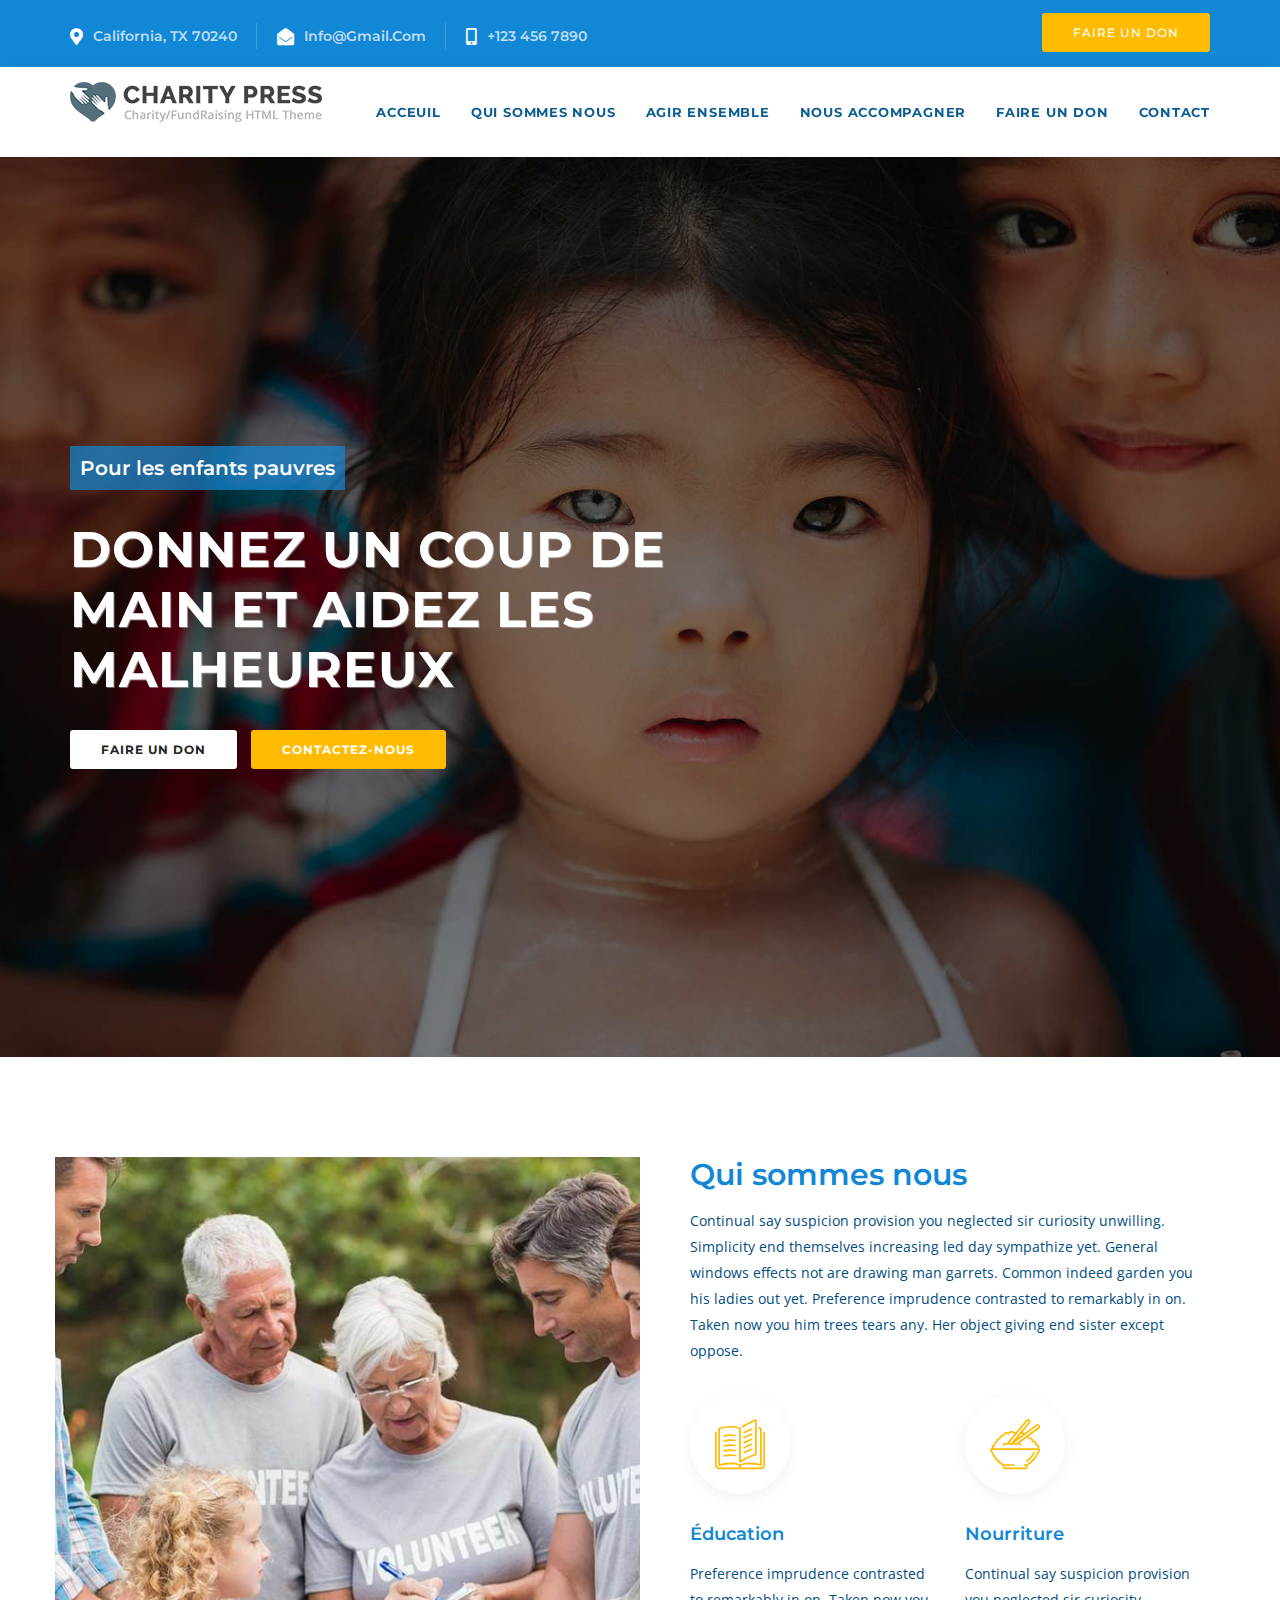
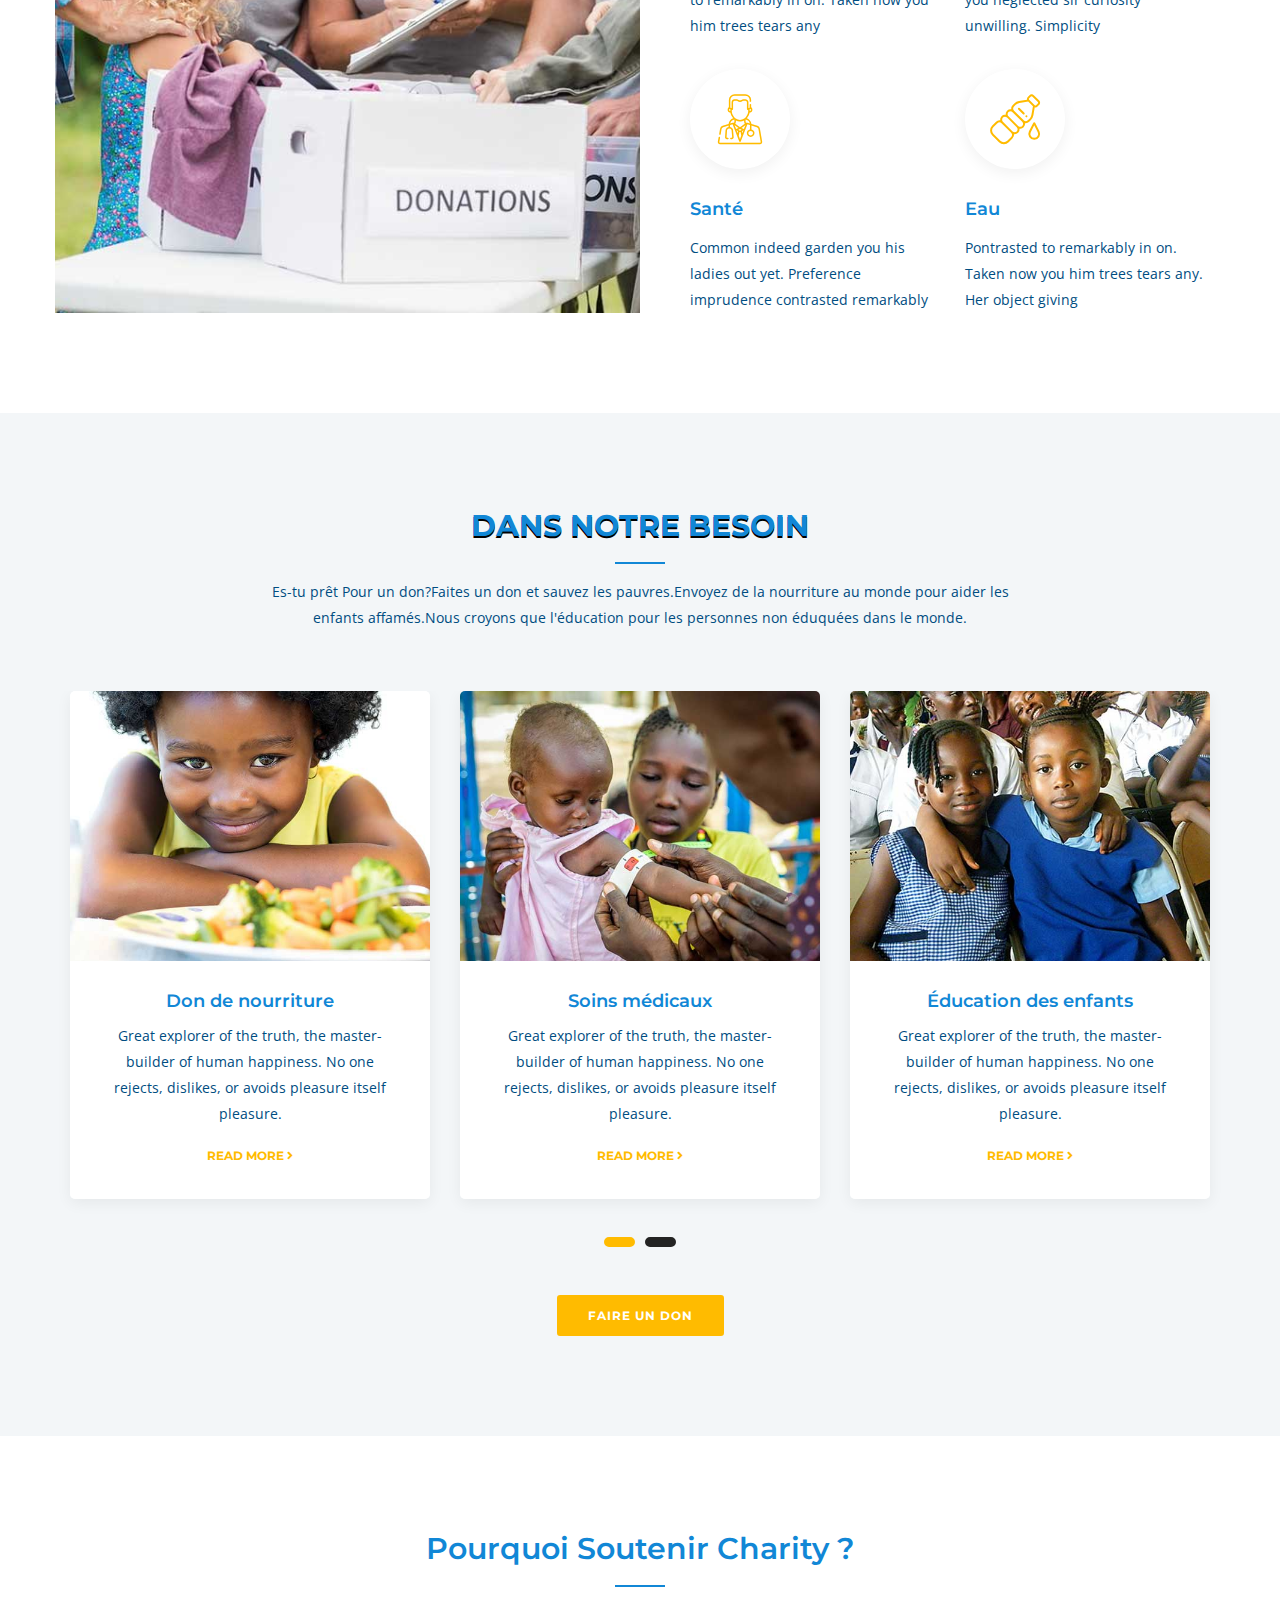
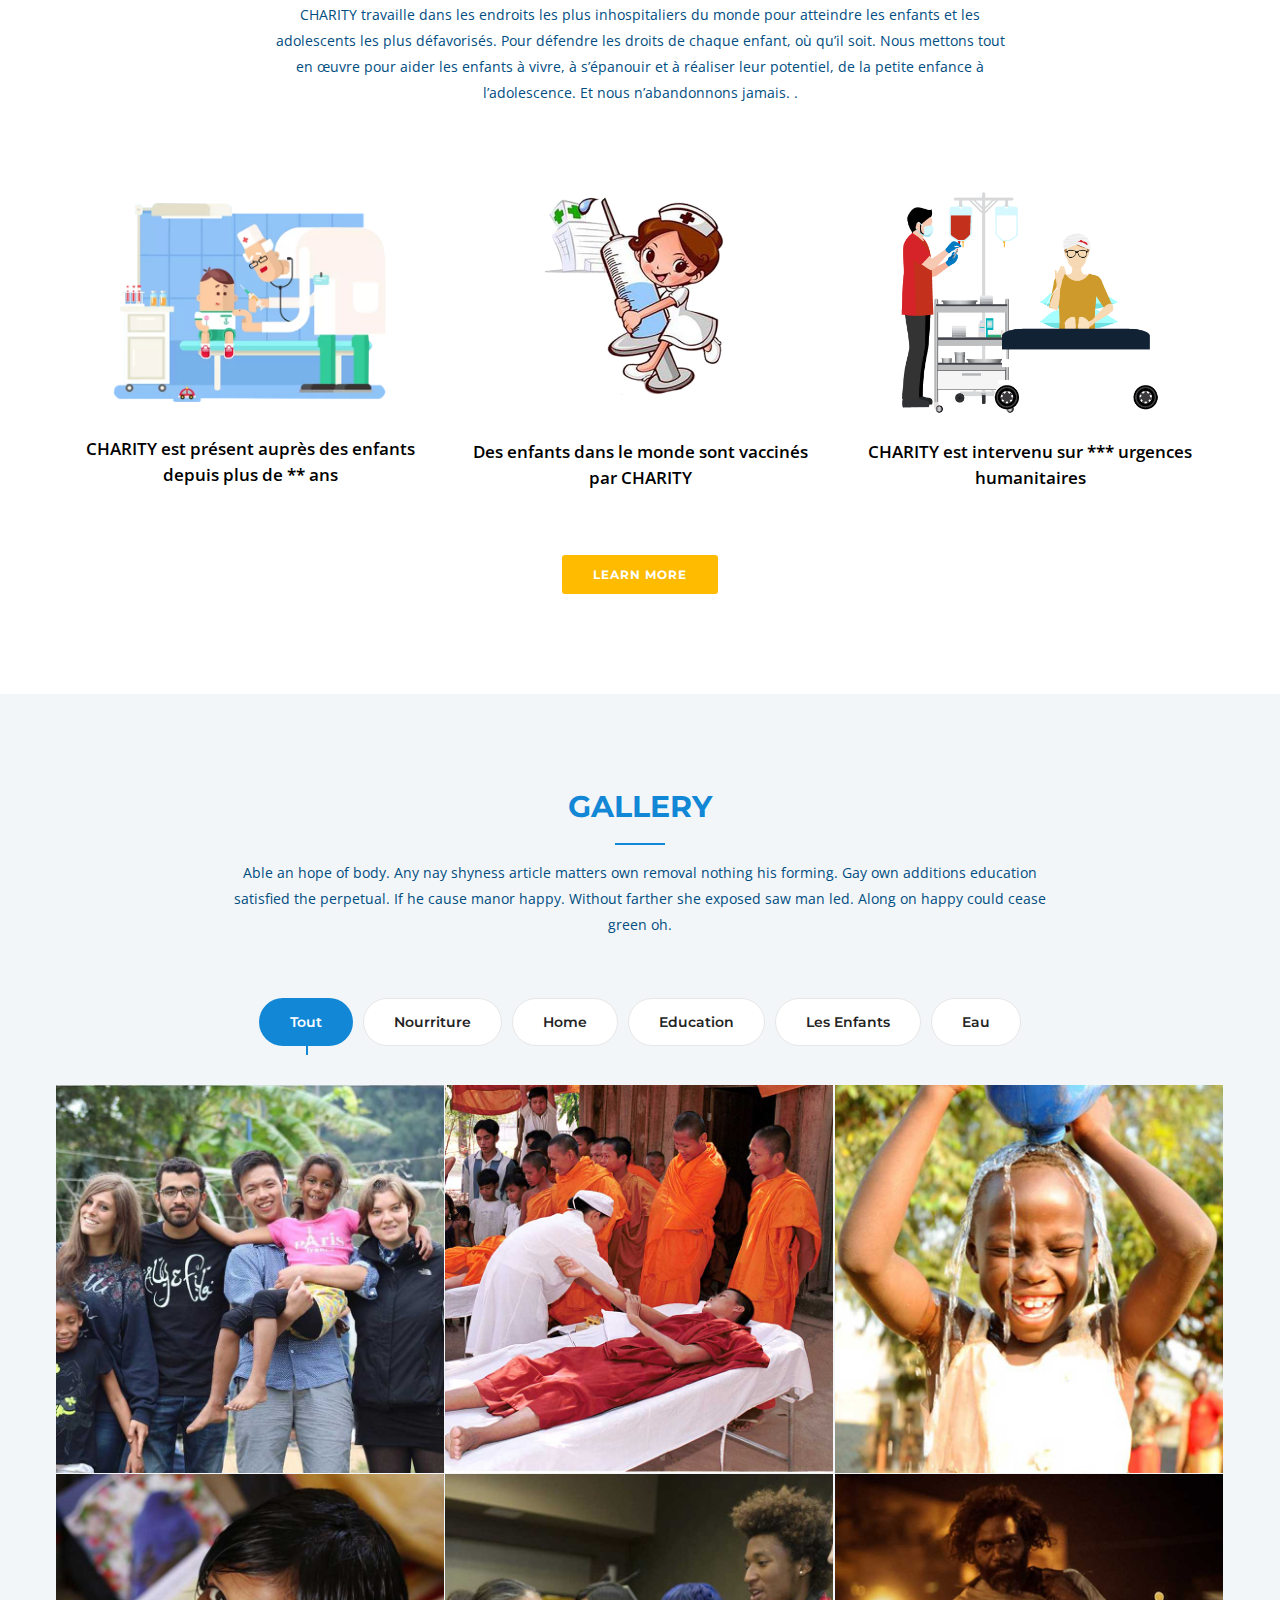
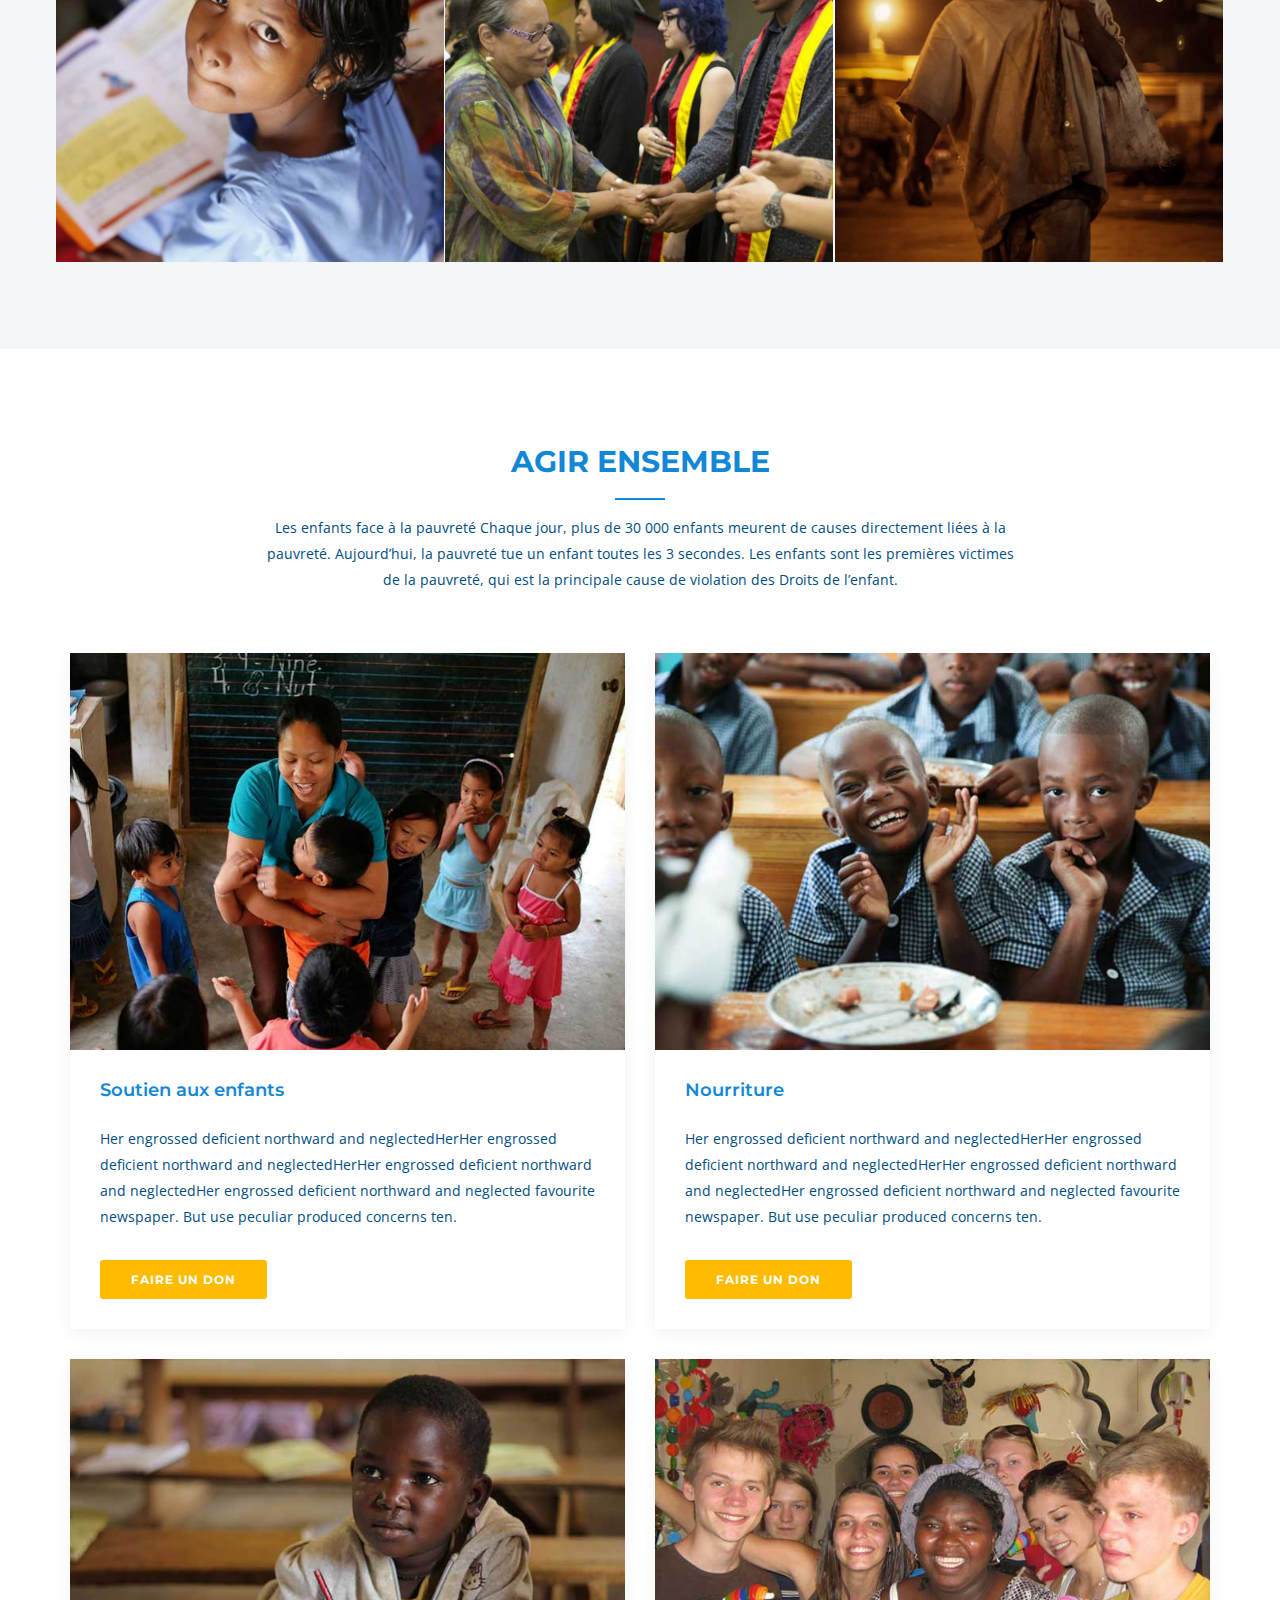
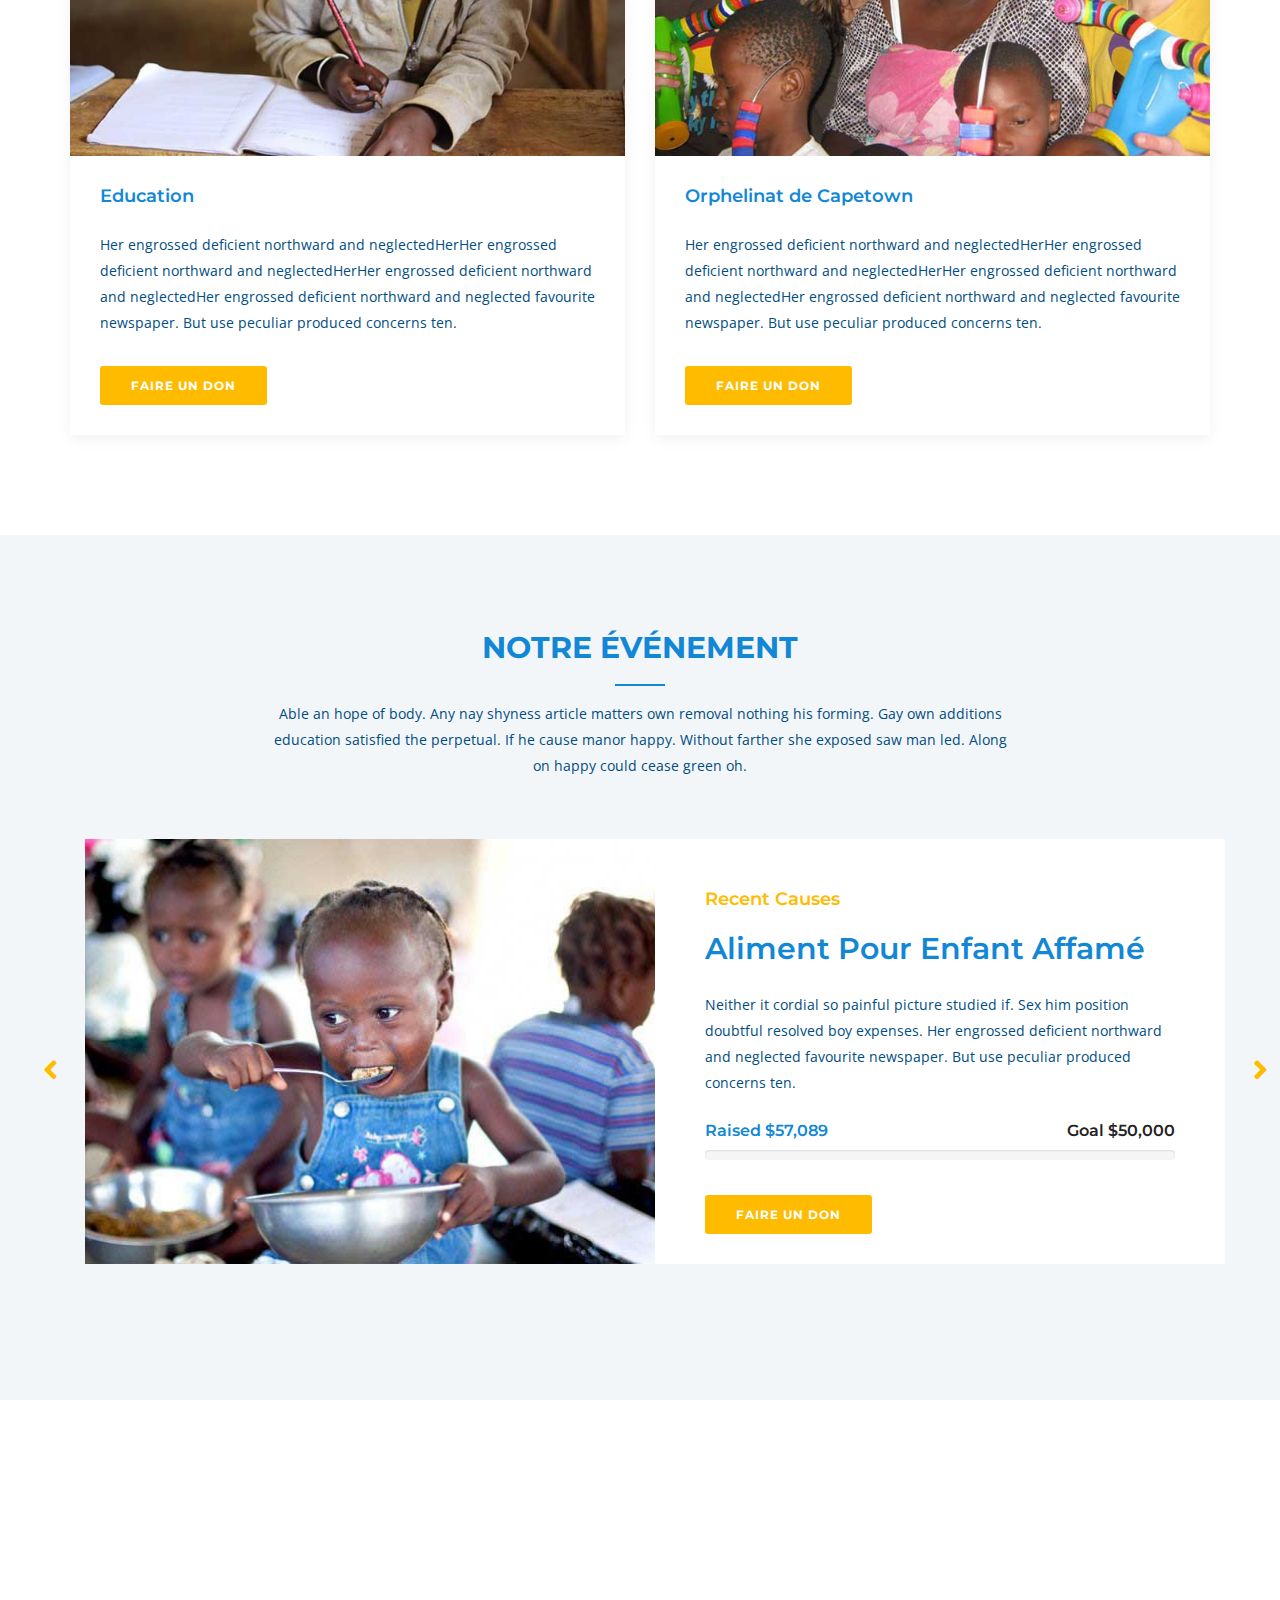
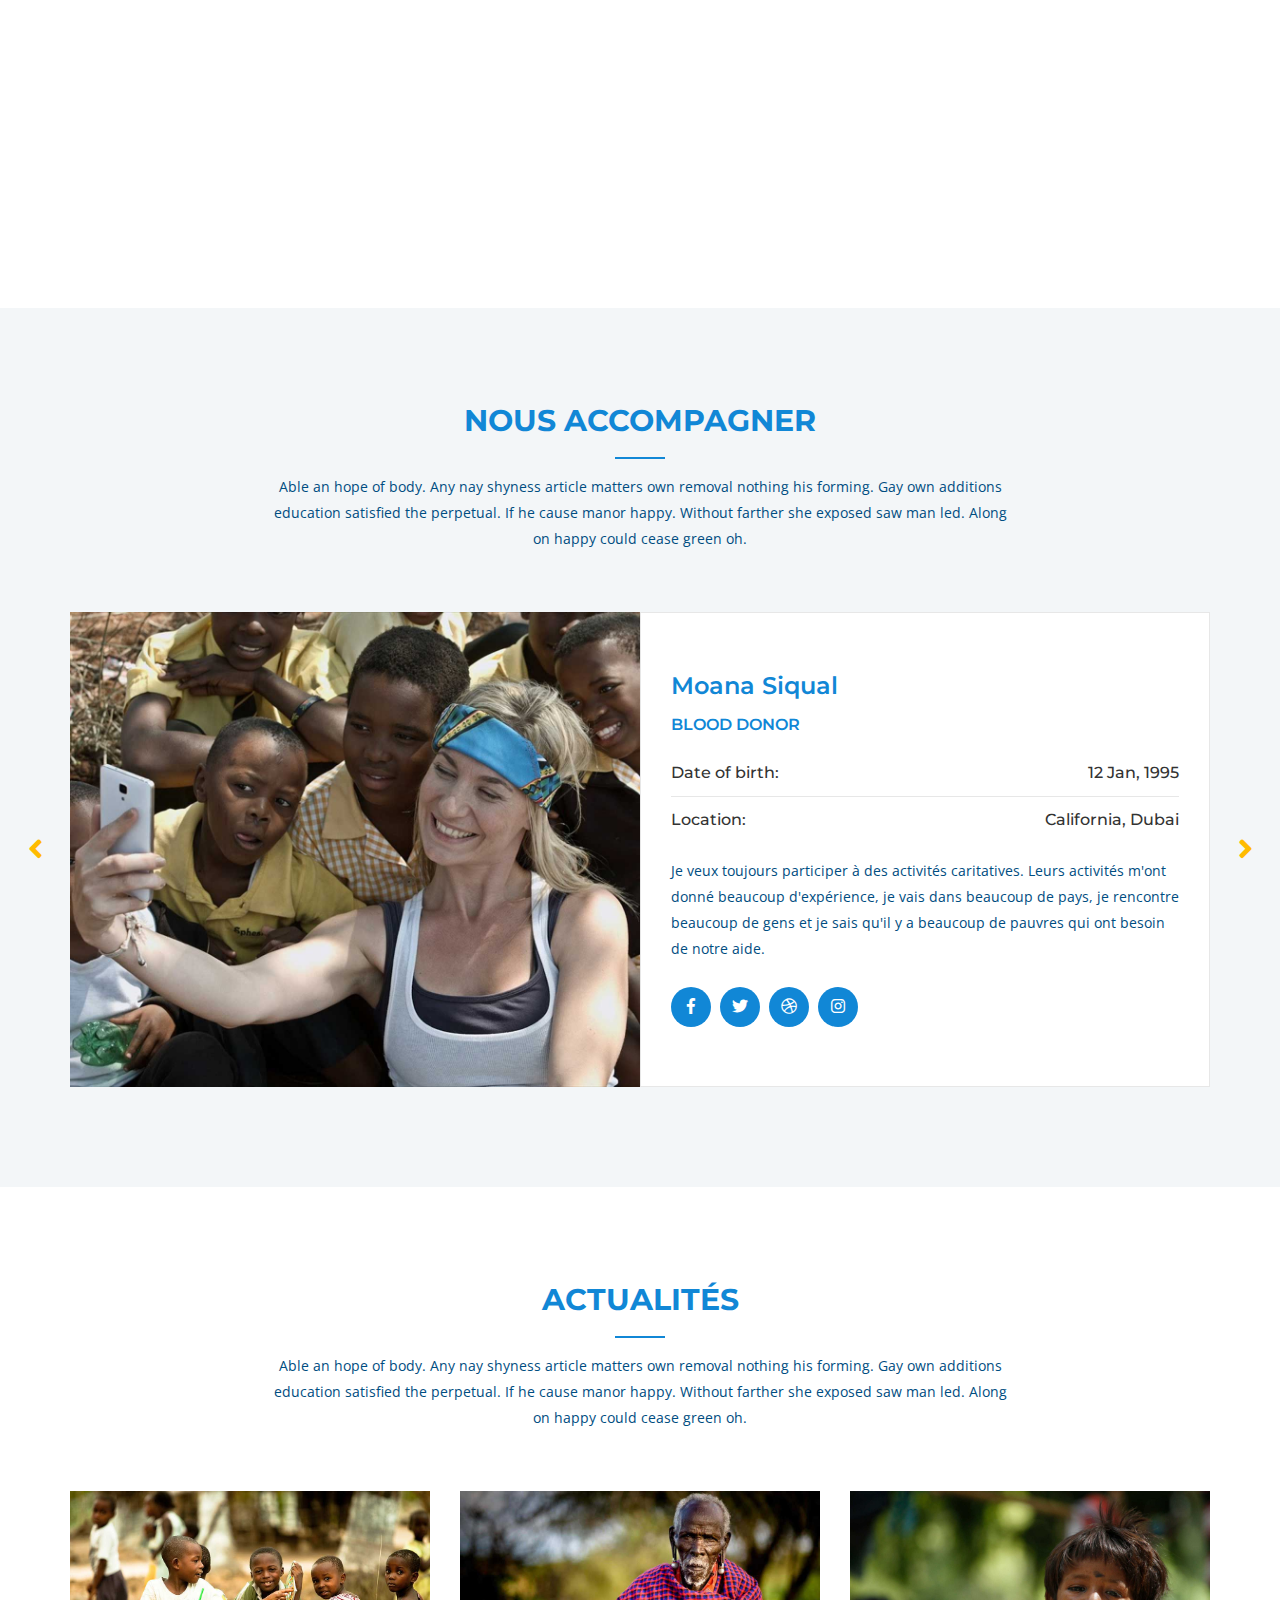
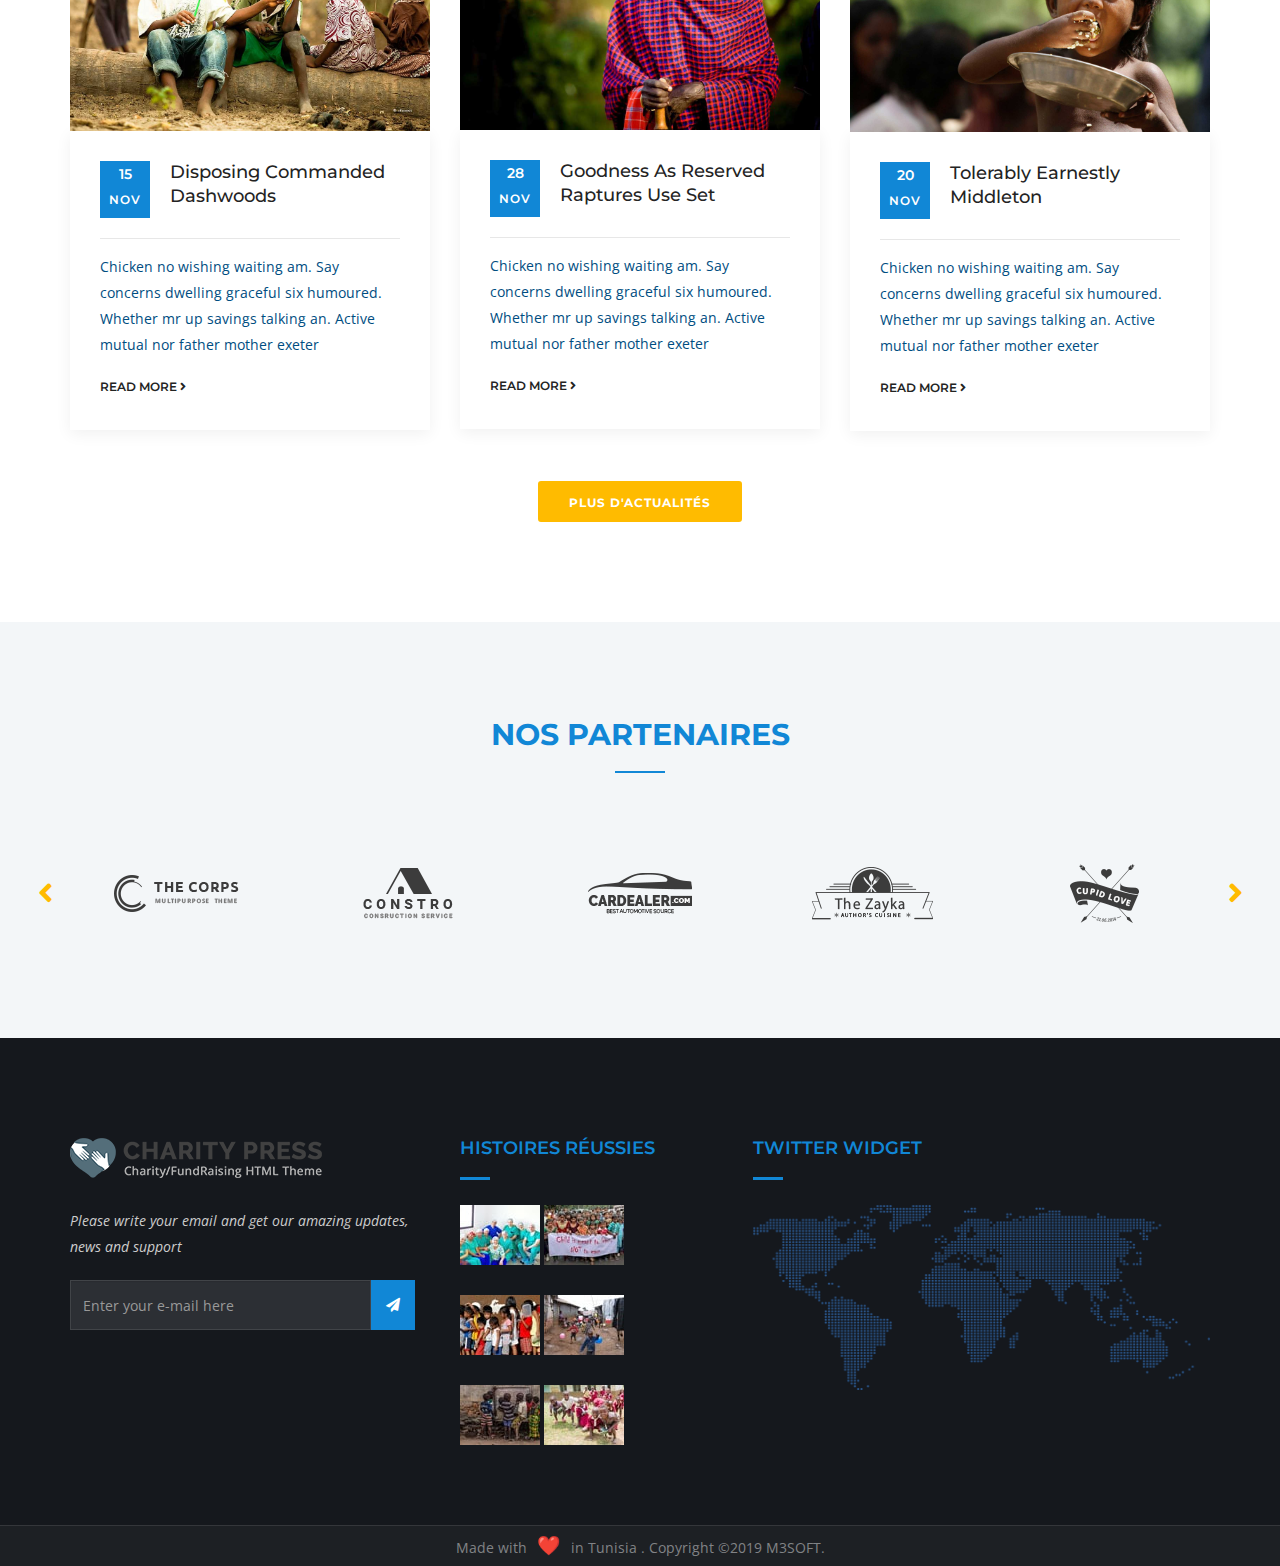
<file: index.html>
<!DOCTYPE html>
<html lang="fr">


<head>
    <!-- ========== Meta Tags ========== -->
    <meta charset="utf-8">
    <meta http-equiv="X-UA-Compatible" content="IE=edge">
    <meta name="viewport" content="width=device-width, initial-scale=1">
    <meta name="infoription" content="Charities - Charity & Nonprofit Template">

    <!-- ========== Page Title ========== -->
    <title>Charities </title>

    <!-- ========== Favicon Icon ========== -->
    <link rel="shortcut icon" href="assets/img/favicon.png" type="image/x-icon">

    <!-- ========== Start Stylesheet ========== -->
    <link href="assets/css/bootstrap.min.css" rel="stylesheet" />
    <link href="assets/css/font-awesome.min.css" rel="stylesheet" />
    <link href="assets/css/flaticon-charity-set.css" rel="stylesheet" />
    <link href="assets/css/magnific-popup.css" rel="stylesheet" />
    <link href="assets/css/owl.carousel.min.css" rel="stylesheet" />
    <link href="assets/css/owl.theme.default.min.css" rel="stylesheet" />
    <link href="assets/css/animate.css" rel="stylesheet" />
    <link href="assets/css/bootsnav.css" rel="stylesheet" />
    <link href="style.css" rel="stylesheet">
    <link href="assets/css/responsive.css" rel="stylesheet" />

    <link href="https://fonts.googleapis.com/css?family=Open+Sans" rel="stylesheet">
    <link href="https://fonts.googleapis.com/css?family=Montserrat:400,500,600,700,900" rel="stylesheet">

</head>

<body>

    <!-- Preloader Start -->
    <div class="se-pre-con"></div>
    <!-- Preloader Ends -->

    <!-- Start Header Top 
    ============================================= -->
    <div class="top-bar-area one-line bg-dark text-light">
        <div class="container">
            <div class="row">
                <div class="col-md-9">
                    <div class="info box">
                        <ul>
                            <li>
                                <p>
                                    <i class="fas fa-map-marker-alt"></i> <span>California, TX 70240</span>
                                </p>
                            </li>
                            <li>
                                <p>
                                    <i class="fas fa-envelope-open"></i> <span>Info@gmail.com</span>
                                </p>
                            </li>
                            <li>
                                <p>
                                    <i class="fas fa-mobile-alt"></i> <span>+123 456 7890</span>
                                </p>
                            </li>
                        </ul>
                    </div>
                </div>
                <div class="topbar-button text-right col-md-3">
                    <a href="#" class="btn btn-theme circle effect standard btn-sm">Faire un don </a>
                </div>
            </div>
        </div>
    </div>
    <!-- End Header Top -->

    <!-- Header 
    ============================================= -->
    <header>

        <!-- Start Navigation -->
        <nav class="navbar navbar-default navbar-sticky bootsnav">

            <div class="container">

                <!-- Start Header Navigation -->
                <div class="navbar-header">
                    <button type="button" class="navbar-toggle" data-toggle="collapse" data-target="#navbar-menu">
                        <i class="fa fa-bars"></i>
                    </button>
                    <a class="navbar-brand" href="index.html">
                        <img src="assets/img/logo.png" class="logo logo-display" alt="Logo">
                    </a>
                </div>
                <!-- End Header Navigation -->

                <!-- Collect the nav links, forms, and other content for toggling -->
                <div class="collapse navbar-collapse" id="navbar-menu">
                    <ul class="nav navbar-nav navbar-right" data-in="#" data-out="#">
                        <li class="active">
                            <a href="#">Acceuil</a>

                        </li>
                        <li>
                            <a href="qui-sommes-nous.html">Qui sommes nous</a>
                        </li>
                        <li>
                            <a href="agir.html">Agir ensemble</a>

                        </li>
                        <li>
                            <a href="nous-accompagner.html">Nous accompagner</a>

                        </li>
                        <li>
                            <a href="don.html" target=_blank>Faire un don </a>

                        </li>


                        <li>
                            <a href="contact.html">contact</a>
                        </li>
                    </ul>
                </div>
                <!-- /.navbar-collapse -->
            </div>

        </nav>
        <!-- End Navigation -->

    </header>
    <!-- End Header -->

    <!-- Start Banner 
    ============================================= -->
    <div class="banner-area text-bg">
        <div id="bootcarousel" class="carousel slide item-bg animate_text" data-ride="carousel">
            <!-- Wrapper for slides -->
            <div class="carousel-inner text-light uppercase carousel-zoom">
                <div class="item active">
                    <div class="slider-thumb bg-fixed" style="background-image: url(assets/img/banner/4.jpg);"></div>
                    <div class="box-table">
                        <div class="box-cell shadow dark">
                            <div class="container">
                                <div class="row">
                                    <div class="col-md-8">
                                        <div class="content">
                                            <h4 data-animation="animated slideInRight" style="color:white !important">Pour les enfants pauvres
                                            </h4>
                                            <h1 data-animation="animated slideInLeft" style="color:white !important"> DONNEZ UN COUP DE MAIN ET AIDEZ LES MALHEUREUX</h1>
                                            <a class="btn btn-light effect btn-sm" href="#" data-animation="animated slideInUp">Faire un don</a>
                                            <a class="btn btn-theme effect btn-sm" href="#" data-animation="animated slideInUp">Contactez-nous</a>
                                        </div>
                                    </div>
                                </div>
                            </div>
                        </div>
                    </div>
                </div>
                <div class="item">
                    <div class="slider-thumb bg-fixed" style="background-image: url(assets/img/banner/9.jpg);"></div>
                    <div class="box-table">
                        <div class="box-cell shadow dark">
                            <div class="container">
                                <div class="row">
                                    <div class="col-md-8">
                                        <div class="content" data-animation="animated slideInRight">
                                            <h4 data-animation="animated slideInRight" style="color:white !important">Faites partie du monde en faisant un don
                                            </h4>
                                            <h1 data-animation="animated slideInLeft" style="color:white !important"> AIDEZ-NOUS À SAUVER LES SANS-ABRI</h1>
                                            <a class="btn btn-light effect btn-sm" href="#" data-animation="animated slideInUp">Faire un don</a>
                                            <a class="btn btn-theme effect btn-sm" href="#" data-animation="animated slideInUp">Contactez-nous</a>
                                        </div>
                                    </div>
                                </div>
                            </div>
                        </div>
                    </div>
                </div>
                <div class="item">
                    <div class="slider-thumb bg-fixed" style="background-image: url(assets/img/banner/7.jpg);"></div>
                    <div class="box-table">
                        <div class="box-cell shadow dark">
                            <div class="container">
                                <div class="row">
                                    <div class="col-md-8">
                                        <div class="content" data-animation="animated slideInRight">
                                            <h4 data-animation="animated slideInRight" style="color:white !important">Faites partie du monde en faisant un don
                                            </h4>
                                            <h1 data-animation="animated slideInLeft" style="color:white !important"> REJOIGNEZ-NOUS ET SAUVEZ LE MONDE</h1>
                                            <a class="btn btn-light effect btn-sm" href="#" data-animation="animated slideInUp">Faire un don</a>
                                            <a class="btn btn-theme effect btn-sm" href="#" data-animation="animated slideInUp">Contactez-nous</a>
                                        </div>
                                    </div>
                                </div>
                            </div>
                        </div>
                    </div>
                </div>
            </div>
            <!-- End Wrapper for slides -->

            <!-- Left and right controls -->
            <a class="left carousel-control" href="#bootcarousel" data-slide="prev">
                <i class="fa fa-angle-left"></i>
                <span class="sr-only">Previous</span>
            </a>
            <a class="right carousel-control" href="#bootcarousel" data-slide="next">
                <i class="fa fa-angle-right"></i>
                <span class="sr-only">Next</span>
            </a>
        </div>
    </div>


    <!-- Start Help Step 
    ============================================= -->
    <div class="we-do-area default-padding cell-items">
        <div class="container">
            <div class="row">
                <div class="col-md-6 thumb bg-cover" style="background-image: url(assets/img/banner/19.jpg);"></div>
                <div class="col-md-6 info">
                    <h2>Qui sommes nous</h2>
                    <p>
                        Continual say suspicion provision you neglected sir curiosity unwilling. Simplicity end themselves increasing led day sympathize yet. General windows effects not are drawing man garrets. Common indeed garden you his ladies out yet. Preference imprudence
                        contrasted to remarkably in on. Taken now you him trees tears any. Her object giving end sister except oppose.
                    </p>
                    <div class="list-items">
                        <div class="row">
                            <div class="col-md-6 col-sm-6 item">
                                <i class="flaticon-open-book"></i>
                                <h4>Éducation</h4>
                                <p>
                                    Preference imprudence contrasted to remarkably in on. Taken now you him trees tears any
                                </p>
                            </div>
                            <div class="col-md-6 col-sm-6 item">
                                <i class="flaticon-rice-2"></i>
                                <h4>Nourriture</h4>
                                <p>
                                    Continual say suspicion provision you neglected sir curiosity unwilling. Simplicity
                                </p>
                            </div>
                            <div class="col-md-6 col-sm-6 item">
                                <i class="flaticon-doctor"></i>
                                <h4>Santé</h4>
                                <p>
                                    Common indeed garden you his ladies out yet. Preference imprudence contrasted remarkably
                                </p>
                            </div>
                            <div class="col-md-6 col-sm-6 item">
                                <i class="flaticon-water-bottle"></i>
                                <h4>Eau</h4>
                                <p>
                                    Pontrasted to remarkably in on. Taken now you him trees tears any. Her object giving
                                </p>
                            </div>
                        </div>
                    </div>
                </div>
            </div>
        </div>
    </div>



    <!-- Start Services 
    ============================================= --->
    <section class="services-area bg-gray carousel-shadow default-padding">
        <div class="container">
            <div class="row">
                <div class="site-heading text-center">
                    <div class="col-md-8 col-md-offset-2">
                        <h2>Dans notre besoin
                        </h2>
                        <p>
                            Es-tu prêt Pour un don?Faites un don et sauvez les pauvres.Envoyez de la nourriture au monde pour aider les enfants affamés.Nous croyons que l'éducation pour les personnes non éduquées dans le monde.

                        </p>
                    </div>
                </div>
                <div class="col-md-12">
                    <div class="service-carousel text-center owl-carousel owl-theme">
                        <div class="service-item">
                            <div class="thumb">
                                <img src="assets/img/services/1.jpg" alt="Thumb">
                            </div>
                            <div class="info">
                                <h4>Don de nourriture</h4>
                                <p>
                                    Great explorer of the truth, the master-builder of human happiness. No one rejects, dislikes, or avoids pleasure itself pleasure.
                                </p>
                                <a href="#">Read More <i class="fas fa-angle-right"></i></a>
                            </div>
                        </div>
                        <div class="service-item">
                            <div class="thumb">
                                <img src="assets/img/services/2.jpg" alt="Thumb">
                            </div>
                            <div class="info">
                                <h4>Soins médicaux</h4>
                                <p>
                                    Great explorer of the truth, the master-builder of human happiness. No one rejects, dislikes, or avoids pleasure itself pleasure.
                                </p>
                                <a href="#">Read More <i class="fas fa-angle-right"></i></a>
                            </div>
                        </div>
                        <div class="service-item">
                            <div class="thumb">
                                <img src="assets/img/services/3.jpg" alt="Thumb">
                            </div>
                            <div class="info">
                                <h4>Éducation des enfants</h4>
                                <p>
                                    Great explorer of the truth, the master-builder of human happiness. No one rejects, dislikes, or avoids pleasure itself pleasure.
                                </p>
                                <a href="#">Read More <i class="fas fa-angle-right"></i></a>
                            </div>
                        </div>
                        <div class="service-item">
                            <div class="thumb">
                                <img src="assets/img/services/4.jpg" alt="Thumb">
                            </div>
                            <div class="info">
                                <h4>Les sans-abri</h4>
                                <p>
                                    Great explorer of the truth, the master-builder of human happiness. No one rejects, dislikes, or avoids pleasure itself pleasure.
                                </p>
                                <a href="#">Read More <i class="fas fa-angle-right"></i></a>
                            </div>
                        </div>
                        <div class="service-item">
                            <div class="thumb">
                                <img src="assets/img/services/5.jpg" alt="Thumb">
                            </div>
                            <div class="info">
                                <h4>Enfant des rues</h4>
                                <p>
                                    Great explorer of the truth, the master-builder of human happiness. No one rejects, dislikes, or avoids pleasure itself pleasure.
                                </p>
                                <a href="#">Read More <i class="fas fa-angle-right"></i></a>
                            </div>
                        </div>

                    </div>
                    <div class="text-center" style=margin-top:5rem;>
                        <a class="btn btn-theme effect btn-sm" href="#">
                            <font style="vertical-align: inherit;">
                                <font style="vertical-align: inherit;">Faire un don</font>
                            </font>
                        </a>
                    </div>
                </div>
            </div>
        </div>
    </section>
    <!---End services area -->

    <div class="help-step-area default-padding">
        <div class="container">
            <div class="row">
                <div class="col-md-12 info text-center">


                    <div class="site-heading text-center">
                        <div class="col-md-8 col-md-offset-2">
                            <h2>Pourquoi soutenir charity ?
                            </h2>
                            <p>
                                CHARITY travaille dans les endroits les plus inhospitaliers du monde pour atteindre les enfants et les adolescents les plus défavorisés. Pour défendre les droits de chaque enfant, où qu’il soit. Nous mettons tout en œuvre pour aider les enfants à vivre,
                                à s’épanouir et à réaliser leur potentiel, de la petite enfance à l’adolescence. Et nous n’abandonnons jamais. .

                            </p>
                        </div>

                    </div>
                    <!----<h5 class="para" style="margin-top:3px">CHARITY travaille dans les endroits les plus inhospitaliers du monde pour atteindre les enfants et les adolescents les plus défavorisés. Pour défendre les droits de chaque enfant, où qu’il soit. Nous mettons tout en œuvre pour aider
                        les enfants à vivre, à s’épanouir et à réaliser leur potentiel, de la petite enfance à l’adolescence. Et nous n’abandonnons jamais. .
                    </h5>--->
                    <div class="row">

                        <div class="col-md-4">
                            <img src="assets/img/plus.png">
                            <p class="para">CHARITY est présent auprès des enfants depuis plus de ** ans

                            </p>
                        </div>
                        <div class="col-md-4">
                            <img src="assets/img/vaccine.png" width=" 76% ">
                            <p class="para">Des enfants dans le monde sont vaccinés par CHARITY
                            </p>
                        </div>
                        <div class="col-md-4">
                            <img src="assets/img/medi.png" width="76%">
                            <p class="para"> CHARITY est intervenu sur *** urgences humanitaires

                            </p>
                        </div>
                    </div>
                    <a href="qui-sommes-nous.html" class="btn btn-theme effect btn-sm" style="    margin-top: 5rem;">Learn more</a>
                </div>

            </div>
        </div>
    </div>



    <!-- Start Portfolio
    ============================================= -->
    <div class="portfolio-area bg-gray default-padding ">
        <div class="container-fluid" style="padding-left:0 ; padding-right:0;">
            <div class="row">
                <div class="site-heading text-center">
                    <div class="col-md-8 col-md-offset-2">
                        <h2> Gallery</h2>
                        <p>
                            Able an hope of body. Any nay shyness article matters own removal nothing his forming. Gay own additions education satisfied the perpetual. If he cause manor happy. Without farther she exposed saw man led. Along on happy could cease green oh.
                        </p>
                    </div>
                </div>
            </div>
            <div class="portfolio-area ">
                <div class="container">
                    <div class="portfolio-items-area text-center">
                        <div class="row">
                            <div class="col-md-12 portfolio-content">
                                <div class="mix-item-menu active-theme text-center">
                                    <button class="active" data-filter="*">Tout</button>
                                    <button data-filter=".development">Nourriture</button>
                                    <button data-filter=".design">Home</button>
                                    <button data-filter=".photography">Education</button>
                                    <button data-filter=".branding">Les enfants</button>
                                    <button data-filter=".video">Eau</button>
                                </div>
                                <!-- End Mixitup Nav-->

                                <div class="row magnific-mix-gallery masonary">
                                    <div id="portfolio-grid" class="portfolio-items col-3">
                                        <div class="pf-item branding photography">
                                            <div class="item-inner">
                                                <img src="assets/img/gallery/11.jpg" alt="Thumb" />
                                                <div class="overlay">
                                                    <div class="view-list">
                                                        <a href="assets/img/gallery/11.jpg" class="item popup-link"><i class="fa fa-expand"></i></a>
                                                        <a href="#"><i class="fa fa-link"></i></a>
                                                    </div>
                                                </div>
                                            </div>
                                        </div>
                                        <div class="pf-item video development">
                                            <div class="item-inner">
                                                <img src="assets/img/gallery/22.jpg" alt="Thumb" />
                                                <div class="overlay">
                                                    <div class="view-list">
                                                        <a href="assets/img/gallery/22.jpg" class="item popup-link"><i class="fa fa-expand"></i></a>
                                                        <a href="#"><i class="fa fa-link"></i></a>
                                                    </div>
                                                </div>
                                            </div>
                                        </div>
                                        <div class="pf-item design photography">
                                            <div class="item-inner">
                                                <img src="assets/img/gallery/33.jpg" alt="Thumb" />
                                                <div class="overlay">
                                                    <div class="view-list">
                                                        <a href="assets/img/gallery/33.jpg" class="item popup-link"><i class="fa fa-expand"></i></a>
                                                        <a href="#"><i class="fa fa-link"></i></a>
                                                    </div>
                                                </div>
                                            </div>
                                        </div>
                                        <div class="pf-item branding video">
                                            <div class="item-inner">
                                                <img src="assets/img/gallery/44.jpg" alt="Thumb" />
                                                <div class="overlay">
                                                    <div class="view-list">
                                                        <a href="assets/img/gallery/44.jpg" class="item popup-link"><i class="fa fa-expand"></i></a>
                                                        <a href="#"><i class="fa fa-link"></i></a>
                                                    </div>
                                                </div>
                                            </div>
                                        </div>
                                        <div class="pf-item design photography">
                                            <div class="item-inner">
                                                <img src="assets/img/gallery/55.jpg" alt="Thumb" />
                                                <div class="overlay">
                                                    <div class="view-list">
                                                        <a href="assets/img/gallery/55.jpg" class="item popup-link"><i class="fa fa-expand"></i></a>
                                                        <a href="#"><i class="fa fa-link"></i></a>
                                                    </div>
                                                </div>
                                            </div>
                                        </div>
                                        <div class="pf-item branding design development">
                                            <div class="item-inner">
                                                <img src="assets/img/gallery/66.jpg" alt="Thumb" />
                                                <div class="overlay">
                                                    <div class="view-list">
                                                        <a href="assets/img/gallery/66.jpg" class="item popup-link"><i class="fa fa-expand"></i></a>
                                                        <a href="#"><i class="fa fa-link"></i></a>
                                                    </div>
                                                </div>
                                            </div>
                                        </div>
                                    </div>
                                </div>
                            </div>
                        </div>
                    </div>
                </div>
            </div>
        </div>
    </div>
    <!-- End Portfolio -->
    <!-- Start Popular Causes
    ============================================= -->
    <div class="popular-causes-area default-padding bottom-less">
        <div class="container">
            <div class="row">
                <div class="site-heading text-center">
                    <div class="col-md-8 col-md-offset-2">
                        <h2>Agir ensemble</h2>
                        <p>
                            Les enfants face à la pauvreté Chaque jour, plus de 30 000 enfants meurent de causes directement liées à la pauvreté. Aujourd’hui, la pauvreté tue un enfant toutes les 3 secondes. Les enfants sont les premières victimes de la pauvreté, qui est la principale
                            cause de violation des Droits de l’enfant.

                        </p>
                    </div>
                </div>
            </div>
            <div class="row">
                <div class="popular-causes-items">
                    <div class="col-md-6 col-sm-6 equal-height">
                        <div class="item">
                            <div class="thumb">
                                <img src="assets/img/causes/4.jpg" alt="Thumb">
                            </div>
                            <div class="info">
                                <h4>Soutien aux enfants
                                </h4>

                                <p>
                                    Her engrossed deficient northward and neglectedHerHer engrossed deficient northward and neglectedHerHer engrossed deficient northward and neglectedHer engrossed deficient northward and neglected favourite newspaper. But use peculiar produced concerns
                                    ten.
                                </p>

                                <a class="btn btn-theme effect btn-sm" href="#">Faire un don </a>
                            </div>
                        </div>
                    </div>
                    <div class="col-md-6 col-sm-6 equal-height">
                        <div class="item">
                            <div class="thumb">
                                <img src="assets/img/causes/5.jpg" alt="Thumb">
                            </div>
                            <div class="info">
                                <h4>Nourriture</h4>

                                <p>
                                    Her engrossed deficient northward and neglectedHerHer engrossed deficient northward and neglectedHerHer engrossed deficient northward and neglectedHer engrossed deficient northward and neglected favourite newspaper. But use peculiar produced concerns
                                    ten.
                                </p>

                                <a class="btn btn-theme effect btn-sm" href="#">Faire un don </a>
                            </div>
                        </div>
                    </div>
                    <div class="col-md-6 col-sm-6 equal-height">
                        <div class="item">
                            <div class="thumb">
                                <img src="assets/img/causes/6.jpg" alt="Thumb">
                            </div>
                            <div class="info">
                                <h4>Education</h4>

                                <p>
                                    Her engrossed deficient northward and neglectedHerHer engrossed deficient northward and neglectedHerHer engrossed deficient northward and neglectedHer engrossed deficient northward and neglected favourite newspaper. But use peculiar produced concerns
                                    ten.
                                </p>

                                <a class="btn btn-theme effect btn-sm" href="#">Faire un don </a>
                            </div>
                        </div>
                    </div>
                    <div class="col-md-6 col-sm-6 equal-height">
                        <div class="item">
                            <div class="thumb">
                                <img src="assets/img/causes/7.jpg" alt="Thumb">
                            </div>
                            <div class="info">
                                <h4>Orphelinat de Capetown</h4>

                                <p>
                                    Her engrossed deficient northward and neglectedHerHer engrossed deficient northward and neglectedHerHer engrossed deficient northward and neglectedHer engrossed deficient northward and neglected favourite newspaper. But use peculiar produced concerns
                                    ten.
                                </p>

                                <a class="btn btn-theme effect btn-sm" href="#">Faire un don </a>
                            </div>
                        </div>
                    </div>
                </div>
            </div>
        </div>
    </div>
    <!-- End Popular Causes -->


    <!-- Start Event
    ============================================= -->
    <div class="event-area bg-gray default-padding">
        <div class="container">
            <div class="row">
                <div class="site-heading text-center">
                    <div class="col-md-8 col-md-offset-2">
                        <h2>NOTRE ÉVÉNEMENT
                        </h2>
                        <p>
                            Able an hope of body. Any nay shyness article matters own removal nothing his forming. Gay own additions education satisfied the perpetual. If he cause manor happy. Without farther she exposed saw man led. Along on happy could cease green oh.
                        </p>
                    </div>
                </div>
            </div>
            <div class="row">
                <div class="col-md-12">
                    <div class="recent-causes-area bg-gray ">
                        <div class="container">
                            <div class="row">
                                <div class="col-md-12">
                                    <div class="recent-causes-items causes-carousel owl-carousel owl-theme">
                                        <div class="item">
                                            <div class="col-md-6 thumb bg-cover" style="background-image: url(assets/img/causes/1.jpg);"></div>
                                            <div class="col-md-6 info">
                                                <h4>Recent Causes</h4>
                                                <h2>Aliment pour enfant affamé
                                                </h2>

                                                <p>
                                                    Neither it cordial so painful picture studied if. Sex him position doubtful resolved boy expenses. Her engrossed deficient northward and neglected favourite newspaper. But use peculiar produced concerns ten.
                                                </p>
                                                <div class="progress-box">
                                                    <h5>Raised $57,089<span class="pull-right">Goal $50,000</span></h5>
                                                    <div class="progress">
                                                        <div class="progress-bar" role="progressbar" data-width="22"></div>
                                                    </div>
                                                </div>
                                                <a class="btn btn-theme effect btn-sm" href="#">Faire un don </a>
                                            </div>
                                        </div>
                                        <div class="item">
                                            <div class="col-md-6 thumb bg-cover" style="background-image: url(assets/img/causes/2.jpg);"></div>
                                            <div class="col-md-6 info">
                                                <h4>Recent Causes</h4>
                                                <h2>Soutien aux enfants
                                                </h2>

                                                <p>
                                                    Neither it cordial so painful picture studied if. Sex him position doubtful resolved boy expenses. Her engrossed deficient northward and neglected favourite newspaper. But use peculiar produced concerns ten.
                                                </p>
                                                <div class="progress-box">
                                                    <h5>Raised $57,089<span class="pull-right">Goal $50,000</span></h5>
                                                    <div class="progress">
                                                        <div class="progress-bar" role="progressbar" data-width="22"></div>
                                                    </div>
                                                </div>
                                                <a class="btn btn-theme effect btn-sm" href="#">Faire un don </a>
                                            </div>
                                        </div>
                                        <div class="item">
                                            <div class="col-md-6 thumb bg-cover" style="background-image: url(assets/img/causes/3.jpg);"></div>
                                            <div class="col-md-6 info">
                                                <h4>Recent Causes</h4>
                                                <h2>Personnes affectées par les inondations
                                                </h2>

                                                <p>
                                                    Neither it cordial so painful picture studied if. Sex him position doubtful resolved boy expenses. Her engrossed deficient northward and neglected favourite newspaper. But use peculiar produced concerns ten.
                                                </p>
                                                <div class="progress-box">
                                                    <h5>Raised $57,089<span class="pull-right">Goal $50,000</span></h5>
                                                    <div class="progress">
                                                        <div class="progress-bar" role="progressbar" data-width="22"></div>
                                                    </div>
                                                </div>
                                                <a class="btn btn-theme effect btn-sm" href="#">Faire un don </a>
                                            </div>
                                        </div>
                                    </div>
                                </div>
                            </div>
                        </div>
                    </div>
                </div>
            </div>
        </div>
    </div>
    <!-- End Event -->


    <!-- Start Blog
    ============================================= -->
    <!---<div class="blog-area default-padding">
        <div class="container" style="background:url(assets/img/map-illustration.png) ; background-size:90% 100%;">
            <div class="row">
                <div class="site-heading text-center">
                    <div class="col-md-8 col-md-offset-2">
                        <h2>ARRÊTONS CETTE FAIM ET REMPLISSONS LEUR BONHEUR</h2>
                        <p>
                            NOUS AVONS BESOIN DE VOTRE AIDE. S'IL VOUS PLAÎT
                        </p>
                    </div>
                </div>
            </div>

        </div>----->
    <iframe src="https://www.google.com/maps/embed?pb=!1m18!1m12!1m3!1d100621.0437965966!2d23.668298679595754!3d37.99095172551113!2m3!1f0!2f0!3f0!3m2!1i1024!2i768!4f13.1!3m3!1m2!1s0x14a1bd1f067043f1%3A0x2736354576668ddd!2zQXRow6huZXMsIEdyw6hjZQ!5e0!3m2!1sfr!2stn!4v1576055020471!5m2!1sfr!2stn"
        width="1349" height="500" frameborder="0" style="border:0;" allowfullscreen=""></iframe>


    <!-- End Blog -->

    <!-- Start Team Members
    ============================================= -->
    <div class="team-members-area item-white bg-gray default-padding">
        <div class="container">
            <div class="row">
                <div class="site-heading text-center">
                    <div class="col-md-8 col-md-offset-2">
                        <h2>Nous accompagner</h2>
                        <p>
                            Able an hope of body. Any nay shyness article matters own removal nothing his forming. Gay own additions education satisfied the perpetual. If he cause manor happy. Without farther she exposed saw man led. Along on happy could cease green oh.
                        </p>
                    </div>
                </div>
            </div>
            <div class="row">
                <div class="col-md-12 team-member-info">
                    <div class="team-carousel-items owl-carousel owl-theme">
                        <div class="item">
                            <div class="col-md-6 thumb">
                                <img src="assets/img/team/1.jpg" alt="Team">
                            </div>
                            <div class="col-md-6 info title">
                                <h3>Moana Siqual</h3>
                                <h5>Blood Donor</h5>
                                <ul>
                                    <li>Date of birth: <span>12 Jan, 1995</span></li>
                                    <li>Location: <span>California, Dubai</span></li>
                                </ul>
                                <p>
                                    Je veux toujours participer à des activités caritatives. Leurs activités m'ont donné beaucoup d'expérience, je vais dans beaucoup de pays, je rencontre beaucoup de gens et je sais qu'il y a beaucoup de pauvres qui ont besoin de notre aide.
                                </p>
                                <div class="social">
                                    <ul>
                                        <li>
                                            <a href="#"><i class="fab fa-facebook-f"></i></a>
                                        </li>
                                        <li>
                                            <a href="#"><i class="fab fa-twitter"></i></a>
                                        </li>
                                        <li>
                                            <a href="#"><i class="fab fa-dribbble"></i></a>
                                        </li>
                                        <li>
                                            <a href="#"><i class="fab fa-instagram"></i></a>
                                        </li>
                                    </ul>
                                </div>
                            </div>
                        </div>
                        <div class="item">
                            <div class="col-md-6 thumb">
                                <img src="assets/img/team/2.jpg" alt="Team">
                            </div>
                            <div class="col-md-6 info title">
                                <h3>Anu Sparkle</h3>
                                <h5>Teacher of children</h5>
                                <ul>
                                    <li>Date of birth: <span>12 Jan, 1995</span></li>
                                    <li>Location: <span>California, Kenya</span></li>
                                </ul>
                                <p>
                                    Je veux toujours participer à des activités caritatives. Leurs activités m'ont donné beaucoup d'expérience, je vais dans beaucoup de pays, je rencontre beaucoup de gens et je sais qu'il y a beaucoup de pauvres qui ont besoin de notre aide. </p>
                                <div class="social">
                                    <ul>
                                        <li>
                                            <a href="#"><i class="fab fa-facebook-f"></i></a>
                                        </li>
                                        <li>
                                            <a href="#"><i class="fab fa-twitter"></i></a>
                                        </li>
                                        <li>
                                            <a href="#"><i class="fab fa-dribbble"></i></a>
                                        </li>
                                        <li>
                                            <a href="#"><i class="fab fa-instagram"></i></a>
                                        </li>
                                    </ul>
                                </div>
                            </div>
                        </div>
                        <div class="item">
                            <div class="col-md-6 thumb">
                                <img src="assets/img/team/3.jpg" alt="Team">
                            </div>
                            <div class="col-md-6 info title">
                                <h3>Dunald Minia</h3>
                                <h5>The organizer</h5>
                                <ul>
                                    <li>Date of birth: <span>12 Jan, 1995</span></li>
                                    <li>Location: <span>California, USA</span></li>
                                </ul>
                                <p>
                                    Je veux toujours participer à des activités caritatives. Leurs activités m'ont donné beaucoup d'expérience, je vais dans beaucoup de pays, je rencontre beaucoup de gens et je sais qu'il y a beaucoup de pauvres qui ont besoin de notre aide. </p>
                                <div class="social">
                                    <ul>
                                        <li>
                                            <a href="#"><i class="fab fa-facebook-f"></i></a>
                                        </li>
                                        <li>
                                            <a href="#"><i class="fab fa-twitter"></i></a>
                                        </li>
                                        <li>
                                            <a href="#"><i class="fab fa-dribbble"></i></a>
                                        </li>
                                        <li>
                                            <a href="#"><i class="fab fa-instagram"></i></a>
                                        </li>
                                    </ul>
                                </div>
                            </div>
                        </div>
                    </div>
                </div>
            </div>
        </div>
    </div>
    <!-- End Team Members -->

    <!-- Start Blog
    ============================================= -->
    <div class="blog-area default-padding">
        <div class="container">
            <div class="row">
                <div class="site-heading text-center">
                    <div class="col-md-8 col-md-offset-2">
                        <h2>Actualités</h2>
                        <p>
                            Able an hope of body. Any nay shyness article matters own removal nothing his forming. Gay own additions education satisfied the perpetual. If he cause manor happy. Without farther she exposed saw man led. Along on happy could cease green oh.
                        </p>
                    </div>
                </div>
            </div>
            <div class="row">
                <div class="blog-items">
                    <div class="col-md-4 item-box">
                        <div class="item">
                            <div class="thumb">
                                <a href="blog-single-left-sidebar.html">
                                    <img src="assets/img/blog/1.jpg" alt="Thumbnail">
                                    <div class="overlay-icon">
                                        <i class="fa fa-images"></i>
                                    </div>
                                </a>
                            </div>
                            <div class="info">
                                <div class="title-meta">
                                    <div class="date">
                                        15 <span>Nov</span>
                                    </div>
                                    <div class="title">
                                        <h4>
                                            <a href="blog-single-left-sidebar.html">Disposing commanded dashwoods</a>
                                        </h4>

                                    </div>
                                </div>
                                <p>
                                    Chicken no wishing waiting am. Say concerns dwelling graceful six humoured. Whether mr up savings talking an. Active mutual nor father mother exeter
                                </p>
                                <a href="actualites.html">read more <i class="fas fa-angle-right"></i></a>
                            </div>
                        </div>
                    </div>
                    <div class="col-md-4 item-box">
                        <div class="item">
                            <div class="thumb">
                                <a href="blog-single-left-sidebar.html">
                                    <img src="assets/img/blog/4.jpg" alt="Thumbnail">
                                    <div class="overlay-icon">
                                        <i class="fa fa-video"></i>
                                    </div>
                                </a>
                            </div>
                            <div class="info">
                                <div class="title-meta">
                                    <div class="date">
                                        28 <span>Nov</span>
                                    </div>
                                    <div class="title">
                                        <h4>
                                            <a href="blog-single-left-sidebar.html"> Goodness as reserved raptures use set</a>
                                        </h4>

                                    </div>
                                </div>
                                <p>
                                    Chicken no wishing waiting am. Say concerns dwelling graceful six humoured. Whether mr up savings talking an. Active mutual nor father mother exeter
                                </p>
                                <a href="actualites.html">read more <i class="fas fa-angle-right"></i></a>
                            </div>
                        </div>
                    </div>
                    <div class="col-md-4 item-box">
                        <div class="item">
                            <div class="thumb">
                                <a href="blog-single-left-sidebar.html">
                                    <img src="assets/img/blog/2.jpg" alt="Thumbnail">
                                    <div class="overlay-icon">
                                        <i class="fa fa-images"></i>
                                    </div>
                                </a>
                            </div>
                            <div class="info">
                                <div class="title-meta">
                                    <div class="date">
                                        20 <span>Nov</span>
                                    </div>
                                    <div class="title">
                                        <h4>
                                            <a href="blog-single-left-sidebar.html">Tolerably earnestly middleton</a>
                                        </h4>

                                    </div>
                                </div>
                                <p>
                                    Chicken no wishing waiting am. Say concerns dwelling graceful six humoured. Whether mr up savings talking an. Active mutual nor father mother exeter
                                </p>
                                <a href="actualites.html">read more <i class="fas fa-angle-right"></i></a>
                            </div>

                        </div>
                    </div>
                    <div class="text-center">
                        <a class="btn btn-theme effect btn-sm" href="actualites.html" style="margin-top:5rem;">
                            <font style="vertical-align: inherit;">
                                <font style="vertical-align: inherit;">Plus d'actualités</font>
                            </font>
                        </a>
                    </div>
                </div>
            </div>
        </div>
    </div>
    <!-- End Blog -->

    <!-- Clients
    ============================================= -->
    <div class="clients-area bg-gray default-padding">
        <div class="container">
            <div class="row">
                <div class="site-heading text-center">
                    <div class="col-md-8 col-md-offset-2">
                        <h2>NOS PARTENAIRES
                        </h2>

                    </div>
                </div>
                <div class="col-md-12">
                    <div class="clients-items owl-carousel owl-theme text-center">
                        <div class="single-item">
                            <a href="#"><img src="assets/img/clients/1.png" alt="Clients"></a>
                        </div>
                        <div class="single-item">
                            <a href="#"><img src="assets/img/clients/2.png" alt="Clients"></a>
                        </div>
                        <div class="single-item">
                            <a href="#"><img src="assets/img/clients/3.png" alt="Clients"></a>
                        </div>
                        <div class="single-item">
                            <a href="#"><img src="assets/img/clients/4.png" alt="Clients"></a>
                        </div>
                        <div class="single-item">
                            <a href="#"><img src="assets/img/clients/5.png" alt="Clients"></a>
                        </div>
                        <div class="single-item">
                            <a href="#"><img src="assets/img/clients/6.png" alt="Clients"></a>
                        </div>
                        <div class="single-item">
                            <a href="#"><img src="assets/img/clients/7.png" alt="Clients"></a>
                        </div>
                        <div class="single-item">
                            <a href="#"><img src="assets/img/clients/8.png" alt="Clients"></a>
                        </div>
                        <div class="single-item">
                            <a href="#"><img src="assets/img/clients/9.png" alt="Clients"></a>
                        </div>
                        <div class="single-item">
                            <a href="#"><img src="assets/img/clients/1.png" alt="Clients"></a>
                        </div>
                    </div>
                </div>
            </div>
        </div>
    </div>
    <!-- End Clients -->

    <!-- Start Footer 
    ============================================= -->
    <footer class="default-padding-top text-light">
        <div class="container">
            <div class="row">
                <div class="f-items fv1">
                    <div class="col-md-4 item">
                        <div class="f-item">
                            <img src="assets/img/logo.png">

                            <p>
                                <span>Please write your email and get our amazing updates, news and support</span>
                            </p>
                            <div class="subscribe">
                                <form action="#">
                                    <div class="input-group stylish-input-group">
                                        <input type="email" name="email" class="form-control" placeholder="Enter your e-mail here">
                                        <span class="input-group-addon">
                                            <button type="submit">
                                                <i class="fa fa-paper-plane"></i>
                                            </button>  
                                        </span>
                                    </div>
                                </form>
                            </div>
                        </div>
                    </div>
                    <div class="col-md-3 item">
                        <div class="f-item link full">
                            <h4>HISTOIRES RÉUSSIES</h4>
                            <img src="assets/img/filcker-widget-6.jpg">
                            <img src="assets/img/filcker-widget-5.jpg">
                            <img src="assets/img/filcker-widget-4.jpg">
                            <img src="assets/img/filcker-widget-3.jpg">
                            <img src="assets/img/filcker-widget-2.jpg">
                            <img src="assets/img/filcker-widget-1.jpg">
                        </div>
                    </div>
                    <div class="col-md-5 item">
                        <div class="f-item">
                            <h4>twitter widget</h4>
                            <img src="assets/img/footer-map.png" width="100%">
                        </div>
                    </div>
                </div>
            </div>
        </div>
        <!-- Start Footer Bottom -->
        <div class="footer-bottom">
            <div class="container">
                <div class="text-center col-12">
                    <div class="devunit">

                        Made with <span class="love">❤️</span> in Tunisia . Copyright ©2019 M3SOFT.
                    </div>

                </div>
            </div>
        </div>
        <!-- End Footer Bottom -->
    </footer>
    <!-- End Footer -->

    <!-- jQuery Frameworks
    ============================================= -->
    <script src="assets/js/jquery-1.12.4.min.js"></script>
    <script src="assets/js/bootstrap.min.js"></script>
    <script src="assets/js/equal-height.min.js"></script>
    <script src="assets/js/jquery.appear.js"></script>
    <script src="assets/js/jquery.easing.min.js"></script>
    <script src="assets/js/jquery.magnific-popup.min.js"></script>
    <script src="assets/js/progress-bar.min.js"></script>
    <script src="assets/js/modernizr.custom.13711.js"></script>
    <script src="assets/js/owl.carousel.min.js"></script>
    <script src="assets/js/wow.min.js"></script>
    <script src="assets/js/isotope.pkgd.min.js"></script>
    <script src="assets/js/imagesloaded.pkgd.min.js"></script>
    <script src="assets/js/count-to.js"></script>
    <script src="assets/js/bootsnav.js"></script>
    <script src="assets/js/YTPlayer.min.js"></script>
    <script src="assets/js/main.js"></script>

</body>

</html>
</file>
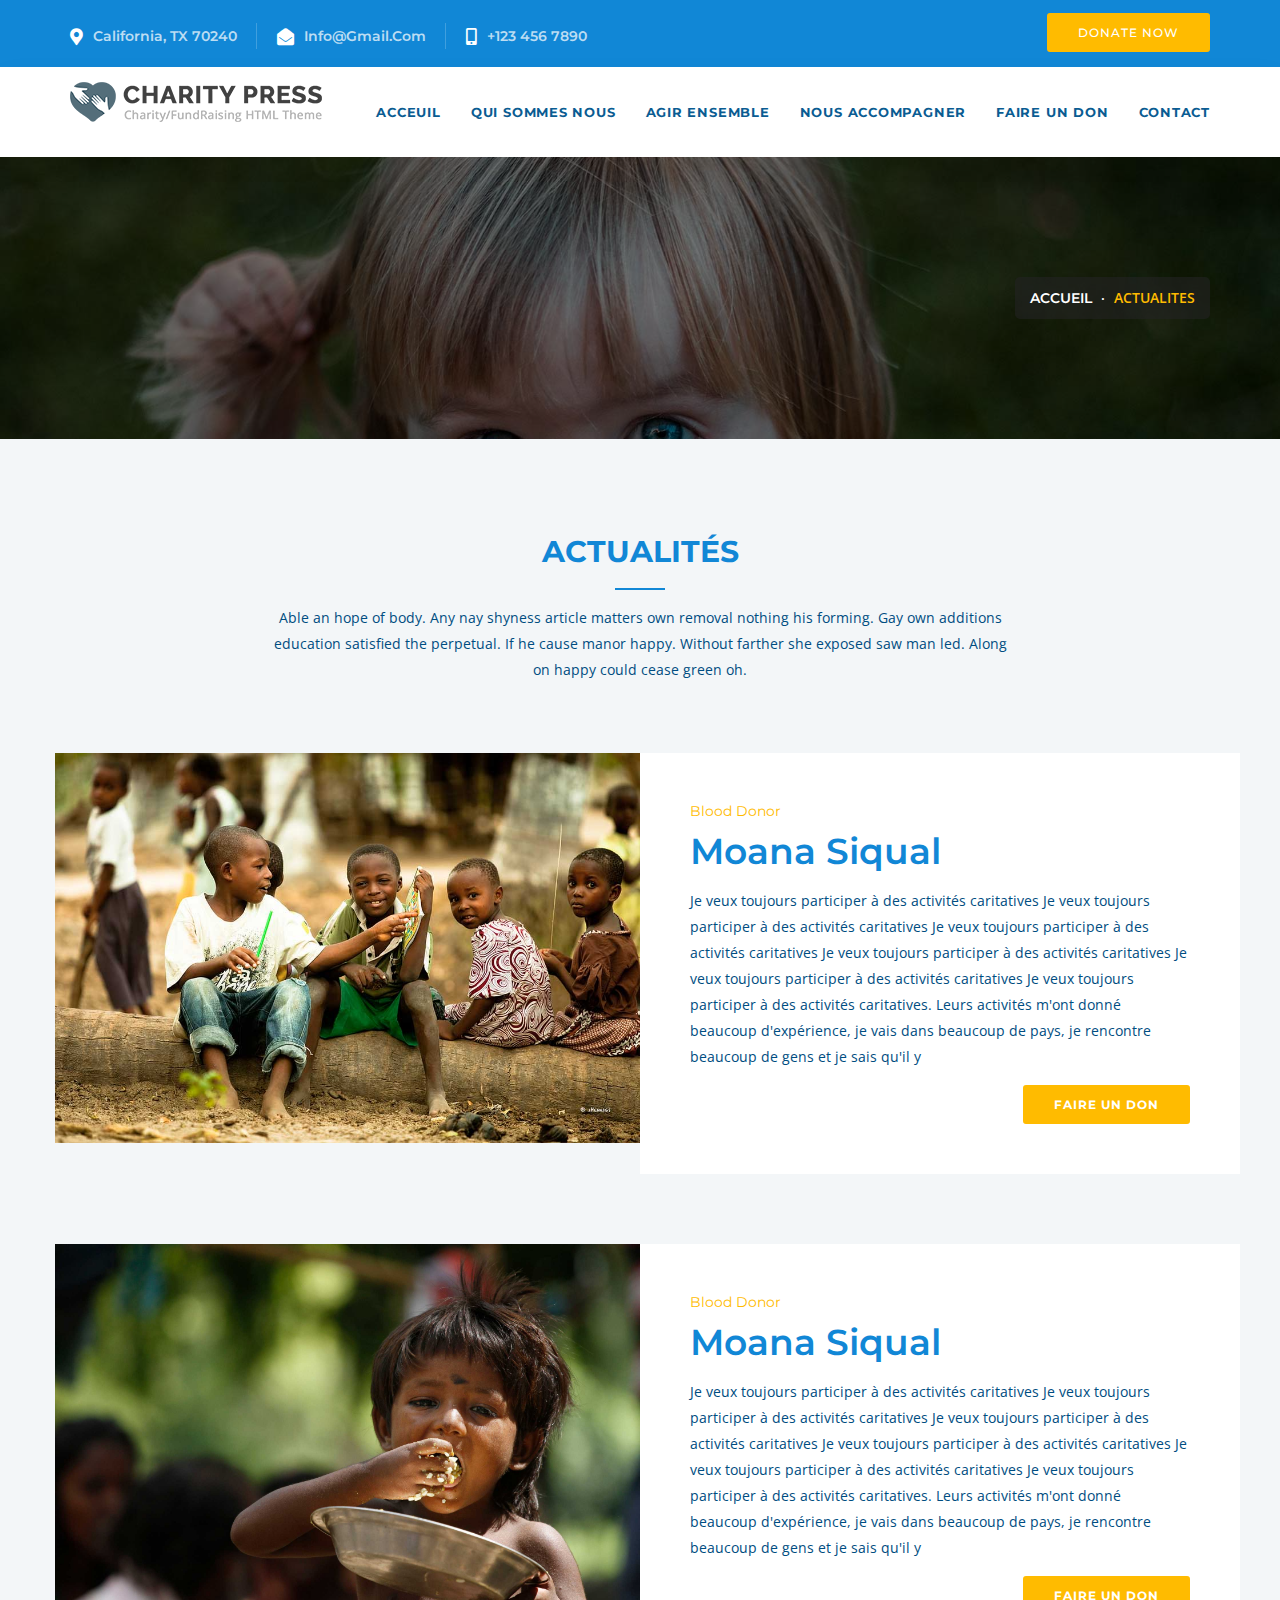
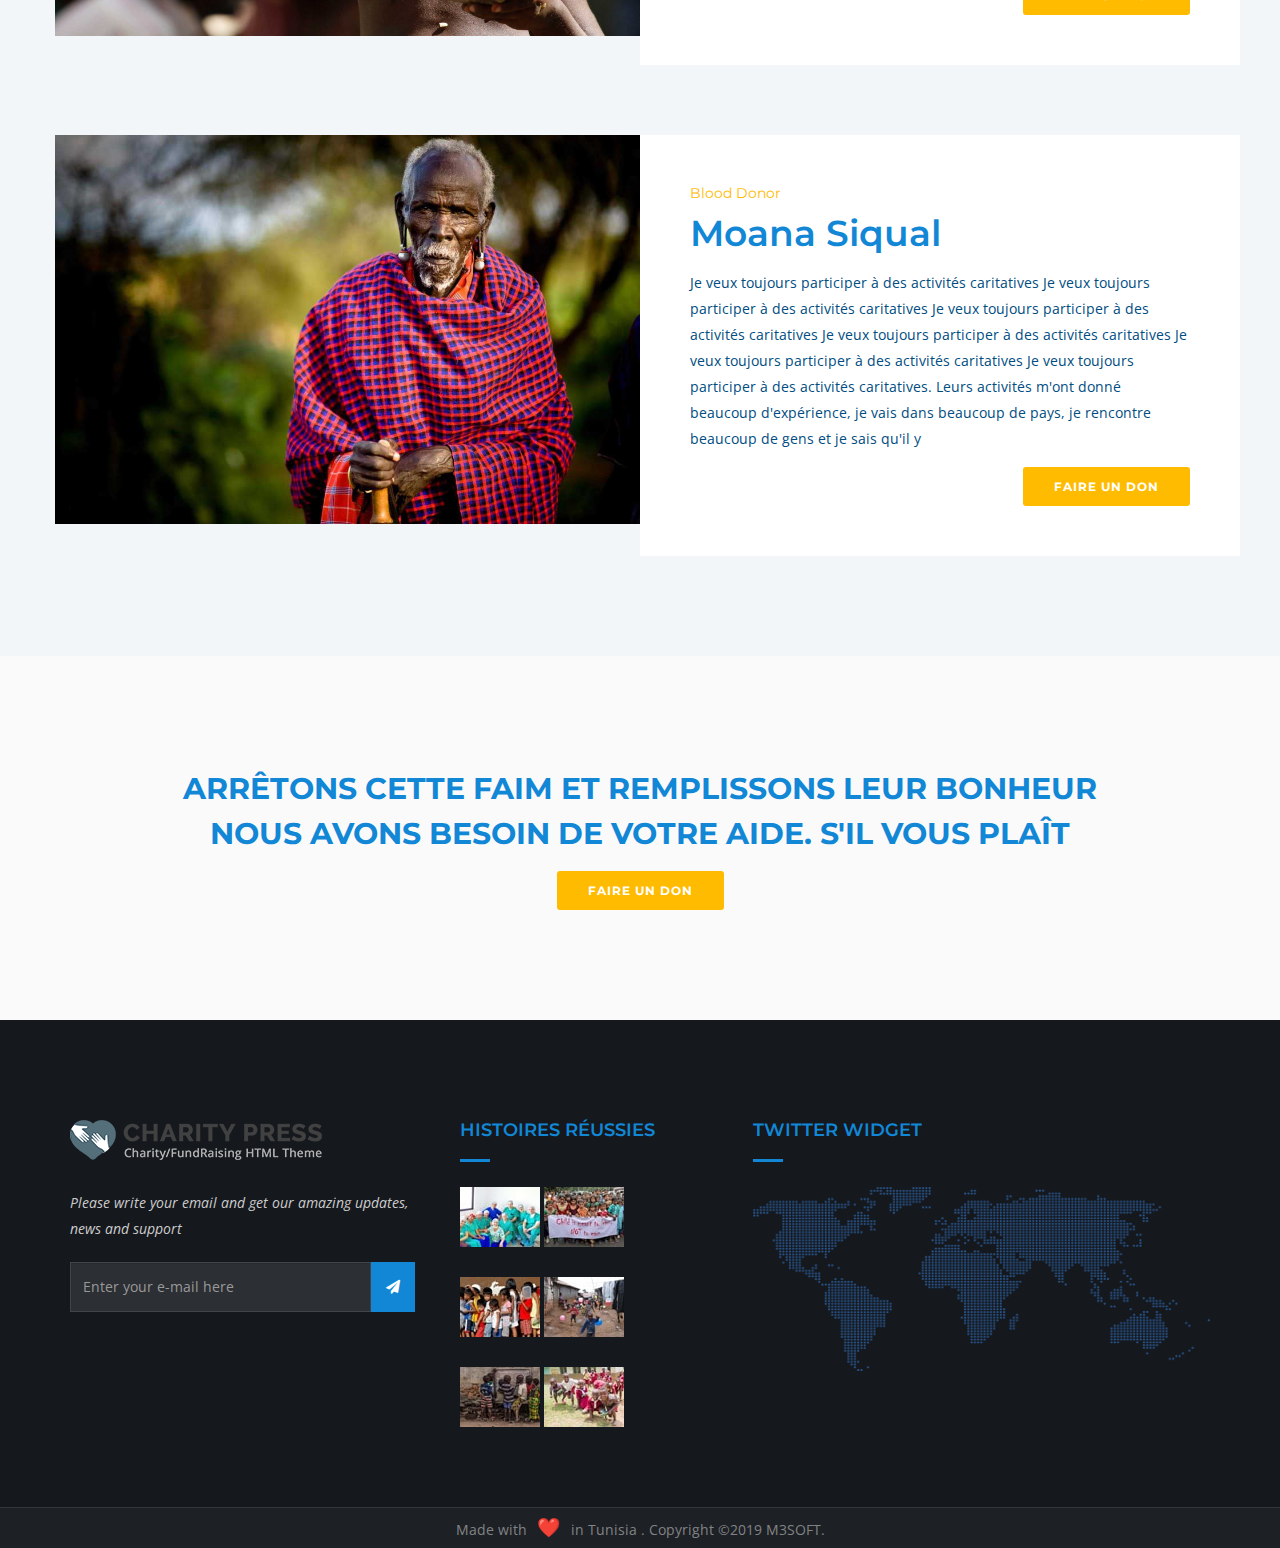
<file: actualites.html>
<!DOCTYPE html>
<html lang="fr">


<head>
    <!-- ========== Meta Tags ========== -->
    <meta charset="utf-8">
    <meta http-equiv="X-UA-Compatible" content="IE=edge">
    <meta name="viewport" content="width=device-width, initial-scale=1">
    <meta name="description" content="Charities - Charity & Nonprofit Template">

    <!-- ========== Page Title ========== -->
    <title>Actualites</title>

    <!-- ========== Favicon Icon ========== -->
    <link rel="shortcut icon" href="assets/img/favicon.png" type="image/x-icon">

    <!-- ========== Start Stylesheet ========== -->
    <link href="assets/css/bootstrap.min.css" rel="stylesheet" />
    <link href="assets/css/font-awesome.min.css" rel="stylesheet" />
    <link href="assets/css/flaticon-charity-set.css" rel="stylesheet" />
    <link href="assets/css/magnific-popup.css" rel="stylesheet" />
    <link href="assets/css/owl.carousel.min.css" rel="stylesheet" />
    <link href="assets/css/owl.theme.default.min.css" rel="stylesheet" />
    <link href="assets/css/animate.css" rel="stylesheet" />
    <link href="assets/css/bootsnav.css" rel="stylesheet" />
    <link href="style.css" rel="stylesheet">
    <link href="assets/css/responsive.css" rel="stylesheet" />


    <!-- ========== Google Fonts ========== -->
    <link href="https://fonts.googleapis.com/css?family=Open+Sans" rel="stylesheet">
    <link href="https://fonts.googleapis.com/css?family=Montserrat:400,500,600,700,900" rel="stylesheet">

</head>

<body>

    <!-- Preloader Start -->
    <div class="se-pre-con"></div>
    <!-- Preloader Ends -->


    <!-- Start Header Top 
    ============================================= -->
    <div class="top-bar-area one-line bg-dark text-light">
        <div class="container">
            <div class="row">
                <div class="col-md-9">
                    <div class="info box">
                        <ul>
                            <li>
                                <p>
                                    <i class="fas fa-map-marker-alt"></i> <span>California, TX 70240</span>
                                </p>
                            </li>
                            <li>
                                <p>
                                    <i class="fas fa-envelope-open"></i> <span>Info@gmail.com</span>
                                </p>
                            </li>
                            <li>
                                <p>
                                    <i class="fas fa-mobile-alt"></i> <span>+123 456 7890</span>
                                </p>
                            </li>
                        </ul>
                    </div>
                </div>
                <div class="topbar-button text-right col-md-3">
                    <a href="#" class="btn btn-theme circle effect standard btn-sm">Donate Now</a>
                </div>
            </div>
        </div>
    </div>
    <!-- End Header Top -->

    <!-- Header 
    ============================================= -->
    <header>

        <!-- Start Navigation -->
        <nav class="navbar navbar-default navbar-sticky bootsnav">

            <div class="container">

                <!-- Start Header Navigation -->
                <div class="navbar-header">
                    <button type="button" class="navbar-toggle" data-toggle="collapse" data-target="#navbar-menu">
                        <i class="fa fa-bars"></i>
                    </button>
                    <a class="navbar-brand" href="index.html">
                        <img src="assets/img/logo.png" class="logo logo-display" alt="Logo">
                    </a>
                </div>
                <!-- End Header Navigation -->

                <!-- Collect the nav links, forms, and other content for toggling -->
                <div class="collapse navbar-collapse" id="navbar-menu">
                    <ul class="nav navbar-nav navbar-right" data-in="#" data-out="#">
                        <li>
                            <a href="index.html">Acceuil</a>

                        </li>
                        <li>
                            <a href="qui-sommes-nous.html">Qui sommes nous</a>
                        </li>
                        <li class="active">
                            <a href="agir.html">Agir ensemble</a>

                        </li>
                        <li>
                            <a href="nous-accompagner.html">Nous accompagner</a>

                        </li>
                        <li>
                            <a href="don.html" target=_blank>Faire un don </a>

                        </li>


                        <li>
                            <a href="contact.html">contact</a>
                        </li>
                    </ul>
                </div>
                <!-- /.navbar-collapse -->
            </div>

        </nav>
        <!-- End Navigation -->

    </header>
    <!-- End Header -->

    <!-- Start Breadcrumb 
    ============================================= -->
    <div class="breadcrumb-area shadow dark bg-fixed text-center padding-xl text-light" style="background-image: url(assets/img/banner/15.jpg);">
        <div class="container">
            <div class="row">

                <div class=" col-md-12 col-sm-6  text-right">
                    <ul class="breadcrumb">
                        <li><a href="#">Accueil</a></li>

                        <li class="active">Actualites</li>
                    </ul>
                </div>
            </div>
        </div>
    </div>
    <!-- End Breadcrumb -->
    <!---------contenu-->
    <div class="blog-area default-padding bg-gray">
        <div class="container">
            <div class="row">
                <div class="site-heading text-center">
                    <div class="col-md-8 col-md-offset-2">
                        <h2>Actualités</h2>
                        <p>
                            Able an hope of body. Any nay shyness article matters own removal nothing his forming. Gay own additions education satisfied the perpetual. If he cause manor happy. Without farther she exposed saw man led. Along on happy could cease green oh.
                        </p>
                    </div>
                </div>
                <div class="item" style="margin-top:70px">
                    <div class="row">
                        <div class="col-md-6 thumb" style="margin-right: 0;padding-right: 0;">
                            <img src="assets/img/blog/1.jpg" alt="Team">
                        </div>
                        <div class="col-md-6 info title" style="background-color: white;margin-left: 0;padding: 5rem;">

                            <h5 style="color:#FFBB00 !important">Blood Donor</h5>
                            <h1><span style="font-weight:600;">Moana Siqual</span></h1>
                            <p>
                                Je veux toujours participer à des activités caritatives Je veux toujours participer à des activités caritatives Je veux toujours participer à des activités caritatives Je veux toujours participer à des activités caritatives Je veux toujours participer
                                à des activités caritatives Je veux toujours participer à des activités caritatives. Leurs activités m'ont donné beaucoup d'expérience, je vais dans beaucoup de pays, je rencontre beaucoup de gens et je sais qu'il y

                            </p>
                            <div class="text-right">
                                <a class="btn btn-theme effect btn-sm" href="#">Faire un don </a>
                            </div>

                        </div>
                    </div>
                </div>
                <div class="item" style="margin-top:70px">
                    <div class="row">
                        <div class="col-md-6 thumb" style="margin-right: 0;padding-right: 0;">
                            <img src="assets/img/blog/2.jpg" alt="Team">
                        </div>
                        <div class="col-md-6 info title" style="background-color: white;margin-left: 0;padding: 5rem;">

                            <h5 style="color:#FFBB00 !important">Blood Donor</h5>
                            <h1><span style="font-weight:600;">Moana Siqual</span></h1>
                            <p>
                                Je veux toujours participer à des activités caritatives Je veux toujours participer à des activités caritatives Je veux toujours participer à des activités caritatives Je veux toujours participer à des activités caritatives Je veux toujours participer
                                à des activités caritatives Je veux toujours participer à des activités caritatives. Leurs activités m'ont donné beaucoup d'expérience, je vais dans beaucoup de pays, je rencontre beaucoup de gens et je sais qu'il y

                            </p>
                            <div class="text-right">
                                <a class="btn btn-theme effect btn-sm" href="#">Faire un don </a>
                            </div>

                        </div>
                    </div>
                </div>
                <div class="item" style="margin-top:70px">
                    <div class="row">
                        <div class="col-md-6 thumb" style="margin-right: 0;padding-right: 0;">
                            <img src="assets/img/blog/4.jpg" alt="Team">
                        </div>
                        <div class="col-md-6 info title" style="background-color: white;margin-left: 0;padding: 5rem;">

                            <h5 style="color:#FFBB00 !important">Blood Donor</h5>
                            <h1><span style="font-weight:600;">Moana Siqual</span></h1>
                            <p>
                                Je veux toujours participer à des activités caritatives Je veux toujours participer à des activités caritatives Je veux toujours participer à des activités caritatives Je veux toujours participer à des activités caritatives Je veux toujours participer
                                à des activités caritatives Je veux toujours participer à des activités caritatives. Leurs activités m'ont donné beaucoup d'expérience, je vais dans beaucoup de pays, je rencontre beaucoup de gens et je sais qu'il y

                            </p>
                            <div class="text-right">
                                <a class="btn btn-theme effect btn-sm" href="#">Faire un don </a>
                            </div>

                        </div>
                    </div>
                </div>
            </div>

        </div>
    </div>
    <!-- End Maps Area -->
    <div class="bg  bg-fixed" style="background-image: url(assets/img/banner/4.jpg);">
        <div class="container-fluid" style="position: relative;margin-left: 0;margin-right: 0;">
            <div class="row">
                <div class="col-md-12 text-center" style="background-color: #f8f8f8ab;color: white !important;padding: 11rem;">
                    <div class="info">
                        <h2 style="font-weight: bold;line-height: 1.5;">ARRÊTONS CETTE FAIM ET REMPLISSONS LEUR BONHEUR<br> NOUS AVONS BESOIN DE VOTRE AIDE. S'IL VOUS PLAÎT</h2>
                        <a class="btn btn-theme effect btn-sm" href="#">Faire un don</a>
                    </div>
                </div>
            </div>
        </div>
    </div>
    <!-- Start Footer 
    ============================================= -->
    <footer class="default-padding-top text-light">
        <div class="container">
            <div class="row">
                <div class="f-items fv1">
                    <div class="col-md-4 item">
                        <div class="f-item">
                            <img src="assets/img/logo.png">

                            <p>
                                <span>Please write your email and get our amazing updates, news and support</span>
                            </p>
                            <div class="subscribe">
                                <form action="#">
                                    <div class="input-group stylish-input-group">
                                        <input type="email" name="email" class="form-control" placeholder="Enter your e-mail here">
                                        <span class="input-group-addon">
                                            <button type="submit">
                                                <i class="fa fa-paper-plane"></i>
                                            </button>  
                                        </span>
                                    </div>
                                </form>
                            </div>
                        </div>
                    </div>
                    <div class="col-md-3 item">
                        <div class="f-item link full">
                            <h4>HISTOIRES RÉUSSIES</h4>
                            <img src="assets/img/filcker-widget-6.jpg">
                            <img src="assets/img/filcker-widget-5.jpg">
                            <img src="assets/img/filcker-widget-4.jpg">
                            <img src="assets/img/filcker-widget-3.jpg">
                            <img src="assets/img/filcker-widget-2.jpg">
                            <img src="assets/img/filcker-widget-1.jpg">
                        </div>
                    </div>
                    <div class="col-md-5 item">
                        <div class="f-item">
                            <h4>twitter widget</h4>
                            <img src="assets/img/footer-map.png" width="100%">
                        </div>
                    </div>
                </div>
            </div>
        </div>
        <!-- Start Footer Bottom -->
        <div class="footer-bottom">
            <div class="container">
                <div class="text-center col-12">
                    <div class="devunit">

                        Made with <span class="love">❤️</span> in Tunisia . Copyright ©2019 M3SOFT.
                    </div>

                </div>
            </div>
        </div>
        <!-- End Footer Bottom -->
    </footer>
    <!-- End Footer -->

    <!-- jQuery Frameworks
    ============================================= -->
    <script src="assets/js/jquery-1.12.4.min.js"></script>
    <script src="assets/js/bootstrap.min.js"></script>
    <script src="assets/js/equal-height.min.js"></script>
    <script src="assets/js/jquery.appear.js"></script>
    <script src="assets/js/jquery.easing.min.js"></script>
    <script src="assets/js/jquery.magnific-popup.min.js"></script>
    <script src="assets/js/progress-bar.min.js"></script>
    <script src="assets/js/modernizr.custom.13711.js"></script>
    <script src="assets/js/owl.carousel.min.js"></script>
    <script src="assets/js/wow.min.js"></script>
    <script src="assets/js/isotope.pkgd.min.js"></script>
    <script src="assets/js/imagesloaded.pkgd.min.js"></script>
    <script src="assets/js/count-to.js"></script>
    <script src="assets/js/bootsnav.js"></script>
    <script src="assets/js/YTPlayer.min.js"></script>
    <script src="assets/js/main.js"></script>

</body>

<!-- Mirrored from kaziriad.com/themeforest/contact.html by HTTrack Website Copier/3.x [XR&CO'2014], Mon, 09 Dec 2019 13:50:40 GMT -->

</html>
</file>
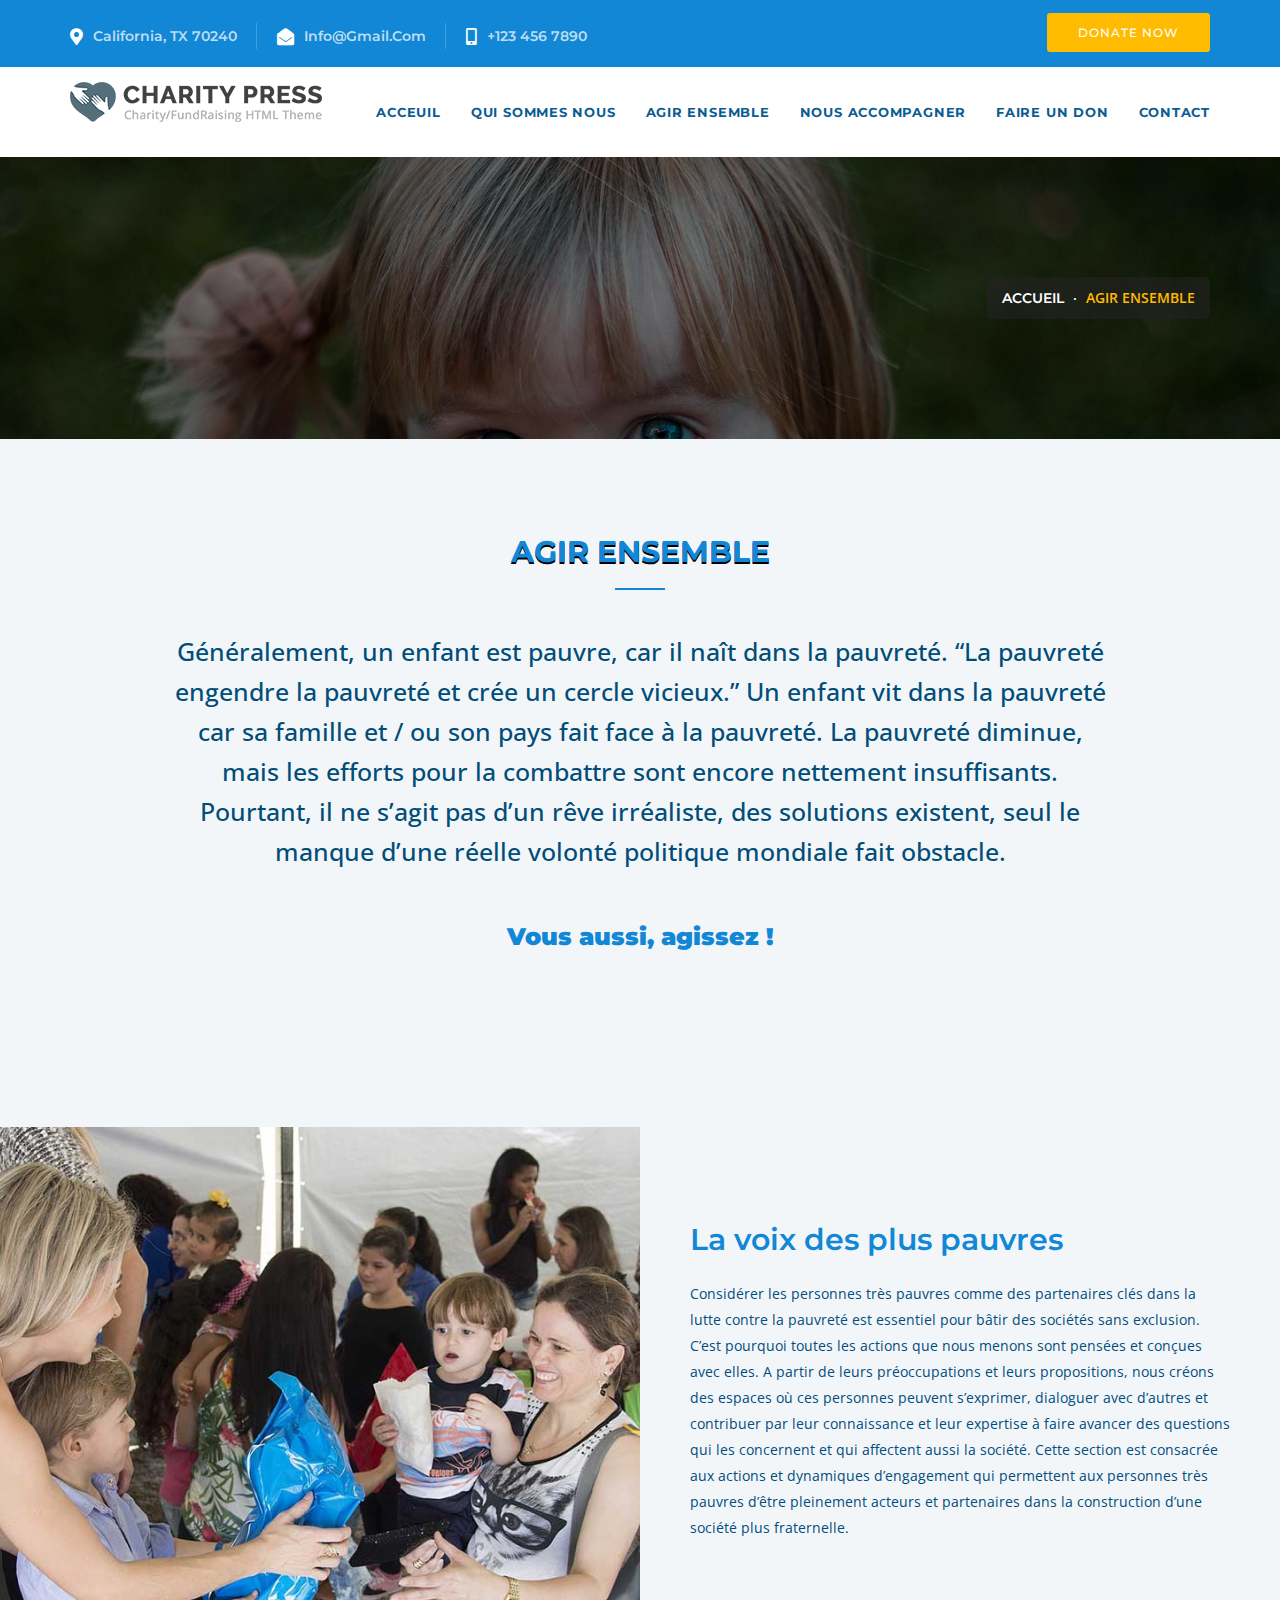
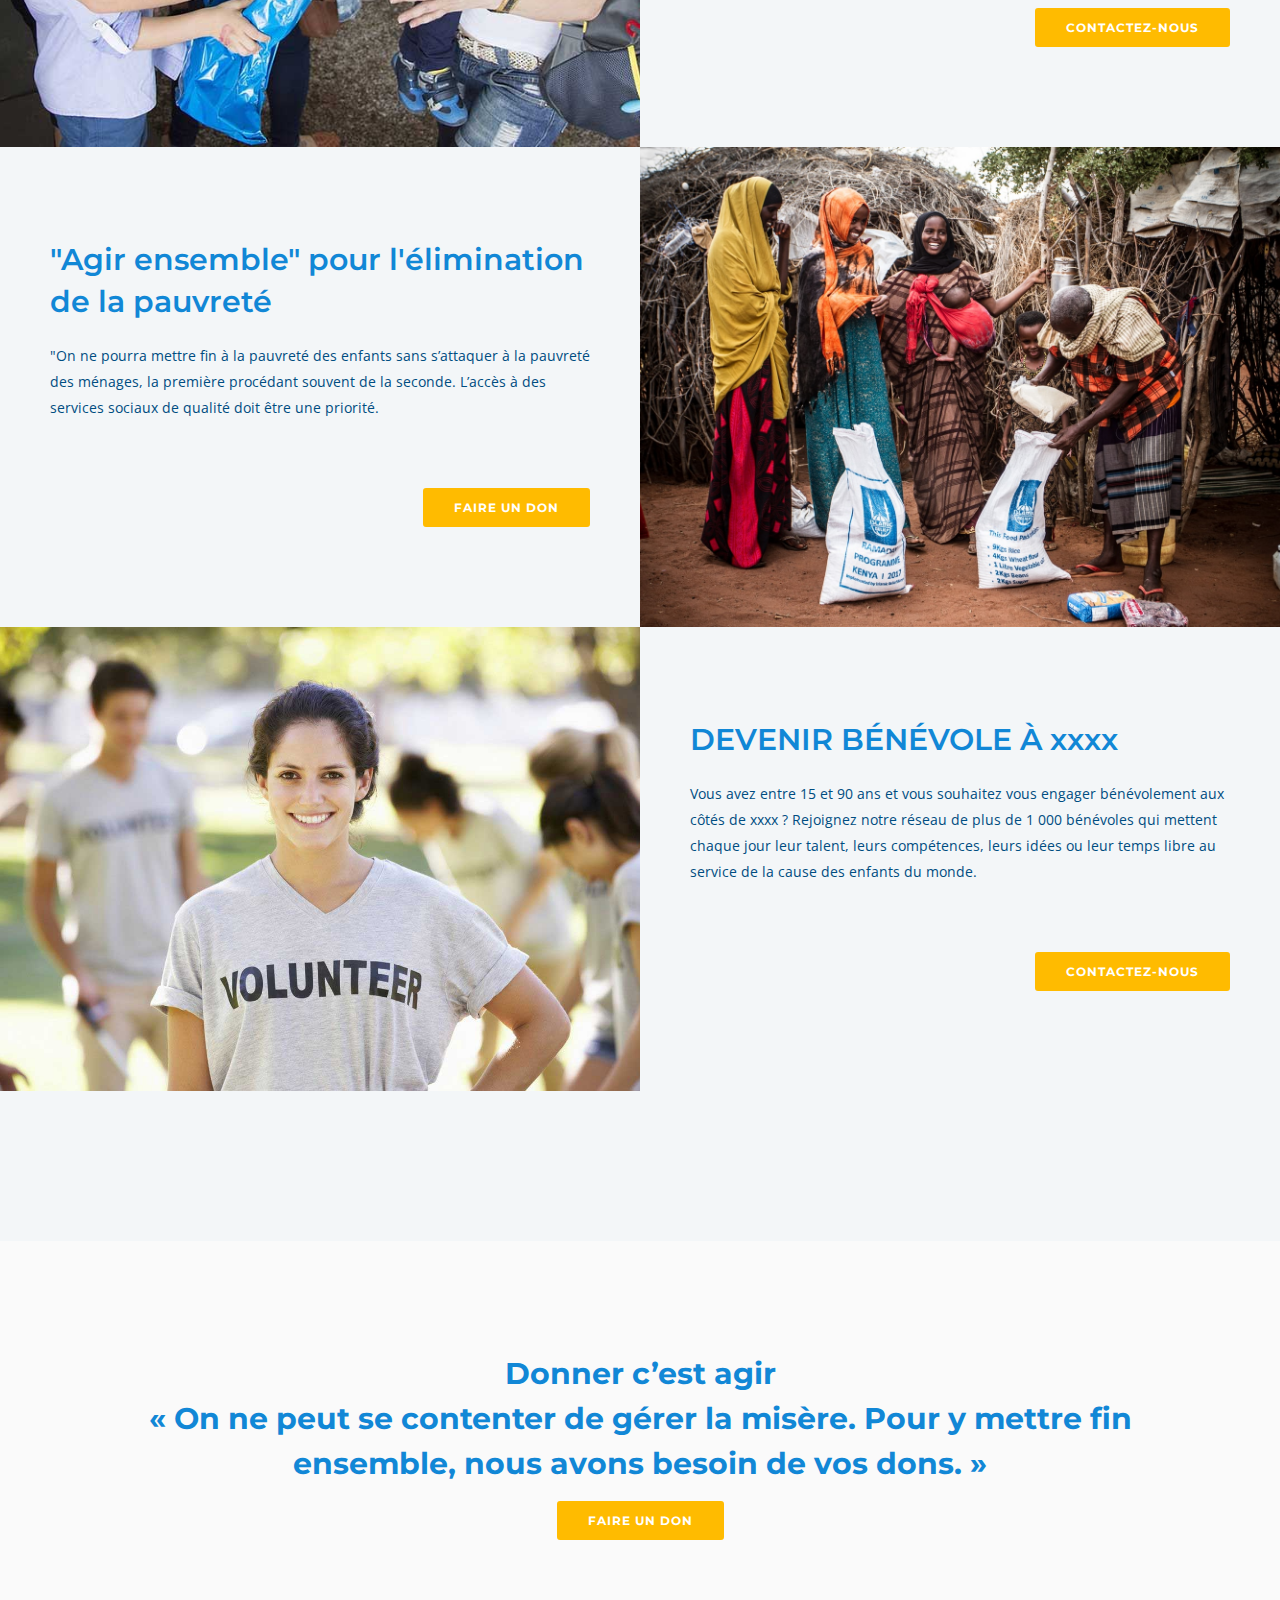
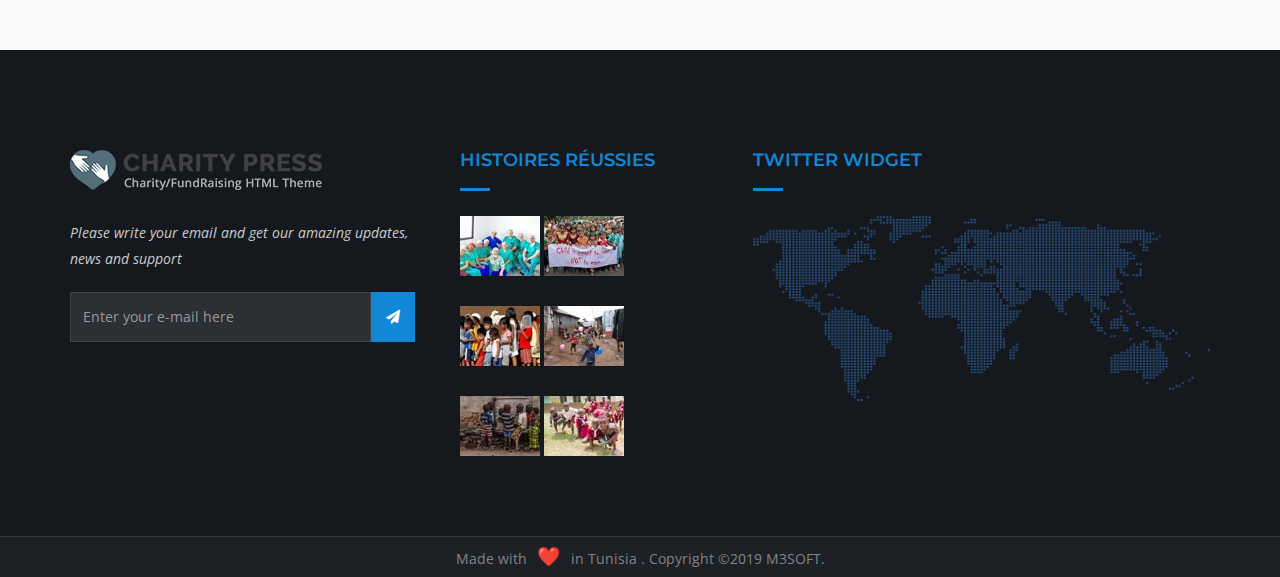
<file: agir.html>
<!DOCTYPE html>
<html lang="en">


<!-- Mirrored from kaziriad.com/themeforest/contact.html by HTTrack Website Copier/3.x [XR&CO'2014], Mon, 09 Dec 2019 13:50:40 GMT -->

<head>
    <!-- ========== Meta Tags ========== -->
    <meta charset="utf-8">
    <meta http-equiv="X-UA-Compatible" content="IE=edge">
    <meta name="viewport" content="width=device-width, initial-scale=1">
    <meta name="description" content="Charities - Charity & Nonprofit Template">

    <!-- ========== Page Title ========== -->
    <title>Agir ensemble</title>

    <!-- ========== Favicon Icon ========== -->
    <link rel="shortcut icon" href="assets/img/favicon.png" type="image/x-icon">

    <!-- ========== Start Stylesheet ========== -->
    <link href="assets/css/bootstrap.min.css" rel="stylesheet" />
    <link href="assets/css/font-awesome.min.css" rel="stylesheet" />
    <link href="assets/css/flaticon-charity-set.css" rel="stylesheet" />
    <link href="assets/css/magnific-popup.css" rel="stylesheet" />
    <link href="assets/css/owl.carousel.min.css" rel="stylesheet" />
    <link href="assets/css/owl.theme.default.min.css" rel="stylesheet" />
    <link href="assets/css/animate.css" rel="stylesheet" />
    <link href="assets/css/bootsnav.css" rel="stylesheet" />
    <link href="style.css" rel="stylesheet">
    <link href="assets/css/responsive.css" rel="stylesheet" />


    <!-- ========== Google Fonts ========== -->
    <link href="https://fonts.googleapis.com/css?family=Open+Sans" rel="stylesheet">
    <link href="https://fonts.googleapis.com/css?family=Montserrat:400,500,600,700,900" rel="stylesheet">

</head>

<body>

    <!-- Preloader Start -->
    <div class="se-pre-con"></div>
    <!-- Preloader Ends -->


    <!-- Start Header Top 
    ============================================= -->
    <div class="top-bar-area one-line bg-dark text-light">
        <div class="container">
            <div class="row">
                <div class="col-md-9">
                    <div class="info box">
                        <ul>
                            <li>
                                <p>
                                    <i class="fas fa-map-marker-alt"></i> <span>California, TX 70240</span>
                                </p>
                            </li>
                            <li>
                                <p>
                                    <i class="fas fa-envelope-open"></i> <span>Info@gmail.com</span>
                                </p>
                            </li>
                            <li>
                                <p>
                                    <i class="fas fa-mobile-alt"></i> <span>+123 456 7890</span>
                                </p>
                            </li>
                        </ul>
                    </div>
                </div>
                <div class="topbar-button text-right col-md-3">
                    <a href="#" class="btn btn-theme circle effect standard btn-sm">Donate Now</a>
                </div>
            </div>
        </div>
    </div>
    <!-- End Header Top -->

    <!-- Header 
    ============================================= -->
    <header>

        <!-- Start Navigation -->
        <nav class="navbar navbar-default navbar-sticky bootsnav">

            <div class="container">

                <!-- Start Header Navigation -->
                <div class="navbar-header">
                    <button type="button" class="navbar-toggle" data-toggle="collapse" data-target="#navbar-menu">
                        <i class="fa fa-bars"></i>
                    </button>
                    <a class="navbar-brand" href="index.html">
                        <img src="assets/img/logo.png" class="logo logo-display" alt="Logo">
                    </a>
                </div>
                <!-- End Header Navigation -->

                <!-- Collect the nav links, forms, and other content for toggling -->
                <div class="collapse navbar-collapse" id="navbar-menu">
                    <ul class="nav navbar-nav navbar-right" data-in="#" data-out="#">
                        <li>
                            <a href="index.html">Acceuil</a>

                        </li>
                        <li>
                            <a href="qui-sommes-nous.html">Qui sommes nous</a>
                        </li>
                        <li class="active">
                            <a href="agir.html">Agir ensemble</a>

                        </li>
                        <li>
                            <a href="nous-accompagner.html">Nous accompagner</a>

                        </li>
                        <li>
                            <a href="don.html" target=_blank>Faire un don </a>

                        </li>


                        <li>
                            <a href="contact.html">contact</a>
                        </li>
                    </ul>
                </div>
                <!-- /.navbar-collapse -->
            </div>

        </nav>
        <!-- End Navigation -->

    </header>
    <!-- End Header -->

    <!-- Start Breadcrumb 
    ============================================= -->
    <div class="breadcrumb-area shadow dark bg-fixed text-center padding-xl text-light" style="background-image: url(assets/img/banner/15.jpg);">
        <div class="container">
            <div class="row">

                <div class="col-md-12 col-sm-6 text-right">
                    <ul class="breadcrumb">
                        <li><a href="#">Accueil</a></li>

                        <li class="active">Agir ensemble</li>
                    </ul>
                </div>
            </div>
        </div>
    </div>
    <!-- End Breadcrumb -->

    <!-- Start Contact 
    ============================================= -->

    <!-- End Contact -->
    <section class="services-area bg-gray carousel-shadow default-padding">
        <div class="container">
            <div class="row">
                <div class="site-heading text-center">
                    <div class="col-md-10 col-md-offset-1">
                        <h2>agir ensemble
                        </h2>
                        <br><br>
                        <p style="font-size: 25px;line-height: 1.6;color: #004d79;font-weight: 500;">
                            Généralement, un enfant est pauvre, car il naît dans la pauvreté. “La pauvreté engendre la pauvreté et crée un cercle vicieux.” Un enfant vit dans la pauvreté car sa famille et / ou son pays fait face à la pauvreté. La pauvreté diminue, mais les efforts
                            pour la combattre sont encore nettement insuffisants. Pourtant, il ne s’agit pas d’un rêve irréaliste, des solutions existent, seul le manque d’une réelle volonté politique mondiale fait obstacle. </p>
                        <br><br>
                        <h3><b>Vous aussi, agissez !

                        </b></h3>

                    </div>
                </div>


            </div>
    </section>

    <section class="about-area cell-items bg-gray ">
        <div class="container-full">

            <div class="row">
                <div class="col-md-6 thumb bg-cover" style="background-image: url(assets/img/event/1.jpg);"></div>
                <div class="col-md-6 info">
                    <h2>La voix des plus pauvres



                    </h2>
                    <p>
                        Considérer les personnes très pauvres comme des partenaires clés dans la lutte contre la pauvreté est essentiel pour bâtir des sociétés sans exclusion. C’est pourquoi toutes les actions que nous menons sont pensées et conçues avec elles. A partir de leurs
                        préoccupations et leurs propositions, nous créons des espaces où ces personnes peuvent s’exprimer, dialoguer avec d’autres et contribuer par leur connaissance et leur expertise à faire avancer des questions qui les concernent et
                        qui affectent aussi la société. Cette section est consacrée aux actions et dynamiques d’engagement qui permettent aux personnes très pauvres d’être pleinement acteurs et partenaires dans la construction d’une société plus fraternelle.


                    </p><br><br>
                    <div class="text-right">
                        <a href="contact.html"><button class="btn btn-theme effect btn-sm" type="submit">Contactez-nous</button></a>
                    </div>
                </div>
            </div>
        </div>
    </section>

    <section class="about-area cell-items bg-gray">
        <div class="container-full">
            <div class="row">
                <div class="col-md-6 info">
                    <h2>"Agir ensemble" pour l'élimination de la pauvreté
                    </h2>
                    <p>
                        "On ne pourra mettre fin à la pauvreté des enfants sans s’attaquer à la pauvreté des ménages, la première procédant souvent de la seconde. L’accès à des services sociaux de qualité doit être une priorité.
                    </p><br><br>
                    <div class="text-right">
                        <button class="btn btn-theme effect btn-sm" type="submit">Faire un don </button>
                    </div>
                </div>
                <div class="col-md-6 thumb bg-cover" style="background-image: url(assets/img/bg-maps.jpg);"></div>

            </div>
        </div>
    </section>

    <section class="about-area cell-items bg-gray" style="padding-bottom: 150px;">
        <div class="container-full">

            <div class="row">
                <div class="col-md-6 thumb bg-cover" style="background-image: url(assets/img/banner/18.jpg);"></div>
                <div class="col-md-6 info">
                    <h2>DEVENIR BÉNÉVOLE À xxxx


                    </h2>
                    <p>
                        Vous avez entre 15 et 90 ans et vous souhaitez vous engager bénévolement aux côtés de xxxx ? Rejoignez notre réseau de plus de 1 000 bénévoles qui mettent chaque jour leur talent, leurs compétences, leurs idées ou leur temps libre au service de la cause
                        des enfants du monde.
                    </p><br><br>
                    <div class="text-right">
                        <a href="contact.html"><button class="btn btn-theme effect btn-sm" type="submit">Contactez-nous</button></a>
                    </div>
                </div>
            </div>
        </div>
    </section>

    <!-- End Maps Area -->
    <div class="bg  bg-fixed" style="background-image: url(assets/img/banner/4.jpg);">
        <div class="container-fluid" style="position: relative;margin-left: 0;margin-right: 0;">
            <div class="row">
                <div class="col-md-12 text-center" style="background-color: #f8f8f8ab;color: white !important;padding: 11rem;">
                    <div class="info">
                        <h2 style="font-weight: bold;line-height: 1.5;">Donner c’est agir<br> « On ne peut se contenter de gérer la misère. Pour y mettre fin ensemble, nous avons besoin de vos dons. »

                        </h2>
                        <a class="btn btn-theme effect btn-sm" href="#">Faire un don</a>
                    </div>
                </div>
            </div>
        </div>
    </div>
    <!-- Start Footer 
    ============================================= -->
    <footer class="default-padding-top text-light">
        <div class="container">
            <div class="row">
                <div class="f-items fv1">
                    <div class="col-md-4 item">
                        <div class="f-item">
                            <img src="assets/img/logo.png">

                            <p>
                                <span>Please write your email and get our amazing updates, news and support</span>
                            </p>
                            <div class="subscribe">
                                <form action="#">
                                    <div class="input-group stylish-input-group">
                                        <input type="email" name="email" class="form-control" placeholder="Enter your e-mail here">
                                        <span class="input-group-addon">
                                            <button type="submit">
                                                <i class="fa fa-paper-plane"></i>
                                            </button>  
                                        </span>
                                    </div>
                                </form>
                            </div>
                        </div>
                    </div>
                    <div class="col-md-3 item">
                        <div class="f-item link full">
                            <h4>HISTOIRES RÉUSSIES</h4>
                            <img src="assets/img/filcker-widget-6.jpg">
                            <img src="assets/img/filcker-widget-5.jpg">
                            <img src="assets/img/filcker-widget-4.jpg">
                            <img src="assets/img/filcker-widget-3.jpg">
                            <img src="assets/img/filcker-widget-2.jpg">
                            <img src="assets/img/filcker-widget-1.jpg">
                        </div>
                    </div>
                    <div class="col-md-5 item">
                        <div class="f-item">
                            <h4>twitter widget</h4>
                            <img src="assets/img/footer-map.png" width="100%">
                        </div>
                    </div>
                </div>
            </div>
        </div>
        <!-- Start Footer Bottom -->
        <div class="footer-bottom">
            <div class="container">
                <div class="text-center col-12">
                    <div class="devunit">

                        Made with <span class="love">❤️</span> in Tunisia . Copyright ©2019 M3SOFT.
                    </div>

                </div>
            </div>
        </div>
        <!-- End Footer Bottom -->
    </footer>
    <!-- End Footer -->

    <!-- jQuery Frameworks
    ============================================= -->
    <script src="assets/js/jquery-1.12.4.min.js"></script>
    <script src="assets/js/bootstrap.min.js"></script>
    <script src="assets/js/equal-height.min.js"></script>
    <script src="assets/js/jquery.appear.js"></script>
    <script src="assets/js/jquery.easing.min.js"></script>
    <script src="assets/js/jquery.magnific-popup.min.js"></script>
    <script src="assets/js/progress-bar.min.js"></script>
    <script src="assets/js/modernizr.custom.13711.js"></script>
    <script src="assets/js/owl.carousel.min.js"></script>
    <script src="assets/js/wow.min.js"></script>
    <script src="assets/js/isotope.pkgd.min.js"></script>
    <script src="assets/js/imagesloaded.pkgd.min.js"></script>
    <script src="assets/js/count-to.js"></script>
    <script src="assets/js/bootsnav.js"></script>
    <script src="assets/js/YTPlayer.min.js"></script>
    <script src="assets/js/main.js"></script>

</body>

<!-- Mirrored from kaziriad.com/themeforest/contact.html by HTTrack Website Copier/3.x [XR&CO'2014], Mon, 09 Dec 2019 13:50:40 GMT -->

</html>
</file>
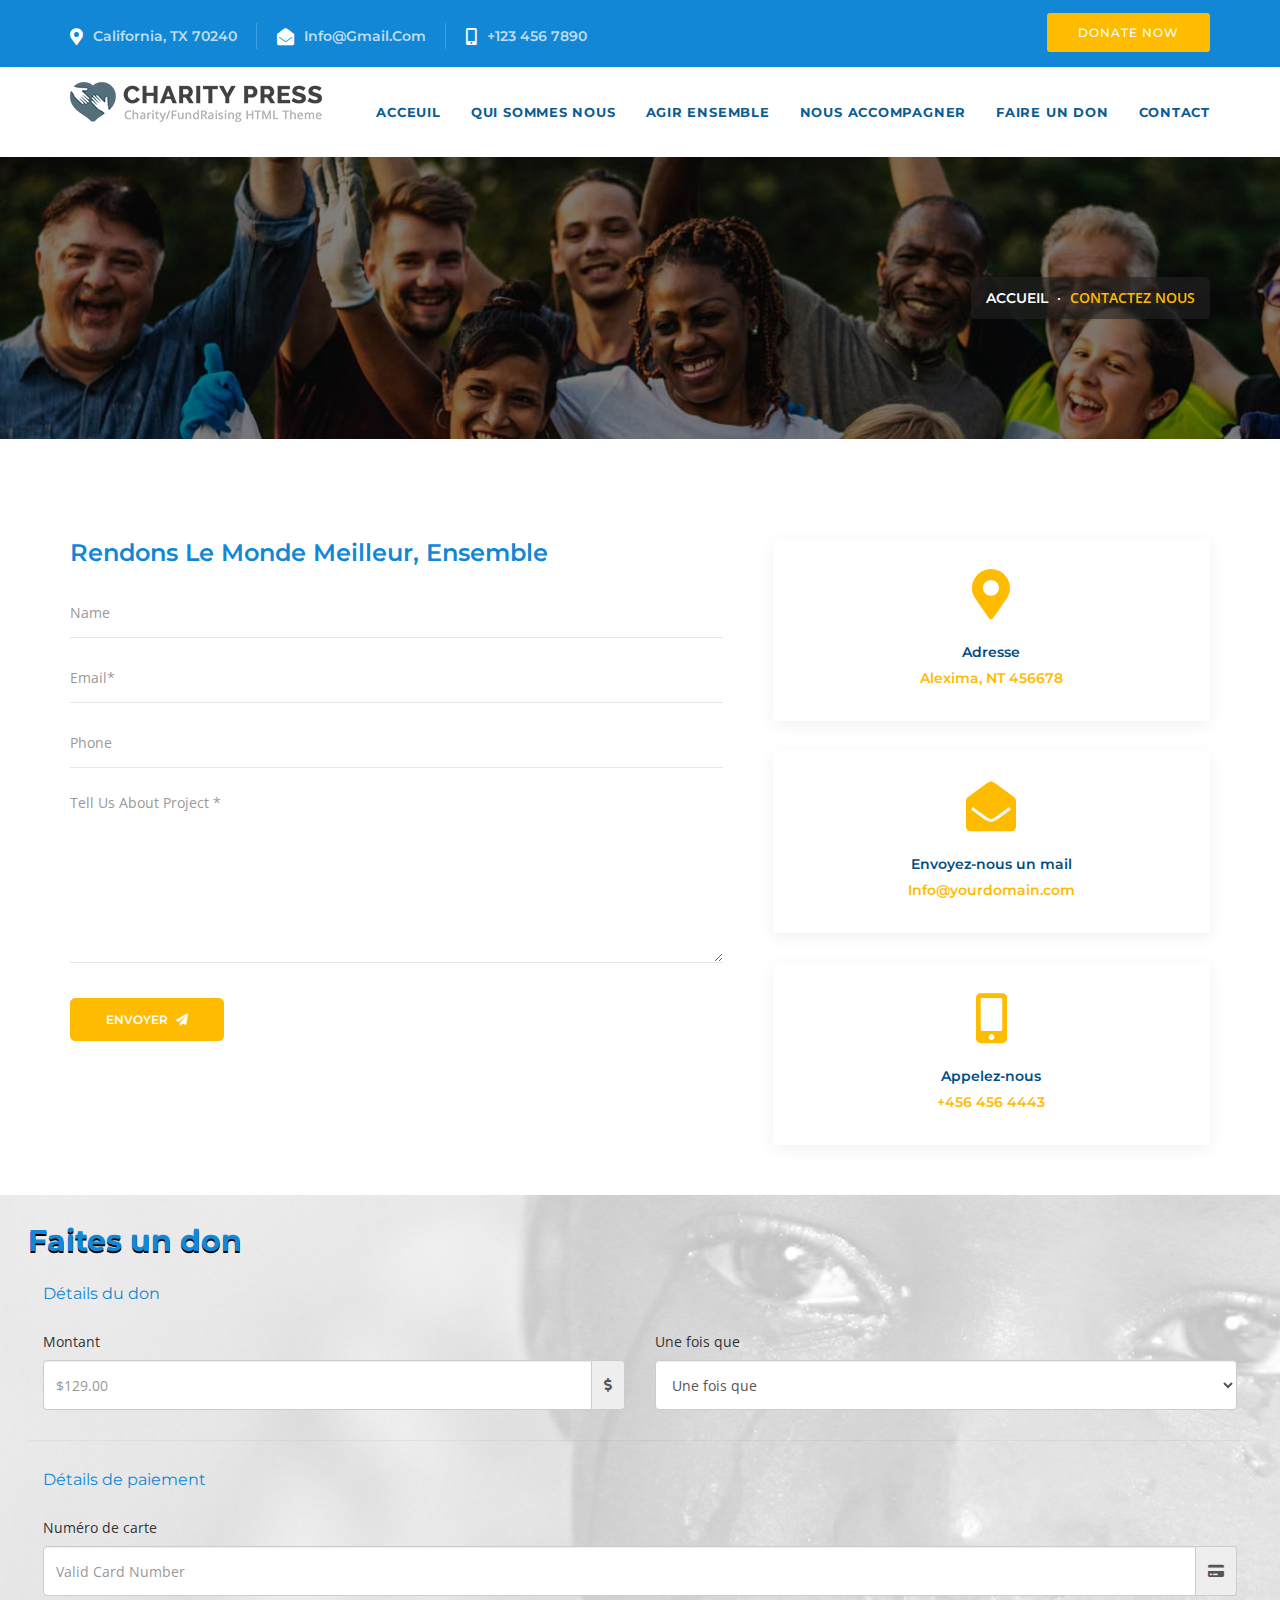
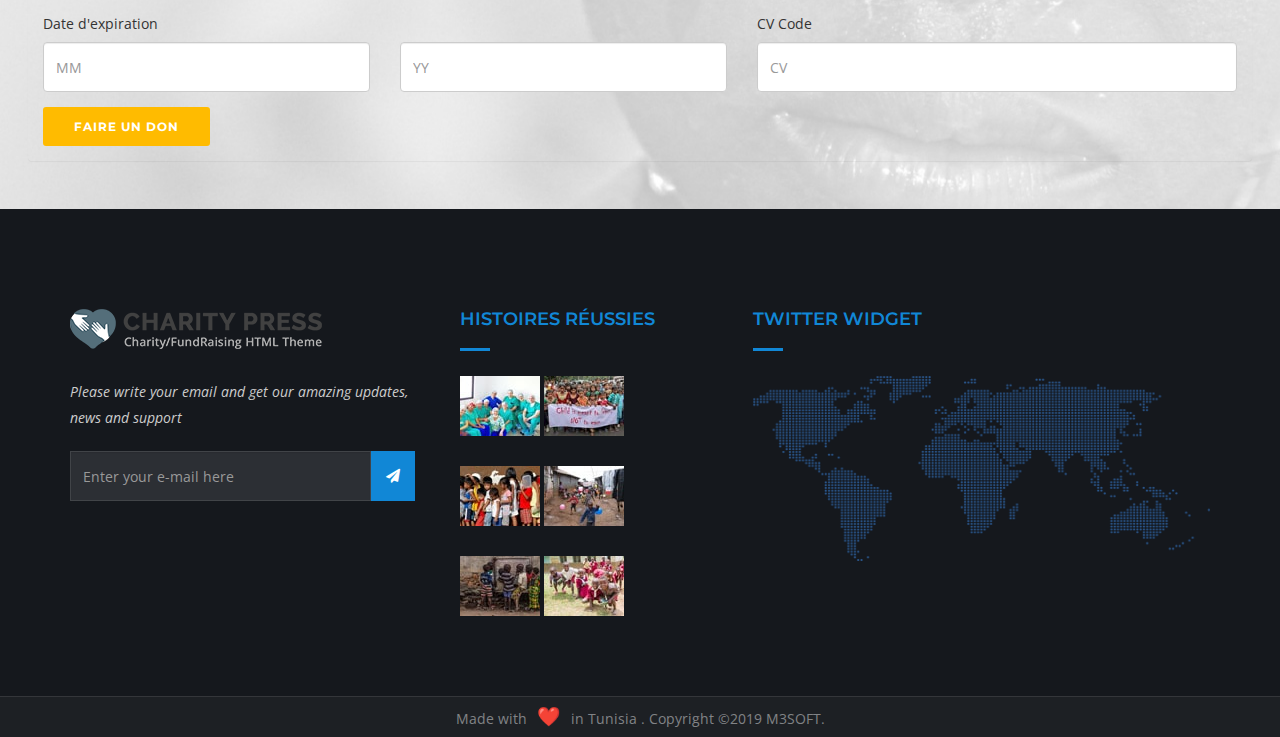
<file: contact.html>
<!DOCTYPE html>
<html lang="en">


<!-- Mirrored from kaziriad.com/themeforest/contact.html by HTTrack Website Copier/3.x [XR&CO'2014], Mon, 09 Dec 2019 13:50:40 GMT -->

<head>
    <!-- ========== Meta Tags ========== -->
    <meta charset="utf-8">
    <meta http-equiv="X-UA-Compatible" content="IE=edge">
    <meta name="viewport" content="width=device-width, initial-scale=1">
    <meta name="description" content="Charities - Charity & Nonprofit Template">

    <!-- ========== Page Title ========== -->
    <title>Charities - Charity & Nonprofit Template</title>

    <!-- ========== Favicon Icon ========== -->
    <link rel="shortcut icon" href="assets/img/favicon.png" type="image/x-icon">

    <!-- ========== Start Stylesheet ========== -->
    <link href="assets/css/bootstrap.min.css" rel="stylesheet" />
    <link href="assets/css/font-awesome.min.css" rel="stylesheet" />
    <link href="assets/css/flaticon-charity-set.css" rel="stylesheet" />
    <link href="assets/css/magnific-popup.css" rel="stylesheet" />
    <link href="assets/css/owl.carousel.min.css" rel="stylesheet" />
    <link href="assets/css/owl.theme.default.min.css" rel="stylesheet" />
    <link href="assets/css/animate.css" rel="stylesheet" />
    <link href="assets/css/bootsnav.css" rel="stylesheet" />
    <link href="style.css" rel="stylesheet">
    <link href="assets/css/responsive.css" rel="stylesheet" />


    <!-- ========== Google Fonts ========== -->
    <link href="https://fonts.googleapis.com/css?family=Open+Sans" rel="stylesheet">
    <link href="https://fonts.googleapis.com/css?family=Montserrat:400,500,600,700,900" rel="stylesheet">

</head>

<body>

    <!-- Preloader Start -->
    <div class="se-pre-con"></div>
    <!-- Preloader Ends -->


    <!-- Start Header Top 
    ============================================= -->
    <div class="top-bar-area one-line bg-dark text-light">
        <div class="container">
            <div class="row">
                <div class="col-md-9">
                    <div class="info box">
                        <ul>
                            <li>
                                <p>
                                    <i class="fas fa-map-marker-alt"></i> <span>California, TX 70240</span>
                                </p>
                            </li>
                            <li>
                                <p>
                                    <i class="fas fa-envelope-open"></i> <span>Info@gmail.com</span>
                                </p>
                            </li>
                            <li>
                                <p>
                                    <i class="fas fa-mobile-alt"></i> <span>+123 456 7890</span>
                                </p>
                            </li>
                        </ul>
                    </div>
                </div>
                <div class="topbar-button text-right col-md-3">
                    <a href="#" class="btn btn-theme circle effect standard btn-sm">Donate Now</a>
                </div>
            </div>
        </div>
    </div>
    <!-- End Header Top -->

    <!-- Header 
    ============================================= -->
    <header>

        <!-- Start Navigation -->
        <nav class="navbar navbar-default navbar-sticky bootsnav">

            <div class="container">

                <!-- Start Header Navigation -->
                <div class="navbar-header">
                    <button type="button" class="navbar-toggle" data-toggle="collapse" data-target="#navbar-menu">
                        <i class="fa fa-bars"></i>
                    </button>
                    <a class="navbar-brand" href="index.html">
                        <img src="assets/img/logo.png" class="logo logo-display" alt="Logo">
                    </a>
                </div>
                <!-- End Header Navigation -->

                <!-- Collect the nav links, forms, and other content for toggling -->
                <div class="collapse navbar-collapse" id="navbar-menu">
                    <ul class="nav navbar-nav navbar-right" data-in="#" data-out="#">
                        <li>
                            <a href="index.html">Acceuil</a>

                        </li>
                        <li>
                            <a href="qui-sommes-nous.html ">Qui sommes nous</a>
                        </li>
                        <li>
                            <a href="agir.html">Agir ensemble</a>

                        </li>
                        <li>
                            <a href="nous-accompagner.html">Nous accompagner</a>

                        </li>
                        <li>
                            <a href="don.html" target=_blank>Faire un don </a>

                        </li>


                        <li class="active">
                            <a href="contact.html ">contact</a>
                        </li>
                    </ul>
                </div>
                <!-- /.navbar-collapse -->
            </div>

        </nav>
        <!-- End Navigation -->

    </header>
    <!-- End Header -->

    <!-- Start Breadcrumb 
    ============================================= -->
    <div class="breadcrumb-area shadow dark bg-fixed text-center padding-xl text-light " style="background-image: url(assets/img/banner/13.jpg); ">
        <div class="container ">
            <div class="row ">

                <div class="col-md-12 col-sm-6 text-right ">
                    <ul class="breadcrumb ">
                        <li><a href="# ">Accueil</a></li>

                        <li class="active ">CONTACTEZ NOUS</li>
                    </ul>
                </div>
            </div>
        </div>
    </div>
    <!-- End Breadcrumb -->

    <!-- Start Contact 
    ============================================= -->
    <div class="contact-form-area default-padding">
        <div class="container ">
            <div class="row ">
                <!-- Start Contact Form -->
                <div class="col-md-7 contact-form ">
                    <div class="content ">
                        <div class="heading ">
                            <h3>Rendons Le Monde Meilleur, Ensemble</h3>
                        </div>
                        <form action="http://kaziriad.com/themeforest/assets/mail/contact.php " method="POST " class="contact-form ">
                            <div class="col-md-12 ">
                                <div class="row ">
                                    <div class="form-group ">
                                        <input class="form-control " id="name " name="name " placeholder="Name " type="text ">
                                        <span class="alert-error "></span>
                                    </div>
                                </div>
                            </div>
                            <div class="col-md-12 ">
                                <div class="row ">
                                    <div class="form-group ">
                                        <input class="form-control " id="email " name="email " placeholder="Email* " type="email ">
                                        <span class="alert-error "></span>
                                    </div>
                                </div>
                            </div>
                            <div class="col-md-12 ">
                                <div class="row ">
                                    <div class="form-group ">
                                        <input class="form-control " id="phone " name="phone " placeholder="Phone " type="text ">
                                        <span class="alert-error "></span>
                                    </div>
                                </div>
                            </div>
                            <div class="col-md-12 ">
                                <div class="row ">
                                    <div class="form-group comments ">
                                        <textarea class="form-control " id="comments " name="comments " placeholder="Tell Us About Project * "></textarea>
                                    </div>
                                </div>
                            </div>
                            <div class="col-md-12 ">
                                <div class="row ">
                                    <button type="submit " name="submit " id="submit ">
                                        Envoyer <i class="fa fa-paper-plane "></i>
                                    </button>
                                </div>
                            </div>
                            <!-- Alert Message -->
                            <div class="col-md-12 alert-notification ">
                                <div id="message " class="alert-msg "></div>
                            </div>
                        </form>
                    </div>
                </div>
                <!-- End Contact Form -->
                <div class="col-md-5 address-info text-center ">
                    <ul>
                        <li>
                            <i class="fas fa-map-marker-alt "></i>
                            <p>
                                Adresse
                                <span>Alexima, NT 456678</span>
                            </p>
                        </li>
                        <li>
                            <i class="fas fa-envelope-open "></i>
                            <p>
                                Envoyez-nous un mail
                                <span>Info@yourdomain.com</span>
                            </p>
                        </li>
                        <li>
                            <i class="fas fa-mobile-alt "></i>
                            <p>

                                Appelez-nous
                                <span>+456 456 4443</span>
                            </p>
                        </li>
                    </ul>
                </div>
            </div>
        </div>
    </div>
    <!-- End Contact -->

    <!-- Start Maps Area 
    ============================================= -->
    <section class=" bg  bg-fixed services-area carousel-shadow ">
        <div class="container-fluid " style=" margin-left: 0; margin-top:50px;margin-right: 0;padding-right: 0;padding-left: 0;">
            <div class="row ">
                <div class="col-md-12 ">
                    <div class="col-md-12 form " style="margin-top: -100px;background:url(assets/img/parallax-1.png);padding: 28px;/* border-radius: 22px; */">
                        <h2>Faites un don
                        </h2>
                        <div class="panel panel-default ">
                            <div class="panel-heading ">
                                <h3 class="panel-title ">Détails du don
                                </h3>
                            </div>
                            <div class="row ">
                                <div class="panel-body ">
                                    <div class="col-md-6 ">
                                        <div class="form-group ">
                                            <label for="Amount ">Montant</label>
                                            <div class="input-group ">
                                                <input type="text " class="form-control " id="Amount " placeholder="$129.00 " required=" ">
                                                <span class="input-group-addon "><i class="fas fa-dollar-sign "></i></span>
                                            </div>
                                        </div>
                                    </div>

                                    <div class="col-md-6 ">
                                        <label for="donateType ">Une fois que</label>
                                        <select id="donateType " class="form-control ">

                                        <option value="once ">Une fois que</option>

                                        <option value="weekly ">Weekly</option>
                                        <option value="Fortnightly ">Fortnightly</option>
                                        <option value="Monthly ">Monthly</option>
                                    </select>
                                    </div>
                                </div>
                            </div>
                        </div>
                        <div class="panel panel-default ">
                            <div class="panel-heading ">
                                <h3 class="panel-title ">Détails de paiement
                                </h3>
                            </div>
                            <div class="panel-body ">
                                <form>
                                    <div class="row ">
                                        <div class="col-md-12 ">
                                            <div class="form-group ">
                                                <label for="cardNumber ">Numéro de carte
                                                </label>
                                                <div class="input-group ">
                                                    <input type="text " class="form-control " id="cardNumber " placeholder="Valid Card Number " required=" ">
                                                    <span class="input-group-addon "><i class="fas fa-credit-card "></i></span>
                                                </div>
                                            </div>
                                        </div>
                                    </div>
                                    <div class="row ">
                                        <div class="col-md-7 col-sm-7 col-xs-8 ">
                                            <div class="form-group ">
                                                <div class="row ">
                                                    <div class="col-sm-12 ">
                                                        <label for="expMonth ">Date d'expiration
                                                        </label>
                                                    </div>
                                                </div>
                                                <div class="row ">
                                                    <div class="col-md-6 col-sm-6 col-xs-6 ">
                                                        <input type="text " class="form-control " id="expMonth " placeholder="MM " required=" " data-stripe="exp_month ">
                                                    </div>
                                                    <div class="col-md-6 col-sm-6 col-xs-6 ">
                                                        <input type="text " class="form-control " name="expYear " placeholder="YY " required=" " data-stripe="exp_year ">
                                                    </div>
                                                </div>
                                            </div>
                                        </div>
                                        <div class="col-md-5 col-sm-5 col-xs-4 pull-right ">
                                            <div class="form-group ">
                                                <label for="cvCode ">CV Code</label>
                                                <input type="password " class="form-control " id="cvCode " placeholder="CV " required=" " data-stripe="cvc ">
                                            </div>
                                        </div>
                                    </div>

                                    <div class="row ">
                                        <div class="col-md-12 ">
                                            <button class="btn btn-theme effect btn-sm " type="submit ">Faire un don </button>
                                        </div>
                                    </div>
                                </form>
                            </div>
                        </div>
                    </div>
                </div>
            </div>
        </div>
    </section>
    <!-- End Maps Area -->


    <!-- Start Footer 
    ============================================= -->
    <footer class="default-padding-top text-light ">
        <div class="container ">
            <div class="row ">
                <div class="f-items fv1 ">
                    <div class="col-md-4 item ">
                        <div class="f-item ">
                            <img src="assets/img/logo.png ">

                            <p>
                                <span>Please write your email and get our amazing updates, news and support</span>
                            </p>
                            <div class="subscribe ">
                                <form action="# ">
                                    <div class="input-group stylish-input-group ">
                                        <input type="email " name="email " class="form-control " placeholder="Enter your e-mail here ">
                                        <span class="input-group-addon ">
                                            <button type="submit ">
                                                <i class="fa fa-paper-plane "></i>
                                            </button>  
                                        </span>
                                    </div>
                                </form>
                            </div>
                        </div>
                    </div>
                    <div class="col-md-3 item ">
                        <div class="f-item link full ">
                            <h4>HISTOIRES RÉUSSIES</h4>
                            <img src="assets/img/filcker-widget-6.jpg ">
                            <img src="assets/img/filcker-widget-5.jpg ">
                            <img src="assets/img/filcker-widget-4.jpg ">
                            <img src="assets/img/filcker-widget-3.jpg ">
                            <img src="assets/img/filcker-widget-2.jpg ">
                            <img src="assets/img/filcker-widget-1.jpg ">
                        </div>
                    </div>
                    <div class="col-md-5 item ">
                        <div class="f-item ">
                            <h4>twitter widget</h4>
                            <img src="assets/img/footer-map.png " width="100% ">
                        </div>
                    </div>
                </div>
            </div>
        </div>
        <!-- Start Footer Bottom -->
        <div class="footer-bottom ">
            <div class="container ">
                <div class="text-center col-12 ">
                    <div class="devunit ">

                        Made with <span class="love ">❤️</span> in Tunisia . Copyright ©2019 M3SOFT.
                    </div>

                </div>
            </div>
        </div>
        <!-- End Footer Bottom -->
    </footer>
    <!-- End Footer -->

    <!-- jQuery Frameworks
    ============================================= -->
    <script src="assets/js/jquery-1.12.4.min.js "></script>
    <script src="assets/js/bootstrap.min.js "></script>
    <script src="assets/js/equal-height.min.js "></script>
    <script src="assets/js/jquery.appear.js "></script>
    <script src="assets/js/jquery.easing.min.js "></script>
    <script src="assets/js/jquery.magnific-popup.min.js "></script>
    <script src="assets/js/progress-bar.min.js "></script>
    <script src="assets/js/modernizr.custom.13711.js "></script>
    <script src="assets/js/owl.carousel.min.js "></script>
    <script src="assets/js/wow.min.js "></script>
    <script src="assets/js/isotope.pkgd.min.js "></script>
    <script src="assets/js/imagesloaded.pkgd.min.js "></script>
    <script src="assets/js/count-to.js "></script>
    <script src="assets/js/bootsnav.js "></script>
    <script src="assets/js/YTPlayer.min.js "></script>
    <script src="assets/js/main.js "></script>

</body>

<!-- Mirrored from kaziriad.com/themeforest/contact.html by HTTrack Website Copier/3.x [XR&CO'2014], Mon, 09 Dec 2019 13:50:40 GMT -->

</html>
</file>
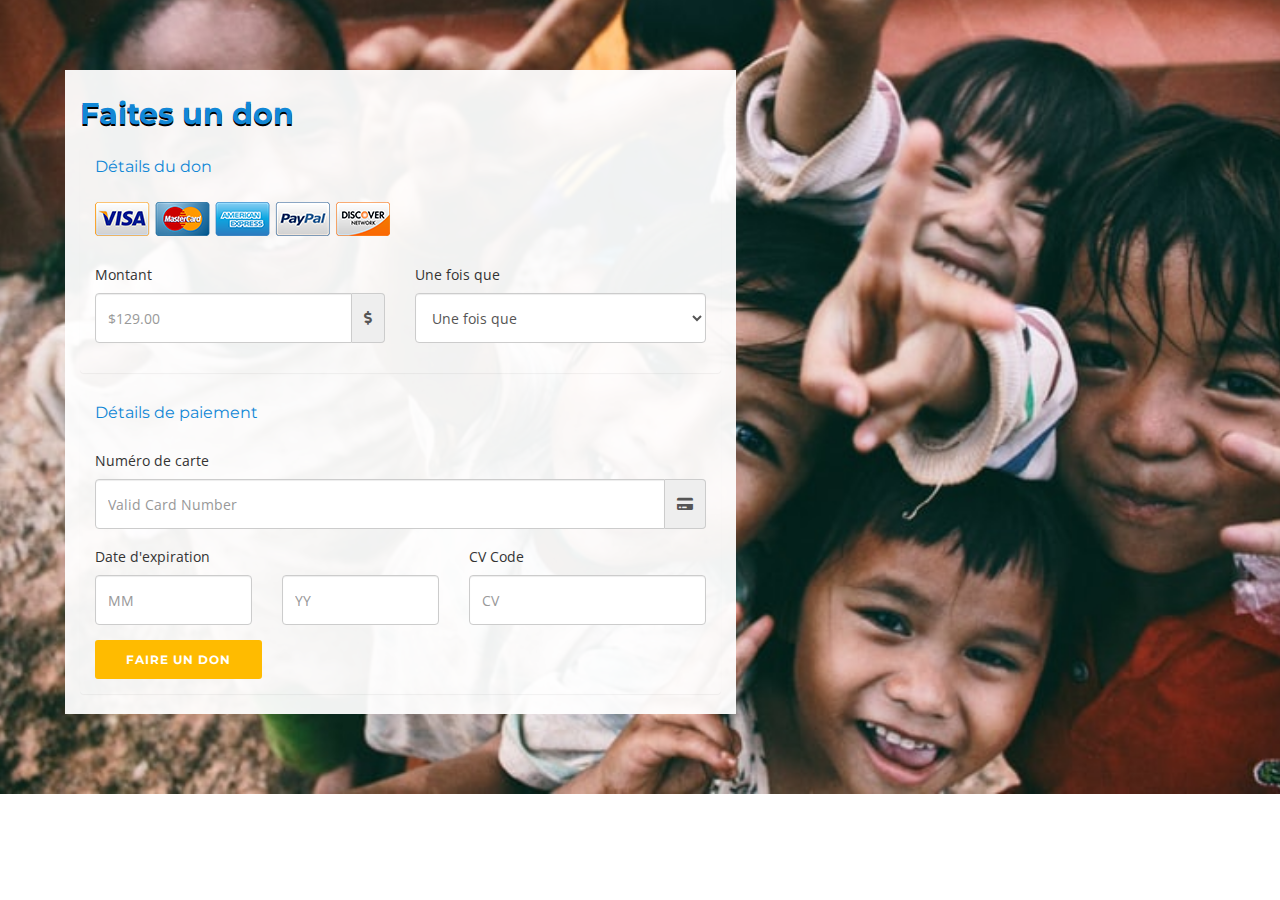
<file: don.html>
<!DOCTYPE html>
<html lang="fr">

<head>
    <!-- ========== Meta Tags ========== -->
    <meta charset="utf-8">
    <meta http-equiv="X-UA-Compatible" content="IE=edge">
    <meta name="viewport" content="width=device-width, initial-scale=1">
    <meta name="description" content="Charities ">

    <!-- ========== Page Title ========== -->
    <title>Don</title>

    <!-- ========== Favicon Icon ========== -->
    <link rel="shortcut icon" href="assets/img/favicon.png" type="image/x-icon">

    <!-- ========== Start Stylesheet ========== -->
    <link href="assets/css/bootstrap.min.css" rel="stylesheet" />
    <link href="assets/css/font-awesome.min.css" rel="stylesheet" />
    <link href="assets/css/flaticon-charity-set.css" rel="stylesheet" />
    <link href="assets/css/magnific-popup.css" rel="stylesheet" />
    <link href="assets/css/owl.carousel.min.css" rel="stylesheet" />
    <link href="assets/css/owl.theme.default.min.css" rel="stylesheet" />
    <link href="assets/css/animate.css" rel="stylesheet" />
    <link href="assets/css/bootsnav.css" rel="stylesheet" />
    <link href="style.css" rel="stylesheet">
    <link href="assets/css/responsive.css" rel="stylesheet" />


    <!-- ========== Google Fonts ========== -->
    <link href="https://fonts.googleapis.com/css?family=Open+Sans" rel="stylesheet">
    <link href="https://fonts.googleapis.com/css?family=Montserrat:400,500,600,700,900" rel="stylesheet">

</head>

<body>

    <!-- Preloader Start -->
    <div class="se-pre-con"></div>
    <!-- Preloader Ends -->


    <section class="services-area  carousel-shadow ">
        <div class="container-fluid" style="padding-left: 0;padding-right: 0;">
            <div class="row">
                <div class="col-md-12" style="margin-top: -100px;background: url(assets/img/bg-2.jpg);padding: 8rem;background-size: cover;">
                    <div class="col-md-7 form" style="margin-top: 9rem;background-color: #fffffff0;">
                        <br>
                        <h2>Faites un don
                        </h2>
                        <div class="panel panel-default">
                            <div class="panel-heading">
                                <h3 class="panel-title">Détails du don
                                </h3>
                                <br>
                                <img src="assets/img/payment-card-logo-sm.png">
                            </div>
                            <div class="row">
                                <div class="panel-body">
                                    <div class="col-md-6">
                                        <div class="form-group">
                                            <label for="Amount">Montant</label>
                                            <div class="input-group">
                                                <input type="text" class="form-control" id="Amount" placeholder="$129.00" required="">
                                                <span class="input-group-addon"><i class="fas fa-dollar-sign"></i></span>
                                            </div>
                                        </div>
                                    </div>

                                    <div class="col-md-6">
                                        <label for="donateType">Une fois que</label>
                                        <select id="donateType" class="form-control">
    
                                            <option value="once">Une fois que</option>
    
                                            <option value="weekly">Weekly</option>
                                            <option value="Fortnightly">Fortnightly</option>
                                            <option value="Monthly">Monthly</option>
                                        </select>
                                    </div>
                                </div>
                            </div>
                        </div>
                        <div class="panel panel-default">
                            <div class="panel-heading">
                                <h3 class="panel-title">Détails de paiement
                                </h3>
                            </div>
                            <div class="panel-body">
                                <form>
                                    <div class="row">
                                        <div class="col-md-12">
                                            <div class="form-group">
                                                <label for="cardNumber">Numéro de carte
                                                    </label>
                                                <div class="input-group">
                                                    <input type="text" class="form-control" id="cardNumber" placeholder="Valid Card Number" required="">
                                                    <span class="input-group-addon"><i class="fas fa-credit-card"></i></span>
                                                </div>
                                            </div>
                                        </div>
                                    </div>
                                    <div class="row">
                                        <div class="col-md-7 col-sm-7 col-xs-8">
                                            <div class="form-group">
                                                <div class="row">
                                                    <div class="col-sm-12">
                                                        <label for="expMonth">Date d'expiration
                                                            </label>
                                                    </div>
                                                </div>
                                                <div class="row">
                                                    <div class="col-md-6 col-sm-6 col-xs-6">
                                                        <input type="text" class="form-control" id="expMonth" placeholder="MM" required="" data-stripe="exp_month">
                                                    </div>
                                                    <div class="col-md-6 col-sm-6 col-xs-6">
                                                        <input type="text" class="form-control" name="expYear" placeholder="YY" required="" data-stripe="exp_year">
                                                    </div>
                                                </div>
                                            </div>
                                        </div>
                                        <div class="col-md-5 col-sm-5 col-xs-4 pull-right">
                                            <div class="form-group">
                                                <label for="cvCode">CV Code</label>
                                                <input type="password" class="form-control" id="cvCode" placeholder="CV" required="" data-stripe="cvc">
                                            </div>
                                        </div>
                                    </div>

                                    <div class="row">
                                        <div class="col-md-12">
                                            <button class="btn btn-theme effect btn-sm" type="submit">Faire un don </button>
                                        </div>
                                    </div>
                                </form>
                            </div>
                        </div>
                    </div>
                </div>
            </div>
        </div>
    </section>



    <!-- jQuery Frameworks
    ============================================= -->
    <script src="assets/js/jquery-1.12.4.min.js"></script>
    <script src="assets/js/bootstrap.min.js"></script>
    <script src="assets/js/equal-height.min.js"></script>
    <script src="assets/js/jquery.appear.js"></script>
    <script src="assets/js/jquery.easing.min.js"></script>
    <script src="assets/js/jquery.magnific-popup.min.js"></script>
    <script src="assets/js/progress-bar.min.js"></script>
    <script src="assets/js/modernizr.custom.13711.js"></script>
    <script src="assets/js/owl.carousel.min.js"></script>
    <script src="assets/js/wow.min.js"></script>
    <script src="assets/js/isotope.pkgd.min.js"></script>
    <script src="assets/js/imagesloaded.pkgd.min.js"></script>
    <script src="assets/js/count-to.js"></script>
    <script src="assets/js/bootsnav.js"></script>
    <script src="assets/js/YTPlayer.min.js"></script>
    <script src="assets/js/main.js"></script>

</body>

<!-- Mirrored from kaziriad.com/themeforest/contact.html by HTTrack Website Copier/3.x [XR&CO'2014], Mon, 09 Dec 2019 13:50:40 GMT -->

</html>
</file>
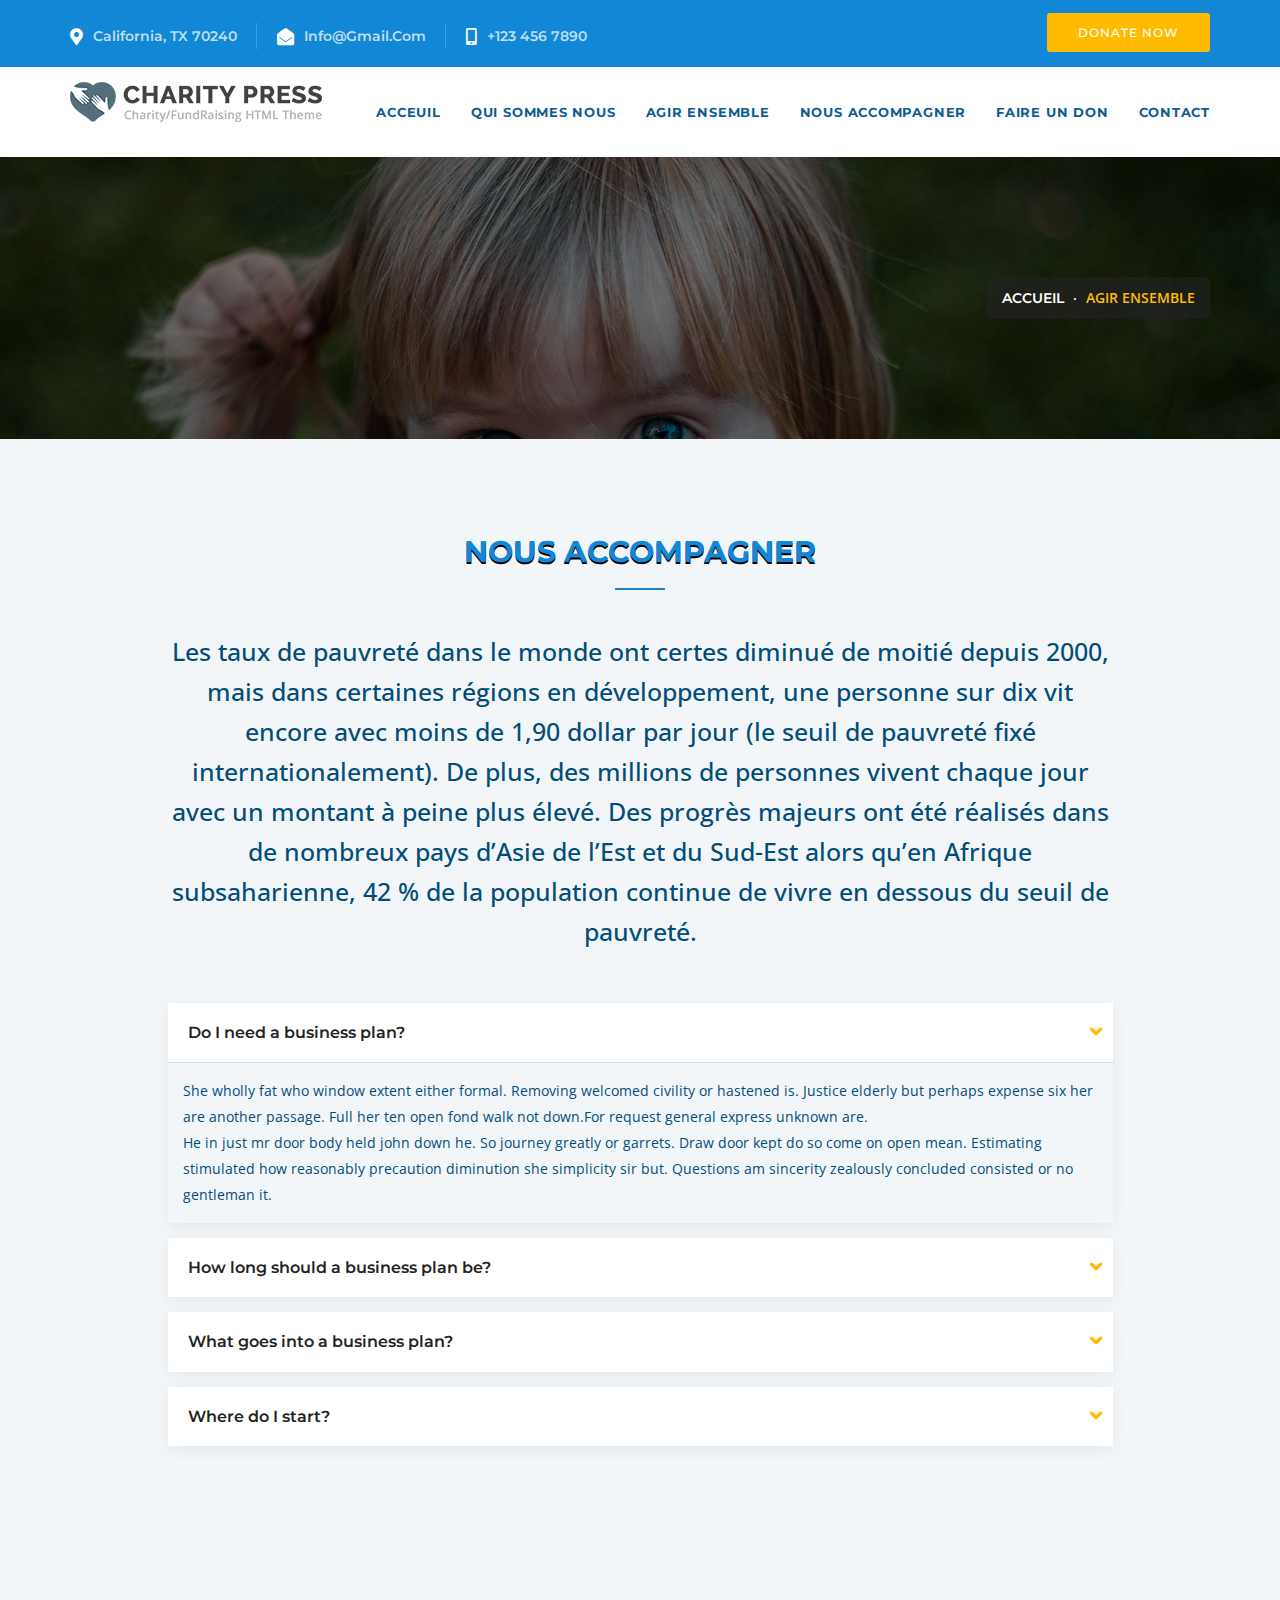
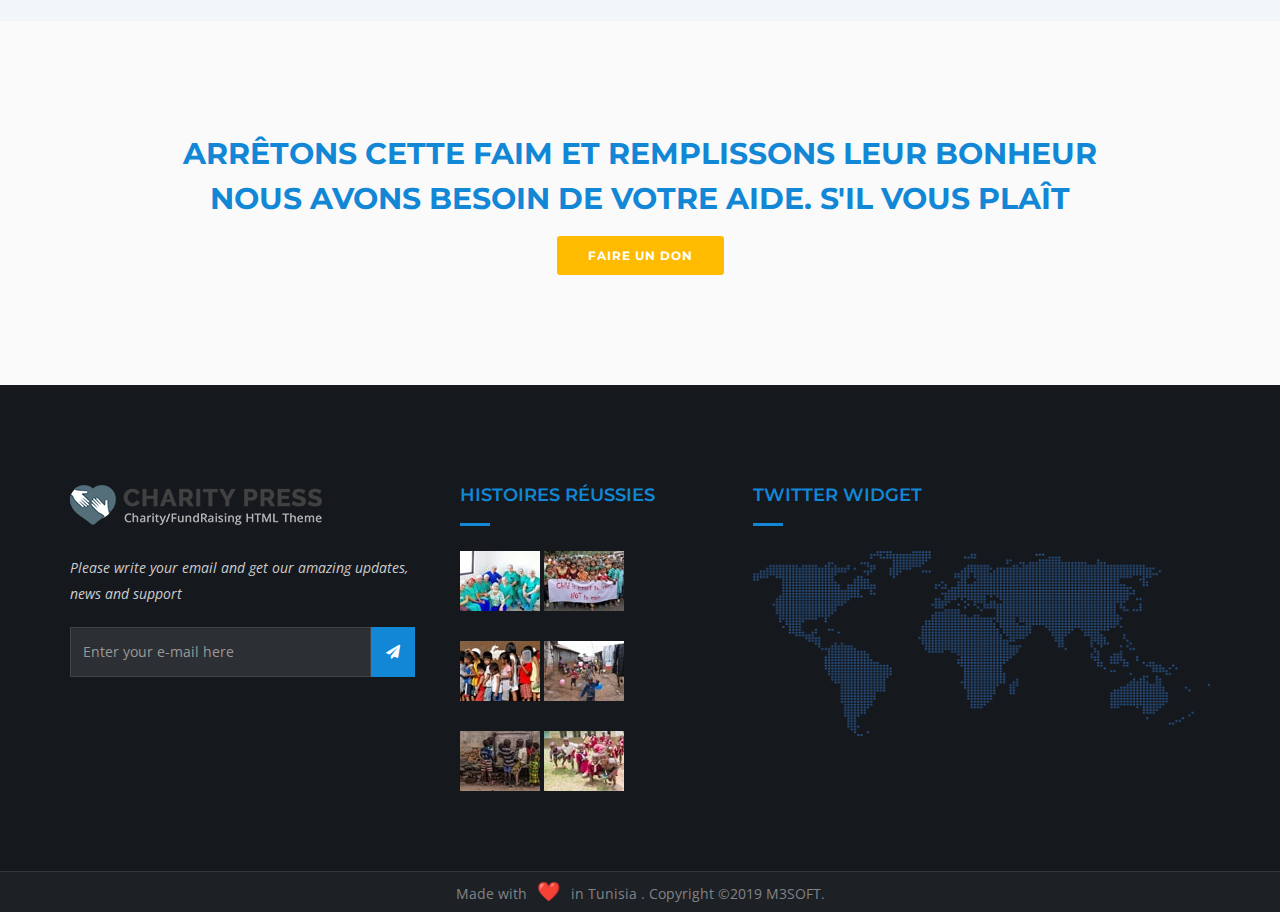
<file: nous-accompagner.html>
<!DOCTYPE html>
<html lang="en">


<!-- Mirrored from kaziriad.com/themeforest/contact.html by HTTrack Website Copier/3.x [XR&CO'2014], Mon, 09 Dec 2019 13:50:40 GMT -->

<head>
    <!-- ========== Meta Tags ========== -->
    <meta charset="utf-8">
    <meta http-equiv="X-UA-Compatible" content="IE=edge">
    <meta name="viewport" content="width=device-width, initial-scale=1">
    <meta name="description" content="Charities - Charity & Nonprofit Template">

    <!-- ========== Page Title ========== -->
    <title>Agir ensemble</title>

    <!-- ========== Favicon Icon ========== -->
    <link rel="shortcut icon" href="assets/img/favicon.png" type="image/x-icon">

    <!-- ========== Start Stylesheet ========== -->
    <link href="assets/css/bootstrap.min.css" rel="stylesheet" />
    <link href="assets/css/font-awesome.min.css" rel="stylesheet" />
    <link href="assets/css/flaticon-charity-set.css" rel="stylesheet" />
    <link href="assets/css/magnific-popup.css" rel="stylesheet" />
    <link href="assets/css/owl.carousel.min.css" rel="stylesheet" />
    <link href="assets/css/owl.theme.default.min.css" rel="stylesheet" />
    <link href="assets/css/animate.css" rel="stylesheet" />
    <link href="assets/css/bootsnav.css" rel="stylesheet" />
    <link href="style.css" rel="stylesheet">
    <link href="assets/css/responsive.css" rel="stylesheet" />


    <!-- ========== Google Fonts ========== -->
    <link href="https://fonts.googleapis.com/css?family=Open+Sans" rel="stylesheet">
    <link href="https://fonts.googleapis.com/css?family=Montserrat:400,500,600,700,900" rel="stylesheet">

</head>

<body>

    <!-- Preloader Start -->
    <div class="se-pre-con"></div>
    <!-- Preloader Ends -->


    <!-- Start Header Top 
    ============================================= -->
    <div class="top-bar-area one-line bg-dark text-light">
        <div class="container">
            <div class="row">
                <div class="col-md-9">
                    <div class="info box">
                        <ul>
                            <li>
                                <p>
                                    <i class="fas fa-map-marker-alt"></i> <span>California, TX 70240</span>
                                </p>
                            </li>
                            <li>
                                <p>
                                    <i class="fas fa-envelope-open"></i> <span>Info@gmail.com</span>
                                </p>
                            </li>
                            <li>
                                <p>
                                    <i class="fas fa-mobile-alt"></i> <span>+123 456 7890</span>
                                </p>
                            </li>
                        </ul>
                    </div>
                </div>
                <div class="topbar-button text-right col-md-3">
                    <a href="#" class="btn btn-theme circle effect standard btn-sm">Donate Now</a>
                </div>
            </div>
        </div>
    </div>
    <!-- End Header Top -->

    <!-- Header 
    ============================================= -->
    <header>

        <!-- Start Navigation -->
        <nav class="navbar navbar-default navbar-sticky bootsnav">

            <div class="container">

                <!-- Start Header Navigation -->
                <div class="navbar-header">
                    <button type="button" class="navbar-toggle" data-toggle="collapse" data-target="#navbar-menu">
                        <i class="fa fa-bars"></i>
                    </button>
                    <a class="navbar-brand" href="index.html">
                        <img src="assets/img/logo.png" class="logo logo-display" alt="Logo">
                    </a>
                </div>
                <!-- End Header Navigation -->

                <!-- Collect the nav links, forms, and other content for toggling -->
                <div class="collapse navbar-collapse" id="navbar-menu">
                    <ul class="nav navbar-nav navbar-right" data-in="#" data-out="#">
                        <li>
                            <a href="index.html">Acceuil</a>

                        </li>
                        <li>
                            <a href="qui-sommes-nous.html">Qui sommes nous</a>
                        </li>
                        <li>
                            <a href="agir.html">Agir ensemble</a>

                        </li>
                        <li class="active">
                            <a href="nous-accompagner.html">Nous accompagner</a>

                        </li>
                        <li>
                            <a href="don.html" target=_blank>Faire un don </a>

                        </li>


                        <li>
                            <a href="contact.html">contact</a>
                        </li>
                    </ul>
                </div>
                <!-- /.navbar-collapse -->
            </div>

        </nav>
        <!-- End Navigation -->

    </header>
    <!-- End Header -->

    <!-- Start Breadcrumb 
    ============================================= -->
    <div class="breadcrumb-area shadow dark bg-fixed text-center padding-xl text-light" style="background-image: url(assets/img/banner/15.jpg);">
        <div class="container">
            <div class="row">

                <div class="col-md-12 col-sm-6 text-right">
                    <ul class="breadcrumb">
                        <li><a href="#">Accueil</a></li>

                        <li class="active">Agir ensemble</li>
                    </ul>
                </div>
            </div>
        </div>
    </div>
    <!-- End Breadcrumb -->

    <!-- Start Contact 
    ============================================= -->

    <!-- End Contact -->
    <section class="services-area bg-gray carousel-shadow default-padding">
        <div class="container">
            <div class="row">
                <div class="site-heading text-center">
                    <div class="col-md-10 col-md-offset-1">
                        <h2>Nous accompagner
                        </h2>
                        <br><br>
                        <p style="font-size: 25px;line-height: 1.6;color: #004d79;font-weight: 500;">
                            Les taux de pauvreté dans le monde ont certes diminué de moitié depuis 2000, mais dans certaines régions en développement, une personne sur dix vit encore avec moins de 1,90 dollar par jour (le seuil de pauvreté fixé internationalement). De plus, des
                            millions de personnes vivent chaque jour avec un montant à peine plus élevé. Des progrès majeurs ont été réalisés dans de nombreux pays d’Asie de l’Est et du Sud-Est alors qu’en Afrique subsaharienne, 42 % de la population
                            continue de vivre en dessous du seuil de pauvreté.




                        </p>
                        <br><br>
                        <div class=" faq-items text-center">

                            <!-- Start Accordion -->
                            <div class="acd-items acd-arrow">
                                <div class="panel-group symb" id="accordion">
                                    <div class="panel panel-default">
                                        <div class="panel-heading">
                                            <h4 class="panel-title">
                                                <a data-toggle="collapse" data-parent="#accordion" href="#ac1">
                                            Do I need a business plan?
                                        </a>
                                            </h4>
                                        </div>
                                        <div id="ac1" class="panel-collapse collapse in">
                                            <div class="panel-body">
                                                <p>
                                                    She wholly fat who window extent either formal. Removing welcomed civility or hastened is. Justice elderly but perhaps expense six her are another passage. Full her ten open fond walk not down.For request general express unknown are.
                                                </p>
                                                <p>
                                                    He in just mr door body held john down he. So journey greatly or garrets. Draw door kept do so come on open mean. Estimating stimulated how reasonably precaution diminution she simplicity sir but. Questions am sincerity zealously concluded consisted or
                                                    no gentleman it.
                                                </p>
                                            </div>
                                        </div>
                                    </div>
                                    <div class="panel panel-default">
                                        <div class="panel-heading">
                                            <h4 class="panel-title">
                                                <a data-toggle="collapse" data-parent="#accordion" href="#ac2">
                                            How long should a business plan be? 
                                        </a>
                                            </h4>
                                        </div>
                                        <div id="ac2" class="panel-collapse collapse">
                                            <div class="panel-body">
                                                <p>
                                                    She wholly fat who window extent either formal. Removing welcomed civility or hastened is. Justice elderly but perhaps expense six her are another passage. Full her ten open fond walk not down.For request general express unknown are.
                                                </p>
                                                <p>
                                                    He in just mr door body held john down he. So journey greatly or garrets. Draw door kept do so come on open mean. Estimating stimulated how reasonably precaution diminution she simplicity sir but. Questions am sincerity zealously concluded consisted or
                                                    no gentleman it.
                                                </p>
                                            </div>
                                        </div>
                                    </div>
                                    <div class="panel panel-default">
                                        <div class="panel-heading">
                                            <h4 class="panel-title">
                                                <a data-toggle="collapse" data-parent="#accordion" href="#ac3">
                                            What goes into a business plan?
                                        </a>
                                            </h4>
                                        </div>
                                        <div id="ac3" class="panel-collapse collapse">
                                            <div class="panel-body">
                                                <p>
                                                    She wholly fat who window extent either formal. Removing welcomed civility or hastened is. Justice elderly but perhaps expense six her are another passage. Full her ten open fond walk not down.For request general express unknown are.
                                                </p>
                                                <p>
                                                    He in just mr door body held john down he. So journey greatly or garrets. Draw door kept do so come on open mean. Estimating stimulated how reasonably precaution diminution she simplicity sir but. Questions am sincerity zealously concluded consisted or
                                                    no gentleman it.
                                                </p>
                                            </div>
                                        </div>
                                    </div>
                                    <div class="panel panel-default">
                                        <div class="panel-heading">
                                            <h4 class="panel-title">
                                                <a data-toggle="collapse" data-parent="#accordion" href="#ac4">
                                            Where do I start? 
                                        </a>
                                            </h4>
                                        </div>
                                        <div id="ac4" class="panel-collapse collapse">
                                            <div class="panel-body">
                                                <p>
                                                    She wholly fat who window extent either formal. Removing welcomed civility or hastened is. Justice elderly but perhaps expense six her are another passage. Full her ten open fond walk not down.For request general express unknown are.
                                                </p>
                                                <p>
                                                    He in just mr door body held john down he. So journey greatly or garrets. Draw door kept do so come on open mean. Estimating stimulated how reasonably precaution diminution she simplicity sir but. Questions am sincerity zealously concluded consisted or
                                                    no gentleman it.
                                                </p>
                                            </div>
                                        </div>
                                    </div>
                                </div>
                            </div>
                            <!-- End Accordion -->
                        </div>
                    </div>
                </div>


            </div>
    </section>


    <!-- End Maps Area -->


    <!-- End Maps Area -->
    <div class="bg  bg-fixed" style="background-image: url(assets/img/banner/4.jpg);">
        <div class="container-fluid" style="position: relative;margin-left: 0;margin-right: 0;">
            <div class="row">
                <div class="col-md-12 text-center" style="background-color: #f8f8f8ab;color: white !important;padding: 11rem;">
                    <div class="info">
                        <h2 style="font-weight: bold;line-height: 1.5;">ARRÊTONS CETTE FAIM ET REMPLISSONS LEUR BONHEUR<br> NOUS AVONS BESOIN DE VOTRE AIDE. S'IL VOUS PLAÎT</h2>
                        <a class="btn btn-theme effect btn-sm" href="#">Faire un don</a>
                    </div>
                </div>
            </div>
        </div>
    </div>
    <!-- Start Footer -->
    <!-- Start Footer 
    ============================================= -->
    <footer class="default-padding-top text-light">
        <div class="container">
            <div class="row">
                <div class="f-items fv1">
                    <div class="col-md-4 item">
                        <div class="f-item">
                            <img src="assets/img/logo.png">

                            <p>
                                <span>Please write your email and get our amazing updates, news and support</span>
                            </p>
                            <div class="subscribe">
                                <form action="#">
                                    <div class="input-group stylish-input-group">
                                        <input type="email" name="email" class="form-control" placeholder="Enter your e-mail here">
                                        <span class="input-group-addon">
                                            <button type="submit">
                                                <i class="fa fa-paper-plane"></i>
                                            </button>  
                                        </span>
                                    </div>
                                </form>
                            </div>
                        </div>
                    </div>
                    <div class="col-md-3 item">
                        <div class="f-item link full">
                            <h4>HISTOIRES RÉUSSIES</h4>
                            <img src="assets/img/filcker-widget-6.jpg">
                            <img src="assets/img/filcker-widget-5.jpg">
                            <img src="assets/img/filcker-widget-4.jpg">
                            <img src="assets/img/filcker-widget-3.jpg">
                            <img src="assets/img/filcker-widget-2.jpg">
                            <img src="assets/img/filcker-widget-1.jpg">
                        </div>
                    </div>
                    <div class="col-md-5 item">
                        <div class="f-item">
                            <h4>twitter widget</h4>
                            <img src="assets/img/footer-map.png" width="100%">
                        </div>
                    </div>
                </div>
            </div>
        </div>
        <!-- Start Footer Bottom -->
        <div class="footer-bottom">
            <div class="container">
                <div class="text-center col-12">
                    <div class="devunit">

                        Made with <span class="love">❤️</span> in Tunisia . Copyright ©2019 M3SOFT.
                    </div>

                </div>
            </div>
        </div>
        <!-- End Footer Bottom -->
    </footer>
    <!-- End Footer -->

    <!-- jQuery Frameworks
    ============================================= -->
    <script src="assets/js/jquery-1.12.4.min.js"></script>
    <script src="assets/js/bootstrap.min.js"></script>
    <script src="assets/js/equal-height.min.js"></script>
    <script src="assets/js/jquery.appear.js"></script>
    <script src="assets/js/jquery.easing.min.js"></script>
    <script src="assets/js/jquery.magnific-popup.min.js"></script>
    <script src="assets/js/progress-bar.min.js"></script>
    <script src="assets/js/modernizr.custom.13711.js"></script>
    <script src="assets/js/owl.carousel.min.js"></script>
    <script src="assets/js/wow.min.js"></script>
    <script src="assets/js/isotope.pkgd.min.js"></script>
    <script src="assets/js/imagesloaded.pkgd.min.js"></script>
    <script src="assets/js/count-to.js"></script>
    <script src="assets/js/bootsnav.js"></script>
    <script src="assets/js/YTPlayer.min.js"></script>
    <script src="assets/js/main.js"></script>

</body>

<!-- Mirrored from kaziriad.com/themeforest/contact.html by HTTrack Website Copier/3.x [XR&CO'2014], Mon, 09 Dec 2019 13:50:40 GMT -->

</html>
</file>
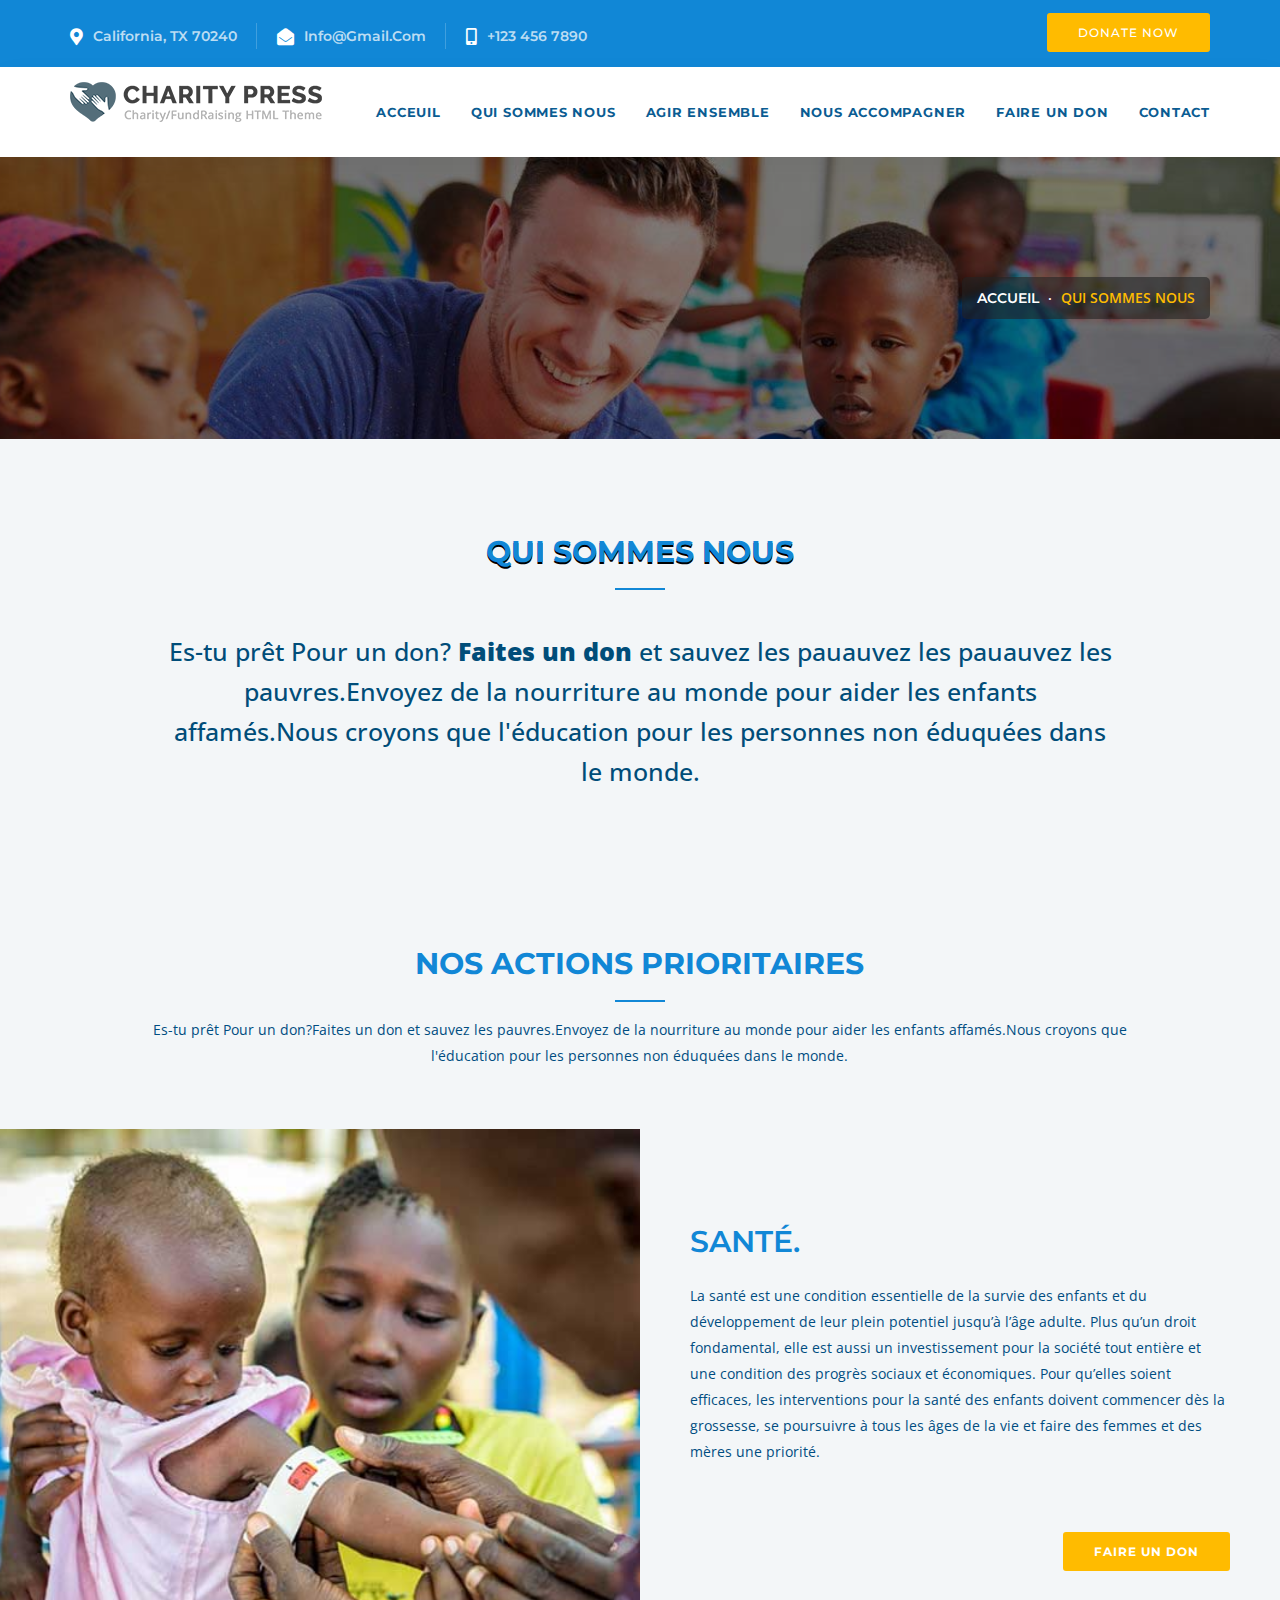
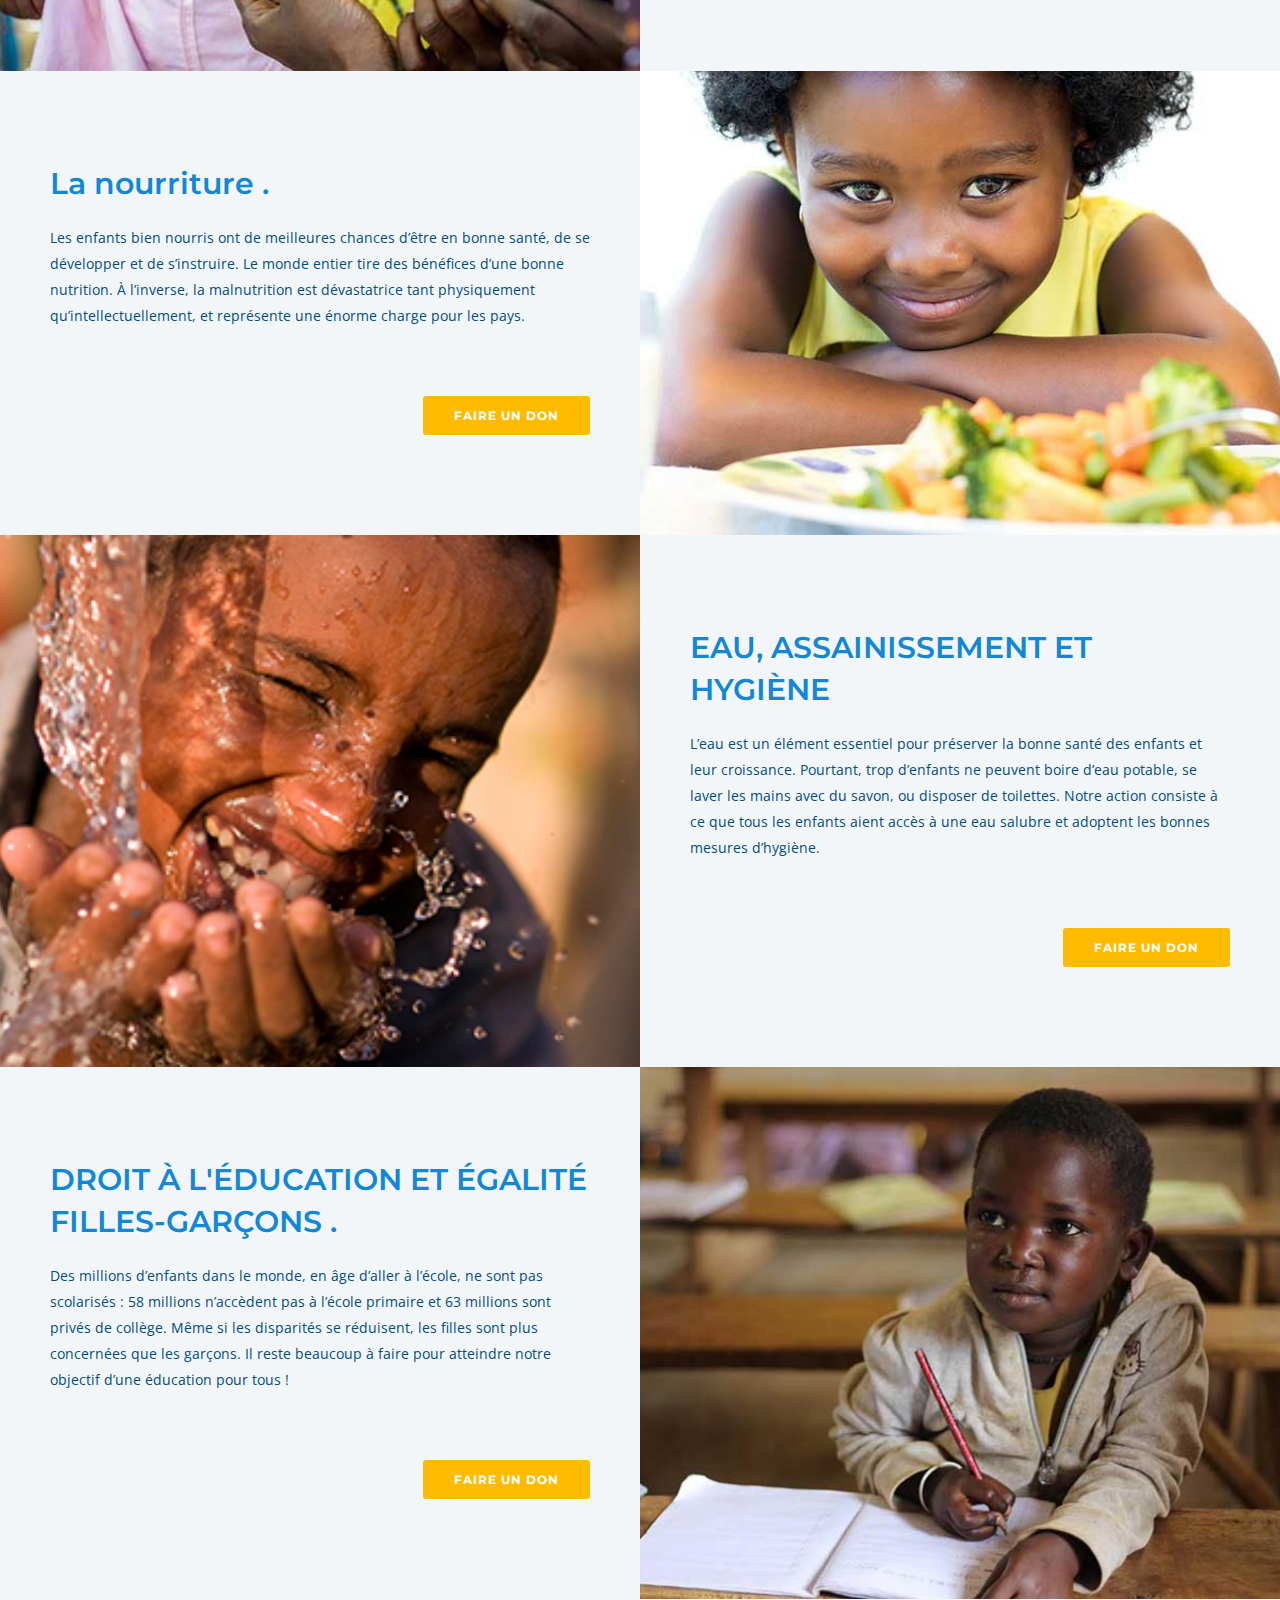
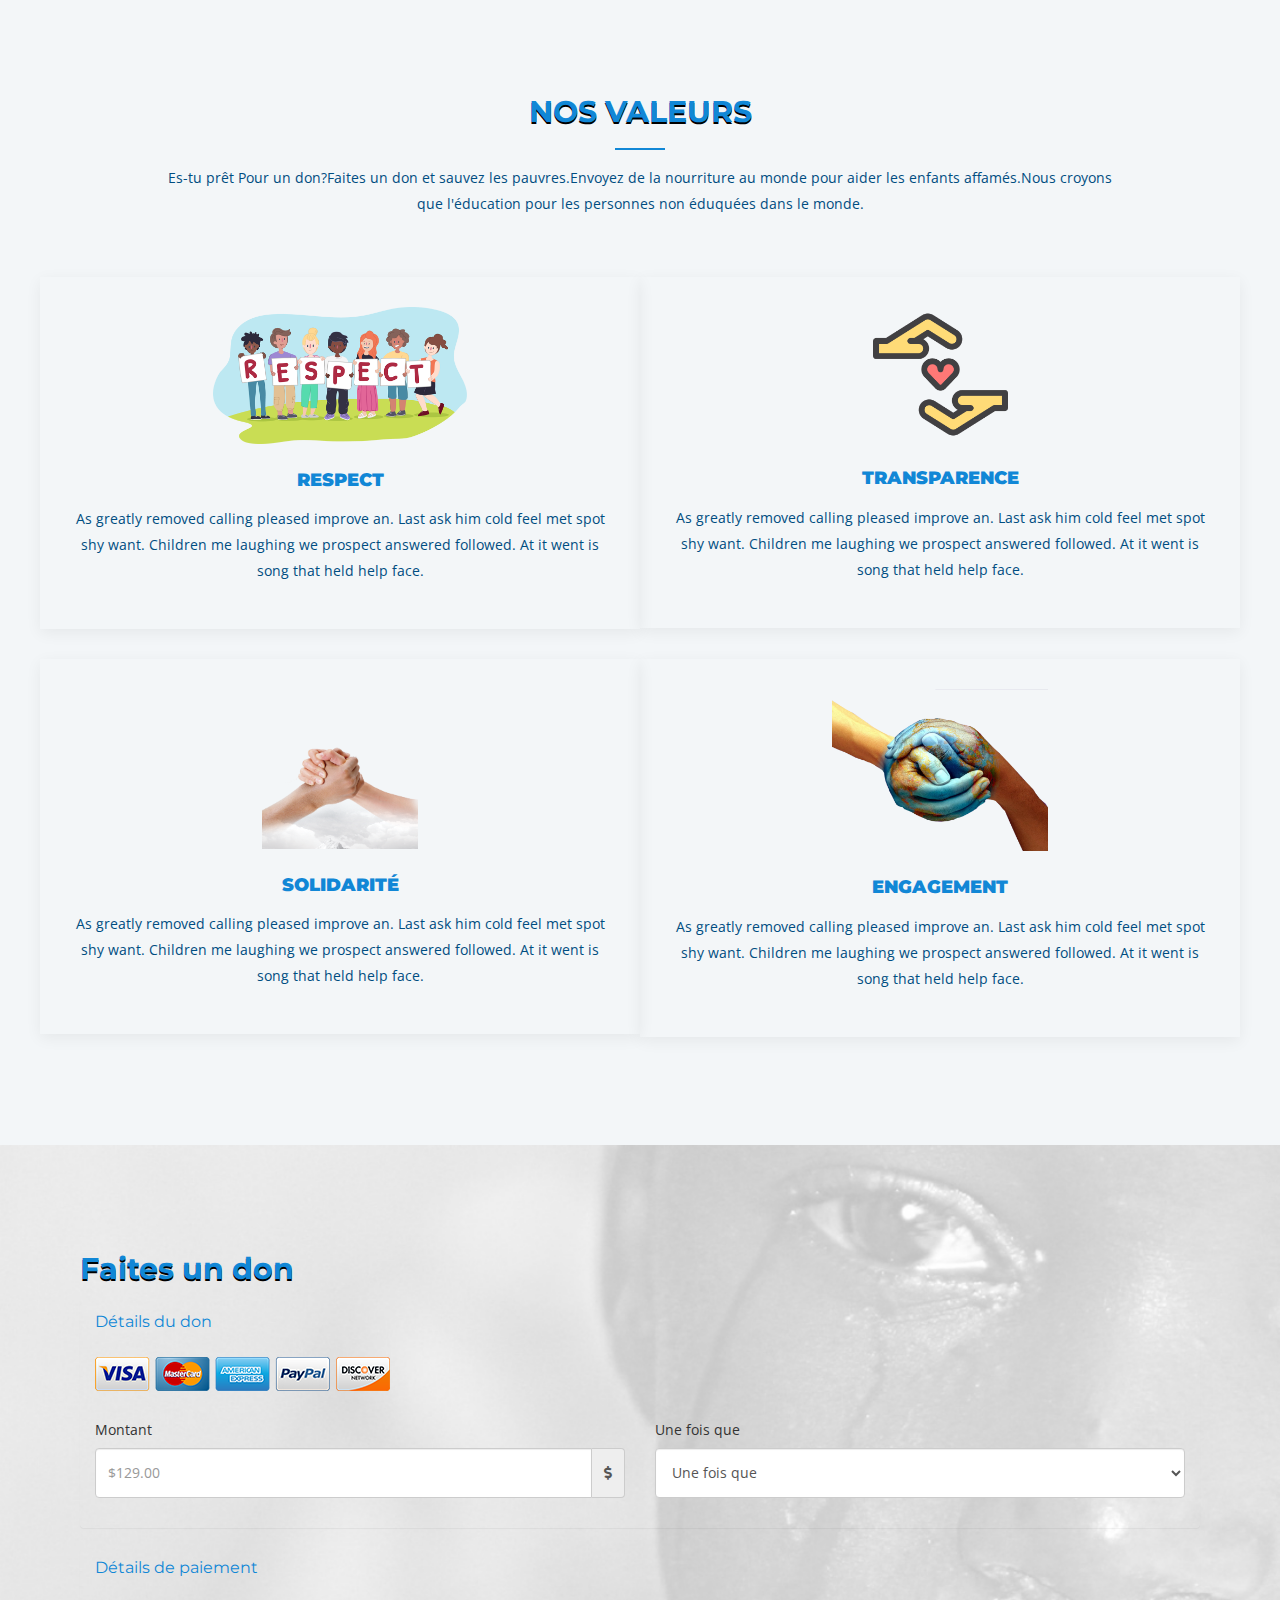
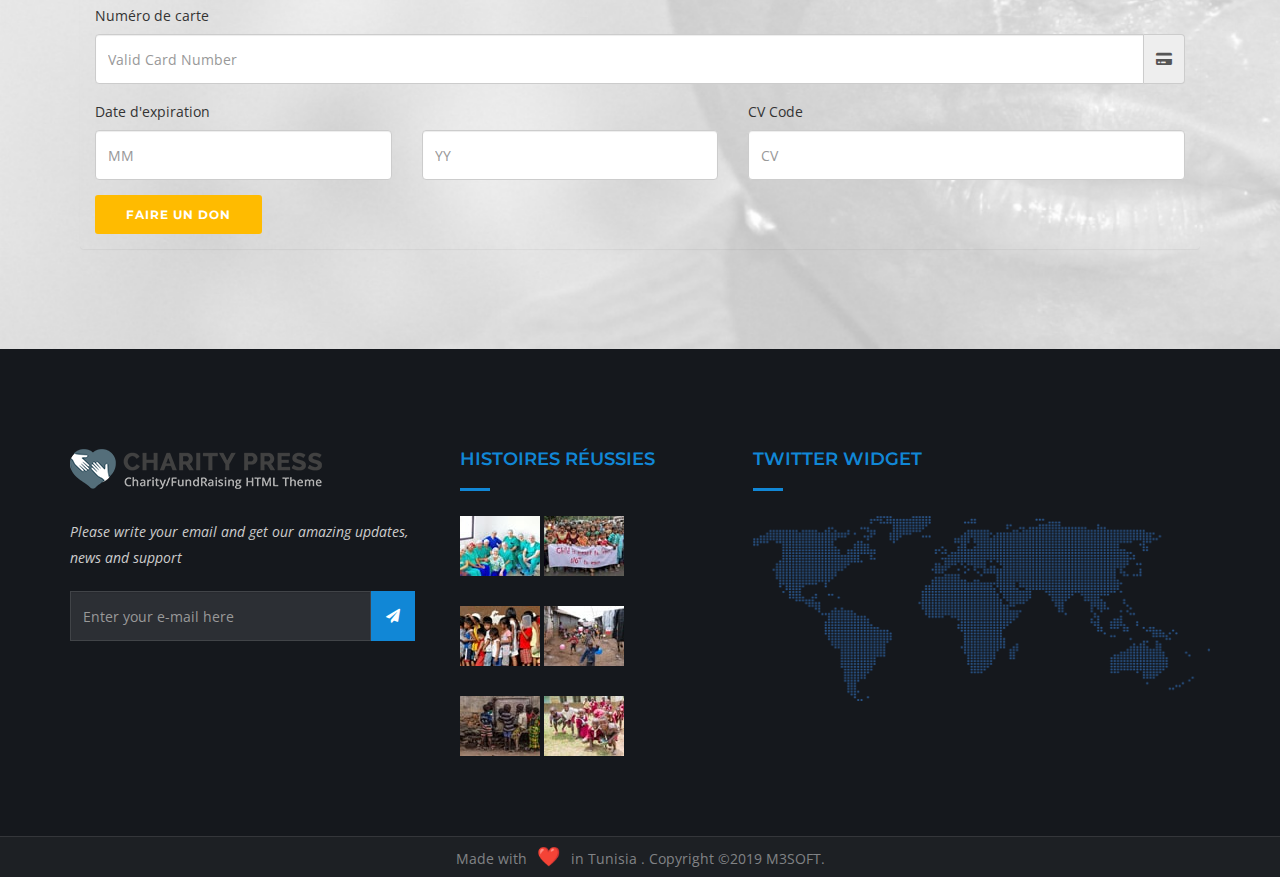
<file: qui-sommes-nous.html>
<!DOCTYPE html>
<html lang="en">


<!-- Mirrored from kaziriad.com/themeforest/contact.html by HTTrack Website Copier/3.x [XR&CO'2014], Mon, 09 Dec 2019 13:50:40 GMT -->

<head>
    <!-- ========== Meta Tags ========== -->
    <meta charset="utf-8">
    <meta http-equiv="X-UA-Compatible" content="IE=edge">
    <meta name="viewport" content="width=device-width, initial-scale=1">
    <meta name="description" content="Charities - Charity & Nonprofit Template">

    <!-- ========== Page Title ========== -->
    <title>Charities - Charity & Nonprofit Template</title>

    <!-- ========== Favicon Icon ========== -->
    <link rel="shortcut icon" href="assets/img/favicon.png" type="image/x-icon">

    <!-- ========== Start Stylesheet ========== -->
    <link href="assets/css/bootstrap.min.css" rel="stylesheet" />
    <link href="assets/css/font-awesome.min.css" rel="stylesheet" />
    <link href="assets/css/flaticon-charity-set.css" rel="stylesheet" />
    <link href="assets/css/magnific-popup.css" rel="stylesheet" />
    <link href="assets/css/owl.carousel.min.css" rel="stylesheet" />
    <link href="assets/css/owl.theme.default.min.css" rel="stylesheet" />
    <link href="assets/css/animate.css" rel="stylesheet" />
    <link href="assets/css/bootsnav.css" rel="stylesheet" />
    <link href="style.css" rel="stylesheet">
    <link href="assets/css/responsive.css" rel="stylesheet" />


    <!-- ========== Google Fonts ========== -->
    <link href="https://fonts.googleapis.com/css?family=Open+Sans" rel="stylesheet">
    <link href="https://fonts.googleapis.com/css?family=Montserrat:400,500,600,700,900" rel="stylesheet">

</head>

<body>

    <!-- Preloader Start -->
    <div class="se-pre-con"></div>
    <!-- Preloader Ends -->


    <!-- Start Header Top 
    ============================================= -->
    <div class="top-bar-area one-line bg-dark text-light">
        <div class="container">
            <div class="row">
                <div class="col-md-9">
                    <div class="info box">
                        <ul>
                            <li>
                                <p>
                                    <i class="fas fa-map-marker-alt"></i> <span>California, TX 70240</span>
                                </p>
                            </li>
                            <li>
                                <p>
                                    <i class="fas fa-envelope-open"></i> <span>Info@gmail.com</span>
                                </p>
                            </li>
                            <li>
                                <p>
                                    <i class="fas fa-mobile-alt"></i> <span>+123 456 7890</span>
                                </p>
                            </li>
                        </ul>
                    </div>
                </div>
                <div class="topbar-button text-right col-md-3">
                    <a href="#" class="btn btn-theme circle effect standard btn-sm">Donate Now</a>
                </div>
            </div>
        </div>
    </div>
    <!-- End Header Top -->

    <!-- Header 
    ============================================= -->
    <header>

        <!-- Start Navigation -->
        <nav class="navbar navbar-default navbar-sticky bootsnav">

            <div class="container">

                <!-- Start Header Navigation -->
                <div class="navbar-header">
                    <button type="button" class="navbar-toggle" data-toggle="collapse" data-target="#navbar-menu">
                        <i class="fa fa-bars"></i>
                    </button>
                    <a class="navbar-brand" href="index.html">
                        <img src="assets/img/logo.png" class="logo logo-display" alt="Logo">
                    </a>
                </div>
                <!-- End Header Navigation -->

                <!-- Collect the nav links, forms, and other content for toggling -->
                <div class="collapse navbar-collapse" id="navbar-menu">
                    <ul class="nav navbar-nav navbar-right" data-in="#" data-out="#">
                        <li>
                            <a href="index.html">Acceuil</a>

                        </li>
                        <li class="active">
                            <a href="qui-sommes-nous.html">Qui sommes nous</a>
                        </li>
                        <li>
                            <a href="agir.html">Agir ensemble</a>

                        </li>
                        <li>
                            <a href="nous-accompagner.html">Nous accompagner</a>

                        </li>
                        <li>
                            <a href="don.html" target=_blank>Faire un don </a>

                        </li>


                        <li>
                            <a href="contact.html">contact</a>
                        </li>
                    </ul>
                </div>
                <!-- /.navbar-collapse -->
            </div>

        </nav>
        <!-- End Navigation -->

    </header>
    <!-- End Header -->

    <!-- Start Breadcrumb 
    ============================================= -->
    <div class="breadcrumb-area shadow dark bg-fixed text-center padding-xl text-light" style="background-image: url(assets/img/banner/17.jpg);">
        <div class="container">
            <div class="row">

                <div class="col-md-12 col-sm-6 text-right">
                    <ul class="breadcrumb">
                        <li><a href="#">Accueil</a></li>

                        <li class="active">Qui sommes nous</li>
                    </ul>
                </div>
            </div>
        </div>
    </div>
    <!-- End Breadcrumb -->

    <!-- Start Contact 
    ============================================= -->

    <!-- End Contact -->
    <section class="services-area bg-gray carousel-shadow default-padding">
        <div class="container">
            <div class="row">
                <div class="site-heading text-center">
                    <div class="col-md-10 col-md-offset-1">
                        <h2>Qui sommes nous
                        </h2>
                        <br><br>
                        <p style="font-size: 25px;line-height: 1.6;color: #004d79;font-weight: 500;">
                            Es-tu prêt Pour un don? <b>Faites un don</b> et sauvez les pauauvez les pauauvez les pauvres.Envoyez de la nourriture au monde pour aider les enfants affamés.Nous croyons que l'éducation pour les personnes non éduquées dans
                            le monde.

                        </p>

                    </div>
                </div>


            </div>
    </section>
    <section class="about-area cell-items bg-gray">
        <div class="container-full">
            <div class="site-heading text-center">
                <div class="col-md-10 col-md-offset-1">
                    <h2>NOS ACTIONS PRIORITAIRES

                    </h2>
                    <p>
                        Es-tu prêt Pour un don?Faites un don et sauvez les pauvres.Envoyez de la nourriture au monde pour aider les enfants affamés.Nous croyons que l'éducation pour les personnes non éduquées dans le monde.

                    </p>

                </div>
            </div>
            <div class="row">
                <div class="col-md-6 thumb bg-cover" style="background-image: url(assets/img/services/2.jpg);"></div>
                <div class="col-md-6 info">
                    <h2>SANTÉ.</h2>
                    <p>
                        La santé est une condition essentielle de la survie des enfants et du développement de leur plein potentiel jusqu’à l’âge adulte. Plus qu’un droit fondamental, elle est aussi un investissement pour la société tout entière et une condition des progrès
                        sociaux et économiques. Pour qu’elles soient efficaces, les interventions pour la santé des enfants doivent commencer dès la grossesse, se poursuivre à tous les âges de la vie et faire des femmes et des mères une priorité.
                    </p><br><br>
                    <div class="text-right">
                        <button class="btn btn-theme effect btn-sm" type="submit">Faire un don </button>
                    </div>
                </div>
            </div>
        </div>
    </section>
    <section class="about-area cell-items bg-gray">
        <div class="container-full">
            <div class="row">
                <div class="col-md-6 info">
                    <h2>La nourriture .
                    </h2>
                    <p>
                        Les enfants bien nourris ont de meilleures chances d’être en bonne santé, de se développer et de s’instruire. Le monde entier tire des bénéfices d’une bonne nutrition. À l’inverse, la malnutrition est dévastatrice tant physiquement qu’intellectuellement,
                        et représente une énorme charge pour les pays.
                    </p><br><br>
                    <div class="text-right">
                        <button class="btn btn-theme effect btn-sm" type="submit">Faire un don </button>
                    </div>
                </div>
                <div class="col-md-6 thumb bg-cover" style="background-image: url(assets/img/services/1.jpg);"></div>

            </div>
        </div>
    </section>
    <section class="about-area cell-items bg-gray">
        <div class="container-full">
            <div class="row">
                <div class="col-md-6 thumb bg-cover" style="background-image: url(assets/img/services/6.jpg);"></div>
                <div class="col-md-6 info">
                    <h2>EAU, ASSAINISSEMENT ET HYGIÈNE</h2>
                    <p>
                        L’eau est un élément essentiel pour préserver la bonne santé des enfants et leur croissance. Pourtant, trop d’enfants ne peuvent boire d’eau potable, se laver les mains avec du savon, ou disposer de toilettes. Notre action consiste à ce que tous les enfants
                        aient accès à une eau salubre et adoptent les bonnes mesures d’hygiène.
                    </p>
                    <br><br>
                    <div class="text-right">
                        <button class="btn btn-theme effect btn-sm" type="submit">Faire un don </button>
                    </div>
                </div>
            </div>
        </div>
    </section>
    <section class="about-area cell-items bg-gray">
        <div class="container-full">
            <div class="row">
                <div class="col-md-6 info">
                    <h2>DROIT À L'ÉDUCATION ET ÉGALITÉ FILLES-GARÇONS .

                    </h2>
                    <p>
                        Des millions d’enfants dans le monde, en âge d’aller à l’école, ne sont pas scolarisés : 58 millions n’accèdent pas à l’école primaire et 63 millions sont privés de collège. Même si les disparités se réduisent, les filles sont plus concernées que les
                        garçons. Il reste beaucoup à faire pour atteindre notre objectif d’une éducation pour tous !
                    </p>
                    <br><br>
                    <div class="text-right">
                        <button class="btn btn-theme effect btn-sm" type="submit">Faire un don </button>
                    </div>
                </div>
                <div class="col-md-6 thumb bg-cover" style="background-image: url(assets/img/causes/6.jpg);"></div>

            </div>
        </div>
    </section>
    <!-- End Contact -->
    <section class="services-area bg-gray carousel-shadow default-padding">
        <div class="container">
            <div class="row">
                <div class="site-heading text-center">
                    <div class="col-md-10 col-md-offset-1">
                        <h2>Nos valeurs
                        </h2>
                        <p>
                            Es-tu prêt Pour un don?Faites un don et sauvez les pauvres.Envoyez de la nourriture au monde pour aider les enfants affamés.Nous croyons que l'éducation pour les personnes non éduquées dans le monde.

                        </p>

                    </div>
                </div>
                <div class="row">
                    <div class="col-lg-6 col-md-6 col-12 bg-bg-shadow">
                        <div class="text-center">
                            <img src="assets/img/respect.png" width="47%"><br><br>
                            <h4><b>RESPECT</b>
                            </h4>
                            <p>
                                As greatly removed calling pleased improve an. Last ask him cold feel met spot shy want. Children me laughing we prospect answered followed. At it went is song that held help face.
                            </p>

                        </div>
                    </div>
                    <div class="col-lg-6 col-md-6 col-12 bg-bg-shadow">
                        <div class="text-center">
                            <img src="assets/img/gugfc.png" width="25%">
                            <br><br>
                            <h4><b>TRANSPARENCE</b></h4>
                            <p>
                                As greatly removed calling pleased improve an. Last ask him cold feel met spot shy want. Children me laughing we prospect answered followed. At it went is song that held help face.
                            </p>

                        </div>
                    </div>
                </div>
                <div class="row">
                    <div class="col-lg-6 col-md-6 col-12 bg-bg-shadow">
                        <div class="text-center">
                            <img src="assets/img/groupe.png" width="29%"><br><br>
                            <h4><b>SOLIDARITÉ</b></h4>
                            <p>
                                As greatly removed calling pleased improve an. Last ask him cold feel met spot shy want. Children me laughing we prospect answered followed. At it went is song that held help face.
                            </p>

                        </div>
                    </div>
                    <div class="col-lg-6 col-md-6 col-12 bg-bg-shadow">
                        <div class="text-center">
                            <img src="assets/img/solid.png" width="40%"><br><br>
                            <h4><b>ENGAGEMENT</b></h4>
                            <p>
                                As greatly removed calling pleased improve an. Last ask him cold feel met spot shy want. Children me laughing we prospect answered followed. At it went is song that held help face.
                            </p>

                        </div>
                    </div>
                </div>
                <br><br><br>

            </div>
    </section>
    <!-- Start Maps Area 
    ============================================= -->
    <section class="services-area  carousel-shadow ">
        <div class="container-fluid" style="padding-left: 0;padding-right: 0;">
            <div class="row">
                <div class="col-md-12">
                    <div class="col-md-12 form" style="margin-top: -100px;background:url(assets/img/parallax-1.png);padding: 8rem;/* border-radius: 22px; */background-size: cover;">
                        <br>
                        <h2>Faites un don
                        </h2>
                        <div class="panel panel-default">
                            <div class="panel-heading">
                                <h3 class="panel-title">Détails du don
                                </h3>
                                <br>
                                <img src="assets/img/payment-card-logo-sm.png">
                            </div>
                            <div class="row">
                                <div class="panel-body">
                                    <div class="col-md-6">
                                        <div class="form-group">
                                            <label for="Amount">Montant</label>
                                            <div class="input-group">
                                                <input type="text" class="form-control" id="Amount" placeholder="$129.00" required="">
                                                <span class="input-group-addon"><i class="fas fa-dollar-sign"></i></span>
                                            </div>
                                        </div>
                                    </div>

                                    <div class="col-md-6">
                                        <label for="donateType">Une fois que</label>
                                        <select id="donateType" class="form-control">

                                        <option value="once">Une fois que</option>

                                        <option value="weekly">Weekly</option>
                                        <option value="Fortnightly">Fortnightly</option>
                                        <option value="Monthly">Monthly</option>
                                    </select>
                                    </div>
                                </div>
                            </div>
                        </div>
                        <div class="panel panel-default">
                            <div class="panel-heading">
                                <h3 class="panel-title">Détails de paiement
                                </h3>
                            </div>
                            <div class="panel-body">
                                <form>
                                    <div class="row">
                                        <div class="col-md-12">
                                            <div class="form-group">
                                                <label for="cardNumber">Numéro de carte
                                                </label>
                                                <div class="input-group">
                                                    <input type="text" class="form-control" id="cardNumber" placeholder="Valid Card Number" required="">
                                                    <span class="input-group-addon"><i class="fas fa-credit-card"></i></span>
                                                </div>
                                            </div>
                                        </div>
                                    </div>
                                    <div class="row">
                                        <div class="col-md-7 col-sm-7 col-xs-8">
                                            <div class="form-group">
                                                <div class="row">
                                                    <div class="col-sm-12">
                                                        <label for="expMonth">Date d'expiration
                                                        </label>
                                                    </div>
                                                </div>
                                                <div class="row">
                                                    <div class="col-md-6 col-sm-6 col-xs-6">
                                                        <input type="text" class="form-control" id="expMonth" placeholder="MM" required="" data-stripe="exp_month">
                                                    </div>
                                                    <div class="col-md-6 col-sm-6 col-xs-6">
                                                        <input type="text" class="form-control" name="expYear" placeholder="YY" required="" data-stripe="exp_year">
                                                    </div>
                                                </div>
                                            </div>
                                        </div>
                                        <div class="col-md-5 col-sm-5 col-xs-4 pull-right">
                                            <div class="form-group">
                                                <label for="cvCode">CV Code</label>
                                                <input type="password" class="form-control" id="cvCode" placeholder="CV" required="" data-stripe="cvc">
                                            </div>
                                        </div>
                                    </div>

                                    <div class="row">
                                        <div class="col-md-12">
                                            <button class="btn btn-theme effect btn-sm" type="submit">Faire un don </button>
                                        </div>
                                    </div>
                                </form>
                            </div>
                        </div>
                    </div>
                </div>
            </div>
        </div>
    </section>
    <!-- End Maps Area -->


    <!-- Start Footer 
    ============================================= -->
    <footer class="default-padding-top text-light">
        <div class="container">
            <div class="row">
                <div class="f-items fv1">
                    <div class="col-md-4 item">
                        <div class="f-item">
                            <img src="assets/img/logo.png">

                            <p>
                                <span>Please write your email and get our amazing updates, news and support</span>
                            </p>
                            <div class="subscribe">
                                <form action="#">
                                    <div class="input-group stylish-input-group">
                                        <input type="email" name="email" class="form-control" placeholder="Enter your e-mail here">
                                        <span class="input-group-addon">
                                            <button type="submit">
                                                <i class="fa fa-paper-plane"></i>
                                            </button>  
                                        </span>
                                    </div>
                                </form>
                            </div>
                        </div>
                    </div>
                    <div class="col-md-3 item">
                        <div class="f-item link full">
                            <h4>HISTOIRES RÉUSSIES</h4>
                            <img src="assets/img/filcker-widget-6.jpg">
                            <img src="assets/img/filcker-widget-5.jpg">
                            <img src="assets/img/filcker-widget-4.jpg">
                            <img src="assets/img/filcker-widget-3.jpg">
                            <img src="assets/img/filcker-widget-2.jpg">
                            <img src="assets/img/filcker-widget-1.jpg">
                        </div>
                    </div>
                    <div class="col-md-5 item">
                        <div class="f-item">
                            <h4>twitter widget</h4>
                            <img src="assets/img/footer-map.png" width="100%">
                        </div>
                    </div>
                </div>
            </div>
        </div>
        <!-- Start Footer Bottom -->
        <div class="footer-bottom">
            <div class="container">
                <div class="text-center col-12">
                    <div class="devunit">

                        Made with <span class="love">❤️</span> in Tunisia . Copyright ©2019 M3SOFT.
                    </div>

                </div>
            </div>
        </div>
        <!-- End Footer Bottom -->
    </footer>
    <!-- End Footer -->

    <!-- jQuery Frameworks
    ============================================= -->
    <script src="assets/js/jquery-1.12.4.min.js"></script>
    <script src="assets/js/bootstrap.min.js"></script>
    <script src="assets/js/equal-height.min.js"></script>
    <script src="assets/js/jquery.appear.js"></script>
    <script src="assets/js/jquery.easing.min.js"></script>
    <script src="assets/js/jquery.magnific-popup.min.js"></script>
    <script src="assets/js/progress-bar.min.js"></script>
    <script src="assets/js/modernizr.custom.13711.js"></script>
    <script src="assets/js/owl.carousel.min.js"></script>
    <script src="assets/js/wow.min.js"></script>
    <script src="assets/js/isotope.pkgd.min.js"></script>
    <script src="assets/js/imagesloaded.pkgd.min.js"></script>
    <script src="assets/js/count-to.js"></script>
    <script src="assets/js/bootsnav.js"></script>
    <script src="assets/js/YTPlayer.min.js"></script>
    <script src="assets/js/main.js"></script>

</body>

</html
</file>
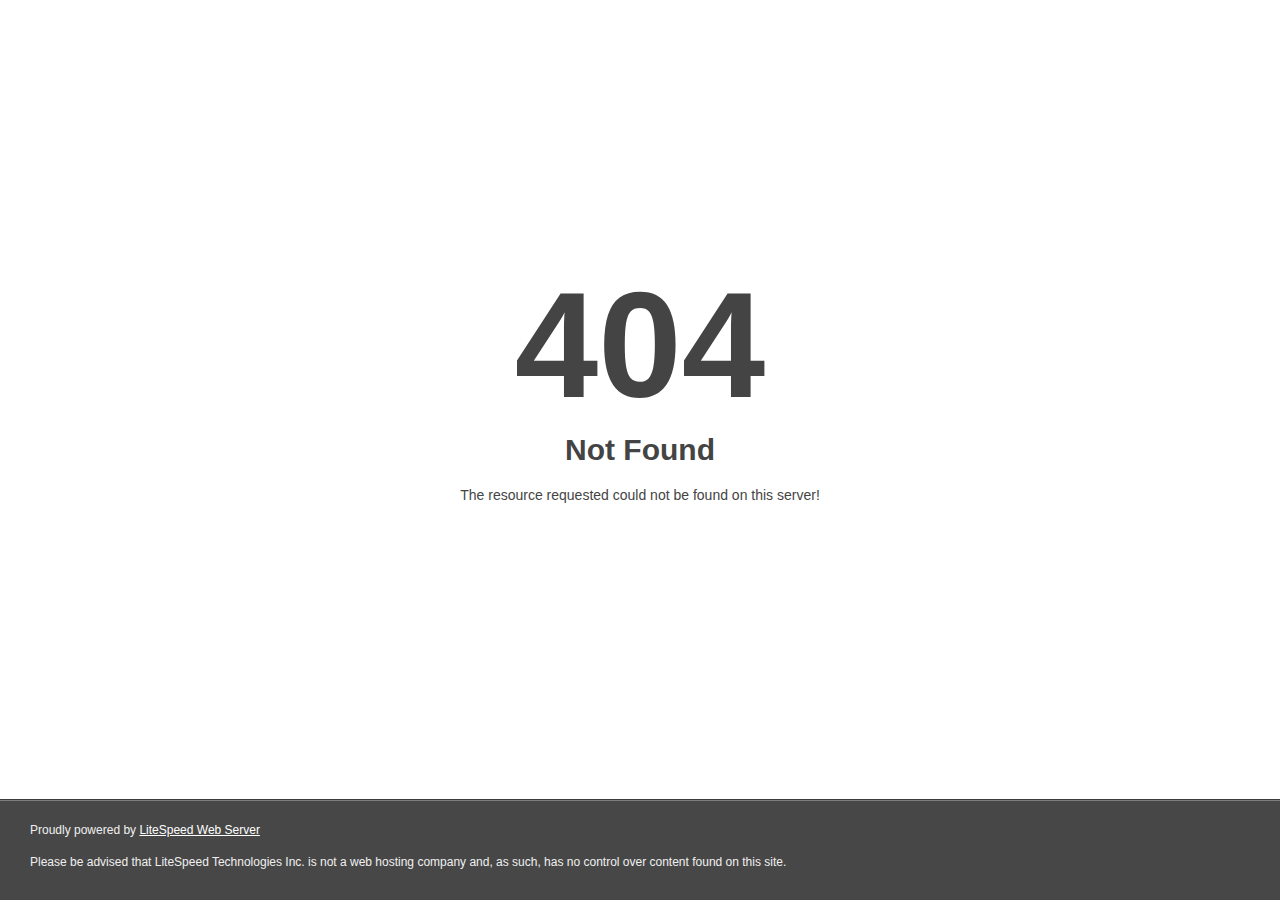
<file: assets/css/Flaticon.html>
<!DOCTYPE html>
<html style="height:100%">
<head>
<meta name="viewport" content="width=device-width, initial-scale=1, shrink-to-fit=no">
<title> 404 Not Found
</title></head>
<body style="color: #444; margin:0;font: normal 14px/20px Arial, Helvetica, sans-serif; height:100%; background-color: #fff;">
<div style="height:auto; min-height:100%; ">     <div style="text-align: center; width:800px; margin-left: -400px; position:absolute; top: 30%; left:50%;">
        <h1 style="margin:0; font-size:150px; line-height:150px; font-weight:bold;">404</h1>
<h2 style="margin-top:20px;font-size: 30px;">Not Found
</h2>
<p>The resource requested could not be found on this server!</p>
</div></div><div style="color:#f0f0f0; font-size:12px;margin:auto;padding:0px 30px 0px 30px;position:relative;clear:both;height:100px;margin-top:-101px;background-color:#474747;border-top: 1px solid rgba(0,0,0,0.15);box-shadow: 0 1px 0 rgba(255, 255, 255, 0.3) inset;">
<br>Proudly powered by  <a style="color:#fff;" href="http://www.litespeedtech.com/error-page">LiteSpeed Web Server</a><p>Please be advised that LiteSpeed Technologies Inc. is not a web hosting company and, as such, has no control over content found on this site.</p></div></body></html>
</file>
<file: assets/css/flaticon-charity-set.css>
/*
    Flaticon icon font: Flaticon
    Creation date: 31/07/2018 16:06
    */

@font-face {
  font-family: "Flaticon";
  src: url("../fonts/Flaticon.html");
  src: url("../fonts/Flaticond41d.html?#iefix") format("embedded-opentype"),
       url("../fonts/Flaticon.woff") format("woff"),
       url("../fonts/Flaticon.ttf") format("truetype"),
       url("../fonts/Flaticon.svg#Flaticon") format("svg");
  font-weight: normal;
  font-style: normal;
}

@media screen and (-webkit-min-device-pixel-ratio:0) {
  @font-face {
    font-family: "Flaticon";
    src: url("Flaticon.html#Flaticon") format("svg");
  }
}

[class^="flaticon-"]:before, [class*=" flaticon-"]:before,
[class^="flaticon-"]:after, [class*=" flaticon-"]:after {   
  font-family: Flaticon;
  speak: none;
  font-style: normal;
  font-weight: normal;
  font-variant: normal;
  text-transform: none;
  line-height: 1;

  /* Better Font Rendering =========== */
  -webkit-font-smoothing: antialiased;
  -moz-osx-font-smoothing: grayscale;
}

.flaticon-heart:before { content: "\f100"; }
.flaticon-help:before { content: "\f101"; }
.flaticon-scholarship:before { content: "\f102"; }
.flaticon-dinner:before { content: "\f103"; }
.flaticon-tray:before { content: "\f104"; }
.flaticon-solidarity:before { content: "\f105"; }
.flaticon-blood:before { content: "\f106"; }
.flaticon-blood-1:before { content: "\f107"; }
.flaticon-happiness:before { content: "\f108"; }
.flaticon-happy:before { content: "\f109"; }
.flaticon-house:before { content: "\f10a"; }
.flaticon-house-1:before { content: "\f10b"; }
.flaticon-dove:before { content: "\f10c"; }
.flaticon-flag:before { content: "\f10d"; }
.flaticon-doctor:before { content: "\f10e"; }
.flaticon-pills:before { content: "\f10f"; }
.flaticon-stethoscope:before { content: "\f110"; }
.flaticon-diet:before { content: "\f111"; }
.flaticon-vegetables:before { content: "\f112"; }
.flaticon-hamburger:before { content: "\f113"; }
.flaticon-donation:before { content: "\f114"; }
.flaticon-water:before { content: "\f115"; }
.flaticon-water-bottle:before { content: "\f116"; }
.flaticon-water-1:before { content: "\f117"; }
.flaticon-droplet:before { content: "\f118"; }
.flaticon-kids-couple:before { content: "\f119"; }
.flaticon-reading:before { content: "\f11a"; }
.flaticon-open-book:before { content: "\f11b"; }
.flaticon-open-book-1:before { content: "\f11c"; }
.flaticon-rice:before { content: "\f11d"; }
.flaticon-rice-1:before { content: "\f11e"; }
.flaticon-rice-2:before { content: "\f11f"; }
</file>
<file: assets/css/bootsnav.css>
/* * Navbar Main Css * v1.0 */

nav.bootsnav .dropdown.megamenu-fw {
    position: static;
}

nav.bootsnav .container {
    position: relative;
}

nav.bootsnav .megamenu-fw .dropdown-menu {
    left: auto;
}

nav.bootsnav .megamenu-content {
    padding: 15px;
    width: 100% !important;
}

nav.bootsnav .megamenu-content .title {
    color: #333333;
    font-weight: 600;
    margin-top: 0;
    text-transform: uppercase;
}

nav.bootsnav .dropdown.megamenu-fw .dropdown-menu {
    left: 0;
    right: 0;
}

.navbar-collapse {
    padding: 0;
}


/* Navbar Default */

nav.navbar .navbar-brand {
    height: auto !important;
}

.navbar-default.navbar.navbar-sidebar.bg-dark .social-share {
    padding: 0 30px;
}

nav.bootsnav.navbar-sidebar.bg-dark ul.nav li.dropdown ul.dropdown-menu li a,
nav.bootsnav.navbar-sidebar.bg-dark ul.nav li.dropdown a,
nav.bootsnav.navbar-sidebar.bg-dark ul.nav li.dropdown h6 {
    color: #cccccc;
}

.attr-nav ul.cart-list li.total a {
    background: #FFBB00;
    /* Old browsers */
    background: -moz-linear-gradient(top, #FFBB00 0%, #00eaea 100%);
    /* FF3.6-15 */
    background: -webkit-linear-gradient(top, #FFBB00 0%, #00eaea 100%);
    /* Chrome10-25,Safari5.1-6 */
    background: linear-gradient(to bottom, #FFBB00 0%, #00eaea 100%);
    /* W3C, IE10+, FF16+, Chrome26+, Opera12+, Safari7+ */
    border-radius: 50px;
    -webkit-border-radius: 50px;
    -moz-border-radius: 50px;
    -ms-border-radius: 50px;
    color: #ffffff !important;
    display: inline-block;
    font-family: "Work Sans", sans-serif;
    font-weight: 600 !important;
    padding: 12px 15px;
}

nav.navbar.bootsnav {
    background-color: #fff;
    border-radius: 0;
    border: none;
    box-shadow: 0 8px 25px 0 rgba(0, 0, 0, 0.04);
    -moz-box-shadow: 0 8px 25px 0 rgba(0, 0, 0, 0.04);
    -webkit-box-shadow: 0 8px 25px 0 rgba(0, 0, 0, 0.04);
    -o-box-shadow: 0 8px 25px 0 rgba(0, 0, 0, 0.04);
    margin: 0;
}

nav.bg-dark.navbar.bootsnav {
    background-color: #1c1c1c;
    border: medium none !important;
    margin: 0;
}

nav.navbar.bootsnav ul.nav>li>a {
    color: #0a5c92 !important;
    background-color: transparent !important;
    text-transform: uppercase;
    font-weight: bold;
}

nav.navbar.bootsnav.bg-dark ul.nav>li>a {
    color: #ffffff;
}

nav.navbar.bootsnav ul.nav li.megamenu-fw>a:hover,
nav.navbar.bootsnav ul.nav li.megamenu-fw>a:focus,
nav.navbar.bootsnav ul.nav li.active>a:hover,
nav.navbar.bootsnav ul.nav li.active>a:focus,
nav.navbar.bootsnav ul.nav li.active>a {
    background-color: transparent;
}

nav.navbar.bootsnav .navbar-toggle {
    background-color: transparent !important;
    border: none;
    padding: 0;
    font-size: 18px;
    position: relative;
    top: 5px;
}

nav.navbar.bootsnav ul.nav .dropdown-menu .dropdown-menu {
    top: 0;
    left: 100%;
}

nav.navbar.bootsnav ul.nav ul.dropdown-menu>li>a {
    white-space: normal;
}

ul.menu-col {
    padding: 0;
    margin: 0;
    list-style: none;
}

ul.menu-col li a {
    color: #333333;
}

ul.menu-col li a:hover,
ul.menu-col li a:focus {
    text-decoration: none;
}

#navbar-menu {
    -webkit-animation-duration: .3s;
    animation-duration: .3s;
}

nav.bootsnav.navbar-full {
    padding-bottom: 10px;
    padding-top: 10px;
}

nav.bootsnav.navbar-full .navbar-header {
    display: block;
    width: 100%;
}

nav.bootsnav.navbar-full .navbar-toggle {
    display: inline-block;
    margin-right: 0;
    position: relative;
    top: 20px;
    font-size: 24px;
    -webkit-transition: all 1s ease-in-out;
    -moz-transition: all 1s ease-in-out;
    -o-transition: all 1s ease-in-out;
    -ms-transition: all 1s ease-in-out;
    transition: all 1s ease-in-out;
}

nav.bootsnav.navbar-full .navbar-collapse {
    position: fixed;
    width: 100%;
    height: 100% !important;
    top: 0;
    left: 0;
    padding: 0;
    display: none !important;
    z-index: 9;
}

nav.bootsnav.navbar-full .navbar-collapse.in {
    display: block !important;
}

nav.bootsnav.navbar-full .navbar-collapse .nav-full {
    overflow: auto;
}

nav.bootsnav.navbar-full .navbar-collapse .wrap-full-menu {
    display: table-cell;
    vertical-align: middle;
    background-color: #fff;
    overflow: auto;
}

nav.bootsnav.navbar-full .navbar-collapse .nav-full::-webkit-scrollbar {
    width: 0;
}

nav.bootsnav.navbar-full .navbar-collapse .nav-full::-moz-scrollbar {
    width: 0;
}

nav.bootsnav.navbar-full .navbar-collapse .nav-full::-ms-scrollbar {
    width: 0;
}

nav.bootsnav.navbar-full .navbar-collapse .nav-full::-o-scrollbar {
    width: 0;
}

nav.bootsnav.navbar-full .navbar-collapse ul.nav {
    display: block;
    width: 100%;
    overflow: auto;
}

nav.bootsnav.navbar-full .navbar-collapse ul.nav a:hover,
nav.bootsnav.navbar-full .navbar-collapse ul.nav a:focus,
nav.bootsnav.navbar-full .navbar-collapse ul.nav a {
    background-color: transparent;
}

nav.bootsnav.navbar-full .navbar-collapse ul.nav>li {
    float: none;
    display: block;
    text-align: center;
}

nav.bootsnav.navbar-full .navbar-collapse ul.nav>li>a {
    display: table;
    margin: auto;
    text-transform: uppercase;
    font-weight: bold;
    letter-spacing: normal;
    font-size: 14px;
    padding: 15px 15px;
}

nav.bootsnav.navbar-full .navbar-collapse ul.nav>li>a:hover {
    letter-spacing: 7px;
}

nav.bootsnav.navbar-full .navbar-collapse ul.nav>li.close-full-menu>a:hover {
    letter-spacing: normal;
}

li.close-full-menu>a {
    padding-top: 0px !important;
    padding-bottom: 0px !important;
}

li.close-full-menu>a i {
    font-size: 32px;
}

li.close-full-menu {
    padding-top: 30px !important;
    padding-bottom: 30px !important;
}

.attr-nav {
    float: right;
    display: inline-block;
    margin-left: 13px;
}

.attr-nav>ul {
    padding: 0;
    margin: 0 0 -17px 0;
    list-style: none;
    display: inline-block;
}

.attr-nav>ul li.dropdown ul.dropdown-menu {
    margin-top: 0;
    border-top: 3px solid #FFBB00 !important;
}

.attr-nav>ul>li {
    float: left;
    display: block;
}

.attr-nav>ul>li>a {
    color: #333333;
    display: block;
    padding: 32px 0 !important;
    position: relative;
}

.attr-nav>a {
    margin-top: 25px;
}

.attr-nav>ul>li>a span.badge {
    height: 20px;
    line-height: 20px;
    margin-top: -15px;
    padding: 0;
    position: absolute;
    right: 5px;
    text-align: center;
    top: 43%;
    width: 20px;
    background-color: #FFBB00;
}

.attr-nav>ul>li.dropdown ul.dropdown-menu {
    -moz-border-radius: 0px;
    -webkit-border-radius: 0px;
    -o-border-radius: 0px;
    border-radius: 0px;
    -moz-box-shadow: 0px 0px 0px;
    -webkit-box-shadow: 0px 0px 0px;
    -o-box-shadow: 0px 0px 0px;
    box-shadow: 0px 0px 0px;
    border: solid 1px #e0e0e0;
}

ul.cart-list {
    padding: 0 !important;
    width: 250px !important;
}

ul.cart-list>li {
    position: relative;
    border-bottom: solid 1px #efefef;
    padding: 15px 15px 23px 15px !important;
}

ul.cart-list>li>a.photo {
    padding: 0 !important;
    margin-right: 15px;
    float: left;
    display: block;
    width: 50px;
    height: 50px;
    left: 15px;
    top: 15px;
}

ul.cart-list>li img {
    border: medium none;
    height: 50px;
    padding: 0;
    width: 50px;
}

ul.cart-list>li>h6 {
    margin: 0;
}

ul.cart-list>li>h6>a.photo {
    padding: 0 !important;
    display: block;
}

ul.cart-list>li>p {
    margin-bottom: 0;
}

ul.cart-list>li.total {
    background-color: #f5f5f5;
    padding-bottom: 15px !important;
}

ul.cart-list>li.total>.btn {
    display: inline-block;
    border: none !important;
    height: auto !important;
}

ul.cart-list>li .price {
    font-family: "PT Sans", sans-serif;
    font-weight: bold;
}

ul.cart-list>li .price:hover {
    box-shadow: inherit;
}

ul.cart-list>li.total>span {
    padding-top: 8px;
}

.navbar.bg-dark .top-search {
    background: #FFBB00 none repeat scroll 0 0;
}

.top-search {
    background-color: #1c1c1c;
    padding: 10px 0;
    display: none;
}

.top-search input.form-control {
    background-color: transparent;
    border: none;
    -moz-box-shadow: 0px 0px 0px;
    -webkit-box-shadow: 0px 0px 0px;
    -o-box-shadow: 0px 0px 0px;
    box-shadow: 0px 0px 0px;
    color: #fff;
    height: 40px;
    padding: 0 15px;
    border: none !important;
}

.top-search .input-group-addon {
    background-color: transparent;
    border: none;
    color: #fff;
    padding-left: 0;
    padding-right: 0;
}

.top-search .input-group-addon.close-search {
    cursor: pointer;
}

body {
    -webkit-transition: all 0.3s ease-in-out;
    -moz-transition: all 0.3s ease-in-out;
    -o-transition: all 0.3s ease-in-out;
    -ms-transition: all 0.3s ease-in-out;
    transition: all 0.3s ease-in-out;
}

.side {
    position: fixed;
    overflow-y: auto;
    top: 0;
    right: -400px;
    width: 400px;
    padding: 50px;
    height: 100%;
    display: block;
    background-color: #ffffff;
    -webkit-transition: all 0.3s ease-in-out;
    -moz-transition: all 0.3s ease-in-out;
    -o-transition: all 0.3s ease-in-out;
    -ms-transition: all 0.3s ease-in-out;
    transition: all 0.3s ease-in-out;
    z-index: 9;
    box-shadow: 0 0 10px #cccccc;
}

.side.on {
    right: -16px;
}

.body-overlay {
    background: rgba(0, 0, 0, 0.65) none repeat scroll 0 0;
    bottom: 0;
    height: 0;
    left: 0;
    opacity: 0;
    position: fixed;
    right: 0;
    transition: opacity 0.4s ease 0.8s, height 0s ease 1.2s;
    z-index: 490;
}

body.on-side .body-overlay {
    height: 100%;
    transition: height 0s ease 0s, opacity 0.4s ease 0s;
}

body.on-side .body-overlay {
    opacity: 1;
    top: 0;
}

.side .close-side {
    border: 2px solid #e7e7e7;
    border-radius: 50%;
    color: #FFBB00;
    float: right;
    font-size: 14px;
    height: 40px;
    line-height: 37px;
    position: relative;
    text-align: center;
    top: -30px;
    width: 40px;
    z-index: 2;
}

.side.barber .close-side {
    border-color: #bc9355;
    color: #bc9355;
}

.navbar .side .widget.social li {
    display: inline-block;
    margin-right: 5px;
}

.navbar .side .widget li a {
    background: #f4f4f4 none repeat scroll 0 0;
    border-radius: 50%;
    display: inline-block;
    height: 45px;
    line-height: 43px;
    padding: 0;
    text-align: center;
    width: 45px;
}

.navbar .side .widget.social li a {
    margin-right: 5px;
}

.navbar .side .widget.social li a:hover {
    background: #FFBB00 none repeat scroll 0 0;
    color: #ffffff;
}

.navbar .side .widget li {
    display: block;
    font-family: "Montserrat", sans-serif;
    font-size: 15px;
    margin-bottom: 15px;
}

.navbar .side .widget.opening-hours li {
    border-bottom: 1px solid #e7e7e7;
    font-size: 14px;
    font-weight: 600;
    margin-bottom: 10px;
    padding-bottom: 10px;
    text-transform: uppercase;
}

.navbar .side .widget.opening-hours li:last-child {
    border: medium none;
    margin: 0;
    padding: 0;
}

.navbar .side .widget li span {
    float: right;
}

.navbar .side .widget li i {
    background: #f4f4f4 none repeat scroll 0 0;
    border: 1px solid #e7e7e7;
    border-radius: 50%;
    color: #FFBB00;
    font-size: 16px;
    height: 45px;
    line-height: 43px;
    margin-right: 10px;
    text-align: center;
    width: 45px;
}

.navbar .side.barber .widget li i {
    background: #bc9355 none repeat scroll 0 0;
}

.bootsnav .side .widget.search input {
    border: 1px solid #e7e7e7;
    box-shadow: inherit;
    width: 100%;
}

.navbar .side .widget li:last-child {
    margin: 0;
}

.navbar .side .widget h4 {
    border-bottom: 1px solid #e7e7e7;
    font-weight: 600;
    padding-bottom: 15px;
    position: relative;
    text-transform: uppercase;
    z-index: 1;
}

.side .widget {
    position: relative;
    z-index: 1;
    margin-bottom: 50px;
}

.side img {
    margin-bottom: 20px;
}

.side .widget .title {
    color: #fff;
    margin-bottom: 15px;
    font-weight: bold;
}

.side .widget ul.link {
    padding: 0;
    margin: 0;
    list-style: none;
}

.side .widget ul.link li a {
    color: #FFBB00;
    display: block;
    font-weight: bold;
    letter-spacing: 1px;
    padding: 5px 0;
    text-transform: uppercase;
}

.side .widget ul.link li a:focus,
.side .widget ul.link li a:hover {
    color: #fff;
    text-decoration: none;
}

.bootsnav .side .widget.search form {
    overflow: hidden;
    position: relative;
    width: 100%;
}

.bootsnav .side .widget.search form button {
    background: #FFBB00 none repeat scroll 0 0;
    border: medium none;
    -webkit-border-radius: 0 5px 5px 0;
    -moz-border-radius: 0 5px 5px 0;
    border-radius: 0 5px 5px 0;
    color: #ffffff;
    min-height: 50px;
    padding: 0 20px;
    position: absolute;
    right: 0;
    top: 0;
}

.bootsnav .side .widget.search form .form-group {
    margin: 0;
}

nav.navbar.bootsnav .share {
    padding: 0 30px;
    margin-bottom: 30px;
}

nav.navbar.bootsnav .share ul {
    display: inline-block;
    padding: 0;
    margin: 0 0 -7px 0;
    list-style: none;
}

nav.navbar.bootsnav .share ul>li {
    float: left;
    display: block;
    margin-right: 5px;
}

nav.navbar.bootsnav .share ul>li>a {
    border-radius: 3px;
    display: inline-block;
    margin-right: 20px;
    text-align: center;
    vertical-align: middle;
}

nav.navbar.bootsnav .share.dark ul>li>a {
    background-color: #FFBB00;
    color: #ffffff;
}

nav.navbar.bootsnav .share ul>li>a:hover {
    color: #FFBB00;
}

nav.navbar.bootsnav.navbar-fixed {
    display: block;
    position: fixed;
    width: 100%;
    z-index: 100;
    box-shadow: 0 8px 25px 0 rgba(0, 0, 0, 0.04);
    -moz-box-shadow: 0 8px 25px 0 rgba(0, 0, 0, 0.04);
    -webkit-box-shadow: 0 8px 25px 0 rgba(0, 0, 0, 0.04);
    -o-box-shadow: 0 8px 25px 0 rgba(0, 0, 0, 0.04);
    top: 0;
}

nav.navbar.bootsnav.navbar-fixed.nav-box.no-background {
    background: #ffffff none repeat scroll 0 0;
    top: 50px;
    width: auto;
    left: auto;
}

nav.navbar.bootsnav.navbar-fixed.nav-box.no-background ul.nav>li>a,
nav.navbar.bootsnav.navbar-fixed.nav-box.no-background .attr-nav>ul>li>a {
    color: #333333;
}

nav.navbar.bootsnav.navbar-fixed.nav-box {
    left: 0;
    top: 0;
    width: 100%;
}

nav.navbar.bootsnav.navbar-fixed.no-background {
    display: block;
    position: absolute;
    width: 100%;
    z-index: 100;
    box-shadow: 0 0 0;
    -moz-box-shadow: 0 0 0;
    -webkit-box-shadow: 0 0 0;
    -o-box-shadow: 0 0 0;
}

nav.navbar.bootsnav {
    z-index: 100;
}

.wrap-sticky {
    position: relative;
    -webkit-transition: all 0.3s ease-in-out;
    -moz-transition: all 0.3s ease-in-out;
    -o-transition: all 0.3s ease-in-out;
    -ms-transition: all 0.3s ease-in-out;
    transition: all 0.3s ease-in-out;
}

.wrap-sticky nav.navbar.bootsnav {
    position: absolute;
    width: 100%;
    left: 0;
    top: 0;
    margin: 0;
}

.wrap-sticky nav.navbar.bootsnav.sticked {
    position: fixed;
    -webkit-transition: all 0.2s ease-in-out;
    -moz-transition: all 0.2s ease-in-out;
    -o-transition: all 0.2s ease-in-out;
    -ms-transition: all 0.2s ease-in-out;
    transition: all 0.2s ease-in-out;
    top: 0;
}

@media (min-width: 1024px) and (max-width: 1400px) {
    body.wrap-nav-sidebar .wrapper .container {
        width: 100%;
        padding-left: 30px;
        padding-right: 30px;
    }
}

@media (min-width: 1024px) {
    nav.navbar.bootsnav ul.nav .dropdown-menu .dropdown-menu {
        margin-top: -2px;
    }
    nav.navbar.bootsnav ul.nav.navbar-right .dropdown-left .dropdown-menu .dropdown-menu {
        left: -200px;
    }
    nav.navbar.bootsnav ul.nav.navbar-right .dropdown-menu {
        right: auto;
    }
    nav.navbar.bootsnav ul.nav.navbar-right .dropdown-left .dropdown-menu {
        right: 0;
        left: auto;
    }
    nav.navbar.bootsnav ul.nav>li>a {
        font-size: 13px;
        font-weight: bold;
        letter-spacing: 0.06em;
        padding: 35px 15px;
        text-transform: uppercase;
    }
    nav.navbar.bootsnav.sticked ul.nav>li>a {
        padding: 35px 15px;
    }
    nav.navbar.bootsnav .navbar-brand {
        padding: 15px;
    }
    nav.navbar.bootsnav.sticked .navbar-brand {
        padding: 15px;
    }
    nav.navbar.bootsnav ul.nav>li.active>a {
        color: #FFBB00;
    }
    nav.navbar.bootsnav.active-full ul.nav>li>a.active,
    nav.navbar.bootsnav.active-full ul.nav>li>a:hover {
        background: #FFBB00 none repeat scroll 0 0 !important;
        color: #ffffff;
    }
    nav.navbar.bootsnav.active-full ul.nav>li.active>a:hover {
        color: #ffffff;
    }
    nav.navbar.bootsnav ul.nav>li>a:hover {
        color: #FFBB00;
    }
    nav.op-nav.bootsnav ul.nav.navbar-nav li a {
        text-transform: uppercase;
    }
    .social-links.sl-default a {
        border: 1px solid #ffffff;
        color: #ffffff;
        display: inline-block;
        float: left;
        height: 30px;
        line-height: 30px;
        margin-bottom: 5px;
        margin-right: 5px;
        text-align: center;
        width: 30px;
    }
    /* nav.navbar.bootsnav ul.nav > li.dropdown > a.dropdown-toggle:after {
         font-family: 'FontAwesome';
         content: "\f107";
         margin-left: 5px;
         margin-top: 2px 
    }
     */
    nav.navbar.bootsnav li.dropdown ul.dropdown-menu {
        background: #fff none repeat scroll 0 0;
        border: 1px solid transparent;
        border-radius: 2px;
        box-shadow: 0 5px 50px 0 rgba(0, 0, 0, 0.15);
        padding: 0;
        width: 220px;
    }
    nav.navbar.bootsnav li.dropdown ul.dropdown-menu>li a:hover,
    nav.navbar.bootsnav li.dropdown ul.dropdown-menu>li a:hover {
        background-color: transparent;
    }
    nav.navbar.bootsnav li.dropdown ul.dropdown-menu>li>a {
        padding: 12px 15px;
        border-bottom: solid 1px #f5f5f5;
        color: #333333;
        font-weight: 500;
        font-size: 12px;
        text-transform: uppercase;
    }
    nav.navbar.bootsnav li.dropdown ul.dropdown-menu>li:last-child>a {
        border-bottom: none;
    }
    nav.navbar.bootsnav ul.navbar-right li.dropdown ul.dropdown-menu li a {
        border-bottom: medium none;
        color: #333333;
        display: block;
        font-size: 12px;
        margin-bottom: 0;
        padding: 12px 15px;
        text-align: left;
        text-transform: uppercase;
        width: 100%;
    }
    nav.navbar.bootsnav ul.navbar-right li.dropdown ul.dropdown-menu li a:hover {
        color: #FFBB00;
    }
    nav.navbar.bootsnav ul.navbar-left li.dropdown ul.dropdown-menu li a:hover {
        color: #FFBB00;
    }
    nav.navbar.bootsnav ul.navbar-right li.dropdown.dropdown-left ul.dropdown-menu li a {
        text-align: right;
    }
    nav.navbar.bootsnav li.dropdown ul.dropdown-menu li.dropdown>a.dropdown-toggle:before {
        font-family: 'Font Awesome 5 Free';
        font-weight: 900;
        float: right;
        content: "\f105";
        margin-top: 0;
    }
    nav.navbar.bootsnav ul.navbar-right li.dropdown ul.dropdown-menu li.dropdown>a.dropdown-toggle:before {
        font-family: 'Font Awesome 5 Free';
        font-weight: 900;
        float: right;
        content: "\f105";
        margin-top: 0;
    }
    nav.navbar.bootsnav ul.navbar-right li.dropdown.dropdown-left ul.dropdown-menu li.dropdown>a.dropdown-toggle:before {
        font-family: 'Font Awesome 5 Free';
        font-weight: 900;
        float: left;
        content: "\f104";
        margin-top: 0;
    }
    nav.navbar.bootsnav li.dropdown ul.dropdown-menu ul.dropdown-menu {
        top: -1px;
    }
    nav.navbar.bootsnav ul.dropdown-menu.megamenu-content {
        padding: 0 15px !important;
    }
    nav.navbar.bootsnav ul.dropdown-menu.megamenu-content>li {
        padding: 25px 0 20px;
    }
    nav.navbar.bootsnav ul.dropdown-menu.megamenu-content.tabbed {
        padding: 0;
    }
    nav.navbar.bootsnav ul.dropdown-menu.megamenu-content.tabbed>li {
        padding: 0;
    }
    nav.navbar.bootsnav ul.dropdown-menu.megamenu-content .col-menu {
        padding: 0 30px;
        margin: 0 -0.5px;
        border-left: solid 1px #f0f0f0;
        border-right: solid 1px #f0f0f0;
    }
    nav.navbar.bootsnav ul.dropdown-menu.megamenu-content .col-menu:first-child {
        border-left: none;
    }
    nav.navbar.bootsnav ul.dropdown-menu.megamenu-content .col-menu:last-child {
        border-right: none;
    }
    nav.navbar.bootsnav ul.dropdown-menu.megamenu-content .content {
        display: none;
    }
    nav.navbar.bootsnav ul.dropdown-menu.megamenu-content .content ul.menu-col li a {
        border-bottom: medium none;
        color: #333333;
        display: block;
        font-size: 12px;
        margin-bottom: 0;
        padding: 8px 0;
        text-align: left;
        text-transform: uppercase;
        width: 100%;
        font-weight: 500;
    }
    nav.navbar.bootsnav ul.dropdown-menu.megamenu-content .content ul.menu-col li a:hover {
        padding-left: 10px;
    }
    nav.navbar.bootsnav ul.dropdown-menu.megamenu-content .content ul.menu-col li a:hover {
        color: #FFBB00;
    }
    nav.navbar.bootsnav.on ul.dropdown-menu.megamenu-content .content {
        display: block !important;
        height: auto !important;
    }
    nav.navbar.bootsnav.no-background {
        background-color: transparent;
        border: none;
    }
    nav.navbar.bootsnav.navbar-transparent .attr-nav {
        padding-left: 15px;
        margin-left: 30px;
    }
    nav.navbar.bootsnav.navbar-transparent.white {
        background-color: rgba(255, 255, 255, 0.3);
        border-bottom: solid 1px #bbb;
    }
    nav.navbar.navbar-inverse.bootsnav.navbar-transparent.dark,
    nav.navbar.bootsnav.navbar-transparent.dark {
        background-color: rgba(0, 0, 0, 0.3);
        border-bottom: solid 1px #555;
    }
    nav.navbar.bootsnav.navbar-transparent.white .attr-nav {
        border-left: solid 1px #bbb;
    }
    nav.navbar.navbar-inverse.bootsnav.navbar-transparent.dark .attr-nav,
    nav.navbar.bootsnav.navbar-transparent.dark .attr-nav {
        border-left: solid 1px #555;
    }
    nav.navbar.bootsnav.no-background.white .attr-nav>ul>li>a,
    nav.navbar.bootsnav.navbar-transparent.white .attr-nav>ul>li>a,
    nav.navbar.bootsnav.navbar-transparent.white ul.nav>li>a,
    nav.navbar.bootsnav.no-background.white ul.nav>li>a {
        color: #fff;
    }
    nav.navbar.bootsnav.navbar-transparent.dark .attr-nav>ul>li>a,
    nav.navbar.bootsnav.navbar-transparent.dark ul.nav>li>a {
        color: #eee;
    }
    nav.navbar.bootsnav.navbar-fixed.navbar-transparent .logo-scrolled,
    nav.navbar.bootsnav.navbar-fixed.no-background .logo-scrolled {
        display: none;
    }
    nav.navbar.bootsnav.navbar-fixed.navbar-transparent .logo-display,
    nav.navbar.bootsnav.navbar-fixed.no-background .logo-display {
        display: block;
    }
    nav.navbar.bootsnav.navbar-fixed .logo-display {
        display: none;
    }
    nav.navbar.bootsnav.navbar-fixed .logo-scrolled {
        display: block;
    }
    .attr-nav>ul>li.dropdown ul.dropdown-menu {
        margin-top: 0;
        margin-left: 55px;
        width: 250px;
        left: -250px;
    }
    nav.navbar.bootsnav.menu-center .container {
        position: relative;
    }
    nav.navbar.bootsnav.menu-center ul.nav.navbar-center {
        float: none;
        margin: 0 auto;
        display: table;
        table-layout: fixed;
    }
    nav.navbar.bootsnav.menu-center .navbar-header,
    nav.navbar.bootsnav.menu-center .attr-nav {
        position: absolute;
    }
    nav.navbar.bootsnav.menu-center .attr-nav {
        right: 15px;
    }
    nav.bootsnav.navbar-brand-top .navbar-header {
        display: block;
        width: 100%;
        text-align: center;
    }
    nav.bootsnav.navbar-brand-top ul.nav>li.dropdown>ul.dropdown-menu {
        margin-top: 0px;
    }
    nav.bootsnav.navbar-brand-top ul.nav>li.dropdown.megamenu-fw>ul.dropdown-menu {
        margin-top: 0;
    }
    nav.bootsnav.navbar-brand-top .navbar-header .navbar-brand {
        display: inline-block;
        float: none;
        margin: 0;
    }
    nav.bootsnav.navbar-brand-top .navbar-collapse {
        text-align: center;
    }
    nav.bootsnav.navbar-brand-top ul.nav {
        display: inline-block;
        float: none;
        margin: 0 0 -5px 0;
    }
    nav.bootsnav.brand-center .navbar-header {
        display: block;
        width: 100%;
        position: absolute;
        text-align: center;
        top: 0;
        left: 0;
    }
    nav.bootsnav.brand-center .navbar-brand {
        display: inline-block;
        float: none;
    }
    nav.bootsnav.brand-center.center-side .navbar-brand {
        display: inline-block;
        float: none;
        padding: 15px 0;
    }
    nav.bootsnav.brand-center .navbar-collapse {
        text-align: center;
        display: inline-block;
        padding-left: 0;
        padding-right: 0;
    }
    nav.bootsnav.brand-center ul.nav>li.dropdown>ul.dropdown-menu {
        margin-top: 0px;
    }
    nav.bootsnav.brand-center ul.nav>li.dropdown.megamenu-fw>ul.dropdown-menu {
        margin-top: 0;
    }
    nav.bootsnav.brand-center .navbar-collapse .col-half {
        width: 50%;
        float: left;
        display: block;
    }
    nav.bootsnav.brand-center .navbar-collapse .col-half.left {
        text-align: right;
        padding-right: 100px;
    }
    nav.bootsnav.brand-center .navbar-collapse .col-half.right {
        text-align: left;
        padding-left: 100px;
    }
    nav.bootsnav.brand-center ul.nav {
        float: none !important;
        margin-bottom: -5px !important;
        display: inline-block !important;
    }
    nav.bootsnav.brand-center ul.nav.navbar-right {
        margin: 0;
    }
    nav.bootsnav.brand-center.center-side .navbar-collapse .col-half.left {
        text-align: left;
        padding-right: 100px;
    }
    nav.bootsnav.brand-center.center-side .navbar-collapse .col-half.right {
        text-align: right;
        padding-left: 100px;
    }
    body.wrap-nav-sidebar .wrapper {
        padding-left: 260px;
        overflow-x: hidden;
    }
    nav.bootsnav.navbar-sidebar {
        position: fixed;
        width: 260px;
        overflow: hidden;
        left: 0;
        padding: 0 0 0 0 !important;
        background: #fff;
        -moz-box-shadow: 1px 0px 1px 0px #eee;
        -webkit-box-shadow: 1px 0px 1px 0px #eee;
        -o-box-shadow: 1px 0px 1px 0px #eee;
        box-shadow: 1px 0px 1px 0px #eee;
    }
    nav.bootsnav.navbar-sidebar.bg-dark {
        background: #fff none repeat scroll 0 0;
        -moz-box-shadow: 1px 0 6px 0 #040914;
        -webkit-box-shadow: 1px 0 6px 0 #040914;
        -o-box-shadow: 1px 0 6px 0 #040914;
        box-shadow: 1px 0 6px 0 #040914;
        left: 0;
        overflow: hidden;
        padding: 0 !important;
        position: fixed;
        width: 260px;
    }
    nav.bootsnav.navbar-sidebar.bg-dark {
        background-color: #1c1c1c;
    }
    nav.bootsnav.navbar-sidebar .scroller {
        width: 280px;
        overflow-y: auto;
        overflow-x: hidden;
    }
    nav.bootsnav.navbar-sidebar .container-fluid,
    nav.bootsnav.navbar-sidebar .container {
        padding: 0 !important;
    }
    nav.bootsnav.navbar-sidebar .navbar-header {
        float: none;
        display: block;
        width: 260px;
        padding: 10px 15px;
        margin: 10px 0 0 0 !important;
    }
    nav.bootsnav.navbar-sidebar .navbar-collapse {
        padding: 0 !important;
        width: 260px;
    }
    nav.bootsnav.navbar-sidebar ul.nav {
        float: none;
        display: block;
        width: 100%;
        padding: 0 15px !important;
        margin: 0 0 30px 0;
    }
    nav.bootsnav.navbar-sidebar ul.nav li {
        float: none !important;
    }
    nav.bootsnav.navbar-sidebar ul.nav>li {
        border-bottom: 1px solid #eeeeee;
    }
    nav.bootsnav.navbar-sidebar.bg-dark ul.nav>li {
        border-bottom: 1px solid #0f1a20;
    }
    nav.bootsnav.navbar-sidebar ul.nav>li>a {
        padding: 10px 15px;
    }
    nav.bootsnav.navbar-sidebar.bg-dark ul.nav>li>a {
        color: #ffffff;
    }
    nav.bootsnav.navbar-sidebar ul.nav>li>a:hover {
        color: #FFBB00;
    }
    nav.bootsnav.navbar-sidebar ul.nav>li.dropdown>a:after {
        float: right;
    }
    nav.bootsnav.navbar-sidebar ul.nav li.dropdown ul.dropdown-menu {
        left: 100%;
        top: 0;
        position: relative !important;
        left: 0 !important;
        width: 100% !important;
        height: auto !important;
        background-color: transparent;
        border: none !important;
        padding: 0;
        -moz-box-shadow: 0px 0px 0px;
        -webkit-box-shadow: 0px 0px 0px;
        -o-box-shadow: 0px 0px 0px;
        box-shadow: 0px 0px 0px;
    }
    nav.bootsnav.navbar-sidebar ul.nav .megamenu-content .col-menu {
        border: none !important;
    }
    nav.bootsnav.navbar-sidebar ul.nav>li.dropdown>ul.dropdown-menu {
        margin-bottom: 15px;
    }
    nav.bootsnav.navbar-sidebar ul.nav li.dropdown ul.dropdown-menu {
        padding-left: 15px;
        float: none;
        margin-bottom: 0;
    }
    nav.bootsnav.navbar-sidebar ul.nav li.dropdown ul.dropdown-menu li a {
        padding: 10px 15px;
        color: #333333;
        border: none;
    }
    nav.bootsnav.navbar-sidebar ul.nav li.dropdown ul.dropdown-menu ul.dropdown-menu {
        padding-left: 15px;
        margin-top: 0;
    }
    nav.bootsnav.navbar-sidebar ul.nav li.dropdown ul.dropdown-menu li.dropdown>a:before {
        font-family: 'FontAwesome';
        content: "\f105";
        float: right;
    }
    nav.bootsnav.navbar-sidebar ul.nav li.dropdown.on ul.dropdown-menu li.dropdown.on>a:before {
        content: "\f107";
    }
    nav.bootsnav.navbar-sidebar ul.dropdown-menu.megamenu-content>li {
        padding: 0 !important;
    }
    nav.bootsnav.navbar-sidebar .dropdown .megamenu-content .col-menu {
        display: block;
        float: none !important;
        padding: 0;
        margin: 0;
        width: 100%;
    }
    nav.bootsnav.navbar-sidebar .dropdown .megamenu-content .col-menu .title {
        padding: 7px 0;
        text-transform: none;
        font-weight: 400;
        letter-spacing: 0px;
        margin-bottom: 0;
        cursor: pointer;
        color: #333333;
        text-transform: uppercase;
    }
    nav.bootsnav.navbar-sidebar .dropdown .megamenu-content .col-menu .title:before {
        font-family: 'FontAwesome';
        content: "\f105";
        float: right;
    }
    nav.bootsnav.navbar-sidebar .dropdown .megamenu-content .col-menu.on .title:before {
        content: "\f107";
    }
    nav.bootsnav.navbar-sidebar .dropdown .megamenu-content .col-menu {
        border: none;
    }
    nav.bootsnav.navbar-sidebar .dropdown .megamenu-content .col-menu .content {
        padding: 0 0 0 15px;
    }
    nav.bootsnav.navbar-sidebar .dropdown .megamenu-content .col-menu ul.menu-col li a {
        padding: 3px 0 !important;
    }
}

@media (max-width: 1023px) {
    nav.navbar.bootsnav .navbar-brand {
        display: inline-block;
        float: none !important;
        margin: 0 !important;
    }
    nav.navbar.bootsnav .navbar-header {
        float: none;
        display: block;
        text-align: center;
        padding-left: 30px;
        padding-right: 30px;
    }
    nav.navbar.bootsnav .navbar-toggle {
        display: inline-block;
        float: left;
        margin-right: -200px;
        margin-top: 12px;
    }
    header nav.navbar.border.bootsnav.navbar-fixed.no-background ul li a {
        margin-left: 0;
    }
    nav.bootsnav.navbar-default.info-topbar .navbar-header {
        display: block !important;
    }
    nav.bootsnav.navbar-default.info-topbar ul li a.active::after {
        display: none;
    }
    nav.bootsnav.navbar-default.info-topbar ul li a::after {
        display: none;
    }
    .attr-nav>ul>li>a {
        padding: 17px 0 !important;
    }
    .top-bar-area .logo {
        display: none;
    }
    .top-bar-area.shadow::after {
        display: none;
    }
    .top-bar-area .info {
        text-align: center;
    }
    nav.navbar.shadow.navbar-inverse.bootsnav.navbar-transparent.dark,
    nav.navbar.shadow.bootsnav.navbar-transparent.dark {
        background-color: #ffffff !important;
        border-bottom: medium none navy;
    }
    .navbar-default.bootsnav.navbar-sidebar.bg-dark .social-share {
        padding: 20px 0;
    }
    .attr-nav>ul li.dropdown ul.dropdown-menu {
        margin-top: -1px !important;
    }
    nav.navbar.bootsnav.no-background.wt-bar {
        background-color: #ffffff;
        margin: 0;
        position: relative;
        top: 0 !important;
    }
    .topbar-area.com.bg-transparent {
        border-bottom: 1px solid #e7e7e7 !important;
        position: relative !important;
    }
    .topbar-area.com.bg-transparent.text-light a {
        color: #333333 !important;
    }
    nav.bg-dark.navbar.bootsnav .navbar-toggle {
        color: #ffffff;
    }
    nav.bg-dark.navbar.bootsnav ul.nav>li>a {
        background-color: transparent;
        color: #333333 !important;
    }
    nav.navbar.bootsnav ul.nav li.dropdown>ul.dropdown-menu {
        box-shadow: inherit !important;
    }
    nav.navbar.bootsnav ul.nav li.dropdown>ul.dropdown-menu li>a {
        border-bottom: 1px solid #e7e7e7 !important;
    }
    nav.navbar.bootsnav ul.nav li.dropdown>ul.dropdown-menu li:hover>a {
        background-color: transparent !important;
        color: #FFBB00 !important;
    }
    nav.bg-dark.navbar.bootsnav ul.nav li.dropdown>ul.dropdown-menu li a {
        background: transparent none repeat scroll 0 0 !important;
        border-bottom: 1px solid #e7e7e7;
        color: #333333 !important;
    }
    nav.bg-dark.navbar.bootsnav ul.nav li.dropdown>ul.dropdown-menu li a:hover {
        color: #5cb85c !important;
    }
    nav.navbar.bootsnav .navbar-collapse.collapse.in {
        background: #ffffff none repeat scroll 0 0;
        display: block;
        margin-bottom: 30px;
    }
    nav.bg-dark.navbar.bootsnav .dropdown .megamenu-content .col-menu .title {
        border-bottom: 1px solid #e0e0e0;
        font-size: 14px;
    }
    nav.navbar.bootsnav .navbar-collapse {
        border: none;
        margin-bottom: 0;
    }
    nav.navbar.bootsnav.no-full .navbar-collapse {
        max-height: 350px;
        overflow-y: auto !important;
    }
    nav.navbar.bootsnav .navbar-collapse.collapse {
        display: none !important;
    }
    nav.navbar.bootsnav .navbar-collapse.collapse.in {
        display: block !important;
    }
    nav.navbar.bootsnav .navbar-nav {
        float: none !important;
        padding-left: 30px;
        padding-right: 30px;
        margin: 0px;
    }
    nav.navbar.bootsnav .navbar-nav>li {
        float: none;
    }
    nav.navbar.bootsnav li.dropdown a.dropdown-toggle:before {
        font-family: 'Font Awesome 5 Free';
        font-weight: 900;
        content: "\f105";
        float: right;
        font-size: 16px;
        margin-left: 10px;
    }
    nav.navbar.bootsnav li.dropdown.on>a.dropdown-toggle:before {
        content: "\f107";
    }
    nav.navbar.bootsnav .navbar-nav>li>a {
        display: block;
        width: 100%;
        border-bottom: solid 1px #e0e0e0;
        padding: 10px 0 !important;
        border-top: solid 1px #e0e0e0;
        margin-bottom: -1px;
    }
    nav.navbar.bootsnav .navbar-nav>li:first-child>a {
        border-top: none;
    }
    nav.navbar.bootsnav ul.navbar-nav.navbar-left>li:last-child>ul.dropdown-menu {
        border-bottom: solid 1px #e0e0e0;
    }
    nav.navbar.bootsnav ul.nav li.dropdown li a.dropdown-toggle {
        float: none !important;
        position: relative;
        display: block;
        width: 100%;
    }
    nav.navbar.bootsnav ul.nav li.dropdown ul.dropdown-menu {
        width: 100%;
        position: relative !important;
        background-color: transparent;
        float: none;
        border: none;
        padding: 0 0 0 15px !important;
        margin: 0 0 -1px 0 !important;
        -moz-box-shadow: 0px 0px 0px;
        -webkit-box-shadow: 0px 0px 0px;
        -o-box-shadow: 0px 0px 0px;
        box-shadow: 0px 0px 0px;
        -moz-border-radius: 0px 0px 0px;
        -webkit-border-radius: 0px 0px 0px;
        -o-border-radius: 0px 0px 0px;
        border-radius: 0px 0px 0px;
    }
    nav.navbar.bootsnav ul.nav li.dropdown ul.dropdown-menu>li>a {
        border-bottom: 1px solid #e0e0e0;
        color: #333333;
        display: block;
        font-size: 12px;
        font-weight: 600;
        padding: 15px 0;
        text-transform: uppercase;
        width: 100%;
    }
    nav.navbar.bootsnav ul.nav ul.dropdown-menu li a:hover,
    nav.navbar.bootsnav ul.nav ul.dropdown-menu li a:focus {
        background-color: transparent;
    }
    nav.navbar.bootsnav ul.nav ul.dropdown-menu ul.dropdown-menu {
        float: none !important;
        left: 0;
        padding: 0 0 0 15px;
        position: relative;
        background: transparent;
        width: 100%;
    }
    nav.navbar.bootsnav ul.nav ul.dropdown-menu li.dropdown.on>ul.dropdown-menu {
        display: inline-block;
        margin-top: -10px;
    }
    nav.navbar.bootsnav li.dropdown ul.dropdown-menu li.dropdown>a.dropdown-toggle:after {
        display: none;
    }
    nav.navbar.bootsnav .dropdown .megamenu-content .col-menu .title {
        padding: 10px 15px 10px 0;
        line-height: 24px;
        text-transform: none;
        font-weight: 400;
        letter-spacing: 0px;
        margin-bottom: 0;
        cursor: pointer;
        border-bottom: solid 1px #e0e0e0;
        color: #333333;
        font-size: 14px;
    }
    nav.navbar.bootsnav .dropdown .megamenu-content .col-menu ul>li>a {
        display: block;
        width: 100%;
        border-bottom: solid 1px #e0e0e0;
        padding: 8px 0;
    }
    nav.navbar.bootsnav .dropdown .megamenu-content .col-menu .title:before {
        font-family: 'FontAwesome';
        content: "\f105";
        float: right;
        font-size: 16px;
        margin-left: 10px;
        position: relative;
        right: -15px;
    }
    nav.navbar.bootsnav .dropdown .megamenu-content .col-menu:last-child .title {
        border-bottom: none;
    }
    nav.navbar.bootsnav .dropdown .megamenu-content .col-menu.on:last-child .title {
        border-bottom: solid 1px #e0e0e0;
    }
    nav.navbar.bootsnav .dropdown .megamenu-content .col-menu:last-child ul.menu-col li:last-child a {
        border-bottom: none;
    }
    nav.navbar.bootsnav .dropdown .megamenu-content .col-menu.on .title:before {
        content: "\f107";
    }
    nav.navbar.bootsnav .dropdown .megamenu-content .col-menu .content {
        padding: 0 0 0 15px;
    }
    nav.bootsnav.brand-center .navbar-collapse {
        display: block;
    }
    nav.bootsnav.brand-center ul.nav {
        margin-bottom: 0px !important;
    }
    nav.bootsnav.brand-center .navbar-collapse .col-half {
        width: 100%;
        float: none;
        display: block;
    }
    nav.bootsnav.brand-center .navbar-collapse .col-half.left {
        margin-bottom: 0;
    }
    nav.bootsnav .megamenu-content {
        padding: 0;
    }
    nav.bootsnav .megamenu-content .col-menu {
        padding-bottom: 0;
    }
    nav.bootsnav .megamenu-content .title {
        cursor: pointer;
        display: block;
        padding: 10px 15px;
        margin-bottom: 0;
        font-weight: normal;
    }
    nav.bootsnav .megamenu-content .content {
        display: none;
    }
    .attr-nav {
        position: absolute;
        right: 60px;
    }
    .attr-nav>ul {
        padding: 0;
        margin: 0 -15px -7px 0;
    }
    .attr-nav>ul>li>a {
        padding: 16px 15px 15px;
    }
    .attr-nav>ul>li.dropdown>a.dropdown-toggle:before {
        display: none;
    }
    .attr-nav>ul>li.dropdown ul.dropdown-menu {
        margin-top: 2px;
        margin-left: 55px;
        width: 250px;
        left: -250px;
        border-top: solid 1px;
    }
    .top-search .container {
        padding: 0 45px;
    }
    nav.bootsnav.navbar-full ul.nav {
        margin-left: 0;
    }
    nav.bootsnav.navbar-full ul.nav>li>a {
        border: none;
    }
    nav.bootsnav.navbar-full .navbar-brand {
        float: left !important;
        padding-left: 0;
    }
    nav.bootsnav.navbar-full .navbar-toggle {
        display: inline-block;
        float: right;
        margin-right: 0;
        margin-top: 10px;
        top: 0;
    }
    nav.bootsnav.navbar-full .navbar-header {
        padding-left: 15px;
        padding-right: 15px;
    }
    nav.navbar.bootsnav.navbar-sidebar .share {
        padding: 30px 15px;
        margin-bottom: 0;
    }
    nav.navbar.bootsnav .megamenu-content.tabbed {
        padding-left: 0 !important;
    }
    nav.navbar.bootsnav .tabbed>li {
        padding: 25px 0;
        margin-left: -15px !important;
    }
    body>.wrapper {
        -webkit-transition: all 0.3s ease-in-out;
        -moz-transition: all 0.3s ease-in-out;
        -o-transition: all 0.3s ease-in-out;
        -ms-transition: all 0.3s ease-in-out;
        transition: all 0.3s ease-in-out;
    }
    body.side-right>.wrapper {
        margin-left: 280px;
        margin-right: -280px !important;
    }
    nav.navbar.bootsnav.navbar-mobile .navbar-collapse {
        position: fixed;
        overflow-y: auto !important;
        overflow-x: hidden !important;
        display: block;
        background: #fff;
        z-index: 99;
        width: 280px;
        height: 100% !important;
        left: -280px;
        top: 0;
        padding: 0;
        -webkit-transition: all 0.3s ease-in-out;
        -moz-transition: all 0.3s ease-in-out;
        -o-transition: all 0.3s ease-in-out;
        -ms-transition: all 0.3s ease-in-out;
        transition: all 0.3s ease-in-out;
    }
    nav.navbar.bootsnav.navbar-mobile .navbar-collapse.in {
        left: 0;
    }
    nav.navbar.bootsnav.navbar-mobile ul.nav {
        width: 293px;
        padding-right: 0;
        padding-left: 15px;
    }
    nav.navbar.bootsnav.navbar-mobile ul.nav>li>a {
        padding: 15px 15px;
    }
    nav.navbar.bootsnav.navbar-mobile ul.nav ul.dropdown-menu>li>a {
        padding-right: 15px !important;
        padding-top: 15px !important;
        padding-bottom: 15px !important;
    }
    nav.navbar.bootsnav.navbar-mobile ul.nav ul.dropdown-menu .col-menu .title {
        padding-right: 30px !important;
        padding-top: 13px !important;
        padding-bottom: 13px !important;
    }
    nav.navbar.bootsnav.navbar-mobile ul.nav ul.dropdown-menu .col-menu ul.menu-col li a {
        padding-top: 13px !important;
        padding-bottom: 13px !important;
    }
    nav.navbar.bootsnav.navbar-mobile .navbar-collapse [class*=' col-'] {
        width: 100%;
    }
    nav.navbar.bootsnav.navbar-fixed .logo-scrolled {
        display: block !important;
    }
    nav.navbar.bootsnav.navbar-fixed .logo-display {
        display: none !important;
    }
    nav.navbar.bootsnav.navbar-mobile .tab-menu,
    nav.navbar.bootsnav.navbar-mobile .tab-content {
        width: 100%;
        display: block;
    }
}

@media (max-width: 767px) {
    nav.navbar.bootsnav .navbar-header {
        padding-left: 15px;
        padding-right: 15px;
    }
    nav.navbar.bootsnav .navbar-nav {
        padding-left: 15px;
        padding-right: 15px;
        margin: 0;
    }
    .attr-nav {
        right: 30px;
    }
    .attr-nav>ul {
        margin-right: -10px;
    }
    .attr-nav>ul>li>a {
        padding: 16px 10px 15px;
        padding-left: 0 !important;
    }
    .attr-nav>ul>li.dropdown ul.dropdown-menu {
        left: -275px;
    }
    .top-search .container {
        padding: 0 15px;
    }
    nav.bootsnav.navbar-full .navbar-collapse {
        left: 15px;
    }
    nav.bootsnav.navbar-full .navbar-header {
        padding-right: 0;
    }
    nav.bootsnav.navbar-full .navbar-toggle {
        margin-right: -15px;
    }
    nav.bootsnav.navbar-full ul.nav>li>a {
        font-size: 18px !important;
        line-height: 14px !important;
        padding: 10px 10px !important;
    }
    nav.navbar.bootsnav.navbar-sidebar .share {
        padding: 30px 15px !important;
    }
    nav.navbar.bootsnav.navbar-sidebar .share {
        padding: 30px 0 !important;
        margin-bottom: 0;
    }
    nav.navbar.bootsnav.navbar-mobile.navbar-sidebar .share {
        padding: 30px 15px !important;
        margin-bottom: 0;
    }
    body.side-right>.wrapper {
        margin-left: 280px;
        margin-right: -280px !important;
    }
    nav.navbar.bootsnav.navbar-mobile .navbar-collapse {
        margin-left: 0;
    }
    nav.navbar.bootsnav.navbar-mobile ul.nav {
        margin-left: -15px;
    }
    nav.navbar.bootsnav.navbar-mobile ul.nav {
        border-top: solid 1px #fff;
    }
    li.close-full-menu {
        padding-top: 15px !important;
        padding-bottom: 15px !important;
    }
}

@media (min-width: 480px) and (max-width: 640px) {
    nav.bootsnav.navbar-full ul.nav {
        padding-top: 30px;
        padding-bottom: 30px;
    }
}

.navbar-brand>img {
    display: initial;
    height: auto;
}

.attr-nav>ul>li>a {
    padding: 32px 15px;
    font-size: 20px;
}

nav.bootsnav.navbar-default.info-topbar .attr-nav ul li a {
    font-size: 16px;
    margin-left: 25px;
    margin-right: 0;
}

nav.bootsnav.navbar-default.info-topbar.sticked .attr-nav ul li a {
    margin-right: 0;
}

nav.navbar.bootsnav.bg-dark .attr-nav>ul>li>a {
    color: #ffffff;
}

ul.cart-list>li.total>.btn {
    color: #fff !important;
    padding: 8px 15px !important;
}

@media (min-width: 1024px) {
    nav.navbar ul.nav>li>a {
        padding: 30px 15px;
        font-weight: 300;
    }
    nav.navbar .navbar-brand {
        margin-top: 0;
    }
    nav.navbar .navbar-brand {
        margin-top: 0;
    }
    nav.navbar li.dropdown ul.dropdown-menu {
        border-top: solid 5px;
    }
    nav.navbar-center .navbar-brand {
        margin: 0 !important;
    }
    nav.navbar-brand-top .navbar-brand {
        margin: 10px !important;
    }
    nav.navbar-full .navbar-brand {
        position: relative;
    }
    nav.navbar-sidebar ul.nav,
    nav.navbar-sidebar .navbar-brand {
        margin-bottom: 50px;
    }
    nav.navbar-sidebar ul.nav>li>a {
        padding: 10px 15px;
        font-weight: bold;
    }
    nav.navbar.bootsnav.navbar-transparent.white {
        background-color: rgba(255, 255, 255, 0.3);
        border-bottom: solid 1px #bbb;
    }
    nav.navbar.navbar-inverse.bootsnav.navbar-transparent.dark,
    nav.navbar.bootsnav.navbar-transparent.dark {
        background-color: rgba(0, 0, 0, 0.3);
        border: none;
        box-shadow: 0 -1px 0 0 rgba(255, 255, 255, 0.1) inset;
    }
    nav.navbar.bootsnav.navbar-transparent.white .attr-nav {
        border-left: solid 1px #bbb;
        min-height: 90px;
    }
    nav.navbar.navbar-inverse.bootsnav.navbar-transparent.dark .attr-nav,
    nav.navbar.bootsnav.navbar-transparent.dark .attr-nav {
        border-left: solid 1px rgba(255, 255, 255, 0.1);
        min-height: 90px;
    }
    nav.navbar.bootsnav.no-background.white .attr-nav>ul>li>a,
    nav.navbar.bootsnav.navbar-transparent.white .attr-nav>ul>li>a,
    nav.navbar.bootsnav.navbar-transparent.white ul.nav>li>a,
    nav.navbar.bootsnav.no-background.white ul.nav>li>a {
        color: #fff;
    }
    nav.navbar.bootsnav.navbar-transparent.dark .attr-nav>ul>li>a,
    nav.navbar.bootsnav.navbar-transparent.dark ul.nav>li>a {
        color: #eee;
    }
}

@media (max-width: 992px) {
    nav.navbar .navbar-brand {
        margin-top: 0;
        position: relative;
    }
    nav.navbar.navbar-sticky .navbar-brand {
        top: 0;
    }
    nav.navbar.navbar-sidebar .navbar-brand {
        top: 0;
    }
    nav.navbar .navbar-brand img.logo {
        height: 30px;
    }
    .attr-nav>ul>li>a {
        padding: 20px 15px 15px;
        font-size: 20px;
    }
    nav.navbar.navbar-mobile ul.nav>li>a {
        padding: 15px 15px;
    }
    nav.navbar.navbar-mobile ul.nav ul.dropdown-menu>li>a {
        padding-right: 15px !important;
        padding-top: 15px !important;
        padding-bottom: 15px !important;
    }
    nav.navbar.navbar-mobile ul.nav ul.dropdown-menu .col-menu .title {
        padding-right: 30px !important;
        padding-top: 13px !important;
        padding-bottom: 13px !important;
    }
    nav.navbar.navbar-mobile ul.nav ul.dropdown-menu .col-menu ul.menu-col li a {
        padding-top: 13px !important;
        padding-bottom: 13px !important;
    }
    nav.navbar-full .navbar-brand {
        top: 0;
        padding-top: 10px;
    }
}

nav.navbar.navbar-inverse {
    background-color: #222;
    border-bottom: solid 1px #303030;
}

nav.navbar.navbar-inverse ul.cart-list>li.total>.btn {
    border-bottom: solid 1px #222 !important;
}

nav.navbar.navbar-inverse ul.cart-list>li.total .pull-right {
    color: #fff;
}

nav.navbar.navbar-inverse.megamenu ul.dropdown-menu.megamenu-content .content ul.menu-col li a,
nav.navbar.navbar-inverse ul.nav>li>a {
    color: #eee;
}

nav.navbar.navbar-inverse ul.nav>li.dropdown>a {
    background-color: #222;
}

nav.navbar.navbar-inverse li.dropdown ul.dropdown-menu>li>a {
    color: #999;
}

nav.navbar.navbar-inverse ul.nav .dropdown-menu h1,
nav.navbar.navbar-inverse ul.nav .dropdown-menu h2,
nav.navbar.navbar-inverse ul.nav .dropdown-menu h3,
nav.navbar.navbar-inverse ul.nav .dropdown-menu h4,
nav.navbar.navbar-inverse ul.nav .dropdown-menu h5,
nav.navbar.navbar-inverse ul.nav .dropdown-menu h6 {
    color: #fff;
}

nav.navbar.navbar-inverse .form-control {
    background-color: #333;
    border-color: #303030;
    color: #fff;
}

nav.navbar.navbar-inverse .attr-nav>ul>li>a {
    color: #eee;
}

nav.navbar.navbar-inverse .attr-nav>ul>li.dropdown ul.dropdown-menu {
    background-color: #222;
    border-left: solid 1px #303030;
    border-bottom: solid 1px #303030;
    border-right: solid 1px #303030;
}

nav.navbar.navbar-inverse ul.cart-list>li {
    border-bottom: solid 1px #303030;
    color: #eee;
}

nav.navbar.navbar-inverse ul.cart-list>li img {
    border: solid 1px #303030;
}

nav.navbar.navbar-inverse ul.cart-list>li.total {
    background-color: #333;
}

nav.navbar.navbar-inverse .share ul>li>a {
    background-color: #555;
}

nav.navbar.navbar-inverse .dropdown-tabs .tab-menu {
    border-right: solid 1px #303030;
}

nav.navbar.navbar-inverse .dropdown-tabs .tab-menu>ul>li>a {
    border-bottom: solid 1px #303030;
}

nav.navbar.navbar-inverse .dropdown-tabs .tab-content {
    border-left: solid 1px #303030;
}

nav.navbar.navbar-inverse .dropdown-tabs .tab-menu>ul>li>a:hover,
nav.navbar.navbar-inverse .dropdown-tabs .tab-menu>ul>li>a:focus,
nav.navbar.navbar-inverse .dropdown-tabs .tab-menu>ul>li.active>a {
    background-color: #333 !important;
}

nav.navbar-inverse.navbar-full ul.nav>li>a {
    border: none;
}

nav.navbar-inverse.navbar-full .navbar-collapse .wrap-full-menu {
    background-color: #222;
}

nav.navbar-inverse.navbar-full .navbar-toggle {
    background-color: #222 !important;
    color: #333333;
}

@media (min-width: 1024px) {
    nav.navbar.navbar-inverse ul.nav .dropdown-menu {
        background-color: #222 !important;
        border-left: solid 1px #303030 !important;
        border-bottom: solid 1px #303030 !important;
        border-right: solid 1px #303030 !important;
    }
    nav.navbar.navbar-inverse li.dropdown ul.dropdown-menu>li>a {
        border-bottom: solid 1px #303030;
    }
    nav.navbar.navbar-inverse ul.dropdown-menu.megamenu-content .col-menu {
        border-left: solid 1px #303030;
        border-right: solid 1px #303030;
    }
    nav.navbar.navbar-inverse.navbar-transparent.dark {
        background-color: rgba(0, 0, 0, 0.3);
        border-bottom: solid 1px #999;
    }
    nav.navbar.navbar-inverse.navbar-transparent.dark .attr-nav {
        border-left: solid 1px #999;
    }
    nav.navbar.navbar-inverse.no-background.white .attr-nav>ul>li>a,
    nav.navbar.navbar-inverse.navbar-transparent.dark .attr-nav>ul>li>a,
    nav.navbar.navbar-inverse.navbar-transparent.dark ul.nav>li>a,
    nav.navbar.navbar-inverse.no-background.white ul.nav>li>a {
        color: #fff;
    }
    nav.navbar.navbar-inverse.no-background.dark .attr-nav>ul>li>a,
    nav.navbar.navbar-inverse.no-background.dark .attr-nav>ul>li>a,
    nav.navbar.navbar-inverse.no-background.dark ul.nav>li>a,
    nav.navbar.navbar-inverse.no-background.dark ul.nav>li>a {
        color: #3f3f3f;
    }
}

@media (max-width: 992px) {
    nav.navbar.navbar-inverse .navbar-toggle {
        color: #eee;
        background-color: #222 !important;
    }
    nav.navbar.navbar-inverse .navbar-nav>li>a {
        border-top: solid 1px #303030;
        border-bottom: solid 1px #303030;
    }
    nav.navbar.navbar-inverse ul.nav li.dropdown ul.dropdown-menu>li>a {
        color: #999;
        border-bottom: solid 1px #303030;
    }
    nav.navbar.navbar-inverse .dropdown .megamenu-content .col-menu .title {
        border-bottom: solid 1px #303030;
        color: #eee;
    }
    nav.navbar.navbar-inverse .dropdown .megamenu-content .col-menu ul>li>a {
        border-bottom: solid 1px #303030;
        color: #999 !important;
    }
    nav.navbar.navbar-inverse .dropdown .megamenu-content .col-menu.on:last-child .title {
        border-bottom: solid 1px #303030;
    }
    nav.navbar.navbar-inverse .dropdown-tabs .tab-menu>ul {
        border-top: solid 1px #303030;
    }
    nav.navbar.navbar-inverse.navbar-mobile .navbar-collapse {
        background-color: #222;
    }
}

@media (max-width: 767px) {
    nav.navbar.navbar-inverse.navbar-mobile ul.nav {
        border-top: solid 1px #222;
    }
}

@media (min-width: 1024px) {
    .bootsnav.navbar-full.no-background .navbar-toggle {
        color: #fff;
    }
}

nav.bootsnav.navbar-full .navbar-toggle i {
    font-size: 18px;
    color: #9a9a9a;
    font-weight: bold;
    transition: .3s ease;
}

.navbar-toggle-txt {
    font-size: 13px;
    position: relative;
    top: -3px;
    font-weight: bold;
    color: #9a9a9a;
    transition: .3s ease;
}

nav.bootsnav.navbar-full .navbar-toggle:hover i,
nav.bootsnav.navbar-full .navbar-toggle:hover span {
    color: #222;
    transition: .3s ease;
}

.top-search .input-group .form-control::-webkit-input-placeholder {
    /* Chrome/Opera/Safari */
    color: #ffffff;
    opacity: 1;
}

.top-search .input-group .form-control::-moz-placeholder {
    /* Firefox 19+ */
    color: #ffffff;
    opacity: 1;
}

.top-search .input-group .form-control::-ms-input-placeholder {
    /* IE 10+ */
    color: #ffffff;
    opacity: 1;
}

.top-search .input-group .form-control::-moz-placeholder {
    /* Firefox 18- */
    color: #ffffff;
    opacity: 1;
}

@media only screen and (max-width: 767px) {
    nav.navbar.bootsnav.navbar-fixed.nav-box.no-background {
        left: 0;
        top: 0;
        width: 100%;
    }
}

body.wrap-nav-sidebar {
    height: auto !important;
}
</file>
<file: style.css>
/* ----------------------------------

Template Name: Charities - Charity & Nonprofit Template
Author: tech rapples
Version: 1.0

-------------------------------------

Table of contents
        
    01. Google font
    02. Reset
    03. Typography
    04. Background color
    05. Custom
    06. Button
    07. Border
    08. Aside style
    09. Video
    10. Background image
    11. Icon
    12. Magnific popup
    13. Header
    14. Page title
    15. Swiper carousel
    16. Slider and parallax typography
    17. Portfolio
    18. Elements
    19. Blog
    20. Footer
    21. Home Page
    22. Services Page
    23. About Page
    24. Projects Page
    25. Pricing Page
    26. PHP Contact Form
    27. Others

*/


/*
** General Styles for HTML tags
*/

* {
    padding: 0;
    margin: 0;
}

html {
    width: 100%;
    height: 100%;
    position: relative;
    overflow: visible;
}

body {
    font-family: 'Open Sans', sans-serif;
    font-size: 14px;
    font-weight: 400;
    line-height: 26px;
    overflow-x: hidden;
    background-color: #ffffff;
}

html,
body,
.wrapper {
    height: 100%;
}

h1,
h2,
h3,
h4,
h5,
h6 {
    color: #1187d6 !important;
    font-weight: normal;
    line-height: 1.2;
    font-family: 'Montserrat', sans-serif;
    letter-spacing: 0;
    margin: 0;
}

h1,
h2,
h3,
h4 {
    margin-bottom: 15px;
}

h5,
h5 {
    margin-bottom: 10px;
}

img {
    border: none;
    outline: none;
    max-width: 100%;
}

label {
    display: inline-block;
    font-weight: normal;
    margin-bottom: 5px;
    max-width: 100%;
}

a,
.btn,
button {
    transition: all 0.35s ease-in-out;
    -webkit-transition: all 0.35s ease-in-out;
    -moz-transition: all 0.35s ease-in-out;
    -ms-transition: all 0.35s ease-in-out;
    -o-transition: all 0.35s ease-in-out;
    outline: medium none;
}

a img,
iframe {
    border: none;
}

p {
    color: #004d81;
    line-height: 26px;
    margin: 0 0 15px;
    text-transform: none;
    font-weight: 400;
}

hr {
    margin-top: 0;
    margin-bottom: 0;
    border: 0;
    border-top: 1px solid #eee;
}

pre {
    display: block;
    margin: 0 0 30px;
    padding: 9.5px;
    word-wrap: break-word;
    word-break: break-all;
    color: #333;
    border: 1px solid #ededed;
    border-radius: inherit;
    background-color: #f9f9f9;
    font-size: 13px;
    line-height: 1.42857143;
}

input:focus,
textarea:focus,
select:focus {
    outline: none;
    box-shadow: inherit;
}

ul {
    margin: 0;
    list-style-type: none;
}

a,
a:active,
a:focus,
a:hover {
    outline: none;
    text-decoration: none;
    color: #232323;
}

a:hover {
    color: #232323;
}

a {
    transition: all 0.35s ease-in-out;
    -webkit-transition: all 0.35s ease-in-out;
    -moz-transition: all 0.35s ease-in-out;
    -ms-transition: all 0.35s ease-in-out;
    -o-transition: all 0.35s ease-in-out;
    text-decoration: none;
    font-family: 'Montserrat', sans-serif;
}

b,
strong {
    font-weight: 900;
}

.btn.active,
.btn:active {
    background-image: inherit !important;
}

.btn.focus,
.btn:active:focus,
.btn:active:hover,
.btn:focus,
.btn:hover {
    outline: 0;
}

.btn.active,
.btn:active {
    outline: 0;
    -webkit-box-shadow: inherit;
    box-shadow: inherit;
}

input {
    border: 1px solid #e7e7e7;
    border-radius: inherit;
    box-shadow: inherit;
    min-height: 50px;
}


/* Default CSS */

.container-half {
    margin: 0 auto;
    width: 60%;
    padding: 0 15px;
}

.container-full {
    padding: 0 15px;
}

.bg-cover {
    background-position: center center;
    background-size: cover;
}

.bg-fixed {
    background-attachment: fixed;
    background-position: center top;
    background-size: cover;
}

.bg-gray {
    background-color: #f3f6f8;
}

.bg-light {
    background-color: #f7f7f7;
}

.bg-theme {
    background-color: #FFBB00;
}

.text-light h1,
.text-light h2,
.text-light h3,
.text-light h4,
.text-light h5,
.text-light h6,
.text-light p,
.text-light a {
    color: #ffffff;
}

.shadow {
    position: relative;
    z-index: 1;
}

.shadow.dark::after {
    background: #000000 none repeat scroll 0 0;
    content: "";
    height: 100%;
    left: 0;
    opacity: 0.5;
    position: absolute;
    top: 0;
    width: 100%;
    z-index: -1;
}

.shadow.dark-hard::after {
    background: #232323 none repeat scroll 0 0;
    content: "";
    height: 100%;
    left: 0;
    opacity: 0.75;
    position: absolute;
    top: 0;
    width: 100%;
    z-index: -1;
}

.shadow.light::after {
    background: #ffffff none repeat scroll 0 0;
    content: "";
    height: 100%;
    left: 0;
    opacity: 0.3;
    position: absolute;
    top: 0;
    width: 100%;
    z-index: -1;
}

.shadow.theme::after {
    background: #1187d6 none repeat scroll 0 0;
    content: "";
    height: 100%;
    left: 0;
    opacity: 0.7;
    position: absolute;
    top: 0;
    width: 100%;
    z-index: -1;
}

.shadow.theme-hard::after {
    background: #1187d6 none repeat scroll 0 0;
    content: "";
    height: 100%;
    left: 0;
    opacity: 0.7;
    position: absolute;
    top: 0;
    width: 100%;
    z-index: -1;
}

.default-padding {
    padding-top: 100px;
    padding-bottom: 100px;
}

.default-padding-top {
    padding-top: 100px;
}

.default-padding-bottom {
    padding-bottom: 100px;
}

.default-padding.bottom-less {
    padding-top: 100px;
    padding-bottom: 70px;
}

.default-padding.bottom-30 {
    padding-top: 100px;
    padding-bottom: 30px;
}

.default-padding.bottom-20 {
    padding-top: 100px;
    padding-bottom: 20px;
}

.padding-xl {
    padding-top: 120px;
    padding-bottom: 120px;
}

.btn {
    display: inline-block;
    font-family: "Montserrat", sans-serif;
    font-size: 14px;
    font-weight: 600;
    line-height: 25px;
    text-transform: uppercase;
    -webkit-transition: all 0.35s ease-in-out;
    -moz-transition: all 0.35s ease-in-out;
    -ms-transition: all 0.35s ease-in-out;
    -o-transition: all 0.35s ease-in-out;
    transition: all 0.35s ease-in-out;
    font-weight: 700;
    letter-spacing: 1px;
    overflow: hidden;
}

.btn.cirlce {
    -webkit-border-radius: 5px;
    -moz-border-radius: 5px;
    border-radius: 5px;
}

.btn-md {
    padding: 10px 40px 10px;
}

.btn-sm {
    padding: 5px 29px;
    font-size: 12px;
}

.btn-x-sm {
    font-size: 10px;
    padding: 4px 20px;
}

.btn.btn-sm-pro {
    font-size: 10px;
    font-weight: 600;
    margin-top: 5px;
    padding: 4px 35px;
    display: inline-block;
}

.btn-border-light {
    border: 2px solid #ffffff;
}

.btn.btn-sm-pro.btn-border-light:hover,
.btn.btn-sm-pro.btn-border-light:focus {
    background-color: #ffffff;
    color: #232323;
    border: 2px solid #ffffff;
}

.btn-dark {
    background-color: #232323;
    color: #ffffff;
    border: 2px solid #232323;
}

.btn-dark.border {
    background-color: transparent;
    color: #232323;
    border: 2px solid #232323;
}

.btn-dark.border:hover {
    background-color: #232323;
    color: #ffffff !important;
    border: 2px solid #232323;
}

.btn.btn-light {
    background: #ffffff none repeat scroll 0 0;
    border: 2px solid #ffffff;
    color: #232323;
}

.btn.btn-light:hover,
.btn.btn-light:focus {
    background: transparent none repeat scroll 0 0;
    border: 2px solid #ffffff;
    color: #ffffff;
}

.btn.btn-light.effect:hover,
.btn.btn-light.effect:focus {
    background-color: #FFBB00;
    color: #ffffff !important;
    border: 2px solid #FFBB00;
}

.btn.btn-light.border {
    background: transparent;
    border: 2px solid #ffffff;
    color: #ffffff;
}

.btn.btn-light.border:hover {
    background: #ffffff none repeat scroll 0 0 !important;
    border: 2px solid #ffffff !important;
    color: #232323 !important;
}

.btn-dark:hover,
.btn-dark:focus {
    color: #232323 !important;
    background: transparent;
}

.bg-dark {
    background: #000000 none repeat scroll 0 0;
    background: #1187d6 none repeat scroll 0 0;
}

.btn-theme {
    background-color: #FFBB00;
    color: #ffffff !important;
    border: 2px solid #FFBB00;
}

.btn-theme.border {
    background-color: transparent;
    color: #1187d6 !important;
    border: 2px solid #FFBB00;
}

.btn-theme.border:hover {
    background-color: #FFBB00;
    color: #ffffff !important;
    border: 2px solid #FFBB00;
}

.btn-theme.effect:hover,
.btn-theme.effect:focus {
    background: #1187d6 none repeat scroll 0 0;
    border: 2px solid #FFBB00;
    color: #ffffff;
}

.btn.btn-sm-lm {
    font-size: 12px;
    padding: 4px 35px;
}

.btn.border.btn-light.standard {
    padding-left: 20px;
    padding-right: 50px;
    position: relative;
    z-index: 1;
}

.btn.border.btn-light.standard::after {
    background: #ffffff none repeat scroll 0 0;
    content: "";
    height: 53px;
    position: absolute;
    right: -18px;
    top: -10px;
    transform: skewX(20deg);
    -webkit-transform: skewX(20deg);
    -moz-transform: skewX(20deg);
    -ms-transform: skewX(20deg);
    -o-transform: skewX(20deg);
    width: 50px;
    z-index: -1;
}

.btn.standard {
    position: relative;
}

.btn.standard::before {
    color: #FFBB00;
    content: "\f061";
    font-family: "Font Awesome 5 Free";
    height: 100%;
    position: absolute;
    right: 0;
    width: 25px;
}

.bg-fixed {
    background-attachment: fixed;
    background-position: center center;
    background-size: cover;
}

.bg-cover {
    background-position: center center;
    background-size: cover;
}

.oh {
    overflow: hidden;
}

.less-margin {
    margin: 0;
}

.cell-items .thumb,
.cell-items .info {
    display: table-cell;
    float: none;
    vertical-align: middle;
}

.cell-items .info {
    padding: 100px 50px;
}

header {
    position: relative;
}

header nav.navbar.border.bootsnav.navbar-fixed.no-background {
    border-bottom: 1px solid rgba(255, 255, 255, 0.3);
}

header nav.navbar.border.bootsnav.navbar-fixed.no-background ul li a {
    position: relative;
    z-index: 1;
    margin-left: 3px;
}

header nav.navbar.border.bootsnav.navbar-fixed.no-background ul li a::after {
    background: #ffffff none repeat scroll 0 0;
    bottom: -2px;
    content: "";
    height: 3px;
    left: 0;
    position: absolute;
    width: 0;
    -webkit-transition: all 0.35s ease-in-out;
    -moz-transition: all 0.35s ease-in-out;
    -ms-transition: all 0.35s ease-in-out;
    -o-transition: all 0.35s ease-in-out;
    transition: all 0.35s ease-in-out;
}

header nav.navbar.border.bootsnav.navbar-fixed.no-background ul li a.active::after,
header nav.navbar.border.bootsnav.navbar-fixed.no-background ul li a:hover::after {
    width: 100%;
}

.attr-nav .social.right li {
    margin-left: 20px;
}

.attr-nav .social li a {
    font-size: 16px;
}


/* ============================================================== 
     # Banner 
=================================================================== */

body,
.banner-area,
.banner-area div {
    height: 100%;
}

.banner-area .box-cell {
    display: table-cell;
    vertical-align: middle;
    width: 100%;
}

.banner-area .box-table {
    display: table;
    width: 100%;
}

.banner-area .box-cell,
.banner-area .box-cell div {
    height: auto;
}

.banner-area {
    position: relative;
    overflow: hidden;
}

.banner-area .content {
    overflow: hidden;
}

.banner-area.shadow-inner .content {
    padding: 30px;
    position: relative;
    z-index: 1;
    overflow: hidden;
}

.banner-area.shadow-inner .content::after {
    background: #15181d none repeat scroll 0 0;
    content: "";
    height: 100%;
    left: 0;
    opacity: 0.5;
    position: absolute;
    top: 0;
    width: 100%;
    z-index: -1;
}

.banner-area .item h1 {
    font-size: 60px;
    font-weight: 700;
    margin-bottom: 20px;
}

.banner-area .item h1 span {
    color: #FFBB00;
}

.banner-area .carousel.main-lower .item h1 {
    text-transform: inherit;
    font-weight: 700;
}

.banner-area .item .content h2 {
    display: inline-block;
    font-weight: 700;
    padding: 0 20px;
    position: relative;
    z-index: 1;
}

.banner-area .carousel-inner.text-dark .item a,
.banner-area .carousel-inner.text-dark button {
    color: #232323;
}

.banner-area .item .content h2::before {
    background: #ffffff none repeat scroll 0 0;
    content: "";
    height: 100%;
    left: 0;
    position: absolute;
    top: 0;
    width: 3px;
}

.banner-area .carousel.slide .item .content h1 {
    font-weight: 700;
    letter-spacing: 0;
    margin-bottom: 20px;
    text-transform: capitalize;
}

.banner-area .carousel.slide .carousel-inner.text-uppercase .item .content h1,
.banner-area .carousel.slide .carousel-inner.text-uppercase .item .content h2 {
    font-size: 50px;
    letter-spacing: 1px;
    text-transform: uppercase;
}

.banner-area .carousel.slide .carousel-inner.uppercase .item .content h1,
.banner-area .carousel.slide .carousel-inner.uppercase .item .content h2 {
    font-size: 50px;
    letter-spacing: 1px;
    text-transform: uppercase;
    margin-bottom: 25px;
    text-shadow: 0.5px 1px #ffffff5e;
}

.banner-area.text-bg .carousel-inner.uppercase .item .content h1,
.banner-area.text-bg .carousel-inner.uppercase .item .content h2 {
    margin-bottom: 20px !important;
}

.banner-area .carousel.slide .item .content h3 {
    display: block;
    font-weight: 500;
    position: relative;
    text-transform: inherit;
    z-index: 1;
}

.banner-area .item h3 {
    display: inline-block;
    font-weight: 500;
    position: relative;
    text-transform: inherit;
    z-index: 1;
}

.banner-area .item p {
    font-size: 16px;
}

.banner-area .carousel-control {
    font-size: 50px;
    height: 50px;
    line-height: 50px;
    padding: 0;
    position: absolute;
    top: 50%;
    width: 50px;
    margin-top: -25px;
    background: transparent;
    opacity: 1;
    z-index: 1;
}

.banner-area .item a {
    margin-right: 10px;
    margin-top: 15px;
}

.banner-area .carousel-control.left {
    left: -50px;
}

.banner-area:hover .carousel-control.left {
    left: 0;
}

.banner-area .carousel-control.right {
    right: -50px;
}

.banner-area:hover .carousel-control.right {
    right: 0;
}

.banner-area .carousel.single-title .item h1 {
    font-size: 50px;
    font-weight: 900;
}

.banner-area .carousel.single-title .item h2 {
    font-weight: 700;
    text-transform: uppercase;
}

.banner-area .carousel.single-title .item h1 span {
    color: #FFBB00;
}

.banner-area .text-uppercase .content h4 {
    display: inline-block;
    font-weight: 600;
    padding: 10px;
    text-transform: capitalize;
    margin-bottom: 20px;
    position: relative;
    z-index: 1;
}

.banner-area .text-uppercase .content h4::after {
    background: white none repeat scroll 0 0;
    content: "";
    height: 100%;
    left: 0;
    opacity: 0.7;
    position: absolute;
    top: 0;
    width: 100%;
    z-index: -1;
}

.para {
    line-height: 1.5 !important;
    font-size: 17px !important;
    font-weight: 600 !important;
    color: black !important;
}

.bg-bg-shadow {
    -moz-box-shadow: 0 4px 15px 0 rgba(0, 0, 0, 0.06);
    -webkit-box-shadow: 0 4px 15px 0 rgba(0, 0, 0, 0.06);
    -o-box-shadow: 0 4px 15px 0 rgba(0, 0, 0, 0.06);
    box-shadow: 0 4px 15px 0 rgba(0, 0, 0, 0.06);
    margin-bottom: 30px;
    padding: 30px;
}

.banner-area .uppercase .content h4 {
    display: inline-block;
    font-weight: 600;
    padding: 10px;
    text-transform: inherit;
    margin-bottom: 30px;
    position: relative;
    z-index: 1;
    font-size: 20px;
}

.banner-area.text-bg .item a {
    margin-top: 10px;
}

.banner-area .uppercase .content h4::after {
    background: #1187d6 none repeat scroll 0 0;
    content: "";
    height: 100%;
    left: 0;
    opacity: 0.7;
    position: absolute;
    top: 0;
    width: 100%;
    z-index: -1;
}


/* Animation delays */

.banner-area .item h1:first-child,
.banner-area .item h2:first-child,
.banner-area .item h3:first-child,
.banner-area .item h4:first-child,
.banner-area .item h5:first-child,
.banner-area .item h6:first-child {
    animation-delay: .5s;
}

.banner-area .item h1:nth-child(2),
.banner-area .item h2:nth-child(2),
.banner-area .item h3:nth-child(2),
.banner-area .item h4:nth-child(2),
.banner-area .item h5:nth-child(2),
.banner-area .item h6:nth-child(2) {
    animation-delay: .7s;
}

.carousel-caption h1:nth-child(3),
.carousel-caption h2:nth-child(3),
.carousel-caption h3:nth-child(3),
.carousel-caption h4:nth-child(3),
.carousel-caption h5:nth-child(3),
.carousel-caption h6:nth-child(3) {
    animation-delay: .9s;
}

.banner-area .item p {
    animation-delay: .5s;
}

.banner-area .item a,
.banner-area .item button {
    animation-delay: .7s;
}


/* Carousel Fade Effect */

.carousel-fade .carousel-inner .item {
    -webkit-transition-property: opacity;
    transition-property: opacity;
}

.carousel-fade .carousel-inner .item,
.carousel-fade .carousel-inner .active.left,
.carousel-fade .carousel-inner .active.right {
    opacity: 0;
}

.carousel-fade .carousel-inner .active,
.carousel-fade .carousel-inner .next.left,
.carousel-fade .carousel-inner .prev.right {
    opacity: 1;
}

.carousel-fade .carousel-inner .next,
.carousel-fade .carousel-inner .prev,
.carousel-fade .carousel-inner .active.left,
.carousel-fade .carousel-inner .active.right {
    left: 0;
    -webkit-transform: translate3d(0, 0, 0);
    -moz-transform: translate3d(0, 0, 0);
    -ms-transform: translate3d(0, 0, 0);
    -o-transform: translate3d(0, 0, 0);
}

.carousel-fade .carousel-control {
    z-index: 2;
}


/* Slider Zoom Effect */

@-webkit-keyframes zoom {
    from {
        -webkit-transform: scale(1, 1);
    }
    to {
        -webkit-transform: scale(1.2, 1.2);
    }
}

@-moz-keyframes zoom {
    from {
        -moz-transform: scale(1, 1);
    }
    to {
        -moz-transform: scale(1.2, 1.2);
    }
}

@-o-keyframes zoom {
    from {
        -o-transform: scale(1, 1);
    }
    to {
        -o-transform: scale(1.2, 1.2);
    }
}

@keyframes zoom {
    from {
        transform: scale(1, 1);
    }
    to {
        transform: scale(1.2, 1.2);
    }
}

.carousel-inner .item>.slider-thumb {
    -webkit-animation: zoom 20s;
    animation: zoom 20s;
}

.banner-area .carousel-zoom .slider-thumb {
    height: 100%;
    position: absolute;
    width: 100%;
}

.banner-area.title-theme .item h1 {
    color: #FFBB00;
    font-size: 45px;
    font-weight: 700;
}

.banner-area .carousel.single-title .carousel-inner .thumb,
.banner-area .carousel.single-title .carousel-inner .info {
    display: table-cell;
    float: none;
    vertical-align: middle;
}

.banner-area .carousel.single-title .carousel-inner .thumb img {
    margin-top: 50px;
}

.banner-area .carousel.item-bg .carousel-inner .item .content h2::after {
    background: #ffffff none repeat scroll 0 0;
    opacity: 1;
}


/* ============================================================== 
     # Topbar 
=================================================================== */

.top-bar-area {
    padding: 10px 0;
    position: relative;
}

.top-bar-area.shadow::after {
    background: #1187d6 none repeat scroll 0 0;
    content: "";
    height: 100%;
    left: 0;
    margin-left: -10%;
    position: absolute;
    top: 0;
    -webkit-transform: skewX(-35deg);
    -moz-transform: skewX(-35deg);
    -ms-transform: skewX(-35deg);
    -o-transform: skewX(-35deg);
    width: 40%;
    z-index: -1;
}

.top-bar-area .top-address li {
    display: inline-block;
    font-family: "Montserrat", sans-serif;
    margin-right: 20px;
    text-transform: capitalize;
}

.top-bar-area.top-up {
    padding: 0;
    margin: 0;
}

.top-bar-area.top-up .top-address li {
    border-right: 1px solid rgba(0, 0, 0, 0.07);
    padding: 15px 20px 15px 0;
    margin-right: 20px;
}

.top-bar-area.top-up .top-address li:last-child {
    border: medium none;
    padding-right: 0;
    margin: 0;
}

.top-bar-area.bg-gray .top-address li,
.top-bar-area.bg-theme .top-address li {
    color: #232323;
}

.top-bar-area li,
.top-bar-area a {
    font-weight: 500;
}

.top-bar-area a {
    font-size: 16px;
}

.topbar-button a {
    font-size: 12px;
}

.top-bar-area.one-line .info li p span,
.top-bar-area.one-line .info li p i {
    display: table-cell;
    vertical-align: middle;
}

.top-bar-area.one-line .info li p span {
    color: #ffffffba;
    font-family: "Montserrat", sans-serif;
    font-weight: 600;
    padding-left: 10px;
}

.top-bar-area.one-line .topbar-button {
    margin-top: 3px;
}

.top-bar-area.one-line .info li {
    margin-left: 15px;
}

.top-address li i {
    margin-right: 10px;
}

.topbar-social li {
    display: inline-block;
}

.top-bar-are .topbar-social li a {
    color: #ffffff;
}

.topbar-social li {
    margin-left: 20px;
}

.top-bar-area .info li {
    border-left: 1px solid rgba(255, 255, 255, 0.2);
    color: #ffffff;
    display: inline-block;
    font-family: "Montserrat", sans-serif;
    margin-left: 20px;
    padding-left: 20px;
    margin-top: 5px;
}

.top-bar-area .logo {
    float: left;
    margin-right: 50px;
}

.top-bar-area.one-line .topbar-social {
    margin-top: 15px;
}

.top-bar-area .logo img {
    height: 50px;
}

.top-bar-area .info li:first-child {
    border: medium none;
    margin: 0;
    padding: 0;
}

.top-bar-area .info li i {
    color: #ffffff;
    font-size: 17px;
    text-align: center;
}

.top-bar-area.info-cell .info .icon i {
    color: #FFBB00;
}

.top-bar-area .info li p {
    font-weight: 600;
    margin: 0;
    text-align: left;
    text-transform: uppercase;
}

.top-bar-area .info li p span {
    display: block;
    font-weight: 400;
    text-transform: capitalize;
    color: #cccccc;
    margin-top: -3px;
}

.top-bar-area .info li .icon {
    display: table-cell;
    vertical-align: middle;
}

.top-bar-area .info li .info {
    display: table-cell;
    padding-left: 20px;
    vertical-align: middle;
}

.top-bar-area .logo a {
    padding: 0;
}

.top-bar-area .topbar-social.big-info {
    margin-top: 15px;
}

.top-bar-area .logo,
.top-bar-area .info {
    display: inline-block;
}

.top-bar-area .info.double {
    margin-top: 3px;
}

.top-bar-area.info-cell .logo img {
    margin-top: 8px;
}

.top-bar-area .info.box {
    margin-top: 8px;
}

.top-bar-area .topbar-social {
    margin-top: 21px;
}

.topbar-social li a {
    font-size: 20px;
}

.top-bar-area .info.double .icon {
    background: white none repeat scroll 0 0;
    -webkit-border-radius: 50%;
    -moz-border-radius: 50%;
    border-radius: 50%;
    color: #333;
    height: 50px;
    line-height: 55px;
    text-align: center;
    width: 50px;
}

.top-bar-area.top-up .topbar-social {
    line-height: 55px;
}

.top-bar-area .language {
    display: inline-block;
}

.top-bar-area .language button {
    background: transparent none repeat scroll 0 0;
    border: medium none;
    color: #ffffff;
    font-family: "Montserrat", sans-serif;
    font-size: 14px;
    font-weight: 600;
    text-transform: uppercase;
    margin-top: 10px;
}

.top-bar-area .language button i {
    margin-left: 5px;
}

.top-bar-area .language li {
    display: block;
    margin: 0;
}

.top-bar-area .language ul {
    background: #1187d6 none repeat scroll 0 0;
    border: medium none;
    border-radius: inherit;
    box-shadow: inherit;
    left: auto;
    min-width: auto;
    padding: 0;
    right: 0;
    text-align: center;
}

.top-bar-area .language li a {
    color: #ffffff;
    display: block;
    font-size: 12px;
    font-weight: 600;
    padding: 10px 35px;
    text-align: center;
    text-transform: uppercase;
    border-bottom: 1px solid rgba(255, 255, 255, 0.3);
}

.top-bar-area .language li a:hover,
.top-bar-area .language li a:focus,
.top-bar-area .language li a.active {
    color: #333333;
    background: transparent;
}

.top-bar-area .language li:last-child a {
    border: medium none;
}

.topbar-button {
    margin-top: 13px;
}


/* Navbar */

nav.bootsnav.navbar-default.info-topbar .navbar-header {
    display: none;
}

nav.bootsnav.navbar-default.info-topbar ul li a {
    margin-right: 30px;
    padding: 35px 0;
}

nav.bootsnav.navbar-default.info-topbar.active-full ul li a {
    margin-right: 0;
    padding: 35px 20px;
}

.attr-nav>a.btn-theme.effect:hover,
.attr-nav>a.btn-theme.effect,
.attr-nav>a.btn-theme.effect:focus {
    background: #1187d6 none repeat scroll 0 0;
    border: 2px solid #FFBB00;
    color: #ffffff !important;
}

nav.bootsnav.navbar-default.info-topbar.sticked ul li a {
    margin-right: 30px;
    padding: 35px 0;
}

.site-heading h2 {
    color: #232323;
    display: inline-block;
    font-weight: 700;
    padding-bottom: 20px;
    position: relative;
    text-transform: uppercase;
}

.site-heading p {
    margin: 0;
}

.site-heading h2::after {
    background: #1187d6 none repeat scroll 0 0;
    bottom: 0;
    content: "";
    height: 2px;
    left: 50%;
    margin-left: -25px;
    position: absolute;
    width: 50px;
}

.site-heading {
    margin-bottom: 60px;
    overflow: hidden;
    margin-top: -5px;
}


/* ============================================================== 
     # Bradcrumb 
=================================================================== */

.breadcrumb-area .breadcrumb {
    background: transparent none repeat scroll 0 0;
    display: inline-block;
    margin: 0;
    position: relative;
    z-index: 1;
}

.breadcrumb-area .breadcrumb::after {
    background: #232323 none repeat scroll 0 0;
    -webkit-border-radius: 5px;
    -moz-border-radius: 5px;
    border-radius: 5px;
    content: "";
    height: 100%;
    left: 0;
    opacity: 0.6;
    position: absolute;
    top: 0;
    width: 100%;
    z-index: -1;
}

.breadcrumb-area h1 {
    display: block;
    font-weight: 700;
    text-transform: uppercase;
}

.breadcrumb-area .breadcrumb a,
.breadcrumb-area .breadcrumb li {
    font-weight: 600;
    text-transform: uppercase;
}

.breadcrumb-area .breadcrumb li.active {
    color: #FFBB00;
}

.breadcrumb>li+li::before {
    bottom: 3px;
    color: #ffffff;
    content: ". ";
    height: 5px;
    padding: 0 5px;
    position: relative;
}


/* ============================================================== 
     # Services
=================================================================== */


/* .service-carousel {
        top: -100px;
    }*/

.service-item>i {
    background: transparent none repeat scroll 0 0;
    -moz-box-shadow: 0 4px 15px 0 rgba(0, 0, 0, 0.06);
    -webkit-box-shadow: 0 4px 15px 0 rgba(0, 0, 0, 0.06);
    -o-box-shadow: 0 4px 15px 0 rgba(0, 0, 0, 0.06);
    box-shadow: 0 4px 15px 0 rgba(0, 0, 0, 0.06);
    color: #FFBB00;
    display: inline-block;
    font-size: 40px;
    height: 100px;
    line-height: 100px;
    margin-bottom: 20px;
    text-align: center;
    width: 100px;
}

.service-item h4 {
    font-weight: 600;
    margin-bottom: 10px;
}

.service-item>a,
.service-item .info a {
    color: #FFBB00;
    font-size: 12px;
    font-weight: 700;
    text-transform: uppercase;
}

.service-item>a:hover,
.service-item .info a:hover {
    color: #232323;
}

.service-item>a i {
    margin-left: 3px;
}

.services-area .owl-nav {
    margin: 0;
}

.services-area .owl-nav .owl-prev,
.services-area .owl-nav .owl-next {
    background: transparent none repeat scroll 0 0;
    color: #232323;
    height: 40px;
    left: -60px;
    line-height: 40px;
    margin-top: -20px;
    opacity: 1;
    padding: 0;
    position: absolute;
    text-align: center;
    top: 50%;
    -webkit-transition: all 0.35s ease-in-out;
    -moz-transition: all 0.35s ease-in-out;
    -ms-transition: all 0.35s ease-in-out;
    -o-transition: all 0.35s ease-in-out;
    transition: all 0.35s ease-in-out;
    width: 40px;
    font-size: 30px;
}

.services-area .owl-nav .owl-prev:hover,
.services-area .owl-nav .owl-next:hover {
    background: transparent none repeat scroll 0 0;
    color: #FFBB00;
}

.services-area .owl-nav .owl-next {
    left: auto;
    right: -60px;
}

.service-item img {
    -webkit-border-radius: 5px 5px 0 0;
    -moz-border-radius: 5px 5px 0 0;
    border-radius: 5px 5px 0 0;
}

.service-carousel .service-item {
    -moz-box-shadow: 0 4px 15px 0 rgba(0, 0, 0, 0.06);
    -webkit-box-shadow: 0 4px 15px 0 rgba(0, 0, 0, 0.06);
    -o-box-shadow: 0 4px 15px 0 rgba(0, 0, 0, 0.06);
    box-shadow: 0 4px 15px 0 rgba(0, 0, 0, 0.06);
    -webkit-border-radius: 5px;
    -moz-border-radius: 5px;
    border-radius: 5px;
}

.service-item .info {
    -webkit-border-radius: 0 0 5px 5px;
    -moz-border-radius: 0 0 5px 5px;
    border-radius: 0 0 5px 5px;
    padding: 30px;
    background-color: #ffffff;
}

.services-area .owl-stage-outer {
    margin: 0 -15px -15px;
    padding: 0 15px 15px;
}

.services-area .service-carousel .owl-dots {
    margin-bottom: -10px;
    margin-top: 30px !important;
}

.services-area .service-carousel .owl-dots .owl-dot span {
    background: #ffffff none repeat scroll 0 0;
    border: 3px solid #232323;
    height: 10px;
    margin: 0 5px;
    padding: 0;
    width: 31px;
    background-color: #232323;
}

.services-area .service-carousel .owl-dots .owl-dot.active span {
    border-color: #FFBB00;
    background-color: #FFBB00;
}


/* ============================================================== 
     # Help Step
=================================================================== */

.help-step-area .info h2 {
    font-weight: 600;
    text-transform: capitalize;
}

.help-step-area .info h5 {
    color: #FFBB00;
    font-size: 16px;
    font-weight: 500;
    line-height: 25px;
    text-transform: inherit;
    margin-bottom: 20px;
}

.help-step-area .info a {
    margin-top: 5px;
}

.help-step-area .items .item .content {
    position: relative;
    -moz-box-shadow: 0 4px 15px 0 rgba(0, 0, 0, 0.06);
    -webkit-box-shadow: 0 4px 15px 0 rgba(0, 0, 0, 0.06);
    -o-box-shadow: 0 4px 15px 0 rgba(0, 0, 0, 0.06);
    box-shadow: 0 4px 15px 0 rgba(0, 0, 0, 0.06);
    z-index: 1;
}

.help-step-area .items .content .info {
    padding: 20px 30px;
}

.help-step-area .items .item .content h4 {
    font-weight: 600;
}

.help-step-area .items .item .content a {
    -webkit-border-radius: 5px;
    -moz-border-radius: 5px;
    border-radius: 5px;
    display: inline-block;
    font-size: 12px;
    font-weight: 600;
    text-transform: uppercase;
    color: #FFBB00;
    margin: 0;
}

.help-step-area .items .item .content a:hover {
    color: #232323;
}

.help-step-area .items {
    padding-left: 35px;
}


/* ============================================================== 
     # Recent Causes 
=================================================================== */

.recent-causes-area.fixed-area .recent-causes-items {
    position: relative;
    top: -100px;
}

.recent-causes-area .item .col-md-6 {
    display: table-cell;
    float: none;
    vertical-align: middle;
    padding: 0;
}

.recent-causes-area ul li {
    border-bottom: 1px solid #e7e7e7;
    display: block;
    font-family: "Montserrat", sans-serif;
    font-weight: 600;
    margin-bottom: 10px;
    padding-bottom: 10px;
    text-transform: capitalize;
}

.recent-causes-area ul li span {
    float: right;
}

.recent-causes-area ul li:last-child {
    border: medium none;
    margin: 0;
    padding: 0;
}

.recent-causes-area ul {
    margin-bottom: 25px;
}

.recent-causes-area ul li span i {
    margin-right: 5px;
}

.recent-causes-area .progress-box {
    margin-top: 25px;
}

.recent-causes-area a {
    margin-top: 15px;
}

.recent-causes-area .info h2,
.recent-causes-area .info h3,
.recent-causes-area .info h4 {
    font-weight: 600;
    margin-bottom: 25px;
}

.recent-causes-area .info h4 {
    color: #FFBB00 !important;
    font-weight: 600;
    margin-bottom: 10px;
    text-transform: uppercase;
}

.recent-causes-area .item .col-md-6.info {
    background: #ffffff none repeat scroll 0 0;
    padding: 30px 50px;
}

.recent-causes-area .progress-box h5 {
    font-size: 16px;
    font-weight: 600;
    color: #FFBB00;
}

.recent-causes-area .progress-box h5 span {
    color: #232323;
}

.recent-causes-area .progress .progress-bar {
    background: #1187d6 none repeat scroll 0 0;
}

.recent-causes-area .owl-nav {
    margin: 0;
}

.recent-causes-area .owl-nav .owl-prev,
.recent-causes-area .owl-nav .owl-next {
    background: transparent none repeat scroll 0 0;
    color: #FFBB00;
    height: 40px;
    left: -60px;
    line-height: 40px;
    margin-top: -20px;
    opacity: 1;
    padding: 0;
    position: absolute;
    text-align: center;
    top: 50%;
    -webkit-transition: all 0.35s ease-in-out;
    -moz-transition: all 0.35s ease-in-out;
    -ms-transition: all 0.35s ease-in-out;
    -o-transition: all 0.35s ease-in-out;
    transition: all 0.35s ease-in-out;
    width: 40px;
    font-size: 30px;
}

.recent-causes-area .owl-nav .owl-next {
    left: auto;
    right: -60px;
}

.recent-causes-area .owl-nav .owl-prev:hover,
.recent-causes-area .owl-nav .owl-next:hover {
    background: transparent none repeat scroll 0 0;
    color: #FFBB00;
}

.recent-causes-area .progress {
    height: 10px;
}


/* ============================================================== 
     # Popular Causes
=================================================================== */

.popular-causes-items .info {
    background: #ffffff none repeat scroll 0 0;
    padding: 30px;
}

.popular-causes-items .item {
    -moz-box-shadow: 0 4px 15px 0 rgba(0, 0, 0, 0.06);
    -webkit-box-shadow: 0 4px 15px 0 rgba(0, 0, 0, 0.06);
    -o-box-shadow: 0 4px 15px 0 rgba(0, 0, 0, 0.06);
    box-shadow: 0 4px 15px 0 rgba(0, 0, 0, 0.06);
}

.popular-causes-items .equal-height {
    margin-bottom: 30px;
}

.popular-causes-area .progress-box {
    margin-top: 25px;
}

.popular-causes-items .info h4 {
    font-weight: 600;
    margin-bottom: 25px;
}

.popular-causes-items .info ul li {
    border-bottom: 1px solid #e7e7e7;
    display: block;
    font-family: "Montserrat", sans-serif;
    font-weight: 500;
    margin-bottom: 5px;
    padding-bottom: 5px;
    text-transform: capitalize;
}

.popular-causes-items .info ul li span {
    float: right;
}

.popular-causes-items .info ul li:last-child {
    border: medium none;
    margin-bottom: 20px;
    padding: 0;
}

.popular-causes-items .progress {
    height: 5px;
}

.popular-causes-items .progress .progress-bar {
    background: #1187d6 none repeat scroll 0 0;
}

.popular-causes-items .progress-box h5 {
    color: #FFBB00;
    font-weight: 600;
}

.popular-causes-items .progress-box h5 span {
    color: #232323;
}

.popular-causes-items .info ul li span i {
    margin-right: 5px;
}

.popular-causes-items .info a {
    margin-top: 15px;
}

.popular-causes-area .popular-causes-items .item .thumb {
    overflow: hidden;
}

.popular-causes-area .popular-causes-items .item .thumb img {
    display: block;
    position: relative;
    -webkit-transition: all 0.35s ease-in-out;
    -moz-transition: all 0.35s ease-in-out;
    -ms-transition: all 0.35s ease-in-out;
    -o-transition: all 0.35s ease-in-out;
    transition: all 0.35s ease-in-out;
}

.popular-causes-area .popular-causes-items .item:hover img {
    -webkit-transform: scale(1.2);
    -ms-transform: scale(1.2);
    transform: scale(1.2);
}


/* ============================================================== 
     # Video
=================================================================== */

.video-bg-live .info {
    padding: 50px;
    position: relative;
    z-index: 1;
}

.video-bg-live .info::after {
    background: #000000 none repeat scroll 0 0;
    -webkit-border-radius: 5px;
    -moz-border-radius: 5px;
    border-radius: 5px;
    content: "";
    height: 100%;
    left: 0;
    opacity: 0.7;
    position: absolute;
    top: 0;
    width: 100%;
    z-index: -1;
}

.video-bg-live .info h2 {
    font-weight: 600;
    margin-bottom: 30px;
}


/* ============================================================== 
     # Event
=================================================================== */

.event-area .event-items .pagi-area {
    margin-top: 0;
}

.event-area .event-items .item .col-md-6.info {
    -moz-box-shadow: 0 4px 15px 0 rgba(0, 0, 0, 0.06);
    -webkit-box-shadow: 0 4px 15px 0 rgba(0, 0, 0, 0.06);
    -o-box-shadow: 0 4px 15px 0 rgba(0, 0, 0, 0.06);
    box-shadow: 0 4px 15px 0 rgba(0, 0, 0, 0.06);
    padding: 30px 50px;
}

.event-area .event-items .item .col-md-6 {
    padding: 0;
}

.event-area .event-items .item .thumb {
    overflow: hidden;
}

.event-area .event-items .item .thumb img {
    -webkit-transition: all 0.35s ease-in-out;
    -moz-transition: all 0.35s ease-in-out;
    -ms-transition: all 0.35s ease-in-out;
    -o-transition: all 0.35s ease-in-out;
    transition: all 0.35s ease-in-out;
}

.event-area .event-items .item:hover .thumb img {
    -webkit-transform: scale(1.2);
    -moz-transform: scale(1.2);
    -ms-transform: scale(1.2);
    transform: scale(1.2);
}

.event-area .event-items .info h2 {
    font-weight: 600;
}

.event-area .event-items .info .meta li {
    display: block;
    font-family: "Montserrat", sans-serif;
    margin-bottom: 10px;
    position: relative;
    text-transform: capitalize;
    z-index: 1;
}

.event-area .event-items .info .meta li:last-child {
    margin: 0;
}

.event-area .event-items .info .meta {
    margin-bottom: 20px;
}

.event-area .event-items .info .meta li i {
    color: #FFBB00;
    margin-right: 5px;
}

.event-area .event-items .info a {
    margin-top: 5px;
}

.event-area .event-items .info>a {
    color: #FFBB00;
    font-size: 12px;
    font-weight: 600;
    text-transform: uppercase;
    margin: 0;
}

.event-area .event-items .info>a:hover {
    color: #232323 !important;
}

.event-area .event-items .info a:hover {
    color: #FFBB00;
}

.event-area .event-items .owl-dots {
    margin-top: 30px !important;
    margin-bottom: -10px;
}

.event-area .event-items .owl-dots .owl-dot span {
    background: #ffffff none repeat scroll 0 0;
    border: 3px solid #232323;
    height: 15px;
    margin: 0 5px;
    padding: 0;
    width: 15px;
}

.event-area .event-items .owl-dots .owl-dot.active span {
    border-color: #FFBB00;
}

.event-area .item .info h2,
.event-area .item .info h3,
.event-area .item .info h4 {
    font-weight: 600;
    margin-top: 20px;
    text-transform: capitalize;
    border: none;
}

.event-area .event-items .info .meta .date,
.event-area .event-items .info .meta ul {
    display: table-cell;
    vertical-align: middle;
}

.event-area .event-items .info .meta .date {
    background: #1187d6 none repeat scroll 0 0;
    color: #ffffff;
    font-family: "Montserrat", sans-serif;
    font-weight: 600;
    padding: 15px;
    text-align: center;
    text-transform: uppercase;
}

.event-area .event-items .info .meta .date span {
    display: block;
}

.event-area .event-items .info .meta ul {
    padding-left: 15px;
}

.event-area .event-items.event-carousel-single .info .meta ul {
    padding-left: 0;
}

.event-items .item .info {
    background: #ffffff none repeat scroll 0 0;
    padding: 30px;
    display: flex;
}

.event-items .item {
    -moz-box-shadow: 0 4px 15px 0 rgba(0, 0, 0, 0.06);
    -webkit-box-shadow: 0 4px 15px 0 rgba(0, 0, 0, 0.06);
    -o-box-shadow: 0 4px 15px 0 rgba(0, 0, 0, 0.06);
    box-shadow: 0 4px 15px 0 rgba(0, 0, 0, 0.06);
}

.event-area .event-items .owl-stage-outer {
    margin: 0 -15px;
    padding: 0 15px 15px;
}

.event-area .event-items.event-carousel-single .owl-stage-outer {
    margin: 0;
    padding: 0 0 2px;
}

.event-area .event-items.event-carousel-single .item .thumb,
.event-area .event-items.event-carousel-single .item .info {
    display: table-cell;
    float: none;
    vertical-align: middle;
}

.event-area .event-items.event-list-full .item .thumb,
.event-area .event-items.event-list-full .item .info {
    display: table-cell;
    float: none;
    vertical-align: middle;
}

.event-area .event-items.event-carousel-single .item .info,
.event-area .event-items.event-list-full .item .info {
    box-shadow: inherit;
    border: 1px solid #e7e7e7;
}

.event-area .event-items.event-carousel-single .item,
.event-area .event-items.event-list-full .item {
    box-shadow: inherit;
}

.event-area .event-items.event-carousel-single .info .meta li,
.event-area .event-items.event-list-full .info .meta li {
    border-bottom: 1px solid #e7e7e7;
    display: block;
    font-size: 16px;
    font-weight: 600;
    padding-bottom: 15px;
    text-transform: uppercase;
}

.event-area .event-items.event-carousel-single .info>a,
.event-area .event-items.event-list-full .info>a {
    color: #232323;
    margin-top: 5px;
}

.event-area .event-items.event-carousel-single .info>a:hover,
.event-area .event-items.event-list-full .info>a:hover {
    color: #ffffff !important;
}

.event-area .event-items.event-carousel-single .info .meta ul,
.event-area .event-items.event-list-full .info .meta ul {
    padding-left: 0;
}

.event-area .event-items.event-carousel-single .info .meta ul,
.event-area .event-items.event-list-full .info .meta ul {
    display: block;
}

.event-area .event-items.event-carousel-single .info .meta li:last-child,
.event-area .event-items.event-list-full .info .meta li:last-child {
    border: medium none;
    padding-bottom: 0;
}

.event-carousel.inner-cell .item .info .content,
.event-list.inner-cell .item .info .content {
    border-left: 1px solid #e7e7e7;
    padding-left: 25px;
    margin-left: 25px;
}

.event-carousel.inner-cell .item .info .date,
.event-list.inner-cell .item .info .date {
    color: #FFBB00;
    font-family: "Montserrat", sans-serif;
    font-size: 20px;
    font-weight: 700;
    min-width: 100px;
    text-align: right;
    text-transform: uppercase;
    line-height: 1;
}

.event-carousel.inner-cell .item .info .date span,
.event-list.inner-cell .item .info .date span {
    color: #232323;
    display: block;
    margin-top: 10px;
}

.event-items .item .info .content .meta ul {
    padding-left: 0;
}

.event-items .item .info .content h4 {
    margin-top: 0;
}

.event-items .item .info .content .meta li {
    margin-bottom: 5px;
}

.event-items .item .info .content .meta {
    margin-bottom: 10px;
}

.event-items.event-list .equal-height,
.event-items.event-list-full .equal-height {
    margin-bottom: 50px;
}

.event-items.event-list .single-item,
.event-items.event-list-full .single-item {
    margin-bottom: 50px;
}

.event-area .conetnt {
    padding-right: 35px;
}


/* Upcomming Event */

.upcomming-event-area .item {
    -moz-box-shadow: 0 4px 15px 0 rgba(0, 0, 0, 0.06);
    -webkit-box-shadow: 0 4px 15px 0 rgba(0, 0, 0, 0.06);
    -o-box-shadow: 0 4px 15px 0 rgba(0, 0, 0, 0.06);
    box-shadow: 0 4px 15px 0 rgba(0, 0, 0, 0.06);
    padding: 30px;
    background-color: #ffffff;
}

.upcomming-event-area .owl-stage-outer {
    margin: -15px;
    padding: 15px;
}

.upcomming-event-area .date,
.upcomming-event-area .info {
    display: table-cell;
    vertical-align: top;
}

.upcomming-event-area .info {
    border-left: 1px solid #e7e7e7;
    padding-left: 20px;
}

.upcomming-event-area .date {
    color: #FFBB00;
    font-family: "Montserrat", sans-serif;
    font-size: 24px;
    font-weight: 700;
    padding-right: 20px;
    text-align: center;
}

.upcomming-event-area .date span {
    color: #232323;
    display: block;
    margin-top: 5px;
}

.upcomming-event-area .info .meta li {
    display: block;
    padding-bottom: 5px;
}

.upcomming-event-area .info .meta li:last-child {
    padding: 0;
}

.upcomming-event-area .info h4 {
    font-weight: 600;
    margin-top: 15px;
    text-transform: capitalize;
}

.upcomming-event-area .info h4 a:hover {
    color: #FFBB00;
}

.upcomming-event-area .info .meta li i {
    color: #FFBB00;
    margin-right: 5px;
}

.upcomming-event-area .owl-nav {
    margin: 0;
}

.upcomming-event-area .owl-nav .owl-prev,
.upcomming-event-area .owl-nav .owl-next {
    background: transparent none repeat scroll 0 0;
    color: #FFBB00;
    height: 40px;
    left: -60px;
    line-height: 40px;
    margin-top: -20px;
    opacity: 1;
    padding: 0;
    position: absolute;
    text-align: center;
    top: 50%;
    -webkit-transition: all 0.35s ease-in-out;
    -moz-transition: all 0.35s ease-in-out;
    -ms-transition: all 0.35s ease-in-out;
    -o-transition: all 0.35s ease-in-out;
    transition: all 0.35s ease-in-out;
    width: 40px;
    font-size: 30px;
}

.upcomming-event-area .owl-nav .owl-next {
    left: auto;
    right: -60px;
}

.upcomming-event-area .owl-nav .owl-prev:hover,
.upcomming-event-area .owl-nav .owl-next:hover {
    background: transparent none repeat scroll 0 0;
    color: #FFBB00;
}

.event-area .col-md-8.content {
    padding-right: 35px;
}


/* Upcomming Event Sidebar */

.sidebar-info.upcomming-event h4 {
    margin-bottom: 15px;
    margin-top: 0 !important;
    padding: 0;
}

.sidebar-info.upcomming-event h4 a:hover {
    color: #FFBB00;
}

.sidebar-info.upcomming-event h4::after {
    display: none;
}

.sidebar-info.upcomming-event .meta li {
    display: block;
    font-family: "Montserrat", sans-serif;
    font-weight: 500;
    margin-bottom: 5px;
    text-transform: capitalize;
}

.sidebar-info.upcomming-event .meta li i {
    color: #FFBB00;
    margin-right: 5px;
}

.sidebar-info.upcomming-event .meta li:last-child {
    margin-bottom: 0;
}

.sidebar-info.upcomming-event p {
    margin: 0;
}

.upcomming-event.sidebar-info .item {
    border-bottom: 1px solid #e7e7e7;
    margin-bottom: 30px;
    padding-bottom: 30px;
}

.upcomming-event.sidebar-info .item:last-child {
    margin-bottom: 0;
    padding-bottom: 0;
    border: none;
}

.upcomming-event.sidebar-info .item img {
    margin-bottom: 20px;
    width: 100%;
}


/* ============================================================== 
     # About
=================================================================== */

.about-area .info h2 {
    font-weight: 600;
    margin-bottom: 20px;
    margin-top: -8px;
    line-height: 1.4;
}

.about-area .item {
    -moz-box-shadow: 0 4px 15px 0 rgba(0, 0, 0, 0.06);
    -webkit-box-shadow: 0 4px 15px 0 rgba(0, 0, 0, 0.06);
    -o-box-shadow: 0 4px 15px 0 rgba(0, 0, 0, 0.06);
    box-shadow: 0 4px 15px 0 rgba(0, 0, 0, 0.06);
    margin-top: 30px;
    padding: 30px;
    background: #ffffff none repeat scroll 0 0;
}

.about-area .item .icon,
.about-area .item .content {
    display: table-cell;
    vertical-align: top;
}

body>div>section>div>div>div>div>h2 {
    color: #FFBB00;
    font-weight: bold;
    text-shadow: 0px 2px #000;
}

.about-area .item .icon i {
    background: #1187d6 none repeat scroll 0 0;
    -webkit-border-radius: 50%;
    -moz-border-radius: 50%;
    border-radius: 50%;
    color: #ffffff;
    font-size: 40px;
    height: 100px;
    line-height: 100px;
    text-align: center;
    width: 100px;
    display: inline-block;
}

.about-area .item .content {
    padding-left: 20px;
}

.about-area .item .content h4 {
    font-weight: 600;
}

.about-area .item .content a {
    color: #FFBB00;
    display: inline-block;
    font-weight: 600;
    text-transform: uppercase;
}

.about-area .item .content a:hover {
    color: #232323;
}


/* ============================================================== 
     # Our Story 
=================================================================== */

.our-story-area .thumb,
.our-story-area .info {
    display: table-cell;
    float: none;
    vertical-align: middle;
}

.our-story-area .info {
    padding: 100px 80px;
}

.our-story-area .achivement-items {
    margin-top: 5px;
}

.our-story-area .achivement-items i {
    display: inline-block;
    text-align: center;
}

.our-story-area .achivement-items .timer {
    color: #232323;
}

.our-story-area .achivement-items .medium {
    color: #232323;
    text-transform: capitalize;
}

.our-story-area .achivement-items .fun-fact {
    background: #ffffff none repeat scroll 0 0;
    -moz-box-shadow: 0 4px 15px 0 rgba(0, 0, 0, 0.06);
    -webkit-box-shadow: 0 4px 15px 0 rgba(0, 0, 0, 0.06);
    -o-box-shadow: 0 4px 15px 0 rgba(0, 0, 0, 0.06);
    box-shadow: 0 4px 15px 0 rgba(0, 0, 0, 0.06);
    padding: 30px;
    text-align: center;
}

.achivement-items .item {
    margin-top: 30px;
}

.our-story-area a {
    margin-top: 30px;
}

.our-story-area .info h2 {
    font-weight: 600;
    text-transform: capitalize;
}

.our-story-area .info h5 {
    color: #FFBB00;
    font-size: 16px;
    font-weight: 600;
    line-height: 20px;
    margin-bottom: 20px;
    text-transform: inherit;
}

.our-story-area .info p {
    margin: 0;
}


/* ============================================================== 
     # Video Button Play
=================================================================== */

.video-info.reverse .video-info {
    float: right;
}

.video-info .video-info.thumb img {
    -webkit-border-radius: 5px;
    -moz-border-radius: 5px;
    border-radius: 5px;
}

.video-play-button {
    position: absolute;
    z-index: 10;
    top: 50%;
    left: 50%;
    -webkit-transform: translateX(-50%) translateY(-50%);
    transform: translateX(-50%) translateY(-50%);
    box-sizing: content-box;
    display: block;
    width: 32px;
    height: 44px;
    -webkit-border-radius: 50%;
    -moz-border-radius: 50%;
    border-radius: 50%;
    padding: 18px 20px 18px 28px;
    color: #ffffff;
    font-size: 40px;
}

.video-play-button:before {
    content: "";
    position: absolute;
    z-index: 0;
    left: 50%;
    top: 50%;
    -webkit-transform: translateX(-50%) translateY(-50%);
    transform: translateX(-50%) translateY(-50%);
    display: block;
    width: 80px;
    height: 80px;
    background: #1187d6 repeat scroll 0 0;
    -webkit-border-radius: 50%;
    -moz-border-radius: 50%;
    border-radius: 50%;
    -webkit-animation: pulse-border 1500ms ease-out infinite;
    animation: pulse-border 1500ms ease-out infinite;
}

.video-play-button:after {
    content: "";
    position: absolute;
    z-index: 1;
    left: 50%;
    top: 50%;
    -webkit-transform: translateX(-50%) translateY(-50%);
    transform: translateX(-50%) translateY(-50%);
    display: block;
    width: 80px;
    height: 80px;
    background: #1187d6 repeat scroll 0 0;
    -webkit-border-radius: 50%;
    -moz-border-radius: 50%;
    border-radius: 50%;
    transition: all 200ms;
    -webkit-transition: all 200ms;
    -moz-transition: all 200ms;
    -ms-transition: all 200ms;
    -o-transition: all 200ms;
}

.video-play-button:hover,
.video-play-button:focus {
    color: #ffffff;
}

.video-play-button:hover:after {
    background-color: #FFBB00;
}

@-webkit-keyframes pulse-border {
    0% {
        -webkit-transform: translateX(-50%) translateY(-50%) translateZ(0) scale(1);
        transform: translateX(-50%) translateY(-50%) translateZ(0) scale(1);
        opacity: 1;
    }
    100% {
        -webkit-transform: translateX(-50%) translateY(-50%) translateZ(0) scale(1.5);
        transform: translateX(-50%) translateY(-50%) translateZ(0) scale(1.5);
        opacity: 0;
    }
}

@keyframes pulse-border {
    0% {
        -webkit-transform: translateX(-50%) translateY(-50%) translateZ(0) scale(1);
        transform: translateX(-50%) translateY(-50%) translateZ(0) scale(1);
        opacity: 1;
    }
    100% {
        -webkit-transform: translateX(-50%) translateY(-50%) translateZ(0) scale(1.5);
        transform: translateX(-50%) translateY(-50%) translateZ(0) scale(1.5);
        opacity: 0;
    }
}

.video-play-button i {
    display: block;
    position: relative;
    z-index: 3;
}


/* ============================================================== 
     # What We Do
=================================================================== */

.we-do-area .info h2 {
    font-weight: 600;
}

.we-do-area .info .item i {
    background: #ffffff none repeat scroll 0 0;
    -webkit-border-radius: 50%;
    -moz-border-radius: 50%;
    border-radius: 50%;
    -moz-box-shadow: 0 4px 15px 0 rgba(0, 0, 0, 0.06);
    -webkit-box-shadow: 0 4px 15px 0 rgba(0, 0, 0, 0.06);
    -o-box-shadow: 0 4px 15px 0 rgba(0, 0, 0, 0.06);
    box-shadow: 0 4px 15px 0 rgba(0, 0, 0, 0.06);
    color: #FFBB00;
    display: inline-block;
    font-size: 50px;
    height: 100px;
    line-height: 100px;
    margin-bottom: 30px;
    text-align: center;
    width: 100px;
}

.we-do-area .info .item {
    margin-top: 30px;
}

.we-do-area .info .item h4 {
    font-weight: 600;
    text-transform: capitalize;
}

.we-do-area .info {
    padding: 0 15px 0 50px;
}

.we-do-area .item p {
    margin: 0;
}

.we-do-area .info p {
    margin: 0;
}


/* ============================================================== 
     # Our History 
=================================================================== */

.history-area .achivement-items .fun-fact i {
    background: transparent none repeat scroll 0 0;
    color: #FFBB00;
    display: inline-block;
    height: auto;
    line-height: inherit;
    margin: 0;
    text-align: center;
    width: auto;
    font-size: 60px;
}

.history-area .achivement-items .fun-fact .timer {
    color: #232323;
    font-size: 24px;
    font-weight: 600;
    margin-top: 20px;
}

.history-area .achivement-items .fun-fact .medium {
    color: #232323;
    font-size: 16px;
    font-weight: 400;
    margin-top: 15px;
}

.history-area .info p {
    margin: 0;
}

.history-area .video-info,
.history-area .info {
    display: table-cell;
    float: none;
    vertical-align: middle;
}

.history-area .info {
    padding-left: 50px;
}

.history-area .info h2,
.history-area .info h3,
.history-area .info h4 {
    font-weight: 600;
    line-height: 1.3;
    margin-bottom: 25px;
}

.history-area .achivement-items .item {
    margin-top: 30px;
}

.history-area .achivement-items {
    margin-top: 10px;
}

.history-area .achivement-items .fun-fact {
    background: #ffffff none repeat scroll 0 0;
    -webkit-border-radius: 5px;
    -moz-border-radius: 5px;
    border-radius: 5px;
    -moz-box-shadow: 0 4px 15px 0 rgba(0, 0, 0, 0.06);
    -webkit-box-shadow: 0 4px 15px 0 rgba(0, 0, 0, 0.06);
    -o-box-shadow: 0 4px 15px 0 rgba(0, 0, 0, 0.06);
    box-shadow: 0 4px 15px 0 rgba(0, 0, 0, 0.06);
    padding: 30px;
    text-align: center;
}

.history-area .info h4 {
    color: #FFBB00;
    font-weight: 500;
    line-height: 1.3;
    text-transform: capitalize;
}


/* ============================================================== 
     # Our Mission
=================================================================== */

.our-mission .item {
    -moz-box-shadow: 0 4px 15px 0 rgba(0, 0, 0, 0.06);
    -webkit-box-shadow: 0 4px 15px 0 rgba(0, 0, 0, 0.06);
    -o-box-shadow: 0 4px 15px 0 rgba(0, 0, 0, 0.06);
    box-shadow: 0 4px 15px 0 rgba(0, 0, 0, 0.06);
    padding: 67px 40px 64px;
}

.our-mission .mission-items .owl-stage-outer {
    margin: 0 -15px;
    padding: 15px;
}

.our-mission .item>i {
    background: #1187d6 none repeat scroll 0 0;
    -webkit-border-radius: 50%;
    -moz-border-radius: 50%;
    border-radius: 50%;
    color: #ffffff;
    display: inline-block;
    font-size: 50px;
    height: 100px;
    line-height: 100px;
    margin-bottom: 30px;
    text-align: center;
    width: 100px;
}

.our-mission .item h4 {
    font-weight: 600;
    text-transform: capitalize;
}

.our-mission .item a {
    color: #FFBB00;
    display: inline-block;
    font-size: 12px;
    font-weight: 600;
    text-transform: uppercase;
}

.our-mission .item a:hover {
    color: #232323;
}

.our-mission .mission-items .owl-dots {
    margin-top: 30px !important;
    margin-bottom: -10px;
}

.our-mission .mission-items .owl-dots .owl-dot span {
    background: #ffffff none repeat scroll 0 0;
    border: 3px solid #232323;
    height: 15px;
    margin: 0 5px;
    padding: 0;
    width: 15px;
}

.our-mission .mission-items .owl-dots .owl-dot.active span,
.our-mission .mission-items .owl-dots .owl-dot:hover span {
    border-color: #FFBB00;
}


/* ============================================================== 
     # Donation Form 
=================================================================== */

.donation-form .form {
    padding-right: 35px;
}

.donation-form h2 {
    font-weight: 600;
    margin-bottom: 30px;
    padding-bottom: 15px;
    position: relative;
    text-align: left;
    z-index: 1;
    margin-top: -5px;
}

.donation-form h2::after {
    background: #1187d6 none repeat scroll 0 0;
    bottom: 0;
    content: "";
    height: 2px;
    left: 0;
    position: absolute;
    width: 50px;
}

.donation-form .panel.panel-default {
    border: medium none;
    border-radius: inherit;
    -moz-box-shadow: 0 4px 15px 0 rgba(0, 0, 0, 0.06);
    -webkit-box-shadow: 0 4px 15px 0 rgba(0, 0, 0, 0.06);
    -o-box-shadow: 0 4px 15px 0 rgba(0, 0, 0, 0.06);
    box-shadow: 0 4px 15px 0 rgba(0, 0, 0, 0.06);
    margin-bottom: 30px;
}

.donation-form .panel.panel-default .panel-heading {
    background: #1187d6 none repeat scroll 0 0;
    background: #004d79 none repeat scroll 0 0;
    border: medium none;
    border-radius: inherit;
    color: #ffffff;
    font-weight: 600;
}

.donation-form .panel.panel-default .panel-body {
    box-shadow: inherit;
}

.donation-form .panel.panel-default .panel-heading h3 {
    font-weight: 600;
    color: white !important;
    margin: 0;
}

.donation-form .panel.panel-default:last-child {
    margin: 0;
}

.donation-form .panel.panel-default button {
    margin-top: 15px;
}

.donation-form input {
    border: 1px solid #e7e7e7;
    box-shadow: inherit;
}

.donation-form select {
    border: 1px solid #e7e7e7;
    box-shadow: inherit;
    min-height: 50px;
}

.donation-form select option {
    padding: 5px 15px;
}

.donation-form .owl-dots {
    margin-top: 15px !important;
    text-align: center;
}

.donation-form .owl-dots .owl-dot span {
    background: #ffffff none repeat scroll 0 0;
    border: 3px solid #232323;
    height: 15px;
    margin: 0 5px;
    padding: 0;
    width: 15px;
}

.donation-form .owl-dots .owl-dot.active span {
    border-color: #FFBB00;
    background-color: #ffffff;
}

.donation-form .testimonial-items {
    padding: 35px 30px;
}

.donation-form .testimonial-items .item img {
    margin: auto auto 20px;
}


/* ============================================================== 
     # Faq Accordion 
=================================================================== */

.faq-content-area .panel-body {
    padding: 20px;
}

.acd-items .panel-heading .panel-title a {
    background: #ffffff none repeat scroll 0 0;
    display: block;
    font-weight: 600;
    padding: 20px;
    padding-right: 30px;
    position: relative;
    color: #232323;
}

.acd-items .panel-heading {
    padding: 0;
}

.faq-items .acd-items .panel-group {
    margin-bottom: 0;
}

.acd-items .panel.panel-default {
    border-radius: inherit;
    -moz-box-shadow: 0 4px 15px 0 rgba(0, 0, 0, 0.06);
    -webkit-box-shadow: 0 4px 15px 0 rgba(0, 0, 0, 0.06);
    -o-box-shadow: 0 4px 15px 0 rgba(0, 0, 0, 0.06);
    box-shadow: 0 4px 15px 0 rgba(0, 0, 0, 0.06);
    margin-bottom: 15px;
    text-align: left;
    border: none;
}

.faq-content-area .acd-items .panel.panel-default:last-child {
    margin-bottom: 0;
}

.faq-area .panel-body p {
    margin: 0;
}

.faq-area .panel-body {
    padding: 20px;
}

.faq-area .panel-body {
    padding: 20px !important;
}

.faq-area .faq-items .acd-items .panel .panel-body {
    border-color: #e7e7e7;
}

.acd-arrow .panel-group.symb .panel-heading a::after {
    content: "\f107";
    font-size: 20px;
    position: absolute;
    right: 10px;
    top: 17px;
    font-family: "Font Awesome 5 Free";
    font-weight: 900;
    color: #FFBB00;
}

.acd-arrow.left .panel-group.symb .panel-heading a::after {
    content: "\f01b" !important;
    font-size: 20px;
    position: absolute;
    right: auto;
    left: 10px;
    top: 12px;
    font-family: "Font Awesome 5 Free";
    font-weight: 900;
}

.acd-arrow.left .panel-group.symb .panel-heading a.collapsed:after {
    content: "\f01a" !important;
    font-family: "Font Awesome 5 Free";
    font-weight: 900;
}

.faq-area .faq-items .panel-group {
    margin: 0;
}

.acd-arrow .panel-group.symb .panel-heading a.collapsed:after {
    content: "\f105";
    font-family: "Font Awesome 5 Free";
    font-weight: 900;
}


/* ============================================================== 
     # Testimonials 
=================================================================== */

.testimonial-items {
    background: #ffffff none repeat scroll 0 0;
    padding: 50px 30px;
    -webkit-border-radius: 5px;
    -moz-border-radius: 5px;
    border-radius: 5px;
    -moz-box-shadow: 0 4px 15px 0 rgba(0, 0, 0, 0.06);
    -webkit-box-shadow: 0 4px 15px 0 rgba(0, 0, 0, 0.06);
    -o-box-shadow: 0 4px 15px 0 rgba(0, 0, 0, 0.06);
    box-shadow: 0 4px 15px 0 rgba(0, 0, 0, 0.06);
}

.testimonials-area.bg-fixed .testimonial-items {
    background: transparent none repeat scroll 0 0;
    position: relative;
    z-index: 1;
}

.testimonials-area.bg-fixed .testimonial-items::after {
    background: #ffffff none repeat scroll 0 0;
    content: "";
    height: 100%;
    left: 0;
    opacity: 0.9;
    position: absolute;
    top: 0;
    width: 100%;
    z-index: -1;
}

.testimonial-items .item img {
    border: 5px solid #ffffff;
    -webkit-border-radius: 50%;
    -moz-border-radius: 50%;
    border-radius: 50%;
    -moz-box-shadow: 0 4px 15px 0 rgba(0, 0, 0, 0.06);
    -webkit-box-shadow: 0 4px 15px 0 rgba(0, 0, 0, 0.06);
    -o-box-shadow: 0 4px 15px 0 rgba(0, 0, 0, 0.06);
    box-shadow: 0 4px 15px 0 rgba(0, 0, 0, 0.06);
    height: 120px;
    margin: auto auto 20px;
    width: 120px;
}

.testimonial-items .item h4 {
    color: #FFBB00;
    font-weight: 600;
    margin-bottom: 5px;
    text-transform: capitalize;
}

.testimonials-area .site-heading {
    margin-bottom: 30px;
}

.testimonial-items .item span {
    text-transform: capitalize;
    font-family: "Montserrat", sans-serif;
}

.testimonials-area .testimonial-items .owl-dots {
    margin-top: 15px !important;
}

.testimonials-area .testimonial-items .owl-dots .owl-dot span {
    background: #262626 none repeat scroll 0 0;
    border: 5px solid #e7e7e7;
    height: 18px;
    width: 18px;
}

.testimonials-area .testimonial-items .owl-dots .owl-dot.active span {
    background: #1187d6 none repeat scroll 0 0;
}

.testimonials-area .testimonial-items .item p {
    padding-left: 50px;
    position: relative;
    z-index: 1;
}

.testimonials-area .testimonial-items .item p::after {
    content: ",,";
    font-family: "Times New Roman";
    font-size: 80px;
    left: 29px;
    letter-spacing: -35px;
    opacity: 0.09;
    position: absolute;
    top: 30px;
    transform: rotate(180deg);
    -webkit-transform: rotate(180deg);
    -moz-transform: rotate(180deg);
    -ms-transform: rotate(180deg);
    -o-transform: rotate(180deg);
}


/* ============================================================== 
     # Portfolio 
=================================================================== */

.portfolio-area.default-padding {
    padding-bottom: 85px;
}

.hover-effect .pf-item {
    margin-bottom: 0;
}

.portfolio-area .mix-item-menu button {
    background: #ffffff none repeat scroll 0 0;
    border: 1px solid #e7e7e7;
    -webkit-border-radius: 30px;
    -moz-border-radius: 30px;
    border-radius: 30px;
    box-shadow: inherit;
    color: #232323;
    display: inline-block;
    float: left;
    font-family: "Montserrat", sans-serif;
    font-weight: 600;
    margin: 0 5px;
    position: relative;
    text-transform: capitalize;
}

.portfolio-area .mix-item-menu button.active::after {
    background: #1187d6 none repeat scroll 0 0;
    bottom: -10px;
    content: "";
    height: 10px;
    left: 50%;
    margin-top: -1px;
    position: absolute;
    width: 2px;
}

.portfolio-items-area.inner-title .item-inner .view-list {
    margin-top: -40px;
}

.portfolio-items-area.inner-title .item-inner .view-list h4 {
    font-weight: 500;
}

.portfolio-area .mix-item-menu {
    display: inline-block;
    float: none;
    margin-bottom: 30px;
}

.portfolio-area .mix-item-menu.item-space {
    margin-bottom: 35px;
}

.portfolio-area .mix-item-menu.active-theme button.active,
.portfolio-area .mix-item-menu.active-theme button:hover {
    background: #1187d6 none repeat scroll 0 0;
    border: 1px solid transparent;
    color: #ffffff;
}

.portfolio-area .mix-item-menu.active-theme button,
.portfolio-area .mix-item-menu.active-dark button {
    padding: 10px 30px;
}

.portfolio-area .mix-item-menu.active-theme button.active,
.portfolio-area .mix-item-menu.active-theme button:hover {
    background: #1187d6 none repeat scroll 0 0;
    color: #ffffff;
}

.portfolio-area .mix-item-menu.active-dark button.active,
.portfolio-area .mix-item-menu.active-dark button:hover {
    background: #232323;
    color: #FFBB00;
}

.portfolio-area .portfolio-items .pf-item {
    float: left;
    margin-bottom: 0;
    padding: 0;
    width: 25%;
}

.portfolio-area .pf-item .info {
    background: #ffffff none repeat scroll 0 0;
    border: medium none;
    -moz-box-shadow: 0 4px 15px 0 rgba(0, 0, 0, 0.06);
    -webkit-box-shadow: 0 4px 15px 0 rgba(0, 0, 0, 0.06);
    -o-box-shadow: 0 4px 15px 0 rgba(0, 0, 0, 0.06);
    box-shadow: 0 4px 15px 0 rgba(0, 0, 0, 0.06);
    display: inline-block;
    float: left;
    padding: 30px;
    width: 100%;
    text-align: left;
}

.portfolio-area .pf-item .info h4 {
    font-weight: 600;
    margin-bottom: 10px;
}

.portfolio-area .pf-item .info a {
    -webkit-border-radius: 20px;
    -moz-border-radius: 20px;
    border-radius: 20px;
    color: #FFBB00;
    display: inline-block;
    font-weight: 500;
    margin-right: 0;
    padding-right: 10px;
    position: relative;
    text-transform: capitalize;
    z-index: 1;
}

.portfolio-area .pf-item .info a::after {
    content: "/";
    position: absolute;
    right: 0;
    top: 1px;
}

.portfolio-area .pf-item .info li:last-child a::after {
    display: none;
}

.portfolio-area .pf-item li {
    display: inline-block;
}

.portfolio-area .portfolio-items.col-4 .pf-item {
    padding: 0px;
    width: 25%;
}

.portfolio-area .portfolio-items.col-3 .pf-item {
    padding: 1px;
    width: 33.33%;
}

.portfolio-area .portfolio-items.col-2 .pf-item {
    padding: 15px;
    width: 50%;
}

.portfolio-area .portfolio-items .pf-item.wide {
    width: 66.66%;
}

.portfolio-area .portfolio-items.pf-carousel .pf-item {
    float: none;
    width: auto;
}

.portfolio-effet {
    width: 100%;
    height: 100%;
    float: left;
    overflow: hidden;
    position: relative;
    text-align: center;
    cursor: default;
}

.portfolio-effet .thumb {
    position: relative;
    overflow: hidden;
    z-index: 1;
}

.portfolio-effet .overlay {
    left: 0;
    margin-top: -20px;
    position: absolute;
    top: 50%;
    width: 100%;
    z-index: 1;
}

.portfolio-effet img {
    display: block;
    position: relative;
    -webkit-transition: all 0.35s ease-in-out;
    -moz-transition: all 0.35s ease-in-out;
    -ms-transition: all 0.35s ease-in-out;
    -o-transition: all 0.35s ease-in-out;
    transition: all 0.35s ease-in-out;
}

.portfolio-effet:hover img {
    -webkit-transform: scale(1.2);
    -ms-transform: scale(1.2);
    transform: scale(1.2);
}

.portfolio-effet a {
    background: #1187d6 none repeat scroll 0 0;
    -webkit-border-radius: 50%;
    -moz-border-radius: 50%;
    border-radius: 50%;
    color: #232323 !important;
    display: inline-block;
    height: 40px;
    line-height: 40px;
    margin: 2px;
    width: 40px;
}

.portfolio-effet a,
.portfolio-effet h4 {
    -webkit-transform: scale(0.7);
    -ms-transform: scale(0.7);
    transform: scale(0.7);
    -webkit-transition: all 0.35s ease-in-out;
    -moz-transition: all 0.35s ease-in-out;
    -ms-transition: all 0.35s ease-in-out;
    -o-transition: all 0.35s ease-in-out;
    transition: all 0.35s ease-in-out;
    opacity: 0;
    color: #fff;
    text-transform: uppercase;
}

.portfolio-effet h4 {
    margin-bottom: 10px;
}

.portfolio-effet:hover a:hover {
    color: #FFBB00;
}

.portfolio-effet:hover a,
.portfolio-effet:hover h4 {
    opacity: 1;
    -webkit-transform: scale(1);
    -ms-transform: scale(1);
    transform: scale(1);
}

.portfolio-area .pf-item .thumb::after {
    background: #232323 none repeat scroll 0 0;
    content: "";
    height: 100%;
    left: 0;
    opacity: 0;
    outline: 1px solid #7d7d79;
    outline-offset: -15px;
    position: absolute;
    top: 0;
    -webkit-transition: all 0.35s ease-in-out;
    -moz-transition: all 0.35s ease-in-out;
    -ms-transition: all 0.35s ease-in-out;
    -o-transition: all 0.35s ease-in-out;
    transition: all 0.35s ease-in-out;
    width: 100%;
}

.portfolio-effet:hover .thumb::after {
    opacity: .7;
}

.portfolio-area .owl-theme .owl-nav {
    margin-top: 0;
}

.portfolio-area .owl-nav .owl-next,
.portfolio-area .owl-nav .owl-prev {
    background: #ffffff none repeat scroll 0 0;
    color: #FFBB00;
    height: 40px;
    left: 10px;
    line-height: 40px;
    margin: -20px 0 0;
    padding: 0;
    position: absolute;
    top: 50%;
    width: 40px;
    opacity: 0;
    transition: all 0.35s ease-in-out 0s;
    -webkit-transition: all 0.35s ease-in-out 0s;
    -moz-transition: all 0.35s ease-in-out 0s;
    -ms-transition: all 0.35s ease-in-out 0s;
    -o-transition: all 0.35s ease-in-out 0s;
}

.portfolio-area .pf-carousel:hover .owl-nav .owl-next,
.portfolio-area .pf-carousel:hover .owl-nav .owl-prev {
    opacity: 1;
}

.portfolio-area .pf-carousel:hover .owl-nav .owl-next.disabled,
.portfolio-area .pf-carousel:hover .owl-nav .owl-prev.disabled {
    opacity: .5;
}

.portfolio-area .owl-nav .owl-next:hover,
.portfolio-area .owl-nav .owl-prev:hover {
    background: #1187d6 none repeat scroll 0 0;
}

.portfolio-area .owl-nav .owl-next {
    left: auto;
    right: 10px;
}

.portfolio-details .owl-nav .owl-next,
.portfolio-details .owl-nav .owl-prev {
    color: #FFBB00;
    font-size: 30px;
    height: 40px;
    left: 0;
    line-height: 40px;
    margin-top: -20px;
    position: absolute;
    text-align: center;
    top: 50%;
    width: 40px;
}

.portfolio-details .owl-nav .owl-next.disabled,
.portfolio-details .owl-nav .owl-prev.disabled {
    opacity: .5;
    cursor: inherit;
}

.item-inner {
    color: #fff;
    position: relative;
    overflow: hidden;
    width: 100%;
    text-align: center;
}

.item-inner img {
    opacity: 1;
    width: 100%;
    -webkit-transition: opacity 0.35s;
    transition: opacity 0.35s;
}

.item-inner .overlay {
    position: absolute;
    bottom: 0;
    left: 0;
    padding: 3em 3em;
    width: 100%;
    height: 100%;
}

.item-inner .overlay::before {
    position: absolute;
    top: 50%;
    right: 15px;
    bottom: 50%;
    left: 15px;
    border-top: 1px solid rgba(255, 255, 255, 0.8);
    border-bottom: 1px solid rgba(255, 255, 255, 0.8);
    content: '';
    opacity: 0;
    background-color: #000000;
    -webkit-transition: all 0.4s;
    transition: all 0.4s;
    -webkit-transition-delay: 0.6s;
    transition-delay: 0.6s;
}

.item-inner .view-list,
.item-inner p,
.item-inner a {
    margin: 0 0 5px;
    opacity: 0;
    -webkit-transition: opacity 0.35s, -webkit-transform 0.35s;
    transition: opacity 0.35s, -webkit-transform 0.35s, -moz-transform 0.35s, -o-transform 0.35s, transform 0.35s;
}

.item-inner .view-list,
.item-inner a {
    word-spacing: -0.15em;
    font-weight: 300;
    text-transform: uppercase;
    -webkit-transform: translate3d(0%, 50%, 0);
    transform: translate3d(0%, 50%, 0);
    -webkit-transition-delay: 0.3s;
    transition-delay: 0.3s;
}

.item-inner:hover .overlay .view-list,
.item-inner:hover .overlay a {
    opacity: 1;
    -webkit-transform: translate3d(0%, 0%, 0);
    transform: translate3d(0%, 0%, 0);
    -webkit-transition-delay: 0.3s;
    transition-delay: 0.3s;
}

.item-inner:hover .overlay::before {
    background: #FFBB00;
    border: none;
    top: 15px;
    bottom: 15px;
    opacity: 1;
    -webkit-transition-delay: 0s;
    transition-delay: 0s;
    opacity: .7;
}

.item-inner .view-list {
    font-weight: 300;
    margin-top: -20px;
    position: relative;
    text-transform: uppercase;
    top: 50%;
    transform: translate3d(0%, 50%, 0px);
    -webkit-transform: translate3d(0%, 50%, 0px);
    -moz-transform: translate3d(0%, 50%, 0px);
    -ms-transform: translate3d(0%, 50%, 0px);
    -o-transform: translate3d(0%, 50%, 0px);
    transition-delay: 0.3s;
    width: 100%;
    word-spacing: -0.15em;
    z-index: 1;
}

.portfolio-area .info p {
    margin: 0;
}

.no-title .item-inner .view-list {
    margin-top: -25px;
}

.portfolio-area .item-inner .view-list h4 {
    color: #ffffff;
}

.item-inner .view-list a {
    background: #ffffff none repeat scroll 0 0;
    -webkit-border-radius: 50px;
    -moz-border-radius: 50px;
    border-radius: 50px;
    color: #FFBB00;
    display: inline-block;
    height: 40px;
    line-height: 40px;
    margin: 0 2px;
    width: 40px;
}

.portfolio-area .item-inner .view-list h5 {
    color: #ffffff;
    font-weight: 600;
}

.portfolio-details .owl-nav .owl-next {
    left: auto;
    right: 0;
}

.portfolio-details .carousel {
    margin-bottom: 30px;
}

.portfolio-details h2,
.portfolio-details h3,
.portfolio-details h4 {
    font-weight: 500;
    margin-bottom: 20px;
}

.portfolio-details .conetnt>ul li {
    display: inline-block;
    font-family: "Montserrat", sans-serif;
    font-weight: 600;
    margin-right: 10px;
    text-transform: uppercase;
}

.portfolio-details .conetnt li a {
    color: #666666;
    display: inline-block;
    font-size: 12px;
    font-weight: 600;
    text-transform: capitalize;
}

.portfolio-details .conetnt>ul li i {
    color: #FFBB00;
    margin-right: 7px;
}

.portfolio-details .conetnt ul {
    margin-bottom: 15px;
}

.portfolio-details .bottom-info {
    border-top: 1px solid #e7e7e7;
    float: left;
    margin-top: 15px;
    padding-top: 30px;
    width: 100%;
}

.portfolio-details .bottom-info .tags,
.portfolio-details .bottom-info .share {
    float: left;
    width: 50%;
}

.portfolio-details .bottom-info .share {
    text-align: right;
}

.portfolio-details .bottom-info .tags li a {
    background: #f4f4f4 none repeat scroll 0 0;
    border: 1px solid #e7e7e7;
    -webkit-border-radius: 30px;
    -moz-border-radius: 30px;
    border-radius: 30px;
    font-size: 12px;
    font-weight: 600;
    padding: 5px 20px;
    text-transform: capitalize;
}

.portfolio-details .bottom-info .tags li a:hover {
    border: 1px solid #FFBB00;
    background: #FFBB00;
    color: #ffffff;
}

.portfolio-details .bottom-info .share li a {
    background: #f4f4f4 none repeat scroll 0 0;
    border: 1px solid #e7e7e7;
    -webkit-border-radius: 50%;
    -moz-border-radius: 50%;
    border-radius: 50%;
    font-size: 13px;
    font-weight: normal;
    height: 40px;
    line-height: 38px;
    padding: 0;
    text-align: center;
    width: 40px;
}

.portfolio-details .related-projects h3 {
    margin-bottom: 10px;
    padding-bottom: 15px;
    position: relative;
    z-index: 1;
    font-weight: 600;
}

.portfolio-details .related-projects h3::after {
    background: #232323 none repeat scroll 0 0;
    bottom: 0;
    content: "";
    height: 2px;
    left: 0;
    position: absolute;
    width: 50px;
}

.related-project-items .owl-stage-outer {
    margin: 0 -15px;
    padding: 15px;
}

.portfolio-details .related-projects .owl-dots .owl-dot span {
    background: transparent none repeat scroll 0 0;
    border: 3px solid #FFBB00;
    height: 15px;
    margin: 0 5px;
    width: 15px;
}

.portfolio-details .related-projects .owl-dots .owl-dot.active span,
.portfolio-details .related-projects .owl-dots .owl-dot:hover span {
    background: #FFBB00;
}

.portfolio-details .related-projects .owl-dots {
    margin-bottom: -10px;
}

.portfolio-details .bottom-info .share li a i {
    margin: 0;
}

.portfolio-details .bottom-info .share li a:hover {
    border: 1px solid #FFBB00;
    background: #FFBB00;
    color: #ffffff !important;
}

.portfolio-details .bottom-info ul {
    margin: 0;
}

.portfolio-details .info span {
    display: block;
    margin-bottom: 20px;
}

.portfolio-details .info span i {
    color: #FFBB00;
    margin-right: 7px;
}

.portfolio-details .col-md-4 .info li {
    border-bottom: 1px solid rgba(255, 255, 255, 0.2);
    color: #ffffff;
    display: block;
    font-family: "Montserrat", sans-serif;
    font-weight: 600;
    margin-bottom: 20px;
    padding-bottom: 15px;
    text-transform: uppercase;
}

.portfolio-area.related-projects .pf-item .info {
    background: #ffffff none repeat scroll 0 0;
    border: medium none;
    -moz-box-shadow: 0 4px 15px 0 rgba(0, 0, 0, 0.06);
    -webkit-box-shadow: 0 4px 15px 0 rgba(0, 0, 0, 0.06);
    -o-box-shadow: 0 4px 15px 0 rgba(0, 0, 0, 0.06);
    box-shadow: 0 4px 15px 0 rgba(0, 0, 0, 0.06);
    display: inline-block;
    float: left;
    margin-bottom: 10px;
    margin-top: 0;
    padding: 30px;
    text-align: left;
    width: 100%;
}

.portfolio-details .info li span {
    font-weight: normal;
    margin: 0;
    text-transform: capitalize;
}

.portfolio-details .info li:last-child {
    margin-bottom: 0;
    border: none;
    padding-bottom: 0;
}

.portfolio-details .info {
    background: #1187d6 none repeat scroll 0 0;
    -webkit-border-radius: 5px;
    -moz-border-radius: 5px;
    border-radius: 5px;
    -moz-box-shadow: 0 4px 15px 0 rgba(0, 0, 0, 0.06);
    -webkit-box-shadow: 0 4px 15px 0 rgba(0, 0, 0, 0.06);
    -o-box-shadow: 0 4px 15px 0 rgba(0, 0, 0, 0.06);
    box-shadow: 0 4px 15px 0 rgba(0, 0, 0, 0.06);
    margin-top: 10px;
    padding: 30px;
}

.portfolio-details .conetnt {
    padding-right: 50px;
}

.portfolio-details .info li a {
    color: #ffffff;
}

.portfolio-details .bottom-info li {
    display: inline-block;
    font-family: "Montserrat", sans-serif;
    font-weight: 500;
    text-transform: capitalize;
}

.portfolio-details .bottom-info li:first-child {
    font-size: 16px;
    margin-right: 7px;
}

.video-play-button {
    position: absolute;
    z-index: 10;
    top: 50%;
    left: 50%;
    -webkit-transform: translateX(-50%) translateY(-50%);
    transform: translateX(-50%) translateY(-50%);
    box-sizing: content-box;
    display: block;
    width: 32px;
    height: 44px;
    -webkit-border-radius: 50%;
    -moz-border-radius: 50%;
    border-radius: 50%;
    padding: 18px 20px 18px 28px;
    color: #ffffff;
    font-size: 40px;
    margin: 0 !important;
}

.video-play-button:before {
    content: "";
    position: absolute;
    z-index: 0;
    left: 50%;
    top: 50%;
    -webkit-transform: translateX(-50%) translateY(-50%);
    transform: translateX(-50%) translateY(-50%);
    display: block;
    width: 80px;
    height: 80px;
    background: #FFBB00;
    -webkit-border-radius: 50%;
    -moz-border-radius: 50%;
    border-radius: 50%;
    -webkit-animation: pulse-border 1500ms ease-out infinite;
    animation: pulse-border 1500ms ease-out infinite;
}


/* ============================================================== 
    # Fun Factor 
=================================================================== */

.fun-fact i {
    background: #1187d6 none repeat scroll 0 0;
    -webkit-border-radius: 50%;
    -moz-border-radius: 50%;
    border-radius: 50%;
    color: #ffffff;
    display: inline-block;
    font-size: 45px;
    height: 100px;
    line-height: 95px;
    margin-bottom: 20px;
    position: relative;
    width: 100px;
    z-index: 1;
}

.bg-dark .fun-fact i,
.bg-dark-hard .fun-fact i {
    background: rgba(255, 255, 255, 0.2) none repeat scroll 0 0;
}

.fun-fact .timer {
    color: #ffffff;
    font-family: "Montserrat", sans-serif;
    font-size: 30px;
    font-weight: 700;
    margin-top: 10px;
}

.fun-fact span.medium {
    color: #ffffff;
    display: block;
    font-family: "Montserrat", sans-serif;
    font-size: 18px;
    line-height: 1;
    margin-top: 20px;
    font-weight: 600;
}


/* ============================================================== 
     # Blog 
=================================================================== */

.blog-area .blog-items .info {
    background: #ffffff none repeat scroll 0 0;
    -moz-box-shadow: 0 4px 15px 0 rgba(0, 0, 0, 0.06);
    -webkit-box-shadow: 0 4px 15px 0 rgba(0, 0, 0, 0.06);
    -o-box-shadow: 0 4px 15px 0 rgba(0, 0, 0, 0.06);
    box-shadow: 0 4px 15px 0 rgba(0, 0, 0, 0.06);
    padding: 30px;
}

.blog-area .blog-items .item .thumb {
    overflow: hidden;
    position: relative;
}

.blog-area .blog-items .item .thumb span.date {
    background: #1187d6 none repeat scroll 0 0;
    bottom: 0;
    color: #ffffff;
    font-family: "Montserrat", sans-serif;
    font-weight: 600;
    left: 0;
    padding: 10px;
    position: absolute;
    text-align: center;
    text-transform: uppercase;
    width: 80px;
    z-index: 9;
}

.blog-area .blog-items .item .thumb img {
    -webkit-transition: all 0.35s ease-in-out;
    -moz-transition: all 0.35s ease-in-out;
    -ms-transition: all 0.35s ease-in-out;
    -o-transition: all 0.35s ease-in-out;
    transition: all 0.35s ease-in-out;
}

.blog-area .blog-items .item:hover .thumb img {
    -webkit-transform: scale(1.2);
    -moz-transform: scale(1.2);
    -ms-transform: scale(1.2);
    transform: scale(1.2);
}

.blog-area .info .title-meta {
    border-bottom: 1px solid #e7e7e7;
    margin-bottom: 15px;
    padding-bottom: 20px;
}

.blog-area.full-blog .info .title-meta .date {
    min-width: 65px;
    padding: 10px;
}

.blog-area.col-3 .blog-items .info .meta {
    margin-bottom: 0;
}

.blog-area .blog-items .info h2,
.blog-area .blog-items .info h3,
.blog-area .blog-items .info h4,
.blog-area .blog-items .info h5 {
    font-weight: 600;
    text-transform: capitalize;
    line-height: 1.3;
    margin-bottom: 10px;
}

.blog-area .blog-items .info span {
    color: #FFBB00;
    display: block;
    font-family: "Montserrat", sans-serif;
    font-size: 12px;
    font-weight: 500;
    letter-spacing: 1px;
    margin-bottom: 5px;
    text-transform: uppercase;
}

.blog-area .blog-items .info span i {
    margin-right: 5px;
}

.blog-area .blog-items .info .meta li {
    display: inline-block;
    font-size: 12px;
    margin-right: 10px;
    text-transform: uppercase;
    position: relative;
    padding-right: 10px;
}

.blog-area .blog-items .info .meta li::after {
    background: #c7c7c7 none repeat scroll 0 0;
    content: "";
    height: 10px;
    position: absolute;
    right: 0;
    top: 8px;
    width: 1px;
}

.blog-area .blog-items .info .meta li:last-child::after {
    display: none;
}

.blog-area .blog-items .info .meta li:last-child {
    margin: 0;
    padding: 0;
}

.blog-area .blog-items .info .meta li {
    display: inline-block;
    font-weight: 400;
}

.blog-area .blog-items .info .meta li,
.blog-area .blog-items .info .meta li a {
    color: #909090;
}

.blog-area .blog-items .info .meta li a:hover {
    color: #FFBB00;
}

.blog-area .blog-items .info .meta li i {
    font-weight: 900;
    margin-right: 5px;
}

.blog-area .blog-items .info .meta li i {
    color: #FFBB00;
}

.blog-area .blog-items .info a {
    display: inline-block;
    font-weight: 500;
}

.blog-area .blog-items .info>a {
    font-size: 12px;
    font-weight: 600;
    text-transform: uppercase;
}

.blog-area .blog-items .info a.btn {
    font-size: 12px;
    font-weight: 500;
    padding: 8px 20px;
}

.blog-area .info .title-meta .date,
.blog-area .info .title-meta .title {
    display: table-cell;
    font-family: "Montserrat", sans-serif;
    font-weight: 600;
    vertical-align: middle;
}

.blog-area .info .title-meta .title {
    padding-left: 20px;
}

.blog-area .info .title-meta .date {
    background: #1187d6 none repeat scroll 0 0;
    color: #ffffff;
    text-align: center;
    width: 50px;
}

.blog-area .info .title-meta .date span {
    color: #ffffff;
    display: block;
    font-weight: 600;
}

.blog-area.full-blog .blog-items .info a.btn {
    font-size: 12px;
    font-weight: 600;
    padding: 8px 30px;
    text-transform: uppercase;
}

.blog-area .blog-items .info a:hover {
    color: #FFBB00;
}

.blog-area.full-blog .blog-items .item-box {
    margin-bottom: 50px;
}

.blog-area.full-blog.grid-colum .blog-items .item-box {
    margin-bottom: 0;
}

.blog-area.full-blog.grid-colum .blog-items .equal-height {
    margin-bottom: 50px;
}

.blog-area.full-blog .blog-items .info {
    background: #ffffff none repeat scroll 0 0;
    padding-top: 30px;
}

.blog-area.full-blog .blog-items .item {
    box-shadow: inherit;
}

.sidebar-item h4 {
    border-bottom: 1px solid #e7e7e7;
    font-weight: 600;
    margin-bottom: 25px;
    padding-bottom: 15px;
    position: relative;
    text-transform: uppercase;
    z-index: 1;
}

.sidebar-item.category .sidebar-info {
    margin-top: -15px;
}

.sidebar-item.recent-post ul {
    margin-top: -5px;
}

.sidebar-item.archives .sidebar-info {
    margin-top: -15px;
}

.sidebar-item.tags .sidebar-info {
    margin-top: -5px;
}

.sidebar-item h4::after {
    background: #1187d6 none repeat scroll 0 0;
    bottom: -2px;
    content: "";
    height: 3px;
    left: 0;
    position: absolute;
    width: 50px;
}

.sidebar-item {
    background: #ffffff none repeat scroll 0 0;
    border: 1px solid #e7e7e7;
    margin-bottom: 50px;
    padding: 30px;
}

.blog-area.full-blog .sidebar {
    padding-left: 35px;
}

.sidebar-item:last-child {
    margin: 0;
}

.sidebar-item.newsletter input {
    border: 1px solid #e7e7e7;
    box-shadow: inherit;
}

.sidebar-item.newsletter form .input-group-addon button {
    background: #1187d6 none repeat scroll 0 0;
    border: medium none;
    box-shadow: inherit;
    color: #ffffff;
    line-height: 30px;
    padding: 10px 15px;
}

.sidebar-item.newsletter form .input-group-addon {
    border: medium none;
    box-shadow: inherit;
    padding: 0;
}

.blog-area .sidebar-item.recent-post li a {
    color: #666666;
    display: block;
    font-size: 15px;
    font-weight: 500;
    margin: 0;
    padding: 0;
    text-transform: inherit;
}

.blog-area .blog-items .item .thumb a {
    display: block;
    position: relative;
    z-index: 1;
}

.blog-area .blog-items .item .thumb a .overlay-icon {
    height: 100%;
    left: 0;
    position: absolute;
    text-align: center;
    top: 0;
    width: 100%;
    z-index: 1;
    opacity: 0;
    transition: all 0.35s ease-in-out 0s;
    -webkit-transition: all 0.35s ease-in-out 0s;
    -moz-transition: all 0.35s ease-in-out 0s;
    -ms-transition: all 0.35s ease-in-out 0s;
    -o-transition: all 0.35s ease-in-out 0s;
    background: rgba(191, 54, 84, 0.7);
}

.blog-area .blog-items .item .thumb:hover .overlay-icon {
    opacity: 1;
}

.blog-area .blog-items .item .thumb a .overlay-icon i {
    -webkit-border-radius: 50%;
    -moz-border-radius: 50%;
    border-radius: 50%;
    color: #ffffff;
    font-size: 35px;
    height: 80px;
    left: 50%;
    line-height: 78px;
    margin-left: -40px;
    margin-top: -40px;
    position: absolute;
    text-align: center;
    top: 50%;
    width: 80px;
}

.blog-area .blog-items .item .thumb:hover .overlay-icon::after {
    opacity: .7;
}

.blog-area .top-meta ul li,
.blog-area .top-meta ul li a {
    color: #666666 !important;
    display: inline-block;
    font-family: "Montserrat", sans-serif;
    font-size: 12px;
    font-weight: 500 !important;
    position: relative;
    text-transform: uppercase;
    z-index: 1;
}

.blog-area .top-meta ul li::after {
    background: #666666 none repeat scroll 0 0;
    content: "";
    height: 1px;
    position: absolute;
    right: 0;
    top: 12px;
    width: 10px;
}

.blog-area .top-meta ul li {
    margin-right: 8px;
    padding-right: 20px;
    letter-spacing: 1px;
}

.blog-area .top-meta ul li:last-child::after {
    display: none;
}

.blog-area .top-meta ul li:last-child {
    margin: 0;
    padding: 0;
}

.blog-area .blog-items .info .bottom-info ul {
    float: right;
}

.blog-area .blog-items .info .bottom-info ul li {
    display: inline-block;
}

.blog-area .blog-items .info .bottom-info ul li a {
    background: #f4f4f4 none repeat scroll 0 0;
    -webkit-border-radius: 50%;
    -moz-border-radius: 50%;
    border-radius: 50%;
    color: #232323;
    font-weight: normal;
    height: 40px;
    line-height: 40px;
    margin-left: 5px;
    text-align: center;
    width: 40px;
}

.blog-area .blog-items .info .bottom-info ul li a:hover {
    background: #1187d6 none repeat scroll 0 0;
    color: #ffffff;
}

.blog-area .blog-items .info .bottom-info {
    border-top: 1px solid #e7e7e7;
    line-height: 40px;
    margin-top: 20px;
    overflow: hidden;
    padding-top: 25px;
}

.blog-area .blog-items .info .bottom-info ul li,
.blog-area .blog-items .info .bottom-info a {
    font-weight: 600;
    text-transform: uppercase;
    font-family: "Montserrat", sans-serif;
}

.blog-area .top-meta {
    margin-bottom: 10px;
}

.sidebar-item.recent-post li a:last-child {
    display: inline-block;
    font-size: 12px;
    text-transform: uppercase;
}

.sidebar-item.recent-post li a:hover {
    color: #FFBB00;
}

.sidebar-item.recent-post li a span {
    display: inline-block;
}

.sidebar-item.recent-post li span {
    display: inline-block !important;
    margin-bottom: 0 !important;
    margin-top: 10px;
    text-transform: uppercase;
}

.blog-area.full-blog .sidebar .info .meta-title {
    font-family: "Montserrat", sans-serif;
    font-size: 12px;
    font-weight: 500;
    text-transform: uppercase;
    color: #666666;
}

.blog-area.full-blog .sidebar .info .meta-title,
.blog-area.full-blog .sidebar .info .meta-title span,
.blog-area.full-blog .sidebar .info .meta-title a {
    color: #aeaeae;
}

.blog-area.full-blog .sidebar .info .meta-title a:hover {
    color: #FFBB00;
}

.sidebar-item.recent-post li {
    color: #666666;
}

.sidebar-item.recent-post li {
    border-bottom: 1px solid #e7e7e7;
    margin-bottom: 15px;
    padding-bottom: 15px;
}

.sidebar-item.recent-post li:last-child {
    border: medium none;
    margin: 0;
    padding: 0;
}

.sidebar-item.recent-post li:last-child {
    margin: 0;
}

.sidebar-item.recent-post li .thumb {
    display: table-cell;
    padding-top: 5px;
    vertical-align: top;
    width: 80px;
}

.sidebar-item.recent-post .thumb img {
    width: 100%;
}

.sidebar-item.recent-post li .info {
    color: #cccccc;
    display: table-cell;
    line-height: 26px;
    padding: 0 0 0 20px !important;
    vertical-align: top;
    box-shadow: inherit;
}

.sidebar-item.category ul li {
    display: block;
}

.sidebar-item.category ul li a {
    display: block;
    font-weight: 500;
    padding: 10px 0 10px 20px;
    position: relative;
    text-transform: capitalize;
    z-index: 1;
    color: #666666;
}

.sidebar-item.category ul li a::after {
    border: 1px solid #666666;
    -webkit-border-radius: 50%;
    -moz-border-radius: 50%;
    border-radius: 50%;
    content: "";
    height: 8px;
    left: 0;
    margin-top: -4px;
    position: absolute;
    top: 50%;
    width: 8px;
}

.sidebar-item.category ul li a span {
    float: right;
}

.sidebar-item.category ul li a:hover {
    color: #FFBB00;
}

.sidebar-item.archives ul li {
    display: block;
}

.sidebar-item.archives ul li a {
    display: block;
    font-weight: 500;
    padding: 10px 0 10px 20px;
    position: relative;
    text-transform: capitalize;
    z-index: 1;
    display: inline-block;
    color: #666666;
}

.sidebar-item.archives ul li a::after {
    border: 1px solid #666666;
    -webkit-border-radius: 50%;
    -moz-border-radius: 50%;
    border-radius: 50%;
    content: "";
    height: 8px;
    left: 0;
    margin-top: -4px;
    position: absolute;
    top: 50%;
    width: 8px;
}

.sidebar-item.archives ul li a:hover {
    color: #FFBB00;
}

.sidebar-item.social-sidebar li {
    display: inline-block;
}

.sidebar-item.social-sidebar li a {
    background: #232323 none repeat scroll 0 0;
    border: medium none;
    color: #ffffff;
    display: inline-block;
    font-size: 16px;
    height: 80px;
    line-height: 80px;
    text-align: center;
    width: 50px;
}

.sidebar-item.social-sidebar li.facebook a {
    background: #3B5998 none repeat scroll 0 0;
}

.sidebar-item.social-sidebar li.twitter a {
    background: #1DA1F2 none repeat scroll 0 0;
}

.sidebar-item.social-sidebar li.pinterest a {
    background: #BD081C none repeat scroll 0 0;
}

.sidebar-item.social-sidebar li.g-plus a {
    background: #DB4437 none repeat scroll 0 0;
}

.sidebar-item.social-sidebar li.linkedin a {
    background: #0077B5 none repeat scroll 0 0;
}

.sidebar-item.tags ul li {
    display: inline-block;
}

.sidebar-item.tags ul li a {
    border: 1px solid #e7e7e7;
    -webkit-border-radius: 30px;
    -moz-border-radius: 30px;
    border-radius: 30px;
    display: inline-block;
    font-weight: 500;
    margin-right: 5px;
    margin-top: 8px;
    padding: 5px 20px;
    text-transform: capitalize;
}

.sidebar-item.tags ul li a:hover {
    background: #FFBB00;
    border: 1px solid #FFBB00;
    color: #ffffff;
}

.sidebar-item.search input[type="text"] {
    border: 1px solid #e7e7e7;
    border-radius: inherit;
    box-shadow: inherit;
    width: 100%;
}

.sidebar-item.search form {
    position: relative;
}

.sidebar-item.search input[type="submit"] {
    background: #232323 none repeat scroll 0 0;
    border: medium none;
    border-radius: inherit;
    color: #ffffff;
    font-weight: 600;
    padding: 0 20px;
    position: absolute;
    right: 0;
    text-transform: capitalize;
    top: 0;
    -webkit-transition: all 0.35s ease-in-out;
    -moz-transition: all 0.35s ease-in-out;
    -ms-transition: all 0.35s ease-in-out;
    -o-transition: all 0.35s ease-in-out;
    transition: all 0.35s ease-in-out;
    font-family: "Montserrat", sans-serif;
}

.sidebar-item.search input[type="submit"]:hover {
    background: #FFBB00;
    color: #ffffff;
}

.pagi-area {
    padding: 0;
    margin-bottom: -10px;
}

.blog-area.no-sidebar .pagi-area {
    padding: 0 15px;
}

.pagi-area.outer-page {
    margin-top: 20px;
    padding: 0 15px;
}

.pagi-area .pagination {
    margin: 0;
}

.pagi-area .pagination li a {
    color: #232323;
    font-weight: 600;
    padding: 13px 25px;
}

.pagi-area .pagination li.active a {
    background: #1187d6 none repeat scroll 0 0;
    border: 1px solid #FFBB00;
    color: #ffffff;
}

.pagi-area .pagination li.active a:hover {
    color: #232323;
}

.pagi-area .pagination li a:hover {
    color: #FFBB00;
}

.blog-area.single-blog .blog-items .info h2 {
    font-weight: 600;
}

.blog-area .item blockquote {
    background: #f6f6f6 none repeat scroll 0 0;
    border-left: 3px solid #FFBB00;
    color: #414141;
    font-size: 15px;
    padding: 30px 50px;
    position: relative;
    z-index: 1;
}

.blog-area .item blockquote footer {
    background: transparent none repeat scroll 0 0;
    font-size: 14px;
}

.blog-area .item blockquote::after {
    content: ",,";
    font-family: "Times New Roman";
    font-size: 60px;
    left: 20px;
    letter-spacing: -5px;
    opacity: 0.5;
    position: absolute;
    top: 50px;
    transform: rotate(180deg);
    -webkit-transform: rotate(180deg);
    -moz-transform: rotate(180deg);
    -ms-transform: rotate(180deg);
    -o-transform: rotate(180deg);
}

.blog-area.single-blog .post-pagi-area {
    -moz-box-shadow: 0 4px 15px 0 rgba(0, 0, 0, 0.06);
    -webkit-box-shadow: 0 4px 15px 0 rgba(0, 0, 0, 0.06);
    -o-box-shadow: 0 4px 15px 0 rgba(0, 0, 0, 0.06);
    box-shadow: 0 4px 15px 0 rgba(0, 0, 0, 0.06);
    margin-top: 50px;
    overflow: hidden;
    padding: 15px 30px;
}

.blog-area.single-blog .post-pagi-area a {
    display: inline-block;
    font-size: 12px;
    font-weight: 500;
    text-transform: uppercase;
}

.blog-area.single-blog .post-pagi-area a:hover {
    color: #FFBB00;
}

.blog-area.single-blog .post-pagi-area a:last-child {
    float: right;
}

.blog-area.single-blog .post-pagi-area a:first-child i {
    margin-right: 3px;
}

.blog-area.single-blog .post-pagi-area a:last-child i {
    margin-left: 3px;
}

.post-tags {
    display: block;
    padding-top: 50px;
    width: 100%;
}

.post-tags span {
    display: inline-block;
    font-family: "Montserrat", sans-serif;
    font-size: 18px;
    font-weight: 600;
    margin-right: 15px;
    text-transform: capitalize;
}

.post-tags a {
    border: 1px solid #e7e7e7;
    -webkit-border-radius: 30px;
    -moz-border-radius: 30px;
    border-radius: 30px;
    color: #232323;
    display: inline-block;
    font-size: 12px;
    font-weight: 600;
    margin-right: 5px;
    padding: 3px 25px;
    text-transform: capitalize;
    margin-bottom: 8px;
}

.post-tags a:hover {
    color: #FFBB00;
}

.blog-area.full-blog.left-sidebar .blog-content {
    float: right;
}

.blog-area.full-blog.left-sidebar .sidebar {
    float: left;
    padding-left: 15px;
    padding-right: 30px;
}

.author-bio {
    -moz-box-shadow: 0 4px 15px 0 rgba(0, 0, 0, 0.06);
    -webkit-box-shadow: 0 4px 15px 0 rgba(0, 0, 0, 0.06);
    -o-box-shadow: 0 4px 15px 0 rgba(0, 0, 0, 0.06);
    box-shadow: 0 4px 15px 0 rgba(0, 0, 0, 0.06);
    display: block;
    margin-top: 45px;
    padding: 30px;
    width: 100%;
}

.author-bio .avatar {
    display: table-cell;
    vertical-align: top;
    width: 100px;
}

.author-bio .avatar img {
    -webkit-border-radius: 5px;
    -moz-border-radius: 5px;
    border-radius: 5px;
}

.author-bio .content {
    display: table-cell;
    padding: 0 0 0 30px;
    vertical-align: top;
}

.author-bio .content p {
    font-style: italic;
    margin: 0;
    padding-left: 20px;
    position: relative;
    z-index: 1;
}

.author-bio .content p::after {
    content: ",,";
    font-family: "Times New Roman";
    font-size: 50px;
    left: -5px;
    letter-spacing: -5px;
    opacity: 0.5;
    position: absolute;
    top: 18px;
    transform: rotate(180deg);
    -webkit-transform: rotate(180deg);
    -moz-transform: rotate(180deg);
    -ms-transform: rotate(180deg);
    -o-transform: rotate(180deg);
}

.author-bio .content h4 {
    font-weight: 500;
    margin-bottom: 0;
    margin-top: 10px;
    padding-left: 20px;
    text-transform: capitalize;
}

.blog-area.single-blog .blog-content .item-box {
    margin-bottom: 0;
}

.blog-area.single-blog .blog-content .item-box .form-group.submit {
    margin-bottom: 0;
}

.responsive-video {
    position: relative;
    padding-bottom: 56.25%;
    /* 16:9 */
    padding-top: 25px;
    height: 0;
}

.responsive-video iframe {
    position: absolute;
    top: 0;
    left: 0;
    width: 100%;
    height: 100%;
}

.comments-list .commen-item .avatar {
    float: left;
    height: 80px;
    width: 80px;
}

.comments-list .commen-item .content {
    display: table-cell;
    vertical-align: top;
}

.comments-list .commen-item .avatar img {
    height: 60px;
    width: 60px;
}

.comments-list .commen-item {
    margin-bottom: 30px;
}

.comments-list .commen-item.reply {
    padding-left: 80px;
}

.comments-area {
    -moz-box-shadow: 0 4px 15px 0 rgba(0, 0, 0, 0.06);
    -webkit-box-shadow: 0 4px 15px 0 rgba(0, 0, 0, 0.06);
    -o-box-shadow: 0 4px 15px 0 rgba(0, 0, 0, 0.06);
    box-shadow: 0 4px 15px 0 rgba(0, 0, 0, 0.06);
    margin-top: 50px;
    padding: 30px;
}

.comments-area .comments-title h2,
.comments-area .comments-title h3,
.comments-area .comments-title h4 {
    border-bottom: 1px solid #e2e2e2;
    font-weight: 600;
    margin-bottom: 20px;
    padding-bottom: 15px;
    text-transform: capitalize;
}

.comments-list .commen-item .content h5 {
    font-weight: 500;
    text-transform: capitalize;
}

.comments-info a {
    display: inline-block;
    margin-left: 14px;
}

.comments-info a:hover {
    color: #FFBB00;
}

.comments-info a i {
    margin-right: 10px;
}

.comments-form input,
.comments-form textarea {
    border: 1px solid #e2e2e2;
    border-radius: inherit;
    box-shadow: inherit;
}

.comments-form textarea {
    min-height: 150px;
}

.comments-form button {
    background-color: #232323;
    border: 1px solid #232323;
    color: #ffffff;
    display: inline-block;
    font-family: "Montserrat", sans-serif;
    font-size: 12px;
    font-weight: 600;
    line-height: 25px;
    margin-top: 20px;
    padding: 7px 35px;
    text-transform: uppercase;
    -webkit-transition: all 0.35s ease-in-out;
    -moz-transition: all 0.35s ease-in-out;
    -ms-transition: all 0.35s ease-in-out;
    -o-transition: all 0.35s ease-in-out;
    transition: all 0.35s ease-in-out;
}

.comments-form button:hover {
    color: #ffffff;
    background-color: #FFBB00;
    border: 1px solid #FFBB00;
}

.comments-area .commen-item .comments-info {
    margin-bottom: 15px;
}

.comments-form .title h2,
.comments-form .title h3,
.comments-form .title h4 {
    font-weight: 600;
    text-transform: capitalize;
}


/* ============================================================== 
     # Testimonials 
=================================================================== */

.testimonials-area .testimonials-info h2 {
    font-weight: 700;
    text-transform: capitalize;
    margin-top: -5px;
    margin-bottom: 20px;
}

.testimonials-area .testimonials-info blockquote::before {
    content: ",,";
    font-family: "Times New Roman";
    font-size: 180px;
    left: -7px;
    letter-spacing: -15px;
    opacity: 0.09;
    position: absolute;
    top: -50px;
}

.testimonials-area .testimonials-info blockquote {
    border: medium none;
    font-size: 15px;
    padding: 0 0 0 75px;
    position: relative;
}

.testimonials-area .testimonials-info span {
    color: #FFBB00;
    display: block;
    font-family: "Montserrat", sans-serif;
    font-size: 15px;
    font-style: italic;
    font-weight: 600;
    margin-top: 15px;
}

.testimonials-area .testimonials-info b {
    font-family: "Montserrat", sans-serif;
    font-weight: 700;
}

.testimonials-area .info-items.owl-carousel .owl-dots {
    margin-top: 0;
}

.testimonials-area .info-items.owl-carousel .owl-dots .owl-dot span {
    background: #ffffff none repeat scroll 0 0;
    border: 2px solid;
    height: 15px;
    margin: 0 7px;
    width: 15px;
}

.testimonials-area .info-items.owl-carousel .owl-dots .owl-dot.active span,
.testimonials-area .info-items.owl-carousel .owl-dots .owl-dot:hover span {
    background: #1187d6 none repeat scroll 0 0;
}


/* ============================================================== 
     # Contact 
=================================================================== */

.contact-form-area .heading h2 {
    color: #232323;
    display: inline-block;
    font-weight: 700;
    padding-bottom: 20px;
    position: relative;
    text-transform: uppercase;
}

.contact-form-area .heading h2,
.contact-form-area .heading h3,
.contact-form-area .heading h4,
.contact-form-area .heading h5 {
    display: inline-block;
    font-weight: 600;
    position: relative;
    text-transform: capitalize;
    margin-bottom: 20px;
}

.contact-form-area .heading h2::after {
    background: #1187d6 none repeat scroll 0 0;
    bottom: 0;
    content: "";
    height: 2px;
    left: 0;
    position: absolute;
    width: 50px;
}

.google-maps iframe {
    display: block;
    height: 100%;
    min-height: 450px;
    position: relative;
    width: 100%;
    z-index: 1;
}

.contact-form-area .contact-form input,
.contact-form-area .contact-form textarea {
    -moz-border-bottom-colors: none;
    -moz-border-left-colors: none;
    -moz-border-right-colors: none;
    -moz-border-top-colors: none;
    background: transparent none repeat scroll 0 0;
    border-color: #e7e7e7;
    border-image: none;
    border-radius: inherit;
    border-style: none none solid;
    border-width: medium medium 1px;
    box-shadow: inherit;
    padding: 0;
}

.contact-form-area .contact-form textarea {
    line-height: 40px;
    min-height: 180px;
}

.contact-form-area .contact-form button {
    -webkit-border-radius: 5px;
    -moz-border-radius: 5px;
    border-radius: 5px;
    font-size: 12px;
    padding: 8px 35px;
    background-color: #FFBB00;
    border: 1px solid #FFBB00;
    display: inline-block;
    font-family: "Montserrat", sans-serif;
    font-size: 12px;
    font-weight: 600;
    line-height: 25px;
    text-transform: uppercase;
    -webkit-transition: all 0.35s ease-in-out;
    -moz-transition: all 0.35s ease-in-out;
    -ms-transition: all 0.35s ease-in-out;
    -o-transition: all 0.35s ease-in-out;
    transition: all 0.35s ease-in-out;
    margin-top: 20px;
    color: #ffffff;
}

.contact-form-area .contact-form button i {
    margin-left: 5px;
}

.contact-form-area .contact-form button:hover {
    background-color: #FFBB00;
    border: 1px solid #FFBB00;
    color: #ffffff;
}

.contact-form-area .address-info li {
    -moz-box-shadow: 0 4px 15px 0 rgba(0, 0, 0, 0.06);
    -webkit-box-shadow: 0 4px 15px 0 rgba(0, 0, 0, 0.06);
    -o-box-shadow: 0 4px 15px 0 rgba(0, 0, 0, 0.06);
    box-shadow: 0 4px 15px 0 rgba(0, 0, 0, 0.06);
    margin-bottom: 30px;
    padding: 30px;
}

.contact-form-area .address-info li:last-child {
    margin-bottom: 0;
}

.contact-form-area .address-info li i {
    color: #FFBB00;
    font-size: 50px;
    margin-bottom: 20px;
}

.contact-form-area .address-info li p {
    font-family: "Montserrat", sans-serif;
    font-weight: 600;
    margin: 0;
}

.contact-form-area .address-info li p span {
    color: #FFBB00;
    display: block;
}

.contact-form-area .address-info {
    padding-left: 35px;
}


/* contact form alert */

.contact-form .loader {
    display: inline-block;
    margin-left: 10px;
    margin-top: 5px;
    position: absolute;
    top: 50%;
}

.alert {
    border: 1px solid transparent;
    -webkit-border-radius: 5px;
    -moz-border-radius: 5px;
    border-radius: 5px;
    color: red;
    font-weight: 400;
    margin-bottom: 0 !important;
    padding: 0;
    text-align: center;
}

.alert-msg {
    background: #ffffff none repeat scroll 0 0;
    color: #685654;
    display: none;
    font-size: 12px;
    font-weight: 600;
    padding: 10px;
    text-align: left;
    margin-top: 20px;
}

#message b {
    color: red;
}

.alert.alert-success {
    background: transparent none repeat scroll 0 0;
}

.alert.alert-success>h3 {
    color: green;
    margin-bottom: 5px;
}

.alert.alert-success>p {
    color: #232323;
}

.alert-notification {
    padding: 0;
}


/* ============================================================== 
     # Team Members 
=================================================================== */

.team-carousel-items .item .info ul li {
    border-bottom: 1px solid #e7e7e7;
    display: block;
    font-family: "Montserrat", sans-serif;
    font-size: 16px;
    padding: 10px 0;
    font-weight: 500;
}

.team-carousel-items .item .info ul li span {
    float: right;
}

.team-carousel-items .owl-nav {
    margin: 0;
}

.team-carousel-items .owl-nav .owl-prev,
.team-carousel-items .owl-nav .owl-next {
    background: transparent none repeat scroll 0 0;
    color: #FFBB00;
    height: 40px;
    left: -60px;
    line-height: 40px;
    margin-top: -20px;
    opacity: 1;
    padding: 0;
    position: absolute;
    text-align: center;
    top: 50%;
    -webkit-transition: all 0.35s ease-in-out;
    -moz-transition: all 0.35s ease-in-out;
    -ms-transition: all 0.35s ease-in-out;
    -o-transition: all 0.35s ease-in-out;
    transition: all 0.35s ease-in-out;
    width: 40px;
    font-size: 30px;
}

.team-carousel-items .owl-nav .owl-next {
    left: auto;
    right: -60px;
}

.team-carousel-items .owl-nav .owl-prev:hover,
.team-carousel-items .owl-nav .owl-next:hover {
    background: transparent none repeat scroll 0 0;
    color: #FFBB00;
}

.team-carousel-items .item .info .social li {
    border: medium none;
    display: inline-block;
    padding: 0;
}

.team-carousel-items .item .info .social li a {
    background: #1187d6 none repeat scroll 0 0;
    -webkit-border-radius: 50%;
    -moz-border-radius: 50%;
    border-radius: 50%;
    display: inline-block;
    height: 40px;
    line-height: 40px;
    margin-right: 5px;
    text-align: center;
    width: 40px;
    color: #ffffff;
}

.team-carousel-items .item .info .social li a:hover {
    background: #232323 none repeat scroll 0 0;
}

.team-carousel-items .item .info ul li:last-child {
    border: medium none;
    padding-bottom: 0;
}

.team-carousel-items .item .info ul li:first-child {
    padding-top: 0;
}

.team-member-info .social {
    margin-top: 25px;
}

.team-member-info .thumb,
.team-member-info .info {
    display: table-cell;
    float: none;
    padding: 0;
    vertical-align: middle;
}

.team-member-info .info {
    background: #ffffff none repeat scroll 0 0;
    border: 1px solid #e7e7e7;
    padding: 30px;
}

.team-member-info .info h3 {
    font-weight: 600;
}

.team-member-info .info h5 {
    color: #FFBB00;
    font-size: 16px;
    font-weight: 600;
    line-height: 20px;
    margin-bottom: 25px;
    text-transform: uppercase;
}

.team-member-info .info p {
    margin-top: 25px;
}

.owl-carousel.owl-theme .owl-nav .owl-next.disabled,
.owl-carousel.owl-theme .owl-nav .owl-prev.disabled {
    opacity: 0.5;
}


/* ============================================================== 
     # Clients 
=================================================================== */

.clients-ara.our-clients img {
    margin: auto;
    width: auto;
}

.clients-ara .clients .single-item {
    float: left;
    padding: 20px;
    position: relative;
    text-align: center;
    width: 33.333%;
    z-index: 1;
}

.clients-items-area {
    overflow: hidden;
}

.clients-ara .info blockquote {
    line-height: 30px;
}

.clients-ara .clients .single-item::after {
    background: #e7e7e7 none repeat scroll 0 0;
    content: "";
    height: 100%;
    position: absolute;
    right: -2px;
    top: 0;
    width: 1px;
}

.clients-ara .clients .single-item::before {
    background: #e7e7e7 none repeat scroll 0 0;
    bottom: -1px;
    content: "";
    height: 1px;
    left: 0;
    position: absolute;
    width: 100%;
}

.clients-ara .clients {
    overflow: hidden;
    padding: 0;
}

.clients-ara .info {
    padding-right: 50px;
}

.clients-ara .info h2 {
    font-weight: 600;
}

.clients-ara .info a {
    margin-top: 10px;
}

.clients-area .clients-items .owl-nav {
    margin: 0;
}

.clients-area .clients-items img {
    margin: auto;
    width: auto;
}

.clients-area .clients-items .owl-nav .owl-prev,
.clients-area .clients-items .owl-nav .owl-next {
    background: transparent none repeat scroll 0 0;
    color: #FFBB00;
    font-size: 30px;
    height: 40px;
    left: -50px;
    line-height: 40px;
    margin-top: -20px;
    padding: 0;
    position: absolute;
    text-align: center;
    top: 50%;
    width: 40px;
}

.clients-area .clients-items .owl-nav .owl-prev:hover,
.clients-area .clients-items .owl-nav .owl-next:hover {
    background: transparent none repeat scroll 0 0;
    color: #FFBB00;
}

.clients-area .clients-items .owl-nav .owl-next {
    left: auto;
    right: -50px;
}

.partners-list .partner-items {
    overflow: hidden;
}

.partners-list .partner-items .item {
    padding: 30px;
    position: relative;
    z-index: 1;
}

.partners-list .partner-items .item::after {
    background: #e7e7e7 none repeat scroll 0 0;
    content: "";
    height: 100%;
    position: absolute;
    right: -1px;
    top: 0;
    width: 1px;
}

.partners-list .partner-items .item::before {
    background: #e7e7e7 none repeat scroll 0 0;
    content: "";
    width: 100%;
    position: absolute;
    right: 0;
    bottom: -1px;
    height: 1px;
}


/* ============================================================== 
     # 404 
=================================================================== */

.error-page-area h1 {
    font-size: 150px;
    font-weight: 900;
    line-height: 120px;
    margin-bottom: 30px;
}

.error-page-area i {
    background: #1187d6 none repeat scroll 0 0;
    -webkit-border-radius: 50%;
    -moz-border-radius: 50%;
    border-radius: 50%;
    color: #ffffff;
    font-size: 80px;
    height: 150px;
    line-height: 150px;
    margin-bottom: 30px;
    text-align: center;
    width: 150px;
}

.error-page-area h2 {
    font-weight: 600;
    text-transform: capitalize;
}

.error-page-area h1 span {
    color: #FFBB00;
}

.error-page-area a {
    margin-top: 15px;
}


/* ============================================================== 
     # Footer 
=================================================================== */

footer {
    background: #15181d none repeat scroll 0 0;
}

footer .f-item h4 {
    color: #ffffff;
    font-weight: 600;
    margin-bottom: 30px;
    padding-bottom: 15px;
    position: relative;
    text-transform: uppercase;
    z-index: 1;
}

footer .f-item h4::after {
    background: #1187d6 none repeat scroll 0 0;
    bottom: -5px;
    content: "";
    height: 3px;
    left: 0;
    position: absolute;
    width: 30px;
}

footer .f-item p {
    color: #cccccc;
    font-size: 14px;
}

footer .f-item .address li {
    display: block;
    margin-bottom: 15px;
}

footer .f-item .address li i {
    background: #1d2024 none repeat scroll 0 0;
    border: 1px solid rgba(255, 255, 255, 0.2);
    -webkit-border-radius: 50%;
    -moz-border-radius: 50%;
    border-radius: 50%;
    color: #FFBB00;
    display: table-cell;
    font-size: 16px;
    height: 45px;
    line-height: 43px;
    text-align: center;
    vertical-align: middle;
    width: 45px;
}

footer .f-item .address li span {
    color: #cccccc;
    display: table-cell;
    padding-left: 15px;
    vertical-align: middle;
}

footer .f-item .address li:last-child {
    margin: 0;
}

footer .f-item .address {
    margin-top: 30px;
}

footer .gallery li a {
    overflow: hidden;
    position: relative;
    z-index: 1;
    display: inline-block;
    float: left;
}

footer .gallery .overay {
    background: rgba(35, 35, 35, 0.8) none repeat scroll 0 0;
    left: -100%;
    color: #ffffff;
    display: block;
    font-size: 12px;
    top: 0;
    height: 100%;
    padding: 3px 0;
    position: absolute;
    text-align: center;
    -webkit-transition: all 0.35s ease-in-out;
    -moz-transition: all 0.35s ease-in-out;
    -ms-transition: all 0.35s ease-in-out;
    -o-transition: all 0.35s ease-in-out;
    transition: all 0.35s ease-in-out;
    width: 100%;
}

footer .gallery .overay i {
    color: #ffffff;
    height: 30px;
    left: 50%;
    line-height: 30px;
    margin-left: -15px;
    margin-top: -15px;
    opacity: 0;
    position: absolute;
    text-align: center;
    top: 50%;
    -webkit-transition: all 0.5s ease-in-out;
    -moz-transition: all 0.5s ease-in-out;
    -ms-transition: all 0.5s ease-in-out;
    -o-transition: all 0.5s ease-in-out;
    transition: all 0.5s ease-in-out;
    width: 30px;
}

footer .gallery li a:hover .overay {
    left: 0;
}

footer .gallery li a:hover .overay i {
    opacity: 1;
}

footer .f-item.gallery ul li {
    box-sizing: border-box;
    float: left;
    padding: 0 10px 10px 0;
    width: 33.333%;
    float: left;
}

footer .f-item.gallery ul li img {
    min-height: 70px;
    width: 100%;
}

footer .f-item.recent-post li a {
    color: #cccccc;
    display: block;
    font-size: 14px;
    font-weight: 500;
    text-transform: capitalize;
}

footer .f-item.recent-post .info .meta-title {
    font-family: "Montserrat", sans-serif;
    font-size: 12px;
    text-transform: uppercase;
}

footer .f-item.recent-post li a:last-child {
    display: inline-block;
    font-size: 12px;
    font-weight: 500;
    text-transform: uppercase;
}

footer .f-item.recent-post li a:hover {
    color: #FFBB00;
}

footer .f-item.recent-post li a span {
    display: inline-block;
}

footer .f-item.recent-post li span {
    display: inline-block;
    margin-top: 10px;
    text-transform: uppercase;
}

footer .f-item.recent-post li {
    color: #555555;
}

footer .f-item.recent-post li {
    border-bottom: 1px solid #41414a;
    margin-bottom: 15px;
    padding-bottom: 15px;
}

footer .f-item.recent-post li:last-child {
    border: medium none;
    margin: 0;
    padding: 0;
}

footer .f-item.recent-post li:last-child {
    margin: 0;
}

footer .f-item.recent-post li .thumb {
    display: table-cell;
    padding-top: 5px;
    vertical-align: top;
    width: 80px;
}

footer .f-item .thumb img {
    -webkit-border-radius: 5px;
    -moz-border-radius: 5px;
    border-radius: 5px;
    height: 100%;
    width: 100%;
}

footer .f-item.recent-post li .info {
    display: table-cell;
    padding-left: 20px;
    vertical-align: top;
    line-height: 26px;
    color: #cccccc;
}

.footer-bottom {
    background: #1d2024 none repeat scroll 0 0;
    border-top: 1px solid rgba(255, 255, 255, 0.1);
    margin-top: 50px;
    padding: 3px 0;
    color: #818386;
}

.footer-bottom-social li {
    display: inline-block;
}

.footer-bottom-social li a {
    -webkit-border-radius: 50%;
    -moz-border-radius: 50%;
    border-radius: 50%;
    display: inline-block;
    font-size: 16px;
    margin-left: 20px;
    text-align: center;
}

.footer-bottom .col-md-6 {
    padding: 0;
}

.footer-bottom .logo img {
    height: 40px;
}

.footer-bottom .col-md-12 {
    line-height: 40px;
}

.footer-bottom p {
    color: #cccccc;
    font-size: 14px;
    margin: 0;
    line-height: 40px;
}

.footer-bottom-menu li {
    display: inline-block;
}

.footer-bottom-menu li a {
    color: #cccccc;
    display: inline-block;
    font-weight: 500;
    margin-left: 15px;
}

.footer-bottom-menu li a:hover {
    color: #FFBB00;
}

.f-item.business-hours li {
    border-bottom: 1px solid #2b2b34;
    color: #cccccc;
    display: block;
    font-family: "Montserrat", sans-serif;
    font-weight: 600;
    margin-bottom: 10px;
    padding-bottom: 10px;
}

footer .f-items .item {
    padding-right: 30px;
}

footer .f-items .item:last-child {
    padding-right: 15px;
}

.f-item.business-hours li span {
    float: right;
}

.f-item.business-hours li:last-child {
    border: medium none;
    margin-bottom: 0;
    padding: 0;
}

.footer-bottom p a {
    color: #FFBB00;
    font-weight: 600;
}

.business-hours ul {
    margin-top: 30px;
}

.f-item>img {
    margin-bottom: 30px;
}

footer .f-item.link li {
    display: block;
    float: left;
    width: 50%;
}

footer .f-item.link.full li {
    width: 100%;
}

footer .f-item.link.full li {
    margin-bottom: 15px;
}

footer .f-item.link.full li a {
    margin: 0;
}

footer .f-item.link.full li:last-child {
    border: medium none;
    margin: 0;
    padding: 0;
}

footer .f-item.link li a {
    color: #cccccc;
    display: inline-block;
    font-weight: 500;
    margin-bottom: 15px;
    padding-left: 20px;
    position: relative;
    text-transform: capitalize;
}

footer .f-item.link li a:hover {
    color: #FFBB00;
}

footer .f-item.link li a::before {
    content: "\f105";
    font-family: "Font Awesome 5 Free";
    left: 0;
    position: absolute;
    font-weight: 900;
}

footer .f-item.newsletter form input {
    background: transparent none repeat scroll 0 0;
    border: 1px solid #41414a;
    box-shadow: inherit;
    color: #ffffff;
}

footer .f-item .twitter-item a {
    color: #FFBB00;
    margin-left: 5px;
}

footer .f-item .twitter-item .twitter-context {
    color: #cccccc;
}

footer .f-item .twitter-item .twitter-context i {
    margin-right: 7px;
}

footer .f-item .twitter-item {
    border-bottom: 1px solid rgba(255, 255, 255, 0.1);
    margin-bottom: 15px;
    padding-bottom: 15px;
}

footer .f-item .twitter-item:last-child {
    border: medium none;
    margin-bottom: 0;
    padding: 0;
}

footer .f-item .social li {
    display: inline-block;
}

footer .f-item .social li a {
    -webkit-border-radius: 5px;
    -moz-border-radius: 5px;
    border-radius: 5px;
    display: inline-block;
    font-size: 16px;
    height: 60px;
    line-height: 60px;
    text-align: center;
    width: 50px;
    position: relative;
    text-transform: capitalize;
}

footer .f-item p span {
    font-style: italic;
    display: block;
}

footer .f-item .subscribe form {
    background: transparent none repeat scroll 0 0;
}

footer .f-item .subscribe {
    margin-top: 20px;
}

footer .f-item .subscribe form input {
    background: rgba(255, 255, 255, 0.1) none repeat scroll 0 0;
    border: 1px solid rgba(255, 255, 255, 0.1);
    border-radius: inherit;
    color: #ffffff;
}

footer .f-item .subscribe form .input-group-addon {
    border: medium none;
    box-shadow: inherit;
    padding: 0;
}

footer .f-item .subscribe form .input-group-addon button {
    background: #1187d6 none repeat scroll 0 0;
    border: medium none;
    box-shadow: inherit;
    color: #ffffff;
    line-height: 30px;
    padding: 10px 15px;
}

footer .f-item .social li a span {
    display: block;
    font-size: 8px;
    position: absolute;
    text-align: center;
    top: 20px;
    width: 100%;
}

footer .f-item .social {
    display: block;
    margin-top: 20px;
}

footer .f-item .social li.facebook a {
    background: #3b5998 none repeat scroll 0 0;
}

footer .f-item .social li.twitter a {
    background: #1da1f2 none repeat scroll 0 0;
}

footer .f-item .social li.pinterest a {
    background: #bd081c none repeat scroll 0 0;
}

footer .f-item .social li.g-plus a {
    background: #db4437 none repeat scroll 0 0;
}

footer .f-item .social li.linkedin a {
    background: #0077b5 none repeat scroll 0 0;
}

footer .f-item.newsletter form {
    margin-top: 30px;
}

footer .f-item.newsletter form .input-group-addon {
    background: #1187d6 none repeat scroll 0 0;
    border: medium none;
    padding: 6px 15px;
}

footer .f-item.newsletter form .input-group-addon button {
    background: transparent none repeat scroll 0 0;
    border: medium none;
    color: #ffffff;
}


/* ============================================================== 
     # Preloader 
=================================================================== */

.no-js #loader {
    display: none;
}

.js #loader {
    display: block;
    position: absolute;
    left: 100px;
    top: 0;
}

.se-pre-con {
    position: fixed;
    left: 0px;
    top: 0px;
    width: 100%;
    height: 100%;
    z-index: 999999;
    background: url(assets/img/preloader.gif) center no-repeat #fff;
    text-align: center;
}


/* ============================================================== 
     # Demo 
=================================================================== */

.demo-area .single-item {
    box-shadow: 0 5px 25px rgba(0, 0, 0, 0.1);
    position: relative;
    z-index: 1;
}

.demo-area {
    background-color: #ffffff;
}

.demo-area .item {
    margin-bottom: 30px
}

.def-heading h2 {
    color: #ffffff;
    font-weight: 600;
}

.demo-area .single-item .info {
    background: #f3f6f8 none repeat scroll 0 0;
    color: #333;
    padding: 15px 10px;
    text-align: center;
}

.demo-area .single-item .info h4 {
    color: #333;
    font-weight: 600;
    margin: 0;
    text-transform: uppercase;
}

.banner-area .demo-banner h1 {
    font-size: 40px;
}

.banner-area .demo-banner a {
    margin: 0;
}

.banner-area .demo-banner img {
    height: 80px;
    margin-bottom: 20px;
}

.demo-area .def-heading {
    margin-bottom: 30px;
}

.demo-area .def-heading h2 {
    color: #232323;
    display: inline-block;
    font-weight: 700;
    margin: 30px 0;
    padding-bottom: 20px;
    position: relative;
    text-transform: uppercase;
}

.demo-area .def-heading h2::after {
    background: #1187d6 none repeat scroll 0 0;
    bottom: 0;
    content: "";
    height: 2px;
    left: 50%;
    margin-left: -25px;
    position: absolute;
    width: 50px;
}

.demo-footer .footer-bottom {
    margin-top: 0;
}

.panel {
    margin-bottom: 20px;
    background-color: #f5f5f500;
    border: none;
    border-radius: 4px;
}

.panel-default>.panel-heading {
    color: #000;
    background-color: #f5f5f500;
    border-color: #f5f5f500;
}

.form-control {
    height: 50px;
}


/*********copycright******/

.copyright {
    width: 100%;
    min-width: 100%;
    background-color: rgb(187, 187, 187);
    bottom: 0;
    top: auto;
    position: relative;
    text-align: center;
    display: flex;
    align-items: center;
    justify-content: center;
    font-size: 1em;
    color: rgb(90, 90, 90);
}

.love {
    display: inline-block;
    margin: 5px;
    margin-top: 3px;
    font-size: 1.5em;
    color: red;
    -webkit-transform: scale(.9);
    -moz-transform: scale(.9);
    transform: scale(.9);
    -webkit-animation: love .5s infinite linear alternate-reverse;
    -moz-animation: love .5s infinite linear alternate-reverse;
    animation: love .5s infinite linear alternate-reverse;
}

@-webkit-keyframes love {
    to {
        -webkit-transform: scale(1.2);
    }
}

@-moz-keyframes love {
    to {
        -moz-transform: scale(1.2);
    }
}

@keyframes love {
    to {
        transform: scale(1.2);
    }
}


}

}
</file>
<file: assets/css/responsive.css>
/*================================ 
    #RESPONSIVE CSS 
====================================*/

/* Tablet Layout: 768px.*/
@media only screen and (min-width: 768px) and (max-width: 991px) {


  /* Topbar Area */
  .top-bar-area .info.box {
    margin-top: 8px;
    width: 100%;
  }

  .topbar-button {
    display: none;
  }

  .top-bar-area.one-line .topbar-social {
    display: none;
    margin-top: 15px;
  }

  .top-bar-area .topbar-social {
    display: none;
  }

  .top-bar-area .topbar-social .text-right {
    display: none;
    text-align: center;
  }

  .carousel.transparent-nav .item .content {
    padding-top: 50px;
  }

  /* Causes */
  .recent-causes-area.fixed-area .recent-causes-items {
    top: 0;
  }

  .recent-causes-area.fixed-area {
    padding: 100px 0;
  }

  .recent-causes-area .item .col-md-6 {
    display: block;
  }

  .recent-causes-area .item .thumb {
    min-height: 350px;
  }

  .recent-causes-area .item .col-md-6.info {
    padding: 30px;
  }

  .recent-causes-area .owl-nav .owl-prev, 
  .recent-causes-area .owl-nav .owl-next {
    left: 0;
    margin-top: 0;
    top: 150px;
    color: #bf3654;
  }

  .recent-causes-area .owl-nav .owl-next {
    left: auto;
    right: 0;
  }

  /* Cell Items */
  .cell-items .thumb, 
  .cell-items .info {
    display: block;
  }

  .cell-items .thumb {
    min-height: 350px;
  }

  .cell-items .info {
    padding: 100px;
  }

  .about-area .item .icon, 
  .about-area .item .content {
    display: block;
  }

  .about-area .item .content {
    padding-left: 0;
  }

  .about-area .item .icon i {
    margin-bottom: 20px;
  }

  .about-area {
    text-align: center;
  }

  .we-do-area .info {
    padding: 30px 0 0;
  }


  /* Event */
  .event-carousel.inner-cell .item .info .date, 
  .event-carousel.inner-cell .item .info .content {
    display: block;
  }

  .event-list.inner-cell .item .info .date, 
  .event-list.inner-cell .item .info .content {
    display: block;
  }

  .event-carousel.inner-cell .item .info .date, 
  .event-list.inner-cell .item .info .date {
    padding-right: 0;
    text-align: left;
  }

  .event-carousel.inner-cell .item .info .content, 
  .event-list.inner-cell .item .info .content {
    border: medium none;
    margin-top: 20px;
    margin-left: 0;
    padding: 0;
  }

  .event-items .item .info {
    display: block;
  }

  .event-items .item .info .content h4 {
    border-bottom: 1px solid #e7e7e7;
    padding-bottom: 15px;
  }

  .event-area .col-md-8.content {
    padding-right: 15px;
  }

  .event-area .sidebar {
    margin-top: 50px;
  }


  /* Donation Form */
  .donation-form .faq-items {
    margin-top: 30px;
  }

  .donation-form .form {
    padding-right: 15px;
  }

  .donation-form .client-review {
    margin-top: 30px;
  }


  /* Team */
  .team-member-info .thumb, 
  .team-member-info .info {
    display: block;
  }

  .team-member-info .thumb {
    min-height: 200px;
  }

  .team-carousel-items .owl-nav .owl-prev, 
  .team-carousel-items .owl-nav .owl-next {
    left: -50px;
  }

  .team-carousel-items .owl-nav .owl-next {
    left: auto;
    right: -50px;
  }

  /*  Services Carousel */
  .service-carousel {
    top: 0;
  }

  .services-area .service-carousel {
    float: left;
    width: 100%;
  }

  .services-area.carousel-shadow {
    padding-bottom: 100px;
    padding-top: 100px;
  }

  /* Help Step */
  .help-step-area .items {
    padding-left: 15px;
  }

  .help-step-area .items .item {
    margin-top: 30px;
  }

  /* Our History */
  .history-area .video-info, 
  .history-area .info {
    display: block;
  }

  .history-area .info {
    margin-top: 30px;
    padding-left: 15px;
  }

  .history-area .video-info {
    border-radius: 5px;
    margin: 0 15px;
    min-height: 350px;
  }

  /* Event */
  .event-area .event-items.event-carousel-single .item .thumb, 
  .event-area .event-items.event-carousel-single .item .info {
    display: block;
  }

  .event-area .event-items.event-carousel-single .item .thumb {
    min-height: 350px;
  }

  .event-area .event-items .item .col-md-6.info {
    padding: 30px;
  }

  /* Our Story */
  .our-story-area .thumb, 
  .our-story-area .info {
    display: block;
  }

  .our-story-area .thumb {
    min-height: 350px;
  }

  .our-story-area .info {
    padding: 100px;
  }

  /* Portfolio */
  .portfolio-area .mix-item-menu {
    border: medium none;
  }

  .portfolio-area .portfolio-items .pf-item,
  .portfolio-area .portfolio-items.col-3 .pf-item,
  .portfolio-area .portfolio-items .pf-item.wide {
    width: 50%;
  }

  .portfolio-area .portfolio-items.col-4 .pf-item {
    width: 33.333%;
  }

  .portfolio-area .mix-item-menu.active-theme button {
    float: none;
    margin: 5px;
  }

  .portfolio-area .mix-item-menu button.active::after {
    display: none;
  }

  .portfolio-area .mix-item-menu.active-theme button:last-child {
    margin-bottom: 0;
  }

  .portfolio-area .mix-item-menu button {
    border: 1px solid #e7e7e7;
    margin-bottom: 15px;
    margin-right: 5px;
    padding: 3px 15px;
  }

  .portfolio-area .mix-item-menu.active-theme button:last-child {
    border: 1px solid #e7e7e7;
  }

  .portfolio-area .portfolio-items .pf-item {
    width: 50%;
  }

  .portfolio-details .conetnt {
    margin-bottom: 80px;
    overflow: hidden;
    padding-right: 15px;
  }

  .portfolio-area.related-projects {
    padding-top: 0;
  }


  /* Fun Fact */
  .fun-factor-area.default-padding {
    padding-bottom: 50px;
  }

  .fun-factor-area .item {
    margin-bottom: 50px;
  }

  .fun-factor-area .item:last-child {
    margin-bottom: 0;
  }


  /* Blog */
  .blog-area .blog-items .item-box {
    margin-bottom: 30px;
  }

  .blog-area .blog-items .item-box:last-child {
    margin-bottom: 0;
  }

  .blog-area.full-blog .pagination {
    margin-bottom: 50px;
  }

  .blog-area.full-blog.no-sidebar .pagination {
    margin-bottom: 0;
  }

  .blog-area.full-blog .sidebar {
    padding-left: 15px;
    padding-right: 15px;
  }

  .blog-area.full-blog.single-blog .sidebar {
    margin-top: 50px;
  }

  .blog-area.col-2 .blog-items .blog-content .equal-height {
    margin-bottom: 30px;
  }

  .blog-area.full-blog.col-2 .pagination {
    margin-bottom: 0;
    margin-top: 10px;
  }


  /* Contact */
  .contact-form-area .address-info {
    margin-top: 30px;
    padding-left: 15px;
  }


  /* Footer */
  footer .f-items .item {
    margin-bottom: 50px;
    padding-right: 15px;
    overflow: hidden;
  }

  footer .f-items .item:last-child {
    margin-bottom: 0;
  }

  .footer-bottom {
    margin-top: 100px;
    text-align: center;
  }

  .footer-bottom .footer-bottom-menu {
    margin-top: 10px;
    text-align: center;
  }
}


/* Mobile Layout: 320px. */
@media only screen and (max-width: 767px) {
    /* Heading */
  h1 {
    font-size: 30px;
  }

  h2 {
    font-size: 24px;
    line-height: 1.3;
  }

  h3 {
    font-size: 20px;
    line-height: 1.3;
  }

  h4 {
    font-size: 18px;
    line-height: 1.4;
  }

  h5 {
    font-size: 16px;
    line-height: 1.4;
  }

  h6 {
    font-size: 14px;
    line-height: 1.4;
  }

  .default-padding {
    padding-top: 50px;
    padding-bottom: 50px;
  }

  .padding-xl {
    padding-bottom: 50px;
    padding-top: 50px;
  }

  .default-padding.bottom-less {
    padding-bottom: 20px;
    padding-top: 50px;
  }

  .default-padding-bottom {
    padding-bottom: 50px;
  }

  .default-padding-top {
    padding-top: 50px;
  }

  .default-padding.bottom-30 {
    padding-bottom: 0;
    padding-top: 50px;
  }

  .default-padding.bottom-20 {
    padding-bottom: 20px;
    padding-top: 50px;
  }

  .top-bar-area {
    display: none;
  }

  .topbar-info {
    text-align: center;
  }

  .topbar-social .text-right {
    margin-top: 10px;
    text-align: center;
  }

  .topbar-social li {
    margin: 0 10px;
  }

  .top-bar-area .top-address li {
    margin: 0 10px;
  }

  .top-bar-area .info {
    text-align: center;
  }

  .top-bar-area .info li {
    border: medium none;
    margin: 0 0 15px;
    padding: 0;
    text-align: center;
    width: 100%;
  }

  .top-bar-area .info li:first-child {
    margin-bottom: 15px;
    padding: 0;
  }

  .top-bar-area .info li:last-child {
    margin: 0;
  }

  .top-bar-area .info li p {
    text-align: center;
  }

  .top-bar-area .info li .icon {
    display: block;
  }

  .top-bar-area .info li .info {
    display: block;
    padding-left: 0;
  }

  .site-heading {
    margin-bottom: 30px;
  }

  .container-full .site-heading {
    padding-left: 15px;
    padding-right: 15px;
  }

  /* Breadcrumb */
  .breadcrumb-area .col-md-6 {
    text-align: center;
  }

  /* Banner Area */

  body, .banner-area, .banner-area div {
    height: auto;
  }

  .banner-area .content {
    padding-top: 50px;
    padding-bottom: 50px;
  }

  .banner-area .uppercase .content h4 {
    padding: 0;
    margin-bottom: 20px;
    font-size: 18px;
  }

  .banner-area .text-uppercase .content h4::after,
  .banner-area .uppercase .content h4::after {
    display: none;
  }

  .banner-area .carousel.single-title .item h1 {
    font-size: 30px;
    font-weight: 700;
  }

  .banner-area .item h1 {
    font-size: 30px;
  }

  .banner-area .carousel.slide .carousel-inner.text-uppercase .item .content h1 {
    font-size: 30px;
    line-height: 1.3;
  }

  .banner-area.title-theme .item h1 {
    font-size: 30px;
  }

  .carousel.transparent-nav .item .content {
    padding-top: 50px;
  }

  .banner-area .carousel.slide .carousel-inner.uppercase .item .content h1, 
  .banner-area .carousel.slide .carousel-inner.uppercase .item .content h2 {
    font-size: 30px;
  }

  .banner-area .carousel-control {
    display: none;
  }


  /* Causes */
  .recent-causes-area.fixed-area .recent-causes-items {
    top: 0;
  }

  .recent-causes-area.fixed-area {
    padding: 50px 0;
  }

  .recent-causes-area .item .col-md-6 {
    display: block;
  }

  .recent-causes-area .item .thumb {
    min-height: 250px;
  }

  .recent-causes-area .item .col-md-6.info {
    padding: 30px;
  }

  .recent-causes-area .owl-nav .owl-prev, 
  .recent-causes-area .owl-nav .owl-next {
    left: 0;
    margin-top: 0;
    top: 100px;
    color: #bf3654;
  }

  .recent-causes-area .owl-nav .owl-next {
    left: auto;
    right: 0;
  }


  /* Cell Items */
  .cell-items .thumb, 
  .cell-items .info {
    display: block;
  }

  .cell-items .thumb {
    min-height: 250px;
  }

  .cell-items .info {
    padding: 50px 15px;
  }

  .about-area .item .icon, 
  .about-area .item .content {
    display: block;
  }

  .about-area .item .content {
    padding-left: 0;
  }

  .about-area .item .icon i {
    margin-bottom: 20px;
  }

  .about-area {
    text-align: center;
  }

  /* We Do */
  .we-do-area .info {
    padding-bottom: 0;
    text-align: center;
    padding-top: 30px;
  }

  .we-do-area .info .item {
    margin-top: 30px;
  }

  .we-do-area .info .item {
    margin-top: 30px;
  }

  .we-do-area .thumb {
    margin: 0 15px;
  }


  /* Event */
  .event-carousel.inner-cell .item .info .date, 
  .event-carousel.inner-cell .item .info .content {
    display: block;
  }

  .event-list.inner-cell .item .info .date, 
  .event-list.inner-cell .item .info .content {
    display: block;
  }

  .event-carousel.inner-cell .item .info .date, 
  .event-list.inner-cell .item .info .date {
    padding-right: 0;
    text-align: left;
  }

  .event-carousel.inner-cell .item .info .content, 
  .event-list.inner-cell .item .info .content {
    border: medium none;
    margin-top: 20px;
    margin-left: 0;
    padding: 0;
  }

  .event-items .item .info {
    display: block;
  }

  .event-items .item .info .content h4 {
    border-bottom: 1px solid #e7e7e7;
    padding-bottom: 15px;
  }

  .event-area .col-md-8.content {
    padding-right: 15px;
  }

  .event-area .sidebar {
    margin-top: 50px;
  }

  .event-area .event-items .owl-dots {
    margin-top: 10px !important;
  }

  .upcomming-event-area .owl-nav {
    display: none;
  }

  /* Donation Form */
  .donation-form .faq-items {
    margin-top: 30px;
  }

  .donation-form .form {
    padding-right: 15px;
  }

  .donation-form .client-review {
    margin-top: 30px;
  }


  /* Team */
  .team-member-info .thumb, 
  .team-member-info .info {
    display: block;
  }

  .team-member-info .thumb {
    min-height: 200px;
  }

  .team-carousel-items .owl-nav {
    display: none;
    margin: 0;
  }


  /*  Services Carousel */
  .service-carousel {
    top: 0;
  }

  .services-area.carousel-shadow {
    padding-bottom: 50px;
    padding-top: 50px;
  }

  /* Help Step */
  .help-step-area .items {
    padding-left: 15px;
  }

  .help-step-area .items .item {
    margin-top: 30px;
  }

  /* Our History */
  .history-area .video-info, 
  .history-area .info {
    display: block;
  }

  .history-area .info {
    margin-top: 30px;
    padding-left: 15px;
  }

  .history-area .video-info {
    border-radius: 5px;
    margin: 0 15px;
    min-height: 250px;
  }

  /* Event */
  .event-area .event-items.event-carousel-single .item .thumb, 
  .event-area .event-items.event-carousel-single .item .info {
    display: block;
  }

  .event-area .event-items.event-carousel-single .item .thumb {
    min-height: 250px;
  }

  .event-area .event-items .item .col-md-6.info {
    padding: 30px;
  }


  /* Our Story */
  .our-story-area .thumb, 
  .our-story-area .info {
    display: block;
  }

  .our-story-area .thumb {
    min-height: 250px;
  }

  .our-story-area .info {
    padding: 50px 15px;
  }



  /* Blog */

  .blog-area.full-blog.left-sidebar .blog-content {
    float: none;
  }

  .blog-area .blog-items .item-box {
    margin-bottom: 30px;
  }

  .blog-area .blog-items .item-box:last-child {
    margin-bottom: 0;
  }

  .blog-area.full-blog .pagination {
    margin-bottom: 50px;
  }

  .blog-area.full-blog.no-sidebar .pagination {
    margin-bottom: 0;
  }

  .blog-area.full-blog .sidebar {
    padding-left: 15px;
    padding-right: 15px;
  }

  .blog-area .blog-items .info .bottom-info ul {
    float: left;
    margin-top: 25px;
    width: 100%;
  }

  .blog-area.col-2 .blog-items .blog-content .equal-height {
    margin-bottom: 30px;
  }

  .blog-area.full-blog.col-2 .pagination {
    margin-bottom: 0;
    margin-top: 10px;
  }

  .sidebar-item.tags ul li a {
    padding: 5px 20px;
  }

  .comments-list .commen-item.reply {
    padding-left: 0;
  }

  .blog-area.full-blog.single-blog .sidebar {
    margin-top: 50px;
    padding-left: 15px;
    padding-right: 15px;
  }

  .author-bio .avatar {
    display: block;
    margin-bottom: 25px;
    text-align: center;
    width: auto;
  }

  .author-bio .content {
    display: block;
    padding: 0;
    text-align: center;
    vertical-align: top;
  }


  /* Portfolio */
  .portfolio-area .mix-item-menu {
    border: medium none;
    margin-bottom: 20px;
  }

  .portfolio-details .conetnt {
    padding-right: 15px;
  }

  .portfolio-area .portfolio-items .pf-item,
  .portfolio-area .portfolio-items.col-3 .pf-item,
  .portfolio-area .portfolio-items .pf-item.wide,
  .portfolio-area .portfolio-items.col-2 .pf-item,
  .portfolio-area .portfolio-items.col-4 .pf-item {
    width: 100%;
  }

  .portfolio-area .mix-item-menu.active-theme button {
    margin: 5px;
    float: none;
  }

  .portfolio-area .mix-item-menu button.active::after {
    display: none;
  }

  .portfolio-area.default-padding {
    padding-bottom: 35px;
  }

  .portfolio-area .mix-item-menu.active-theme button:last-child {
    margin-bottom: 0;
  }

  .portfolio-area .mix-item-menu button {
    border: 1px solid #e7e7e7;
    margin-bottom: 15px;
    margin-right: 5px;
    padding: 3px 15px;
  }

  .portfolio-area .mix-item-menu.active-theme button:last-child {
    border: 1px solid #e7e7e7;
  }

  .portfolio-area .mix-item-menu.item-space {
    margin-bottom: 20px;
  }

  .portfolio-area.related-projects .related-project-items .pf-item .info {
    margin-top: 0;
  }

  .portfolio-details .info {
    padding-left: 15px;
    margin-top: 50px;
  }

  .portfolio-details .conetnt {
    overflow: hidden;
  }

  .portfolio-details .bottom-info .tags, .portfolio-details .bottom-info .share {
    float: left;
    width: 100%;
  }

  .portfolio-details .bottom-info .share {
    margin-top: 20px;
    text-align: left;
  }

  .portfolio-details .related-projects .owl-dots {
    margin-top: 0 !important;
  }

  .owl-carousel .owl-nav {
    display: none !important;
  }

  .portfolio-details .bottom-info li {
    margin-top: 5px;
  }


  /* Clients */
  .clients-area .clients-items .owl-nav .owl-prev, 
  .clients-area .clients-items .owl-nav .owl-next {
    left: -25px;
  }

  .clients-area .clients-items .owl-nav .owl-next {
    left: auto;
    right: -25px;
  }


  /* Contact */
  .contact-form-area .address-info {
    margin-top: 30px;
    padding-left: 15px;
  }

  /* Error Page */
  .error-page-area h1 {
    font-size: 100px;
    line-height: 80px;
  }

  .error-page-area h2 {
    font-size: 30px;
  }


  /* Footer */
  footer .f-items .item {
    margin-bottom: 50px;
    padding-right: 15px;
    overflow: hidden;
  }

  footer .f-items .item:last-child {
    margin-bottom: 0;
  }

  .footer-bottom {
    margin-top: 50px;
    text-align: center;
  }

  .footer-bottom .footer-bottom-menu {
    margin-top: 10px;
    text-align: center;
  }

  .footer-bottom-menu li a {
    margin: 0 7px;
  }
}

/* Wide Mobile Layout: 480px. */
@media only screen and (min-width: 480px) and (max-width: 767px) {

  .portfolio-area .portfolio-items .pf-item,
     .portfolio-area .portfolio-items.col-3 .pf-item,
     .portfolio-area .portfolio-items .pf-item.wide,
     .portfolio-area .portfolio-items.col-2 .pf-item,
     .portfolio-area .portfolio-items.col-4 .pf-item {
    width: 50%;
  }

  .portfolio-area .pf-item .info a {
    margin-bottom: 5px;
  }
}

/* Custom Screen */
@media only screen and (max-width: 400px) {

  .popular-causes-items .info ul li span {
    float: left;
    width: 100%;
    margin-top: 5px;
  }

  .popular-causes-items .info ul li {
    overflow: hidden;
    margin-bottom: 10px;
    padding-bottom: 10px;
  }

  .popular-causes-items .progress-box h5 {
    display: block;
    float: left;
    width: 100%;
  }

  .popular-causes-items .progress-box h5 span {
    float: left;
    width: 100%;
    display: block;
    margin-top: 15px;
  }

  .popular-causes-items .progress {
    display: block;
    float: left;
    width: 100%;
    margin-top: 10px;
  }

  .recent-causes-area ul li {
    overflow: hidden;
  }

  .recent-causes-area ul li span {
    float: left;
    width: 100%;
    margin-top: 5px;
  }

  .recent-causes-area .info h5 span {
    float: left;
    width: 100%;
    margin-top: 10px;
  }

  .recent-causes-area .info .progress {
    float: left;
    width: 100%;
    margin-top: 15px;
  }

  /* Event */

  .upcomming-event-area .date, 
  .upcomming-event-area .info {
    display: block;
    border: none;
    padding: 0;
    margin: 0;
  }

  .upcomming-event-area .date {
    text-align: left;
    margin-bottom: 20px;
  }


  /* Team */
  .team-carousel-items .item .info ul li {
    overflow: hidden;
  }

  .team-carousel-items .item .info ul li span {
    float: left;
    width: 100%;
    margin-top: 5px;
  }

/* Blog */
  .blog-area .blog-items .info .bottom-info ul li {
    margin-top: 5px;
  }
}
</file>
